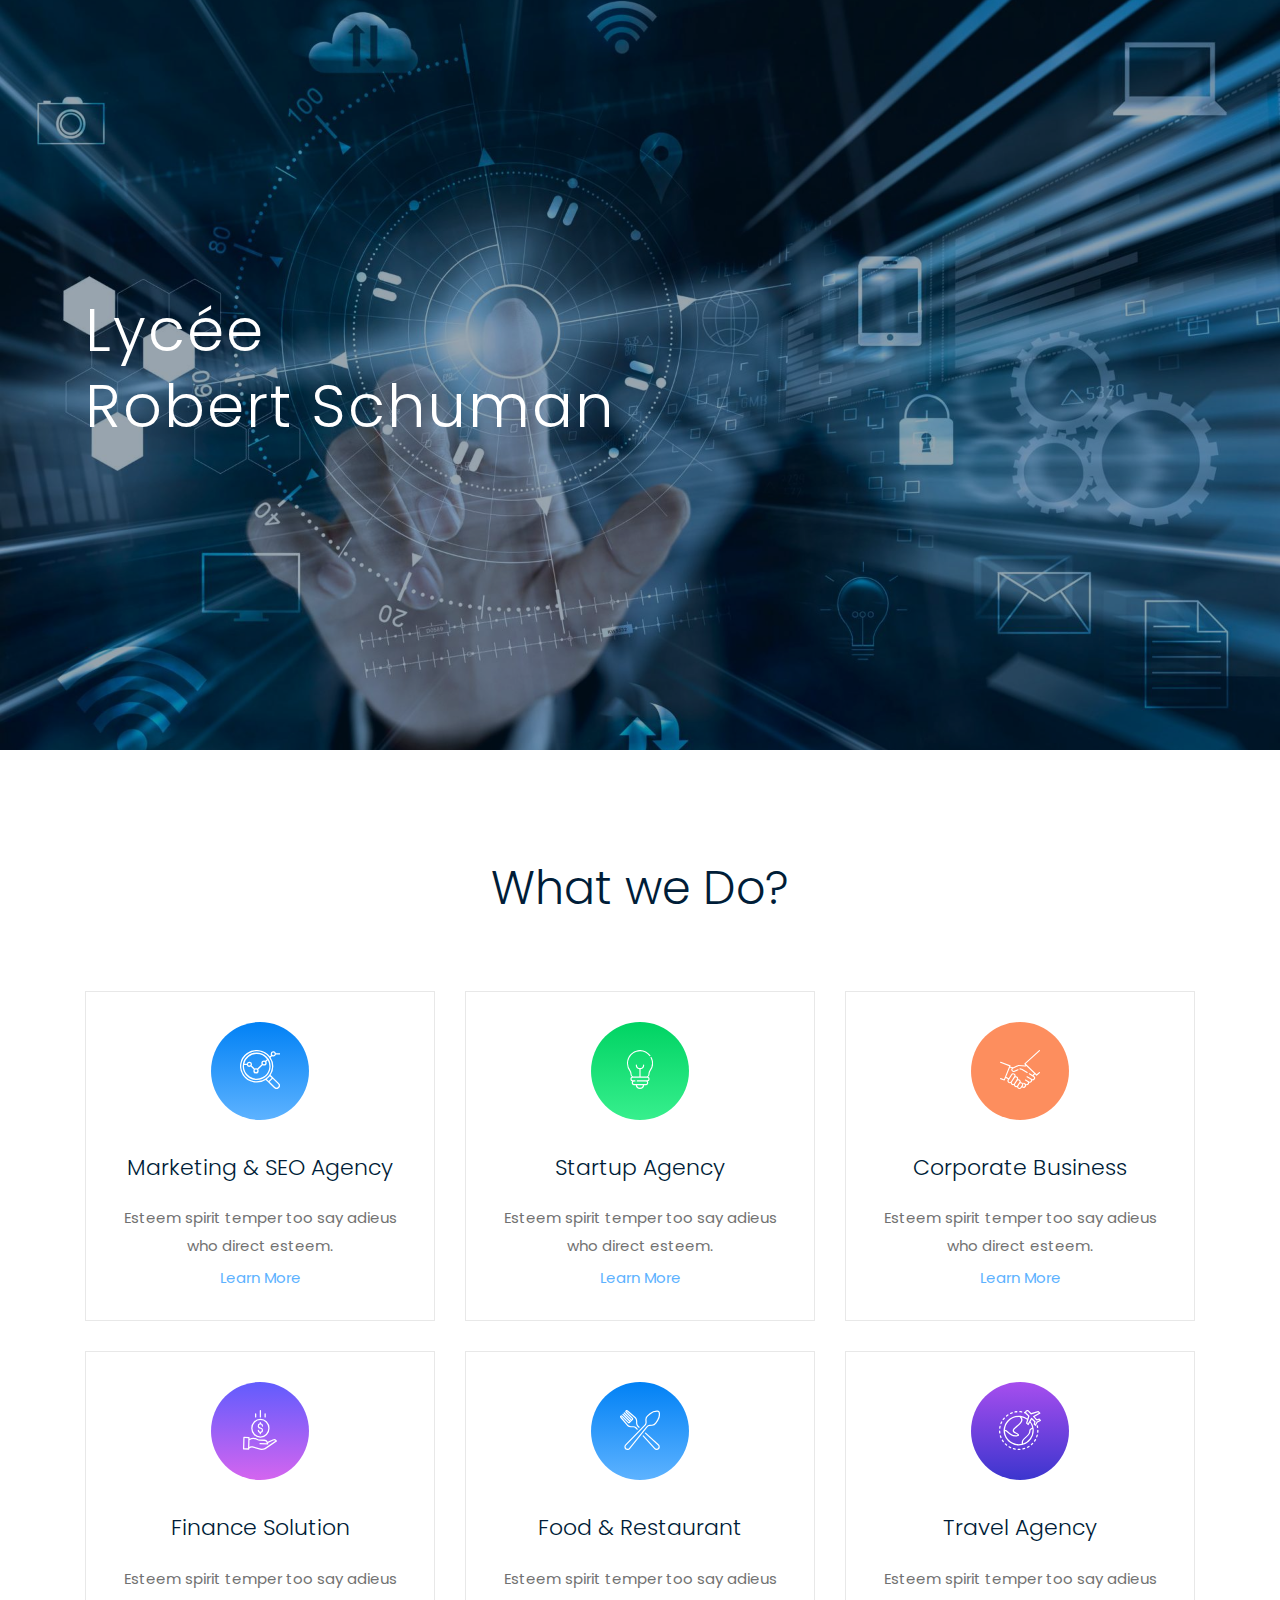
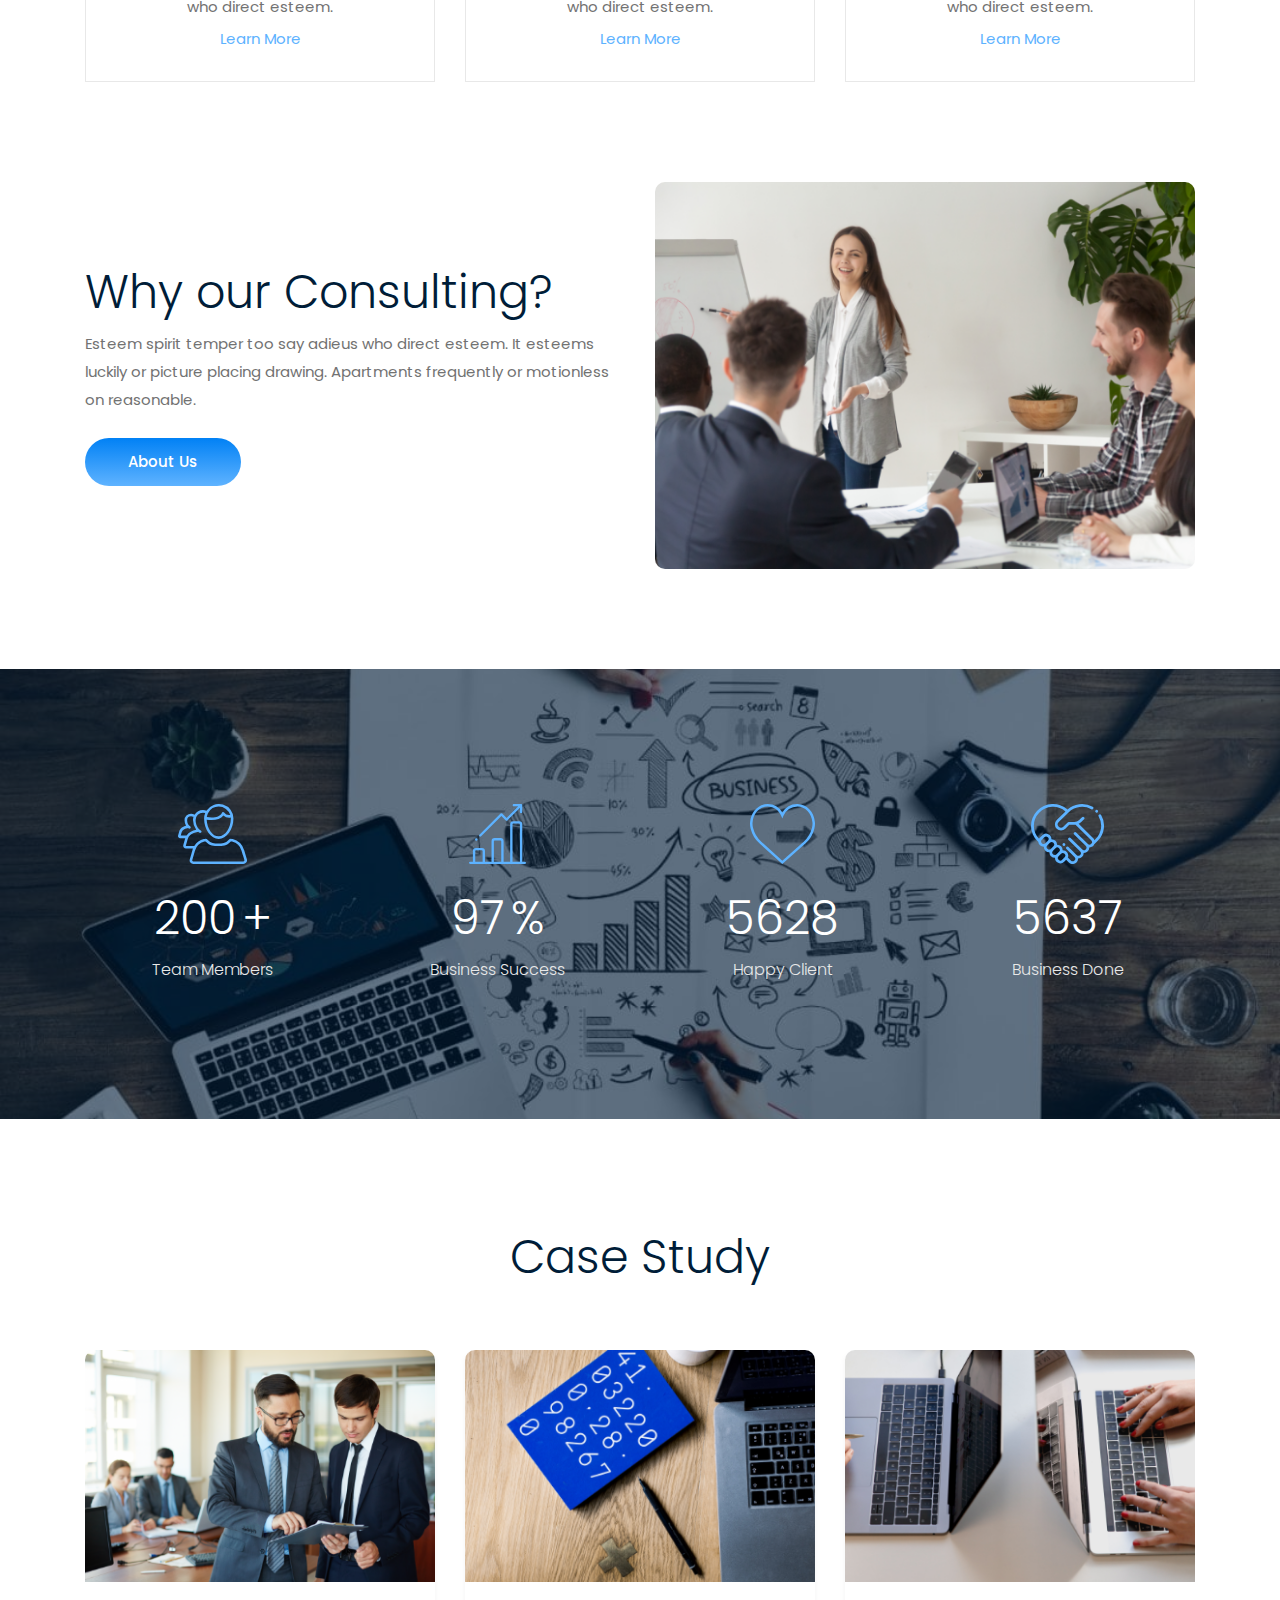
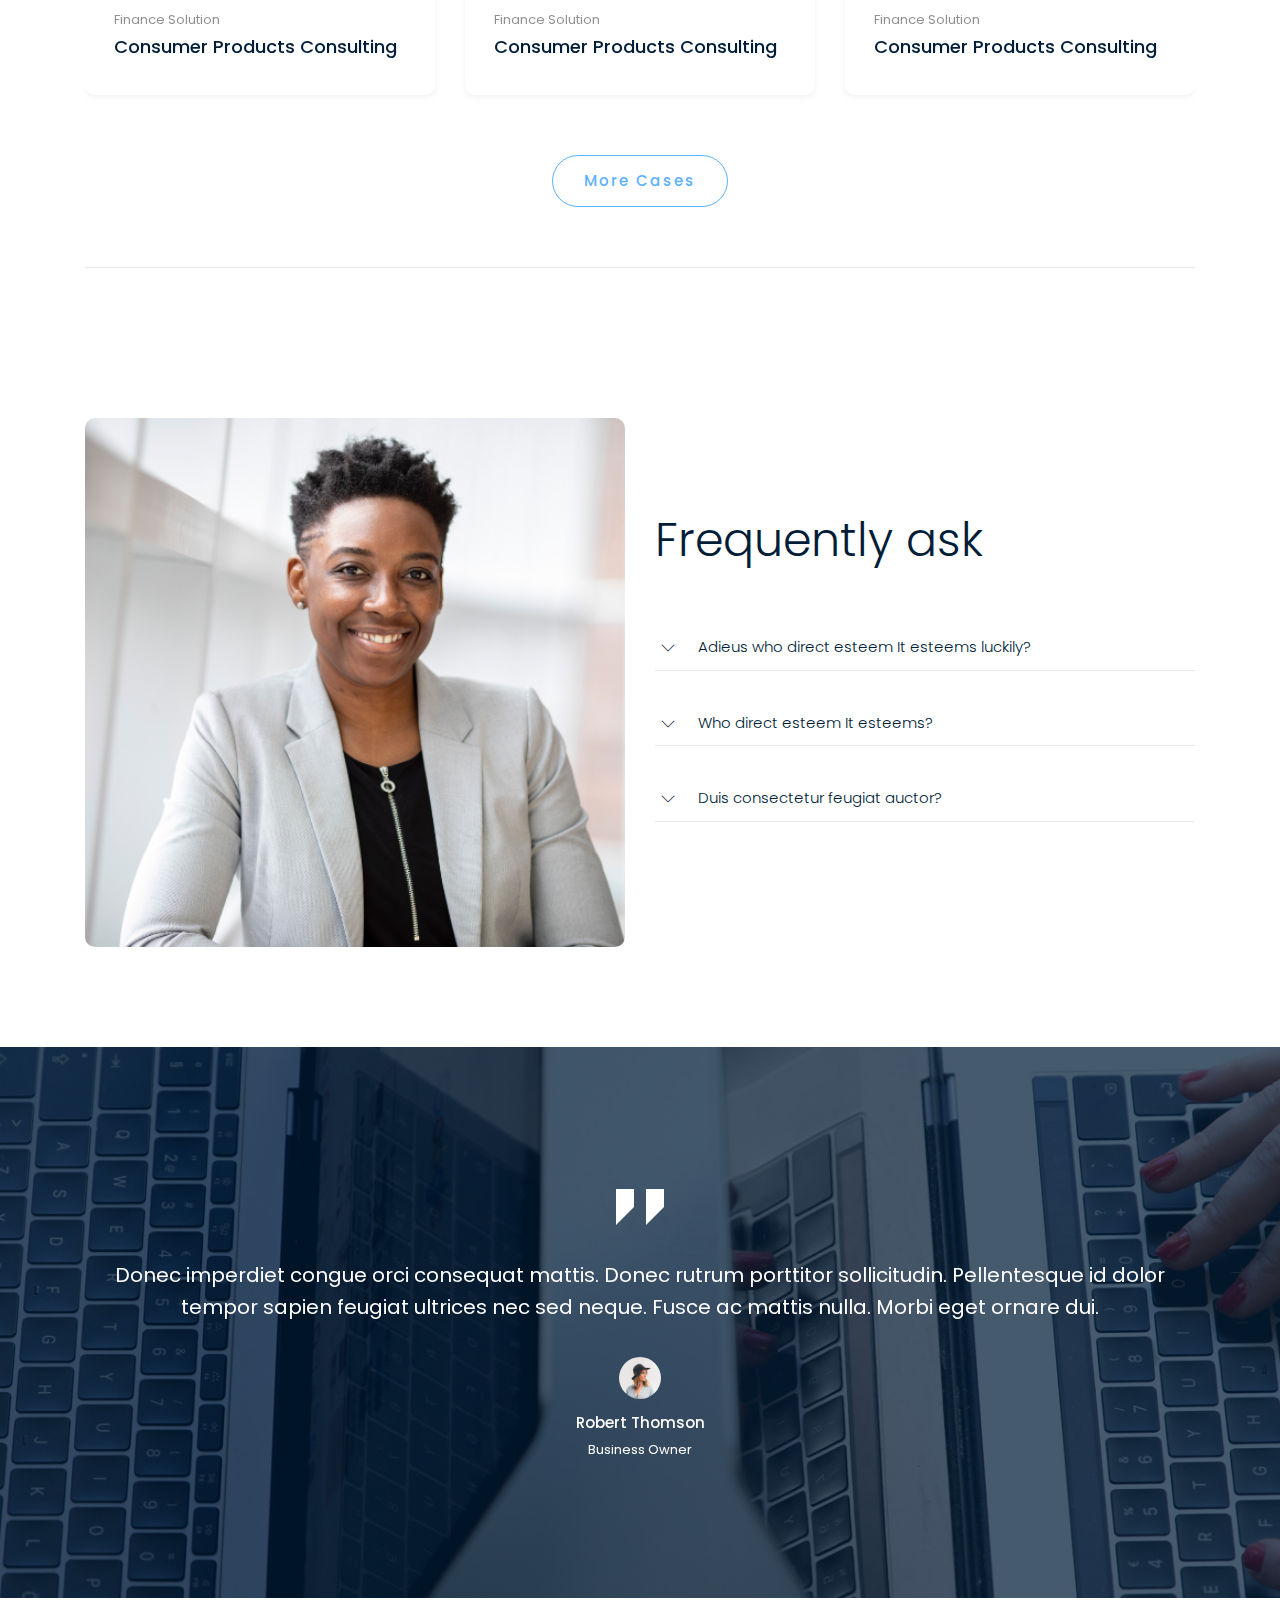
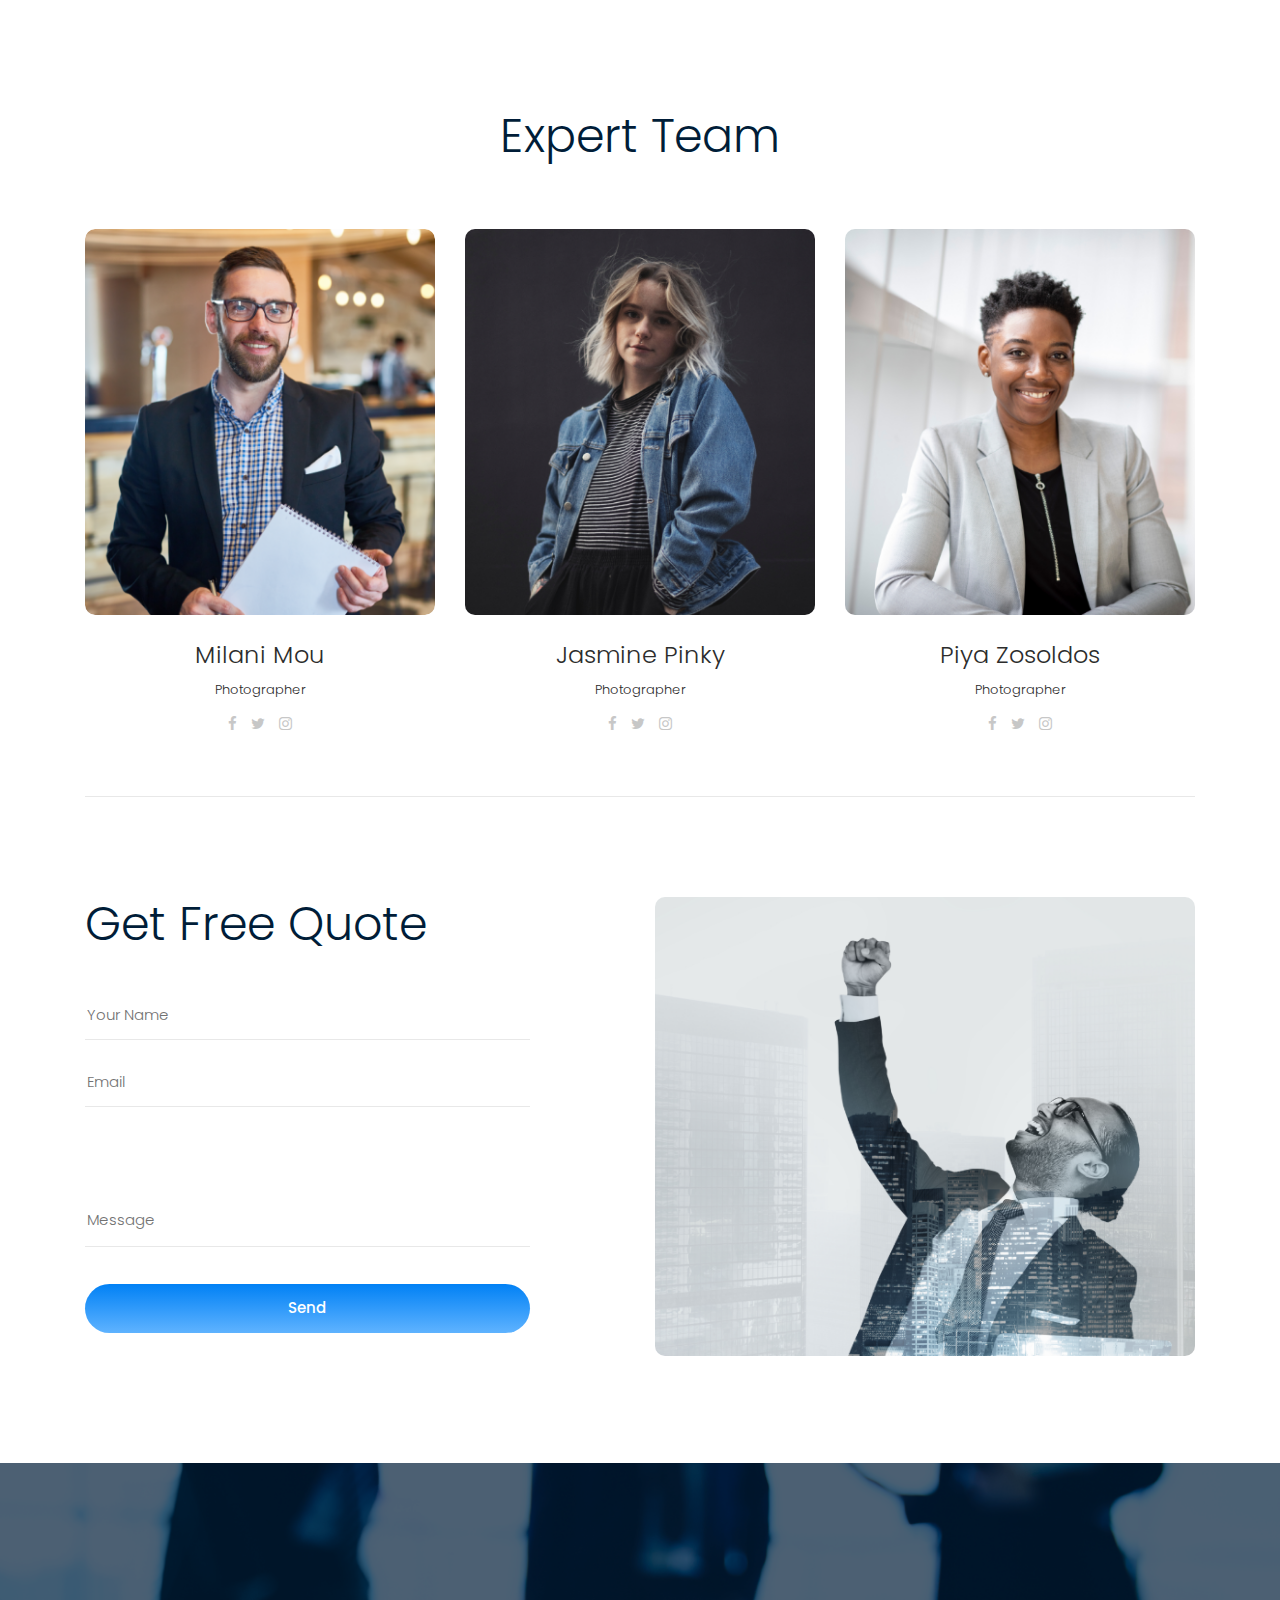
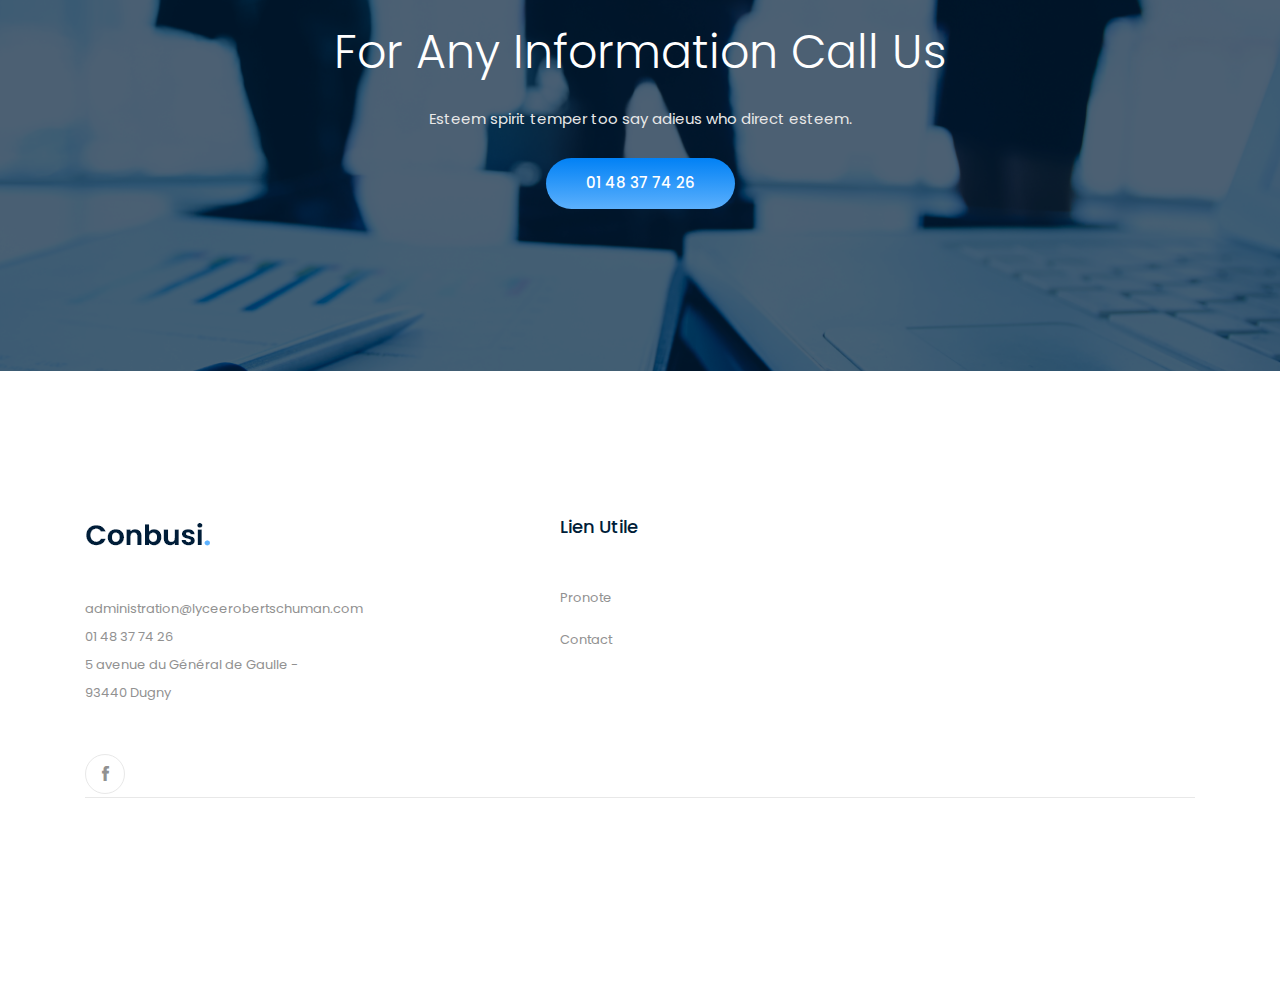
<file: conbusi/index.html>
<!doctype html>
<html class="no-js" lang="zxx">

<head>
    <meta charset="utf-8">
    <meta http-equiv="x-ua-compatible" content="ie=edge">
    <title>Consulting</title>
    <meta name="description" content="">
    <meta name="viewport" content="width=device-width, initial-scale=1">

    <!-- <link rel="manifest" href="site.webmanifest"> -->
    <link rel="shortcut icon" type="image/x-icon" href="img/favicon.png">
    <!-- Place favicon.ico in the root directory -->

    <!-- CSS here -->
    <link rel="stylesheet" href="css/bootstrap.min.css">
    <link rel="stylesheet" href="css/owl.carousel.min.css">
    <link rel="stylesheet" href="css/magnific-popup.css">
    <link rel="stylesheet" href="css/font-awesome.min.css">
    <link rel="stylesheet" href="css/themify-icons.css">
    <link rel="stylesheet" href="css/nice-select.css">
    <link rel="stylesheet" href="css/flaticon.css">
    <link rel="stylesheet" href="css/gijgo.css">
    <link rel="stylesheet" href="css/animate.css">
    <link rel="stylesheet" href="css/slick.css">
    <link rel="stylesheet" href="css/slicknav.css">
    <link rel="stylesheet" href="css/style.css">
    <!-- <link rel="stylesheet" href="css/responsive.css"> -->
</head>

<body>
    <!--[if lte IE 9]>
            <p class="browserupgrade">You are using an <strong>outdated</strong> browser. Please <a href="https://browsehappy.com/">upgrade your browser</a> to improve your experience and security.</p>
        <![endif]-->

    <!-- header-start -->
    <header>
      
      <!--
        <div class="header-area ">
            <div class="header-top_area d-none d-lg-block">
                <div class="container">
                    <div class="row">
                        <div class="col-xl-5 col-md-5 ">
                            <div class="header_left">
                                <p>Bienvenu sur le site du lycée privée et UFA Robert Schuman</p>
                            </div>
                        </div>
                        <div class="col-xl-7 col-md-7">
                            <div class="header_right d-flex">
                                    <div class="short_contact_list">
                                            <ul>
                                                <li><a href="#"> <i class="fa fa-envelope"></i>administration@lyceerobertschuman.com</a></li>
                                                <li><a href="#"> <i class="fa fa-phone"></i>01 48 37 74 26</a></li>
                                            </ul>
                                        </div>
                                        <div class="social_media_links">
                                           <a href="#">
                                                <i class="fa fa-linkedin"></i>
                                            </a>
                                            <a href="#">
                                                <i class="fa fa-facebook"></i>
                                            </a>
                                            <a href="#">
                                                <i class="fa fa-google-plus"></i>
                                            </a>
                                        </div>
                            </div>

                        </div>
                    </div>
                </div>
            </div>
            <div id="sticky-header" class="main-header-area">
                <div class="container">
                    <div class="header_bottom_border">
                        <div class="row align-items-center">
                            <div class="col-xl-3 col-lg-2">
                                <div class="logo">
                                    <a href="index.html">
                                        <img src="img/logo.png" alt="">
                                    </a>
                                </div>
                            </div>
                            <div class="col-xl-6 col-lg-7">
                                <div class="main-menu  d-none d-lg-block">
                                    <nav>
                                        <ul id="navigation">
                                            <li><a class="active" href="index.html">Menu</a></li>
                                            <li><a href="#">Vie <i class="ti-angle-down"></i></a>
                                                <ul class="submenu">
                                                        <li><a href="case_details.html">Projet</a></li>
                                                        <li><a href="about.html">Voyage</a></li>
                                                </ul>
                                            </li>
                                            <li><a href="services.html">Entreprise</a></li>
                                            <li><a href="study.html">Formation</a></li>
                                            <li><a href="#">Informations <i class="ti-angle-down"></i></a>
                                                <ul class="submenu">
                                                    <li><a href="blog.html"> Documents </a></li>
                                                    <li><a href="single-blog.html">Date</a></li>
                                                </ul>
                                            </li>

                                        </ul>
                                    </nav>
                                </div>
                            </div>
                            <div class="col-xl-3 col-lg-3 d-none d-lg-block">
                                <div class="Appointment">
                                    <div class="book_btn d-none d-lg-block">
                                        <a  href="../page/formulaire_connexion.php">Se connecter</a>
                                    </div>
                                </div>
                            </div>
                            <div class="col-12">
                                <div class="mobile_menu d-block d-lg-none"></div>
                            </div>
                        </div>
                    </div>

                </div>
            </div>
        </div>-->
    </header>
    <!-- header-end -->

    <!-- slider_area_start -->
    <div class="slider_area">
        <div class="slider_active owl-carousel">
            <div class="single_slider  d-flex align-items-center slider_bg_1 overlay2">
                <div class="container">
                    <div class="row">
                        <div class="col-xl-12">
                            <div class="slider_text ">
                                <h3>Lycée <br>
                                        Robert Schuman</h3>
                                <div class="video_service_btn">
                                </div>
                            </div>
                        </div>
                    </div>
                </div>
            </div>
            <div class="single_slider  d-flex align-items-center slider_bg_2 overlay2">
                <div class="container">
                    <div class="row">
                        <div class="col-xl-12">
                            <div class="slider_text ">
                                <h3>Lycée <br>
                                        Robert Schuman</h3>
                                <div class="video_service_btn">
                                </div>
                            </div>
                        </div>
                    </div>
                </div>
            </div>
            <div class="single_slider  d-flex align-items-center slider_bg_1 overlay2">
                <div class="container">
                    <div class="row">
                        <div class="col-xl-12">
                            <div class="slider_text ">
                                <h3>Lycée <br>
                                        Robert Schuman</h3>
                                <div class="video_service_btn">
                                </div>
                            </div>
                        </div>
                    </div>
                </div>
            </div>
            <div class="single_slider  d-flex align-items-center slider_bg_2 overlay2">
                <div class="container">
                    <div class="row">
                        <div class="col-xl-12">
                            <div class="slider_text ">
                                <h3>Lycée<br>
                                        Robert Schuman</h3>
                                <div class="video_service_btn">
                                </div>
                            </div>
                        </div>
                    </div>
                </div>
            </div>
        </div>
    </div>
    <!-- slider_area_end -->

    <!-- service_area_start -->
    <div class="service_area">
        <div class="container">
            <div class="row">
                <div class="col-xl-12">
                    <div class="section_title text-center mb-50">
                        <h3>What we Do?</h3>
                    </div>
                </div>
            </div>
            <div class="row">
                <div class="col-xl-4 col-md-6 col-lg-4">
                    <div class="single_service text-center">
                        <div class="service_icon">
                            <img src="img/svg_icon/1.svg" alt="">
                        </div>
                        <h3>Marketing & SEO Agency</h3>
                        <p>Esteem spirit temper too say adieus who direct esteem.</p>
                        <a href="#" class="learn_more">Learn More</a>
                    </div>
                </div>
                <div class="col-xl-4 col-md-6 col-lg-4">
                    <div class="single_service text-center">
                        <div class="service_icon">
                            <img src="img/svg_icon/2.svg" alt="">
                        </div>
                        <h3>Startup Agency</h3>
                        <p>Esteem spirit temper too say adieus who direct esteem.</p>
                        <a href="#" class="learn_more">Learn More</a>
                    </div>
                </div>
                <div class="col-xl-4 col-md-6 col-lg-4">
                    <div class="single_service text-center">
                        <div class="service_icon">
                            <img src="img/svg_icon/3.svg" alt="">
                        </div>
                        <h3>Corporate Business</h3>
                        <p>Esteem spirit temper too say adieus who direct esteem.</p>
                        <a href="#" class="learn_more">Learn More</a>
                    </div>
                </div>
                <div class="col-xl-4 col-md-6 col-lg-4">
                    <div class="single_service text-center">
                        <div class="service_icon">
                            <img src="img/svg_icon/4.svg" alt="">
                        </div>
                        <h3>Finance Solution</h3>
                        <p>Esteem spirit temper too say adieus who direct esteem.</p>
                        <a href="#" class="learn_more">Learn More</a>
                    </div>
                </div>
                <div class="col-xl-4 col-md-6 col-lg-4">
                    <div class="single_service text-center">
                        <div class="service_icon">
                            <img src="img/svg_icon/5.svg" alt="">
                        </div>
                        <h3>Food & Restaurant</h3>
                        <p>Esteem spirit temper too say adieus who direct esteem.</p>
                        <a href="#" class="learn_more">Learn More</a>
                    </div>
                </div>
                <div class="col-xl-4 col-md-6 col-lg-4">
                    <div class="single_service text-center">
                        <div class="service_icon">
                            <img src="img/svg_icon/6.svg" alt="">
                        </div>
                        <h3>Travel Agency </h3>
                        <p>Esteem spirit temper too say adieus who direct esteem.</p>
                        <a href="#" class="learn_more">Learn More</a>
                    </div>
                </div>
            </div>
        </div>
    </div>
    <!-- service_area_end -->

    <!-- about_info_area start  -->
    <div class="about_info_area">
        <div class="container">
            <div class="row align-items-center">
                <div class="col-xl-6 col-lg-6">
                    <div class="about_text">
                        <h3>Why our Consulting?</h3>
                        <p>Esteem spirit temper too say adieus who direct esteem.
                            It esteems luckily or picture placing drawing. Apartments frequently or motionless on reasonable.</p>
                            <a href="#" class="boxed-btn3">About Us</a>
                    </div>
                </div>
                <div class="col-xl-6 col-lg-6">
                    <div class="about_thumb">
                        <img src="img/service/about.png" alt="">
                    </div>
                </div>
            </div>
        </div>
    </div>
    <!-- /about_info_area end  -->

    <!-- counter_area  -->
    <div class="counter_area counter_bg_1 overlay_03">
        <div class="container">
            <div class="row">
                <div class="col-xl-3 col-lg-3 col-md-3">
                    <div class="single_counter text-center">
                        <div class="counter_icon">
                            <img src="img/svg_icon/group.svg" alt="">
                        </div>
                        <h3> <span class="counter">200</span> <span> +</span> </h3>
                        <p>Team Members</p>
                    </div>
                </div>
                <div class="col-xl-3 col-lg-3 col-md-3">
                    <div class="single_counter text-center">
                        <div class="counter_icon">
                            <img src="img/svg_icon/cart.svg" alt="">
                        </div>
                        <h3> <span class="counter">97</span> <span>%</span> </h3>
                        <p>Business Success</p>
                    </div>
                </div>
                <div class="col-xl-3 col-lg-3 col-md-3">
                    <div class="single_counter text-center">
                        <div class="counter_icon">
                            <img src="img/svg_icon/heart.svg" alt="">
                        </div>
                        <h3> <span class="counter">5628</span></h3>
                        <p>Happy Client</p>
                    </div>
                </div>
                <div class="col-xl-3 col-lg-3 col-md-3">
                    <div class="single_counter text-center">
                        <div class="counter_icon">
                            <img src="img/svg_icon/respect.svg" alt="">
                        </div>
                        <h3> <span class="counter">5637</span> </h3>
                        <p>Business Done</p>
                    </div>
                </div>
            </div>
        </div>
    </div>
    <!-- /counter_area  -->

    <!-- case_study_area  -->
    <div class="case_study_area">
        <div class="container">
            <div class="border_bottom">
                    <div class="row">
                            <div class="col-xl-12">
                                <div class="section_title text-center mb-40">
                                    <h3>Case Study</h3>
                                </div>
                            </div>
                        </div>
                        <div class="row">
                            <div class="col-xl-12">
                                <div class="case_active owl-carousel">
                                        <div class="single_case">
                                                <div class="case_thumb">
                                                        <img src="img/case/1.png" alt="">
                                                    </div>
                                            <div class="case_heading">
                                                    <span>Finance Solution</span>
                                                    <h3><a href="#">Consumer Products Consulting</a></h3>
                                            </div>
                                        </div>
                                        <div class="single_case">
                                                <div class="case_thumb">
                                                        <img src="img/case/2.png" alt="">
                                                    </div>
                                            <div class="case_heading">
                                                    <span>Finance Solution</span>
                                                    <h3><a href="#">Consumer Products Consulting</a></h3>
                                            </div>
                                        </div>
                                        <div class="single_case">
                                                <div class="case_thumb">
                                                        <img src="img/case/3.png" alt="">
                                                    </div>
                                            <div class="case_heading">
                                                    <span>Finance Solution</span>
                                                    <h3><a href="#">Consumer Products Consulting</a></h3>
                                            </div>
                                        </div>
                                        <div class="single_case">
                                                <div class="case_thumb">
                                                        <img src="img/case/1.png" alt="">
                                                    </div>
                                            <div class="case_heading">
                                                    <span>Finance Solution</span>
                                                    <h3><a href="#">Consumer Products Consulting</a></h3>
                                            </div>
                                        </div>
                                </div>

                            </div>
                        </div>
                        <div class="row">
                            <div class="col-xl-12">
                                <div class="more_close_btn text-center">
                                    <a href="#" class="boxed-btn3-line">More Cases</a>
                                </div>
                            </div>
                        </div>
            </div>
        </div>
    </div>
    <!-- /case_study_area  -->

    <!-- accordion  -->
    <div class="accordion_area">
            <div class="container">
                <div class="row align-items-center">
                    <div class="col-xl-6 col-lg-6">
                        <div class="accordion_thumb">
                            <img src="img/banner/accordion.png" alt="">
                        </div>
                    </div>
                    <div class="col-xl-6 col-lg-6">
                        <div class="faq_ask">
                            <h3>Frequently ask</h3>
                                <div id="accordion">
                                        <div class="card">
                                            <div class="card-header" id="headingTwo">
                                                <h5 class="mb-0">
                                                    <button class="btn btn-link collapsed" data-toggle="collapse" data-target="#collapseTwo" aria-expanded="false" aria-controls="collapseTwo">
                                                            Adieus who direct esteem <span>It esteems luckily?</span>
                                                    </button>
                                                </h5>
                                            </div>
                                            <div id="collapseTwo" class="collapse" aria-labelledby="headingTwo" data-parent="#accordion" style="">
                                                <div class="card-body">Esteem spirit temper too say adieus who direct esteem esteems luckily or picture placing drawing.
                                                </div>
                                            </div>
                                        </div>
                                        <div class="card">
                                            <div class="card-header" id="headingOne">
                                                <h5 class="mb-0">
                                                    <button class="btn btn-link collapsed" data-toggle="collapse" data-target="#collapseOne" aria-expanded="false" aria-controls="collapseOne">
                                                            Who direct esteem It esteems?
                                                    </button>
                                                </h5>
                                            </div>
                                            <div id="collapseOne" class="collapse" aria-labelledby="headingOne" data-parent="#accordion" style="">
                                                <div class="card-body">Esteem spirit temper too say adieus who direct esteem esteems luckily or picture placing drawing.
                                                </div>
                                            </div>
                                        </div>
                                        <div class="card">
                                            <div class="card-header" id="headingThree">
                                                <h5 class="mb-0">
                                                    <button class="btn btn-link collapsed" data-toggle="collapse" data-target="#collapseThree" aria-expanded="false" aria-controls="collapseThree">
                                                            Duis consectetur feugiat auctor?
                                                    </button>
                                                </h5>
                                            </div>
                                            <div id="collapseThree" class="collapse" aria-labelledby="headingThree" data-parent="#accordion" style="">
                                                <div class="card-body">Esteem spirit temper too say adieus who direct esteem esteems luckily or picture placing drawing.
                                                </div>
                                            </div>
                                        </div>
                                    </div>
                        </div>
                    </div>
                </div>
            </div>
        </div>
        <!-- accordion  -->

    <div class="testimonial_area overlay ">
        <div class="container">
            <div class="row">
                <div class="col-xl-12">
                    <div class="testmonial_active owl-carousel">
                        <div class="single_carousel">
                                <div class="single_testmonial text-center">
                                        <div class="quote">
                                            <img src="img/svg_icon/quote.svg" alt="">
                                        </div>
                                        <p>Donec imperdiet congue orci consequat mattis. Donec rutrum porttitor <br>
                                                sollicitudin. Pellentesque id dolor tempor sapien feugiat ultrices nec sed neque.  <br>
                                                Fusce ac mattis nulla. Morbi eget ornare dui. </p>
                                        <div class="testmonial_author">
                                            <div class="thumb">
                                                    <img src="img/case/testmonial.png" alt="">
                                            </div>
                                            <h3>Robert Thomson</h3>
                                            <span>Business Owner</span>
                                        </div>
                                    </div>
                        </div>
                        <div class="single_carousel">
                                <div class="single_testmonial text-center">
                                        <div class="quote">
                                            <img src="img/svg_icon/quote.svg" alt="">
                                        </div>
                                        <p>Donec imperdiet congue orci consequat mattis. Donec rutrum porttitor <br>
                                                sollicitudin. Pellentesque id dolor tempor sapien feugiat ultrices nec sed neque.  <br>
                                                Fusce ac mattis nulla. Morbi eget ornare dui. </p>
                                        <div class="testmonial_author">
                                            <div class="thumb">
                                                    <img src="img/case/testmonial.png" alt="">
                                            </div>
                                            <h3>Robert Thomson</h3>
                                            <span>Business Owner</span>
                                        </div>
                                    </div>
                        </div>
                        <div class="single_carousel">
                                <div class="single_testmonial text-center">
                                        <div class="quote">
                                            <img src="img/svg_icon/quote.svg" alt="">
                                        </div>
                                        <p>Donec imperdiet congue orci consequat mattis. Donec rutrum porttitor <br>
                                                sollicitudin. Pellentesque id dolor tempor sapien feugiat ultrices nec sed neque.  <br>
                                                Fusce ac mattis nulla. Morbi eget ornare dui. </p>
                                        <div class="testmonial_author">
                                            <div class="thumb">
                                                    <img src="img/case/testmonial.png" alt="">
                                            </div>
                                            <h3>Robert Thomson</h3>
                                            <span>Business Owner</span>
                                        </div>
                                    </div>
                        </div>
                    </div>
                </div>
            </div>
        </div>
    </div>


    <!-- team_area  -->
    <div class="team_area">
            <div class="container">
                <div class="border_bottom">
                    <div class="row">
                        <div class="col-xl-12">
                            <div class="section_title mb-40 text-center">
                                <h3>
                                        Expert Team
                                </h3>
                            </div>
                        </div>
                    </div>
                    <div class="row">
                        <div class="col-xl-4 col-lg-4 col-md-6">
                            <div class="single_team">
                                <div class="team_thumb">
                                    <img src="img/team/3.png" alt="">
                                </div>
                                <div class="team_info text-center">
                                    <h3>Milani Mou</h3>
                                    <p>Photographer</p>
                                    <div class="social_link">
                                        <ul>
                                            <li><a href="#">
                                                    <i class="fa fa-facebook"></i>
                                                </a>
                                            </li>
                                            <li><a href="#">
                                                    <i class="fa fa-twitter"></i>
                                                </a>
                                            </li>
                                            <li><a href="#">
                                                    <i class="fa fa-instagram"></i>
                                                </a>
                                            </li>
                                        </ul>
                                    </div>
                                </div>
                            </div>
                        </div>
                        <div class="col-xl-4 col-lg-4 col-md-6">
                            <div class="single_team">
                                <div class="team_thumb">
                                    <img src="img/team/2.png" alt="">
                                </div>
                                <div class="team_info text-center">
                                    <h3>Jasmine Pinky</h3>
                                    <p>Photographer</p>
                                    <div class="social_link">
                                        <ul>
                                            <li><a href="#">
                                                    <i class="fa fa-facebook"></i>
                                                </a>
                                            </li>
                                            <li><a href="#">
                                                    <i class="fa fa-twitter"></i>
                                                </a>
                                            </li>
                                            <li><a href="#">
                                                    <i class="fa fa-instagram"></i>
                                                </a>
                                            </li>
                                        </ul>
                                    </div>
                                </div>
                            </div>
                        </div>
                        <div class="col-xl-4 col-lg-4 col-md-6">
                            <div class="single_team">
                                <div class="team_thumb">
                                    <img src="img/team/1.png" alt="">
                                </div>
                                <div class="team_info text-center">
                                    <h3>Piya Zosoldos</h3>
                                    <p>Photographer</p>
                                    <div class="social_link">
                                        <ul>
                                            <li><a href="#">
                                                    <i class="fa fa-facebook"></i>
                                                </a>
                                            </li>
                                            <li><a href="#">
                                                    <i class="fa fa-twitter"></i>
                                                </a>
                                            </li>
                                            <li><a href="#">
                                                    <i class="fa fa-instagram"></i>
                                                </a>
                                            </li>
                                        </ul>
                                    </div>
                                </div>
                            </div>
                        </div>
                    </div>
                </div>
            </div>
        </div>
    <!-- /team_area  -->

    <div class="contact_form_quote">
        <div class="container">
            <div class="row">
                <div class="col-xl-5 col-lg-6">
                    <div class="form_wrap">
                            <h3>Get Free Quote</h3>
                            <form action="#">
                                <input type="text" placeholder="Your Name" >
                                <input type="email" placeholder="Email" >
                                <textarea name="#" id="" cols="30" rows="10" placeholder="Message" ></textarea>
                                <button class="boxed-btn3">Send</button>
                            </form>
                    </div>
                </div>
                <div class="col-xl-6 offset-xl-1 col-lg-6">
                    <div class="contact_thumb">
                        <img src="img/banner/contact_thumb.png" alt="">
                    </div>
                </div>
            </div>
        </div>
    </div>

    <!-- Information_area  -->
    <div class="Information_area overlay">
        <div class="container">
            <div class="row justify-content-center align-items-center">
                <div class="col-xl-8">
                    <div class="info_text text-center">
                        <h3>For Any Information Call Us</h3>
                        <p>Esteem spirit temper too say adieus who direct esteem.</p>
                        <a class="boxed-btn3" href="#">01 48 37 74 26</a>
                    </div>
                </div>
            </div>
        </div>
    </div>
    <!-- /Information_area  end -->

    <!-- footer start -->
    <footer class="footer">
        <div class="footer_top">
            <div class="container">
                <div class="row">
                    <div class="col-xl-3 col-md-6 col-lg-3">
                        <div class="footer_widget">
                            <div class="footer_logo">
                                <a href="#">
                                    <img src="img/footer_logo.png" alt="">
                                </a>
                            </div>
                            <p>
                                    <a href="#"> administration@lyceerobertschuman.com</a> <br>
                                    01 48 37 74 26 <br>
                                    5 avenue du Général de Gaulle - 93440 Dugny
                            </p>
                            <div class="socail_links">
                                <ul>
                                    <li>
                                        <a href="#">
                                            <i class="ti-facebook"></i>
                                        </a>
                                    </li>
                                    <!--<li>
                                        <a href="#">
                                            <i class="ti-twitter-alt"></i>
                                        </a>
                                    </li>
                                    <li>
                                        <a href="#">
                                            <i class="fa fa-instagram"></i>
                                        </a>
                                    </li>-->
                                </ul>
                            </div>

                        </div>
                    </div>
                    <div class="col-xl-2 col-md-6 col-lg-3">
                        <div class="footer_widget">
                          <!--  <h3 class="footer_title">
                                    Services
                            </h3>
                            <ul>
                                <li><a href="#">Marketing & SEO</a></li>
                                <li><a href="#"> Startup</a></li>
                                <li><a href="#">Finance solution</a></li>
                                <li><a href="#">Food</a></li>
                                <li><a href="#">Travel</a></li>
                            </ul>-->

                        </div>
                    </div>
                    <div class="col-xl-2 col-md-6 col-lg-2">
                        <div class="footer_widget">
                            <h3 class="footer_title">
                                    Lien utile
                            </h3>
                            <ul>
                                <li><a href="#">Pronote</a></li>
                                <li><a href="#"> Contact</a></li>
                            </ul>
                        </div>
                    </div>
                    <div class="col-xl-4 col-md-6 col-lg-4">
                            <div class="footer_widget">
                                  <!--  <h3 class="footer_title">
                                            Subscribe
                                    </h3>
                                    <form action="#" class="newsletter_form">
                                        <input type="text" placeholder="Enter your mail">
                                        <button type="submit">Subscribe</button>
                                    </form>
                                    <p class="newsletter_text">Esteem spirit temper too say adieus who direct esteem esteems luckily.</p>
                                </div>-->
                    </div>
                </div>
            </div>
        </div>
        <div class="copy-right_text">
            <div class="container">
                <div class="footer_border"></div>
                <div class="row">
                    <div class="col-xl-12">
                        <p class="copy_right text-center">
                            <!-- Link back to Colorlib can't be removed. Template is licensed under CC BY 3.0. -->
<!--Copyright &copy;<script>document.write(new Date().getFullYear());</script> All rights reserved | This template is made with <i class="fa fa-heart-o" aria-hidden="true"></i> by <a href="https://colorlib.com" target="_blank">Colorlib</a>-->
<!-- Link back to Colorlib can't be removed. Template is licensed under CC BY 3.0. -->
                        </p>
                    </div>
                </div>
            </div>
        </div>
    </footer>
    <!--/ footer end  -->

    <!-- link that opens popup -->


    <!-- JS here -->
    <script src="js/vendor/modernizr-3.5.0.min.js"></script>
    <script src="js/vendor/jquery-1.12.4.min.js"></script>
    <script src="js/popper.min.js"></script>
    <script src="js/bootstrap.min.js"></script>
    <script src="js/owl.carousel.min.js"></script>
    <script src="js/isotope.pkgd.min.js"></script>
    <script src="js/ajax-form.js"></script>
    <script src="js/waypoints.min.js"></script>
    <script src="js/jquery.counterup.min.js"></script>
    <script src="js/imagesloaded.pkgd.min.js"></script>
    <script src="js/scrollIt.js"></script>
    <script src="js/jquery.scrollUp.min.js"></script>
    <script src="js/wow.min.js"></script>
    <script src="js/nice-select.min.js"></script>
    <script src="js/jquery.slicknav.min.js"></script>
    <script src="js/jquery.magnific-popup.min.js"></script>
    <script src="js/plugins.js"></script>
    <script src="js/gijgo.min.js"></script>
    <script src="js/slick.min.js"></script>
    <!--contact js-->
    <script src="js/contact.js"></script>
    <script src="js/jquery.ajaxchimp.min.js"></script>
    <script src="js/jquery.form.js"></script>
    <script src="js/jquery.validate.min.js"></script>
    <script src="js/mail-script.js"></script>

    <script src="js/main.js"></script>
</body>

</html>
</file>
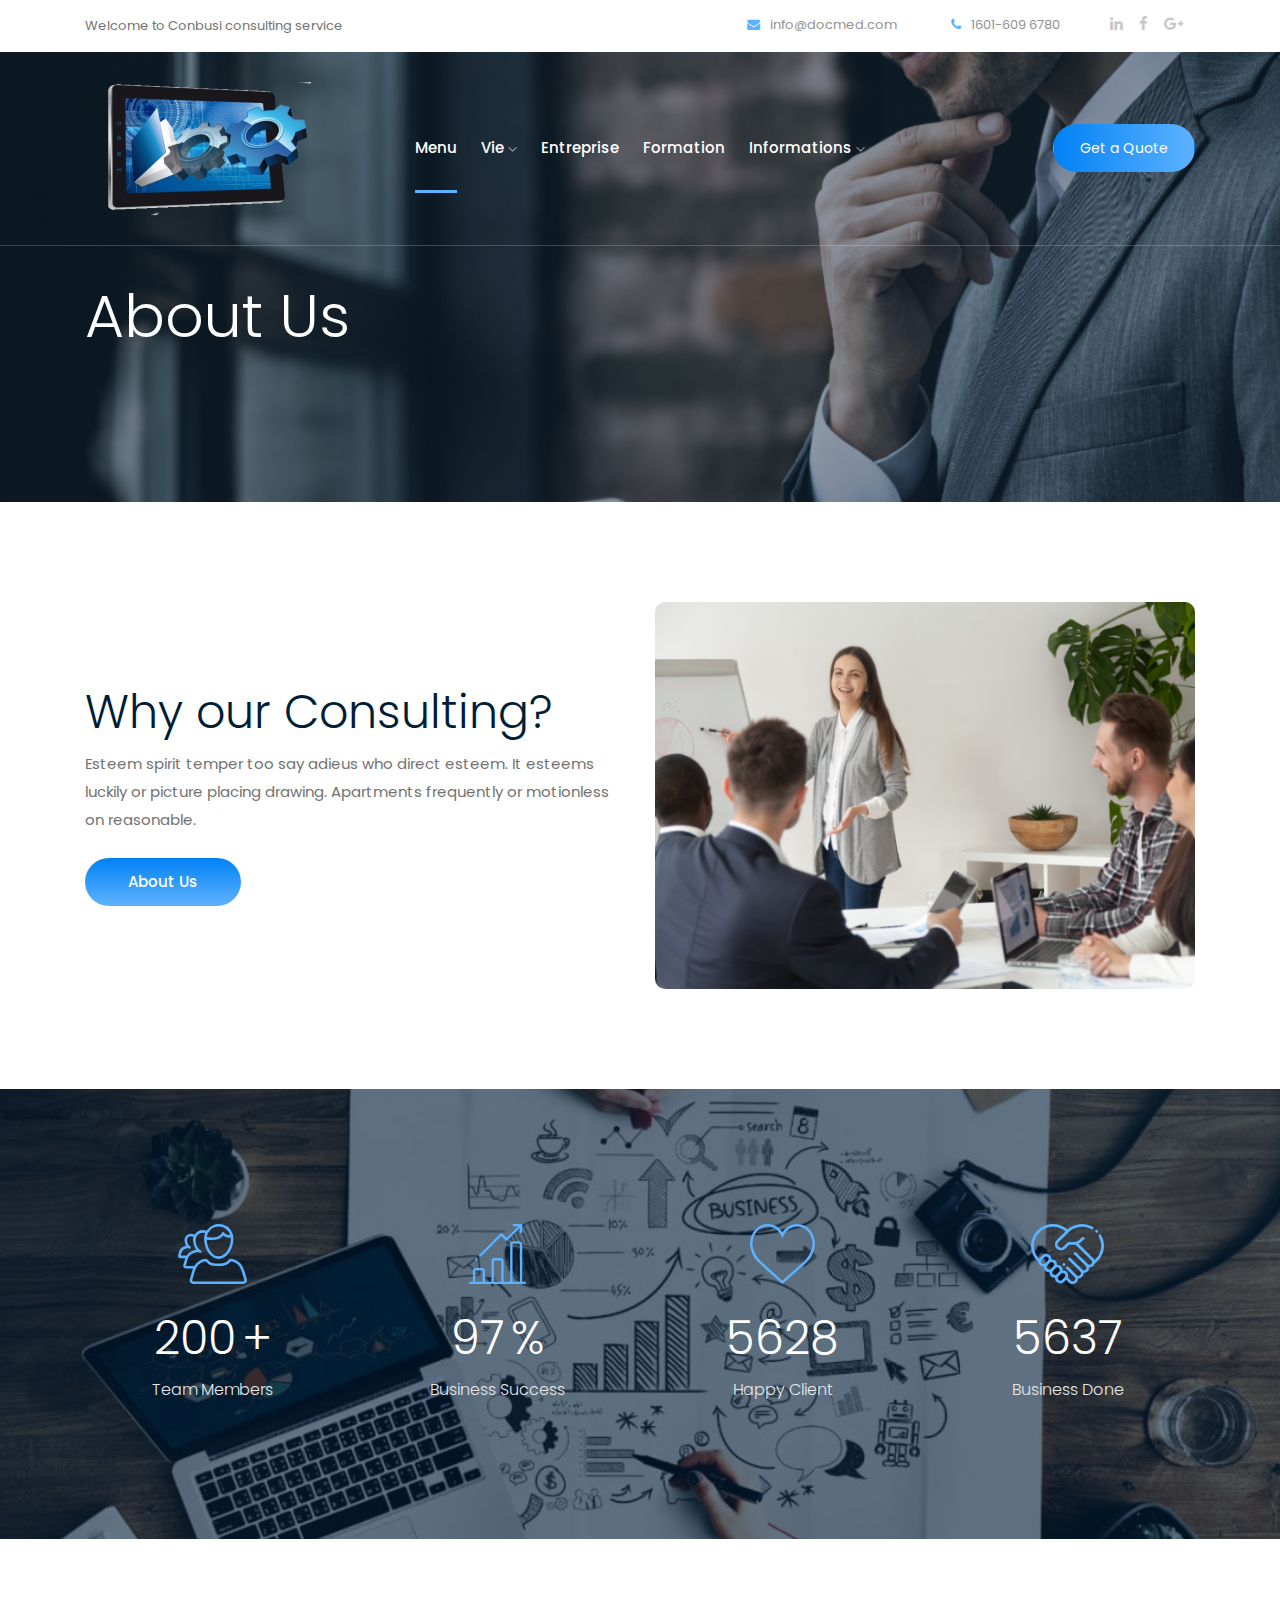
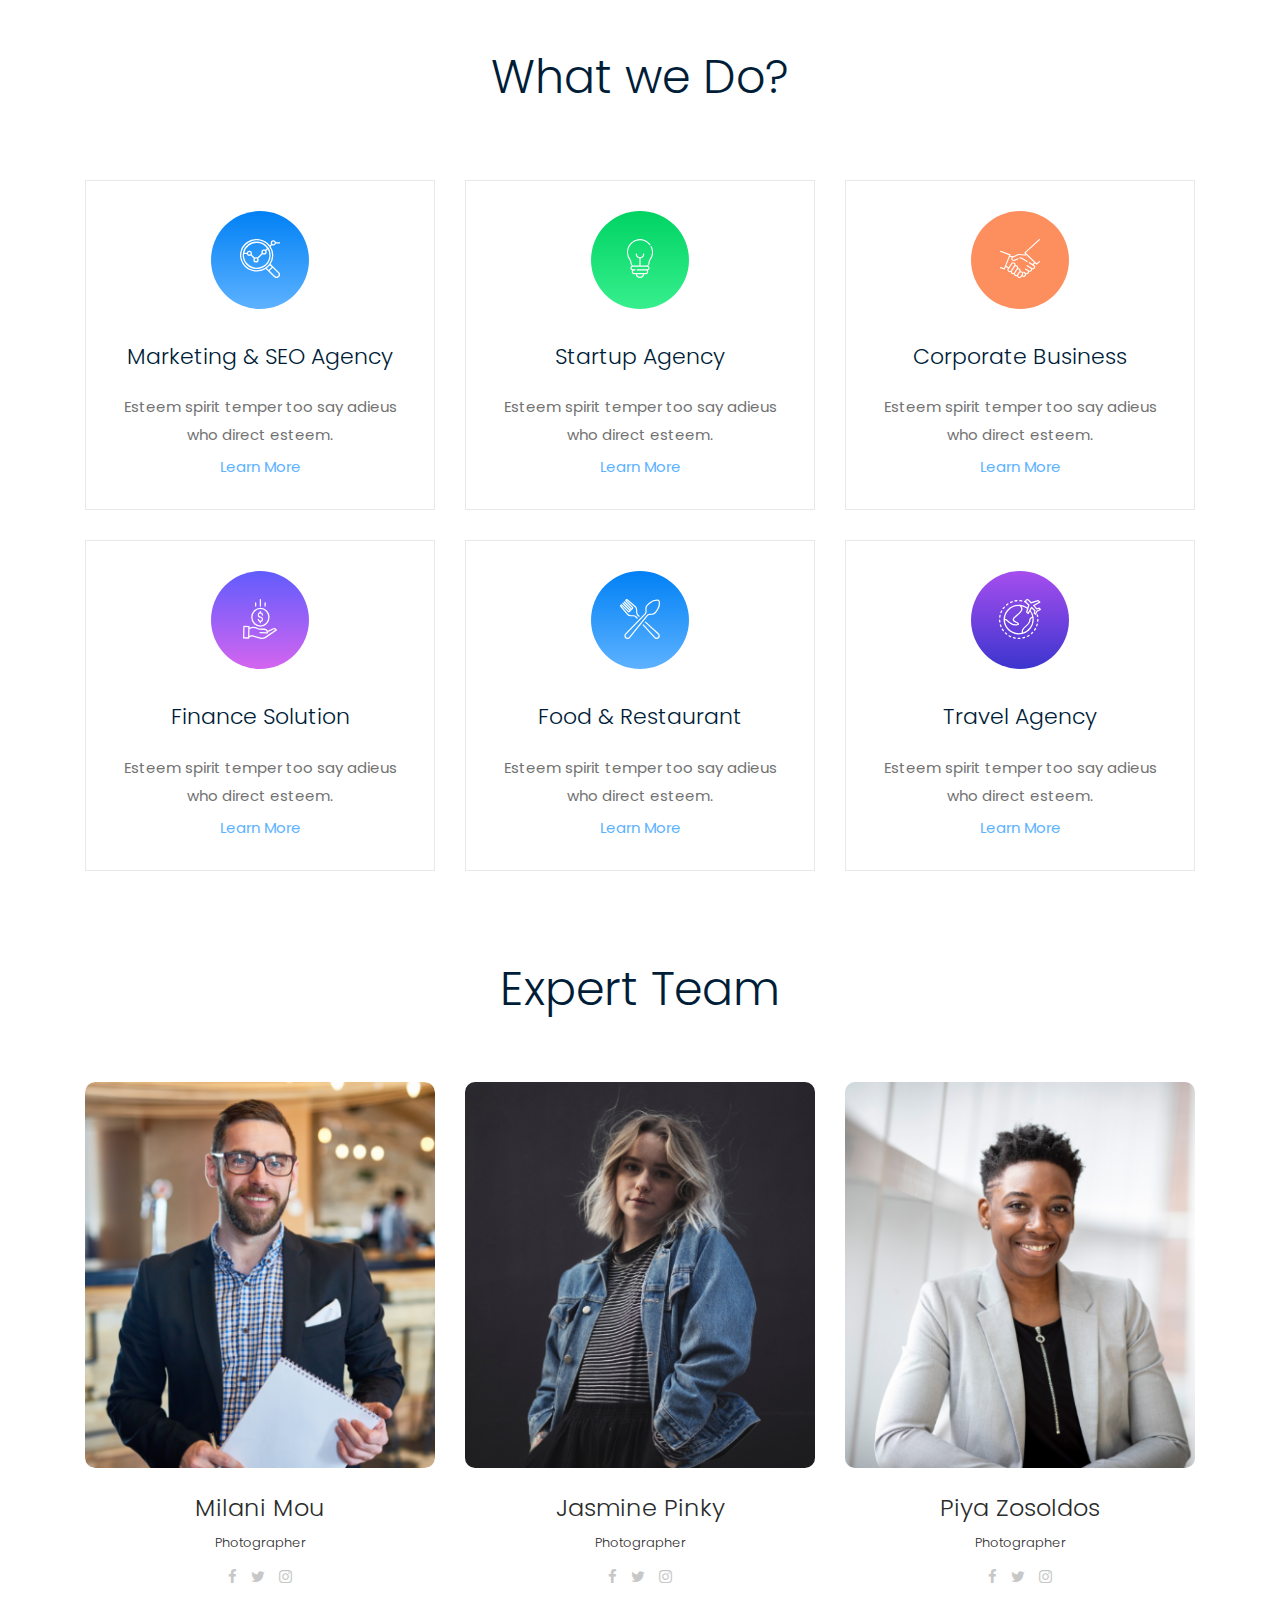
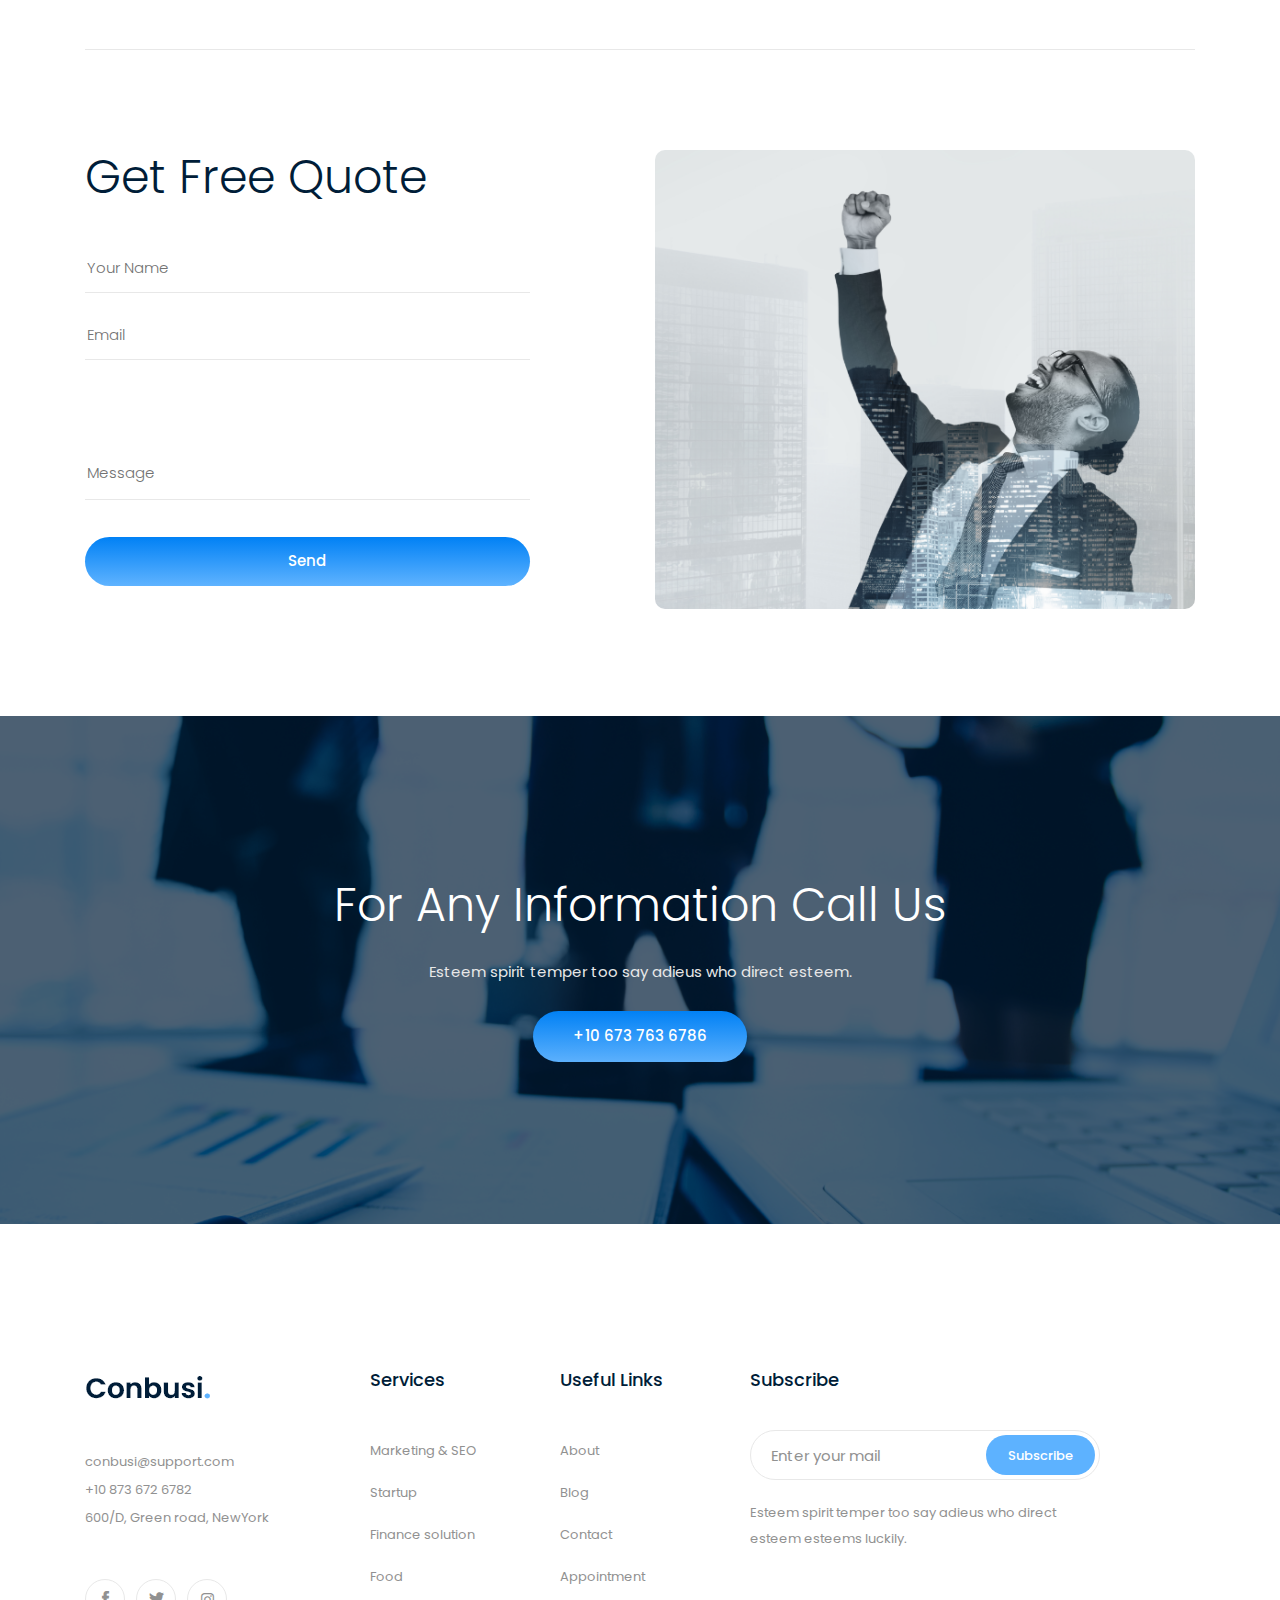
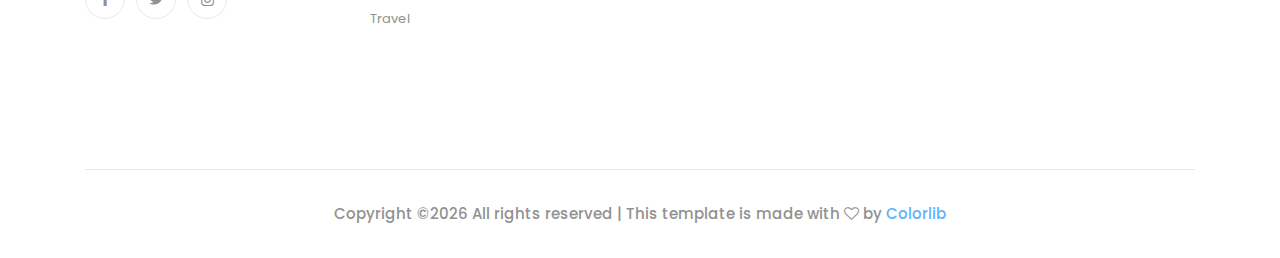
<file: conbusi/about.html>
<!doctype html>
<html class="no-js" lang="zxx">

<head>
    <meta charset="utf-8">
    <meta http-equiv="x-ua-compatible" content="ie=edge">
    <title>Consulting</title>
    <meta name="description" content="">
    <meta name="viewport" content="width=device-width, initial-scale=1">

    <!-- <link rel="manifest" href="site.webmanifest"> -->
    <link rel="shortcut icon" type="image/x-icon" href="img/favicon.png">
    <!-- Place favicon.ico in the root directory -->

    <!-- CSS here -->
    <link rel="stylesheet" href="css/bootstrap.min.css">
    <link rel="stylesheet" href="css/owl.carousel.min.css">
    <link rel="stylesheet" href="css/magnific-popup.css">
    <link rel="stylesheet" href="css/font-awesome.min.css">
    <link rel="stylesheet" href="css/themify-icons.css">
    <link rel="stylesheet" href="css/nice-select.css">
    <link rel="stylesheet" href="css/flaticon.css">
    <link rel="stylesheet" href="css/gijgo.css">
    <link rel="stylesheet" href="css/animate.css">
    <link rel="stylesheet" href="css/slick.css">
    <link rel="stylesheet" href="css/slicknav.css">
    <link rel="stylesheet" href="css/style.css">
    <!-- <link rel="stylesheet" href="css/responsive.css"> -->
</head>

<body>
    <!--[if lte IE 9]>
            <p class="browserupgrade">You are using an <strong>outdated</strong> browser. Please <a href="https://browsehappy.com/">upgrade your browser</a> to improve your experience and security.</p>
        <![endif]-->

    <!-- header-start -->
    <header>
        <div class="header-area ">
            <div class="header-top_area d-none d-lg-block">
                <div class="container">
                    <div class="row">
                        <div class="col-xl-5 col-md-5 ">
                            <div class="header_left">
                                <p>Welcome to Conbusi consulting service</p>
                            </div>
                        </div>
                        <div class="col-xl-7 col-md-7">
                            <div class="header_right d-flex">
                                    <div class="short_contact_list">
                                            <ul>
                                                <li><a href="#"> <i class="fa fa-envelope"></i> info@docmed.com</a></li>
                                                <li><a href="#"> <i class="fa fa-phone"></i> 1601-609 6780</a></li>
                                            </ul>
                                        </div>
                                        <div class="social_media_links">
                                            <a href="#">
                                                <i class="fa fa-linkedin"></i>
                                            </a>
                                            <a href="#">
                                                <i class="fa fa-facebook"></i>
                                            </a>
                                            <a href="#">
                                                <i class="fa fa-google-plus"></i>
                                            </a>
                                        </div>
                            </div>

                        </div>
                    </div>
                </div>
            </div>
            <div id="sticky-header" class="main-header-area">
                <div class="container">
                    <div class="header_bottom_border">
                        <div class="row align-items-center">
                            <div class="col-xl-3 col-lg-2">
                                <div class="logo">
                                    <a href="index.html">
                                        <img src="img/logo.png" alt="">
                                    </a>
                                </div>
                            </div>
                            <div class="col-xl-6 col-lg-7">
                                <div class="main-menu  d-none d-lg-block">
                                    <nav>
                                      <nav>
                                          <ul id="navigation">
                                              <li><a class="active" href="index.html">Menu</a></li>
                                              <li><a href="#">Vie <i class="ti-angle-down"></i></a>
                                                  <ul class="submenu">
                                                          <li><a href="case_details.html">Projet</a></li>
                                                          <li><a href="about.html">Voyage</a></li>
                                                  </ul>
                                              </li>
                                              <li><a href="services.html">Entreprise</a></li>
                                              <li><a href="study.html">Formation</a></li>
                                              <li><a href="#">Informations <i class="ti-angle-down"></i></a>
                                                  <ul class="submenu">
                                                      <li><a href="blog.html"> Documents </a></li>
                                                      <li><a href="single-blog.html">Date</a></li>
                                                  </ul>
                                              </li>

                                          </ul>
                                      </nav>
                                    </nav>
                                </div>
                            </div>
                            <div class="col-xl-3 col-lg-3 d-none d-lg-block">
                                <div class="Appointment">
                                    <div class="book_btn d-none d-lg-block">
                                        <a  href="#">Get a Quote</a>
                                    </div>
                                </div>
                            </div>
                            <div class="col-12">
                                <div class="mobile_menu d-block d-lg-none"></div>
                            </div>
                        </div>
                    </div>

                </div>
            </div>
        </div>
    </header>
    <!-- header-end -->

    <!-- bradcam_area  -->
    <div class="bradcam_area bradcam_bg_1">
            <div class="container">
                <div class="row">
                    <div class="col-xl-12">
                        <div class="bradcam_text">
                            <h3>About Us</h3>
                        </div>
                    </div>
                </div>
            </div>
        </div>
        <!--/ bradcam_area  -->

    <!-- about_info_area start  -->
    <div class="about_info_area plus_padding">
        <div class="container">
            <div class="row align-items-center">
                <div class="col-xl-6 col-lg-6">
                    <div class="about_text">
                        <h3>Why our Consulting?</h3>
                        <p>Esteem spirit temper too say adieus who direct esteem.
                            It esteems luckily or picture placing drawing. Apartments frequently or motionless on reasonable.</p>
                            <a href="#" class="boxed-btn3">About Us</a>
                    </div>
                </div>
                <div class="col-xl-6 col-lg-6">
                    <div class="about_thumb">
                        <img src="img/service/about.png" alt="">
                    </div>
                </div>
            </div>
        </div>
    </div>
    <!-- /about_info_area end  -->

    <!-- counter_area  -->
    <div class="counter_area counter_bg_1 overlay_03">
        <div class="container">
            <div class="row">
                <div class="col-xl-3 col-lg-3 col-md-3">
                    <div class="single_counter text-center">
                        <div class="counter_icon">
                            <img src="img/svg_icon/group.svg" alt="">
                        </div>
                        <h3> <span class="counter">200</span> <span> +</span> </h3>
                        <p>Team Members</p>
                    </div>
                </div>
                <div class="col-xl-3 col-lg-3 col-md-3">
                    <div class="single_counter text-center">
                        <div class="counter_icon">
                            <img src="img/svg_icon/cart.svg" alt="">
                        </div>
                        <h3> <span class="counter">97</span> <span>%</span> </h3>
                        <p>Business Success</p>
                    </div>
                </div>
                <div class="col-xl-3 col-lg-3 col-md-3">
                    <div class="single_counter text-center">
                        <div class="counter_icon">
                            <img src="img/svg_icon/heart.svg" alt="">
                        </div>
                        <h3> <span class="counter">5628</span></h3>
                        <p>Happy Client</p>
                    </div>
                </div>
                <div class="col-xl-3 col-lg-3 col-md-3">
                    <div class="single_counter text-center">
                        <div class="counter_icon">
                            <img src="img/svg_icon/respect.svg" alt="">
                        </div>
                        <h3> <span class="counter">5637</span> </h3>
                        <p>Business Done</p>
                    </div>
                </div>
            </div>
        </div>
    </div>
    <!-- /counter_area  -->

    <!-- service_area_start -->
    <div class="service_area minus_padding">
            <div class="container">
                <div class="row">
                    <div class="col-xl-12">
                        <div class="section_title text-center mb-50">
                            <h3>What we Do?</h3>
                        </div>
                    </div>
                </div>
                <div class="row">
                    <div class="col-xl-4 col-md-6 col-lg-4">
                        <div class="single_service text-center">
                            <div class="service_icon">
                                <img src="img/svg_icon/1.svg" alt="">
                            </div>
                            <h3>Marketing & SEO Agency</h3>
                            <p>Esteem spirit temper too say adieus who direct esteem.</p>
                            <a href="#" class="learn_more">Learn More</a>
                        </div>
                    </div>
                    <div class="col-xl-4 col-md-6 col-lg-4">
                        <div class="single_service text-center">
                            <div class="service_icon">
                                <img src="img/svg_icon/2.svg" alt="">
                            </div>
                            <h3>Startup Agency</h3>
                            <p>Esteem spirit temper too say adieus who direct esteem.</p>
                            <a href="#" class="learn_more">Learn More</a>
                        </div>
                    </div>
                    <div class="col-xl-4 col-md-6 col-lg-4">
                        <div class="single_service text-center">
                            <div class="service_icon">
                                <img src="img/svg_icon/3.svg" alt="">
                            </div>
                            <h3>Corporate Business</h3>
                            <p>Esteem spirit temper too say adieus who direct esteem.</p>
                            <a href="#" class="learn_more">Learn More</a>
                        </div>
                    </div>
                    <div class="col-xl-4 col-md-6 col-lg-4">
                        <div class="single_service text-center">
                            <div class="service_icon">
                                <img src="img/svg_icon/4.svg" alt="">
                            </div>
                            <h3>Finance Solution</h3>
                            <p>Esteem spirit temper too say adieus who direct esteem.</p>
                            <a href="#" class="learn_more">Learn More</a>
                        </div>
                    </div>
                    <div class="col-xl-4 col-md-6 col-lg-4">
                        <div class="single_service text-center">
                            <div class="service_icon">
                                <img src="img/svg_icon/5.svg" alt="">
                            </div>
                            <h3>Food & Restaurant</h3>
                            <p>Esteem spirit temper too say adieus who direct esteem.</p>
                            <a href="#" class="learn_more">Learn More</a>
                        </div>
                    </div>
                    <div class="col-xl-4 col-md-6 col-lg-4">
                        <div class="single_service text-center">
                            <div class="service_icon">
                                <img src="img/svg_icon/6.svg" alt="">
                            </div>
                            <h3>Travel Agency </h3>
                            <p>Esteem spirit temper too say adieus who direct esteem.</p>
                            <a href="#" class="learn_more">Learn More</a>
                        </div>
                    </div>
                </div>
            </div>
        </div>
        <!-- service_area_end -->

    <!-- team_area  -->
    <div class="team_area minus_padding">
            <div class="container">
                <div class="border_bottom">
                    <div class="row">
                        <div class="col-xl-12">
                            <div class="section_title mb-40 text-center">
                                <h3>
                                        Expert Team
                                </h3>
                            </div>
                        </div>
                    </div>
                    <div class="row">
                        <div class="col-xl-4 col-lg-4 col-md-6">
                            <div class="single_team">
                                <div class="team_thumb">
                                    <img src="img/team/3.png" alt="">
                                </div>
                                <div class="team_info text-center">
                                    <h3>Milani Mou</h3>
                                    <p>Photographer</p>
                                    <div class="social_link">
                                        <ul>
                                            <li><a href="#">
                                                    <i class="fa fa-facebook"></i>
                                                </a>
                                            </li>
                                            <li><a href="#">
                                                    <i class="fa fa-twitter"></i>
                                                </a>
                                            </li>
                                            <li><a href="#">
                                                    <i class="fa fa-instagram"></i>
                                                </a>
                                            </li>
                                        </ul>
                                    </div>
                                </div>
                            </div>
                        </div>
                        <div class="col-xl-4 col-lg-4 col-md-6">
                            <div class="single_team">
                                <div class="team_thumb">
                                    <img src="img/team/2.png" alt="">
                                </div>
                                <div class="team_info text-center">
                                    <h3>Jasmine Pinky</h3>
                                    <p>Photographer</p>
                                    <div class="social_link">
                                        <ul>
                                            <li><a href="#">
                                                    <i class="fa fa-facebook"></i>
                                                </a>
                                            </li>
                                            <li><a href="#">
                                                    <i class="fa fa-twitter"></i>
                                                </a>
                                            </li>
                                            <li><a href="#">
                                                    <i class="fa fa-instagram"></i>
                                                </a>
                                            </li>
                                        </ul>
                                    </div>
                                </div>
                            </div>
                        </div>
                        <div class="col-xl-4 col-lg-4 col-md-6">
                            <div class="single_team">
                                <div class="team_thumb">
                                    <img src="img/team/1.png" alt="">
                                </div>
                                <div class="team_info text-center">
                                    <h3>Piya Zosoldos</h3>
                                    <p>Photographer</p>
                                    <div class="social_link">
                                        <ul>
                                            <li><a href="#">
                                                    <i class="fa fa-facebook"></i>
                                                </a>
                                            </li>
                                            <li><a href="#">
                                                    <i class="fa fa-twitter"></i>
                                                </a>
                                            </li>
                                            <li><a href="#">
                                                    <i class="fa fa-instagram"></i>
                                                </a>
                                            </li>
                                        </ul>
                                    </div>
                                </div>
                            </div>
                        </div>
                    </div>
                </div>
            </div>
        </div>
    <!-- /team_area  -->

    <div class="contact_form_quote">
        <div class="container">
            <div class="row">
                <div class="col-xl-5 col-lg-6">
                    <div class="form_wrap">
                            <h3>Get Free Quote</h3>
                            <form action="#">
                                <input type="text" placeholder="Your Name" >
                                <input type="email" placeholder="Email" >
                                <textarea name="#" id="" cols="30" rows="10" placeholder="Message" ></textarea>
                                <button class="boxed-btn3">Send</button>
                            </form>
                    </div>
                </div>
                <div class="col-xl-6 offset-xl-1 col-lg-6">
                    <div class="contact_thumb">
                        <img src="img/banner/contact_thumb.png" alt="">
                    </div>
                </div>
            </div>
        </div>
    </div>

    <!-- Information_area  -->
    <div class="Information_area overlay">
        <div class="container">
            <div class="row justify-content-center align-items-center">
                <div class="col-xl-8">
                    <div class="info_text text-center">
                        <h3>For Any Information Call Us</h3>
                        <p>Esteem spirit temper too say adieus who direct esteem.</p>
                        <a class="boxed-btn3" href="#">+10 673 763 6786</a>
                    </div>
                </div>
            </div>
        </div>
    </div>
    <!-- /Information_area  end -->

    <!-- footer start -->
    <footer class="footer">
        <div class="footer_top">
            <div class="container">
                <div class="row">
                    <div class="col-xl-3 col-md-6 col-lg-3">
                        <div class="footer_widget">
                            <div class="footer_logo">
                                <a href="#">
                                    <img src="img/footer_logo.png" alt="">
                                </a>
                            </div>
                            <p>
                                    <a href="#">conbusi@support.com</a> <br>
                                    +10 873 672 6782 <br>
                                    600/D, Green road, NewYork
                            </p>
                            <div class="socail_links">
                                <ul>
                                    <li>
                                        <a href="#">
                                            <i class="ti-facebook"></i>
                                        </a>
                                    </li>
                                    <li>
                                        <a href="#">
                                            <i class="ti-twitter-alt"></i>
                                        </a>
                                    </li>
                                    <li>
                                        <a href="#">
                                            <i class="fa fa-instagram"></i>
                                        </a>
                                    </li>
                                </ul>
                            </div>

                        </div>
                    </div>
                    <div class="col-xl-2 col-md-6 col-lg-3">
                        <div class="footer_widget">
                            <h3 class="footer_title">
                                    Services
                            </h3>
                            <ul>
                                <li><a href="#">Marketing & SEO</a></li>
                                <li><a href="#"> Startup</a></li>
                                <li><a href="#">Finance solution</a></li>
                                <li><a href="#">Food</a></li>
                                <li><a href="#">Travel</a></li>
                            </ul>

                        </div>
                    </div>
                    <div class="col-xl-2 col-md-6 col-lg-2">
                        <div class="footer_widget">
                            <h3 class="footer_title">
                                    Useful Links
                            </h3>
                            <ul>
                                <li><a href="#">About</a></li>
                                <li><a href="#">Blog</a></li>
                                <li><a href="#"> Contact</a></li>
                                <li><a href="#">Appointment</a></li>
                            </ul>
                        </div>
                    </div>
                    <div class="col-xl-4 col-md-6 col-lg-4">
                            <div class="footer_widget">
                                    <h3 class="footer_title">
                                            Subscribe
                                    </h3>
                                    <form action="#" class="newsletter_form">
                                        <input type="text" placeholder="Enter your mail">
                                        <button type="submit">Subscribe</button>
                                    </form>
                                    <p class="newsletter_text">Esteem spirit temper too say adieus who direct esteem esteems luckily.</p>
                                </div>
                    </div>
                </div>
            </div>
        </div>
        <div class="copy-right_text">
            <div class="container">
                <div class="footer_border"></div>
                <div class="row">
                    <div class="col-xl-12">
                        <p class="copy_right text-center">
                            <!-- Link back to Colorlib can't be removed. Template is licensed under CC BY 3.0. -->
Copyright &copy;<script>document.write(new Date().getFullYear());</script> All rights reserved | This template is made with <i class="fa fa-heart-o" aria-hidden="true"></i> by <a href="https://colorlib.com" target="_blank">Colorlib</a>
<!-- Link back to Colorlib can't be removed. Template is licensed under CC BY 3.0. -->
                        </p>
                    </div>
                </div>
            </div>
        </div>
    </footer>
    <!--/ footer end  -->

    <!-- link that opens popup -->


    <!-- JS here -->
    <script src="js/vendor/modernizr-3.5.0.min.js"></script>
    <script src="js/vendor/jquery-1.12.4.min.js"></script>
    <script src="js/popper.min.js"></script>
    <script src="js/bootstrap.min.js"></script>
    <script src="js/owl.carousel.min.js"></script>
    <script src="js/isotope.pkgd.min.js"></script>
    <script src="js/ajax-form.js"></script>
    <script src="js/waypoints.min.js"></script>
    <script src="js/jquery.counterup.min.js"></script>
    <script src="js/imagesloaded.pkgd.min.js"></script>
    <script src="js/scrollIt.js"></script>
    <script src="js/jquery.scrollUp.min.js"></script>
    <script src="js/wow.min.js"></script>
    <script src="js/nice-select.min.js"></script>
    <script src="js/jquery.slicknav.min.js"></script>
    <script src="js/jquery.magnific-popup.min.js"></script>
    <script src="js/plugins.js"></script>
    <script src="js/gijgo.min.js"></script>
    <script src="js/slick.min.js"></script>
    <!--contact js-->
    <script src="js/contact.js"></script>
    <script src="js/jquery.ajaxchimp.min.js"></script>
    <script src="js/jquery.form.js"></script>
    <script src="js/jquery.validate.min.js"></script>
    <script src="js/mail-script.js"></script>

    <script src="js/main.js"></script>
</body>

</html>
</file>
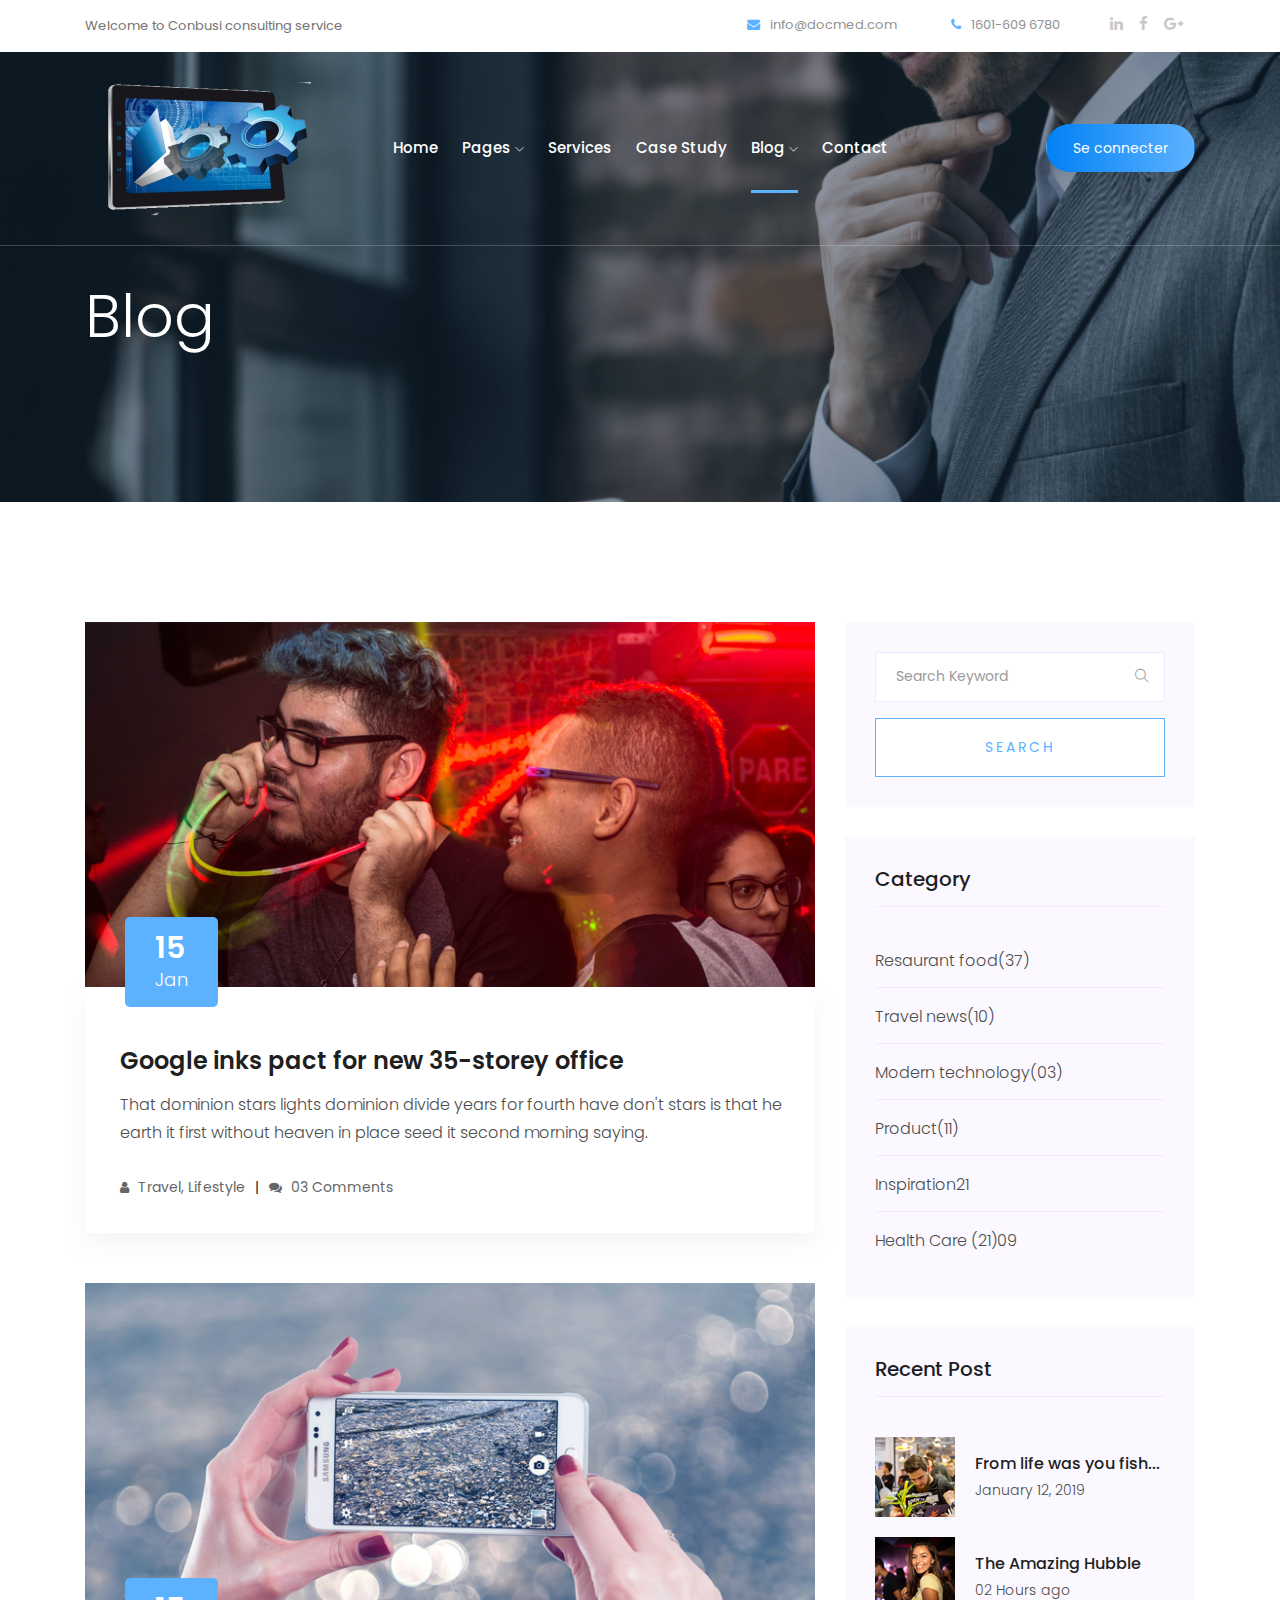
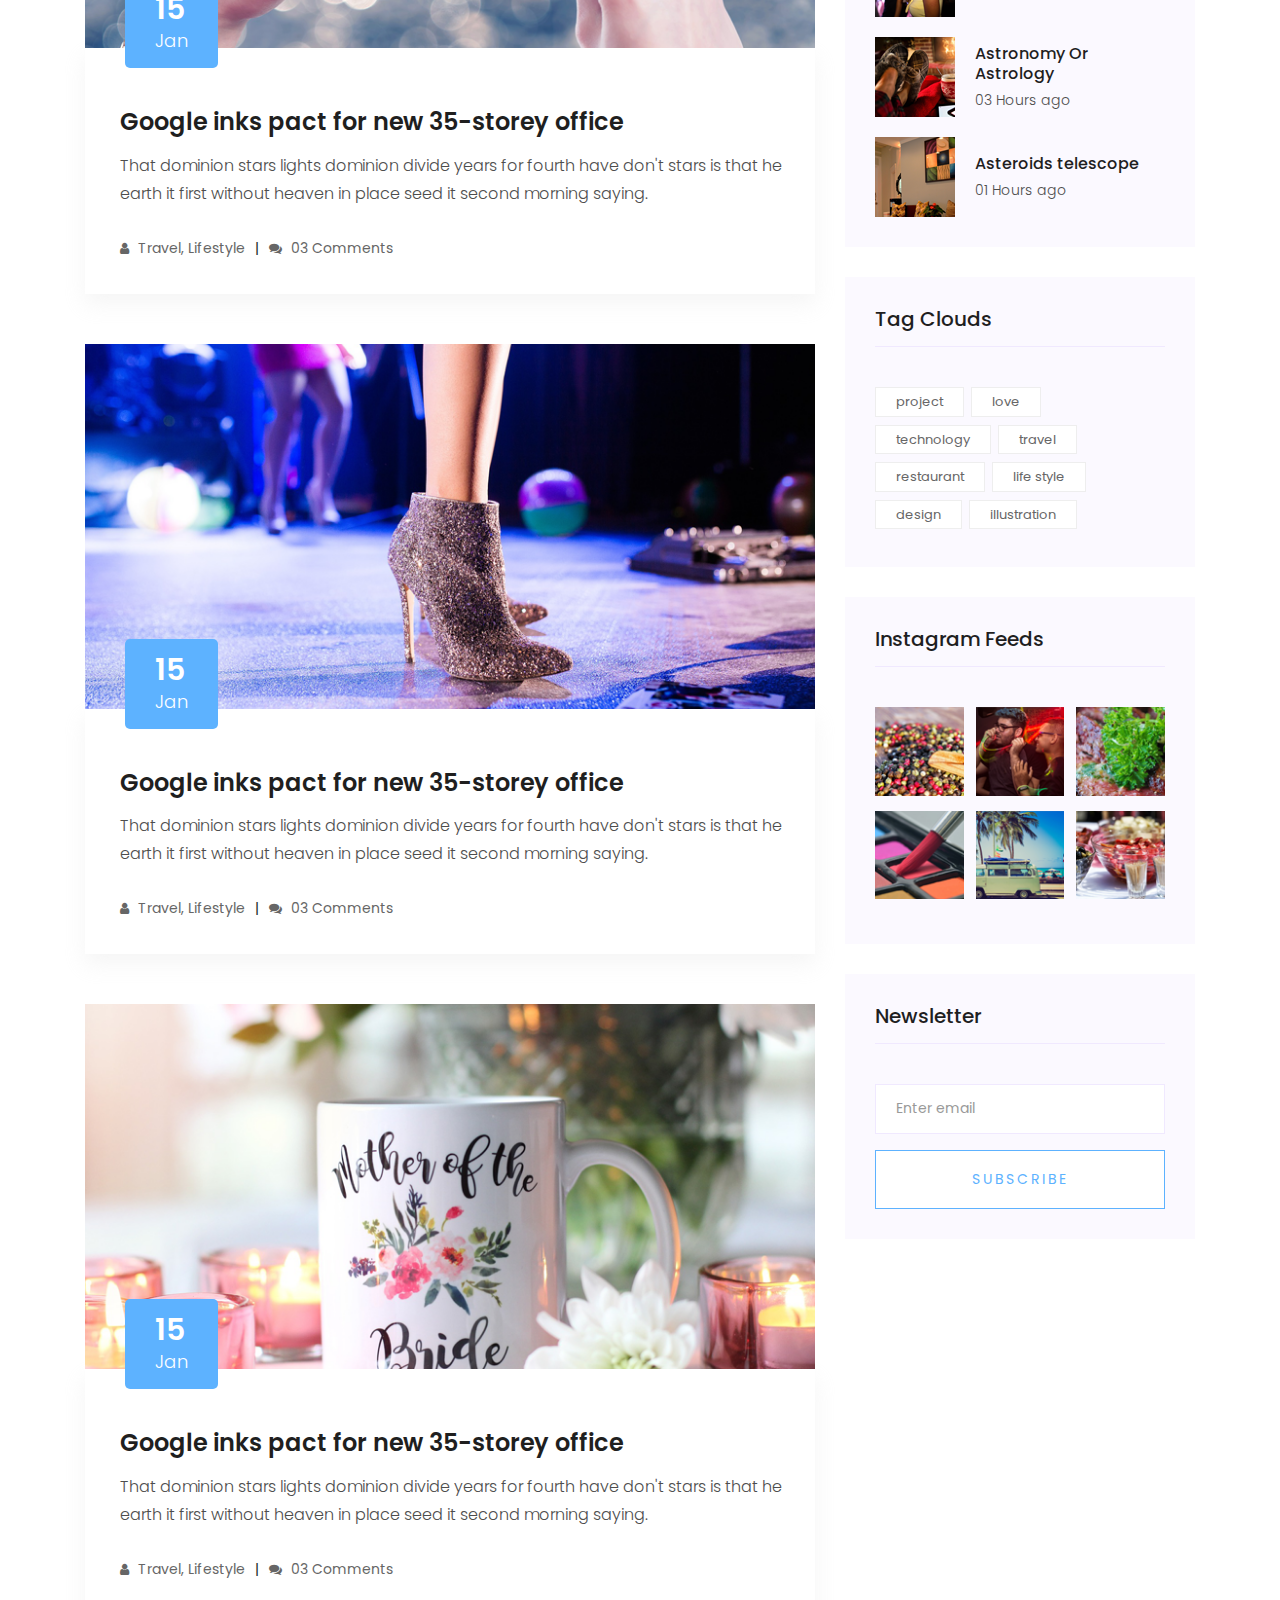
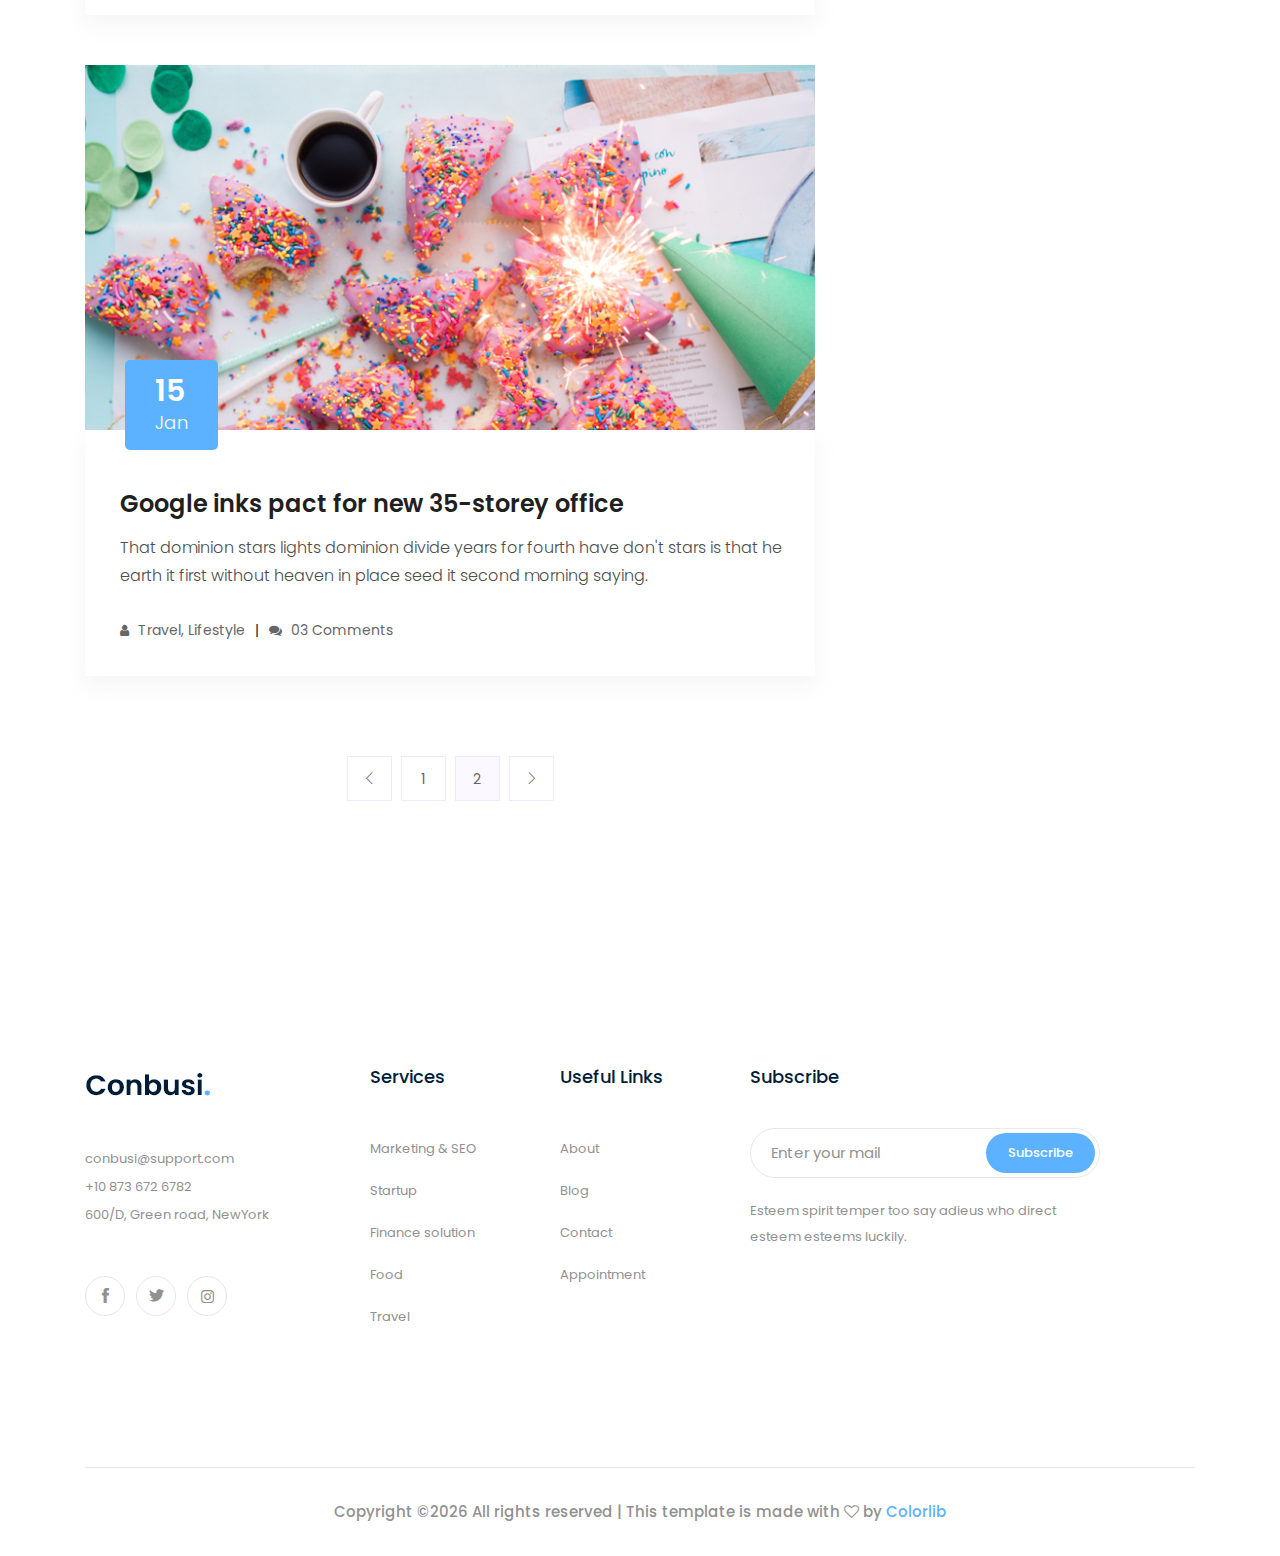
<file: conbusi/blog.html>
<!doctype html>
<html class="no-js" lang="zxx">

<head>
    <meta charset="utf-8">
    <meta http-equiv="x-ua-compatible" content="ie=edge">
    <title>Page principale</title>
    <meta name="description" content="">
    <meta name="viewport" content="width=device-width, initial-scale=1">

    <!-- <link rel="manifest" href="site.webmanifest"> -->
    <link rel="shortcut icon" type="image/x-icon" href="img/favicon.png">
    <!-- Place favicon.ico in the root directory -->

    <!-- CSS here -->
    <link rel="stylesheet" href="css/bootstrap.min.css">
    <link rel="stylesheet" href="css/owl.carousel.min.css">
    <link rel="stylesheet" href="css/magnific-popup.css">
    <link rel="stylesheet" href="css/font-awesome.min.css">
    <link rel="stylesheet" href="css/themify-icons.css">
    <link rel="stylesheet" href="css/nice-select.css">
    <link rel="stylesheet" href="css/flaticon.css">
    <link rel="stylesheet" href="css/gijgo.css">
    <link rel="stylesheet" href="css/animate.css">
    <link rel="stylesheet" href="css/slicknav.css">
    <link rel="stylesheet" href="css/style.css">
    <!-- <link rel="stylesheet" href="css/responsive.css"> -->
</head>

<body>
    <!--[if lte IE 9]>
            <p class="browserupgrade">You are using an <strong>outdated</strong> browser. Please <a href="https://browsehappy.com/">upgrade your browser</a> to improve your experience and security.</p>
        <![endif]-->

    <!-- header-start -->
    <header>
            <div class="header-area ">
                <div class="header-top_area d-none d-lg-block">
                    <div class="container">
                        <div class="row">
                            <div class="col-xl-5 col-md-5 ">
                                <div class="header_left">
                                    <p>Welcome to Conbusi consulting service</p>
                                </div>
                            </div>
                            <div class="col-xl-7 col-md-7">
                                <div class="header_right d-flex">
                                        <div class="short_contact_list">
                                                <ul>
                                                    <li><a href="#"> <i class="fa fa-envelope"></i> info@docmed.com</a></li>
                                                    <li><a href="#"> <i class="fa fa-phone"></i> 1601-609 6780</a></li>
                                                </ul>
                                            </div>
                                            <div class="social_media_links">
                                                <a href="#">
                                                    <i class="fa fa-linkedin"></i>
                                                </a>
                                                <a href="#">
                                                    <i class="fa fa-facebook"></i>
                                                </a>
                                                <a href="#">
                                                    <i class="fa fa-google-plus"></i>
                                                </a>
                                            </div>
                                </div>

                            </div>
                        </div>
                    </div>
                </div>
                <div id="sticky-header" class="main-header-area">
                    <div class="container">
                        <div class="header_bottom_border">
                            <div class="row align-items-center">
                                <div class="col-xl-3 col-lg-2">
                                    <div class="logo">
                                        <a href="index.html">
                                            <img src="img/logo.png" alt="">
                                        </a>
                                    </div>
                                </div>
                                <div class="col-xl-6 col-lg-7">
                                    <div class="main-menu  d-none d-lg-block">
                                        <nav>
                                            <ul id="navigation">
                                                <li><a href="index.html">home</a></li>
                                                <li><a href="#">pages <i class="ti-angle-down"></i></a>
                                                    <ul class="submenu">
                                                            <li><a href="case_details.html">case details</a></li>
                                                            <li><a href="about.html">about</a></li>
                                                            <li><a href="elements.html">elements</a></li>
                                                    </ul>
                                                </li>
                                                <li><a href="services.html">Services</a></li>
                                                <li><a href="study.html">Case study</a></li>
                                                <li><a class="active" href="#">blog <i class="ti-angle-down"></i></a>
                                                    <ul class="submenu">
                                                        <li><a href="blog.html">blog</a></li>
                                                        <li><a href="single-blog.html">single-blog</a></li>
                                                    </ul>
                                                </li>
                                                <li><a href="contact.html">Contact</a></li>
                                            </ul>
                                        </nav>
                                    </div>
                                </div>
                                <div class="col-xl-3 col-lg-3 d-none d-lg-block">
                                    <div class="Appointment">
                                        <div class="book_btn d-none d-lg-block">
                                            <a  href="#">Se connecter</a>
                                        </div>
                                    </div>
                                </div>
                                <div class="col-12">
                                    <div class="mobile_menu d-block d-lg-none"></div>
                                </div>
                            </div>
                        </div>

                    </div>
                </div>
            </div>
        </header>
        <!-- header-end -->

        <!-- bradcam_area  -->
        <div class="bradcam_area bradcam_bg_1">
                <div class="container">
                    <div class="row">
                        <div class="col-xl-12">
                            <div class="bradcam_text">
                                <h3>Blog</h3>
                            </div>
                        </div>
                    </div>
                </div>
            </div>
            <!--/ bradcam_area  -->


    <!--================Blog Area =================-->
    <section class="blog_area section-padding">
        <div class="container">
            <div class="row">
                <div class="col-lg-8 mb-5 mb-lg-0">
                    <div class="blog_left_sidebar">
                        <article class="blog_item">
                            <div class="blog_item_img">
                                <img class="card-img rounded-0" src="img/blog/single_blog_1.png" alt="">
                                <a href="#" class="blog_item_date">
                                    <h3>15</h3>
                                    <p>Jan</p>
                                </a>
                            </div>

                            <div class="blog_details">
                                <a class="d-inline-block" href="single-blog.html">
                                    <h2>Google inks pact for new 35-storey office</h2>
                                </a>
                                <p>That dominion stars lights dominion divide years for fourth have don't stars is that
                                    he earth it first without heaven in place seed it second morning saying.</p>
                                <ul class="blog-info-link">
                                    <li><a href="#"><i class="fa fa-user"></i> Travel, Lifestyle</a></li>
                                    <li><a href="#"><i class="fa fa-comments"></i> 03 Comments</a></li>
                                </ul>
                            </div>
                        </article>

                        <article class="blog_item">
                            <div class="blog_item_img">
                                <img class="card-img rounded-0" src="img/blog/single_blog_2.png" alt="">
                                <a href="#" class="blog_item_date">
                                    <h3>15</h3>
                                    <p>Jan</p>
                                </a>
                            </div>

                            <div class="blog_details">
                                <a class="d-inline-block" href="single-blog.html">
                                    <h2>Google inks pact for new 35-storey office</h2>
                                </a>
                                <p>That dominion stars lights dominion divide years for fourth have don't stars is that
                                    he earth it first without heaven in place seed it second morning saying.</p>
                                <ul class="blog-info-link">
                                    <li><a href="#"><i class="fa fa-user"></i> Travel, Lifestyle</a></li>
                                    <li><a href="#"><i class="fa fa-comments"></i> 03 Comments</a></li>
                                </ul>
                            </div>
                        </article>

                        <article class="blog_item">
                            <div class="blog_item_img">
                                <img class="card-img rounded-0" src="img/blog/single_blog_3.png" alt="">
                                <a href="#" class="blog_item_date">
                                    <h3>15</h3>
                                    <p>Jan</p>
                                </a>
                            </div>

                            <div class="blog_details">
                                <a class="d-inline-block" href="single-blog.html">
                                    <h2>Google inks pact for new 35-storey office</h2>
                                </a>
                                <p>That dominion stars lights dominion divide years for fourth have don't stars is that
                                    he earth it first without heaven in place seed it second morning saying.</p>
                                <ul class="blog-info-link">
                                    <li><a href="#"><i class="fa fa-user"></i> Travel, Lifestyle</a></li>
                                    <li><a href="#"><i class="fa fa-comments"></i> 03 Comments</a></li>
                                </ul>
                            </div>
                        </article>

                        <article class="blog_item">
                            <div class="blog_item_img">
                                <img class="card-img rounded-0" src="img/blog/single_blog_4.png" alt="">
                                <a href="#" class="blog_item_date">
                                    <h3>15</h3>
                                    <p>Jan</p>
                                </a>
                            </div>

                            <div class="blog_details">
                                <a class="d-inline-block" href="single-blog.html">
                                    <h2>Google inks pact for new 35-storey office</h2>
                                </a>
                                <p>That dominion stars lights dominion divide years for fourth have don't stars is that
                                    he earth it first without heaven in place seed it second morning saying.</p>
                                <ul class="blog-info-link">
                                    <li><a href="#"><i class="fa fa-user"></i> Travel, Lifestyle</a></li>
                                    <li><a href="#"><i class="fa fa-comments"></i> 03 Comments</a></li>
                                </ul>
                            </div>
                        </article>

                        <article class="blog_item">
                            <div class="blog_item_img">
                                <img class="card-img rounded-0" src="img/blog/single_blog_5.png" alt="">
                                <a href="#" class="blog_item_date">
                                    <h3>15</h3>
                                    <p>Jan</p>
                                </a>
                            </div>

                            <div class="blog_details">
                                <a class="d-inline-block" href="single-blog.html">
                                    <h2>Google inks pact for new 35-storey office</h2>
                                </a>
                                <p>That dominion stars lights dominion divide years for fourth have don't stars is that
                                    he earth it first without heaven in place seed it second morning saying.</p>
                                <ul class="blog-info-link">
                                    <li><a href="#"><i class="fa fa-user"></i> Travel, Lifestyle</a></li>
                                    <li><a href="#"><i class="fa fa-comments"></i> 03 Comments</a></li>
                                </ul>
                            </div>
                        </article>

                        <nav class="blog-pagination justify-content-center d-flex">
                            <ul class="pagination">
                                <li class="page-item">
                                    <a href="#" class="page-link" aria-label="Previous">
                                        <i class="ti-angle-left"></i>
                                    </a>
                                </li>
                                <li class="page-item">
                                    <a href="#" class="page-link">1</a>
                                </li>
                                <li class="page-item active">
                                    <a href="#" class="page-link">2</a>
                                </li>
                                <li class="page-item">
                                    <a href="#" class="page-link" aria-label="Next">
                                        <i class="ti-angle-right"></i>
                                    </a>
                                </li>
                            </ul>
                        </nav>
                    </div>
                </div>
                <div class="col-lg-4">
                    <div class="blog_right_sidebar">
                        <aside class="single_sidebar_widget search_widget">
                            <form action="#">
                                <div class="form-group">
                                    <div class="input-group mb-3">
                                        <input type="text" class="form-control" placeholder='Search Keyword'
                                            onfocus="this.placeholder = ''"
                                            onblur="this.placeholder = 'Search Keyword'">
                                        <div class="input-group-append">
                                            <button class="btn" type="button"><i class="ti-search"></i></button>
                                        </div>
                                    </div>
                                </div>
                                <button class="button rounded-0 primary-bg text-white w-100 btn_1 boxed-btn"
                                    type="submit">Search</button>
                            </form>
                        </aside>

                        <aside class="single_sidebar_widget post_category_widget">
                            <h4 class="widget_title">Category</h4>
                            <ul class="list cat-list">
                                <li>
                                    <a href="#" class="d-flex">
                                        <p>Resaurant food</p>
                                        <p>(37)</p>
                                    </a>
                                </li>
                                <li>
                                    <a href="#" class="d-flex">
                                        <p>Travel news</p>
                                        <p>(10)</p>
                                    </a>
                                </li>
                                <li>
                                    <a href="#" class="d-flex">
                                        <p>Modern technology</p>
                                        <p>(03)</p>
                                    </a>
                                </li>
                                <li>
                                    <a href="#" class="d-flex">
                                        <p>Product</p>
                                        <p>(11)</p>
                                    </a>
                                </li>
                                <li>
                                    <a href="#" class="d-flex">
                                        <p>Inspiration</p>
                                        <p>21</p>
                                    </a>
                                </li>
                                <li>
                                    <a href="#" class="d-flex">
                                        <p>Health Care (21)</p>
                                        <p>09</p>
                                    </a>
                                </li>
                            </ul>
                        </aside>

                        <aside class="single_sidebar_widget popular_post_widget">
                            <h3 class="widget_title">Recent Post</h3>
                            <div class="media post_item">
                                <img src="img/post/post_1.png" alt="post">
                                <div class="media-body">
                                    <a href="single-blog.html">
                                        <h3>From life was you fish...</h3>
                                    </a>
                                    <p>January 12, 2019</p>
                                </div>
                            </div>
                            <div class="media post_item">
                                <img src="img/post/post_2.png" alt="post">
                                <div class="media-body">
                                    <a href="single-blog.html">
                                        <h3>The Amazing Hubble</h3>
                                    </a>
                                    <p>02 Hours ago</p>
                                </div>
                            </div>
                            <div class="media post_item">
                                <img src="img/post/post_3.png" alt="post">
                                <div class="media-body">
                                    <a href="single-blog.html">
                                        <h3>Astronomy Or Astrology</h3>
                                    </a>
                                    <p>03 Hours ago</p>
                                </div>
                            </div>
                            <div class="media post_item">
                                <img src="img/post/post_4.png" alt="post">
                                <div class="media-body">
                                    <a href="single-blog.html">
                                        <h3>Asteroids telescope</h3>
                                    </a>
                                    <p>01 Hours ago</p>
                                </div>
                            </div>
                        </aside>
                        <aside class="single_sidebar_widget tag_cloud_widget">
                            <h4 class="widget_title">Tag Clouds</h4>
                            <ul class="list">
                                <li>
                                    <a href="#">project</a>
                                </li>
                                <li>
                                    <a href="#">love</a>
                                </li>
                                <li>
                                    <a href="#">technology</a>
                                </li>
                                <li>
                                    <a href="#">travel</a>
                                </li>
                                <li>
                                    <a href="#">restaurant</a>
                                </li>
                                <li>
                                    <a href="#">life style</a>
                                </li>
                                <li>
                                    <a href="#">design</a>
                                </li>
                                <li>
                                    <a href="#">illustration</a>
                                </li>
                            </ul>
                        </aside>


                        <aside class="single_sidebar_widget instagram_feeds">
                            <h4 class="widget_title">Instagram Feeds</h4>
                            <ul class="instagram_row flex-wrap">
                                <li>
                                    <a href="#">
                                        <img class="img-fluid" src="img/post/post_5.png" alt="">
                                    </a>
                                </li>
                                <li>
                                    <a href="#">
                                        <img class="img-fluid" src="img/post/post_6.png" alt="">
                                    </a>
                                </li>
                                <li>
                                    <a href="#">
                                        <img class="img-fluid" src="img/post/post_7.png" alt="">
                                    </a>
                                </li>
                                <li>
                                    <a href="#">
                                        <img class="img-fluid" src="img/post/post_8.png" alt="">
                                    </a>
                                </li>
                                <li>
                                    <a href="#">
                                        <img class="img-fluid" src="img/post/post_9.png" alt="">
                                    </a>
                                </li>
                                <li>
                                    <a href="#">
                                        <img class="img-fluid" src="img/post/post_10.png" alt="">
                                    </a>
                                </li>
                            </ul>
                        </aside>


                        <aside class="single_sidebar_widget newsletter_widget">
                            <h4 class="widget_title">Newsletter</h4>

                            <form action="#">
                                <div class="form-group">
                                    <input type="email" class="form-control" onfocus="this.placeholder = ''"
                                        onblur="this.placeholder = 'Enter email'" placeholder='Enter email' required>
                                </div>
                                <button class="button rounded-0 primary-bg text-white w-100 btn_1 boxed-btn"
                                    type="submit">Subscribe</button>
                            </form>
                        </aside>
                    </div>
                </div>
            </div>
        </div>
    </section>
    <!--================Blog Area =================-->

    <!-- footer start -->
    <footer class="footer">
            <div class="footer_top">
                <div class="container">
                    <div class="row">
                        <div class="col-xl-3 col-md-6 col-lg-3">
                            <div class="footer_widget">
                                <div class="footer_logo">
                                    <a href="#">
                                        <img src="img/footer_logo.png" alt="">
                                    </a>
                                </div>
                                <p>
                                        <a href="#">conbusi@support.com</a> <br>
                                        +10 873 672 6782 <br>
                                        600/D, Green road, NewYork
                                </p>
                                <div class="socail_links">
                                    <ul>
                                        <li>
                                            <a href="#">
                                                <i class="ti-facebook"></i>
                                            </a>
                                        </li>
                                        <li>
                                            <a href="#">
                                                <i class="ti-twitter-alt"></i>
                                            </a>
                                        </li>
                                        <li>
                                            <a href="#">
                                                <i class="fa fa-instagram"></i>
                                            </a>
                                        </li>
                                    </ul>
                                </div>

                            </div>
                        </div>
                        <div class="col-xl-2 col-md-6 col-lg-3">
                            <div class="footer_widget">
                                <h3 class="footer_title">
                                        Services
                                </h3>
                                <ul>
                                    <li><a href="#">Marketing & SEO</a></li>
                                    <li><a href="#"> Startup</a></li>
                                    <li><a href="#">Finance solution</a></li>
                                    <li><a href="#">Food</a></li>
                                    <li><a href="#">Travel</a></li>
                                </ul>

                            </div>
                        </div>
                        <div class="col-xl-2 col-md-6 col-lg-2">
                            <div class="footer_widget">
                                <h3 class="footer_title">
                                        Useful Links
                                </h3>
                                <ul>
                                    <li><a href="#">About</a></li>
                                    <li><a href="#">Blog</a></li>
                                    <li><a href="#"> Contact</a></li>
                                    <li><a href="#">Appointment</a></li>
                                </ul>
                            </div>
                        </div>
                        <div class="col-xl-4 col-md-6 col-lg-4">
                                <div class="footer_widget">
                                        <h3 class="footer_title">
                                                Subscribe
                                        </h3>
                                        <form action="#" class="newsletter_form">
                                            <input type="text" placeholder="Enter your mail">
                                            <button type="submit">Subscribe</button>
                                        </form>
                                        <p class="newsletter_text">Esteem spirit temper too say adieus who direct esteem esteems luckily.</p>
                                    </div>
                        </div>
                    </div>
                </div>
            </div>
            <div class="copy-right_text">
                <div class="container">
                    <div class="footer_border"></div>
                    <div class="row">
                        <div class="col-xl-12">
                            <p class="copy_right text-center">
                                <!-- Link back to Colorlib can't be removed. Template is licensed under CC BY 3.0. -->
Copyright &copy;<script>document.write(new Date().getFullYear());</script> All rights reserved | This template is made with <i class="fa fa-heart-o" aria-hidden="true"></i> by <a href="https://colorlib.com" target="_blank">Colorlib</a>
<!-- Link back to Colorlib can't be removed. Template is licensed under CC BY 3.0. -->
                            </p>
                        </div>
                    </div>
                </div>
            </div>
        </footer>
        <!--/ footer end  -->


    <!-- JS here -->
    <script src="js/vendor/modernizr-3.5.0.min.js"></script>
    <script src="js/vendor/jquery-1.12.4.min.js"></script>
    <script src="js/popper.min.js"></script>
    <script src="js/bootstrap.min.js"></script>
    <script src="js/owl.carousel.min.js"></script>
    <script src="js/isotope.pkgd.min.js"></script>
    <script src="js/ajax-form.js"></script>
    <script src="js/waypoints.min.js"></script>
    <script src="js/jquery.counterup.min.js"></script>
    <script src="js/imagesloaded.pkgd.min.js"></script>
    <script src="js/scrollIt.js"></script>
    <script src="js/jquery.scrollUp.min.js"></script>
    <script src="js/wow.min.js"></script>
    <script src="js/nice-select.min.js"></script>
    <script src="js/jquery.slicknav.min.js"></script>
    <script src="js/jquery.magnific-popup.min.js"></script>
    <script src="js/plugins.js"></script>
    <script src="js/gijgo.min.js"></script>

    <!--contact js-->
    <script src="js/contact.js"></script>
    <script src="js/jquery.ajaxchimp.min.js"></script>
    <script src="js/jquery.form.js"></script>
    <script src="js/jquery.validate.min.js"></script>
    <script src="js/mail-script.js"></script>

    <script src="js/main.js"></script>
    <script>
        $('#datepicker').datepicker({
            iconsLibrary: 'fontawesome',
            icons: {
             rightIcon: '<span class="fa fa-caret-down"></span>'
         }
        });
        $('#datepicker2').datepicker({
            iconsLibrary: 'fontawesome',
            icons: {
             rightIcon: '<span class="fa fa-caret-down"></span>'
         }

        });
    </script>
</body>
</html>
</file>
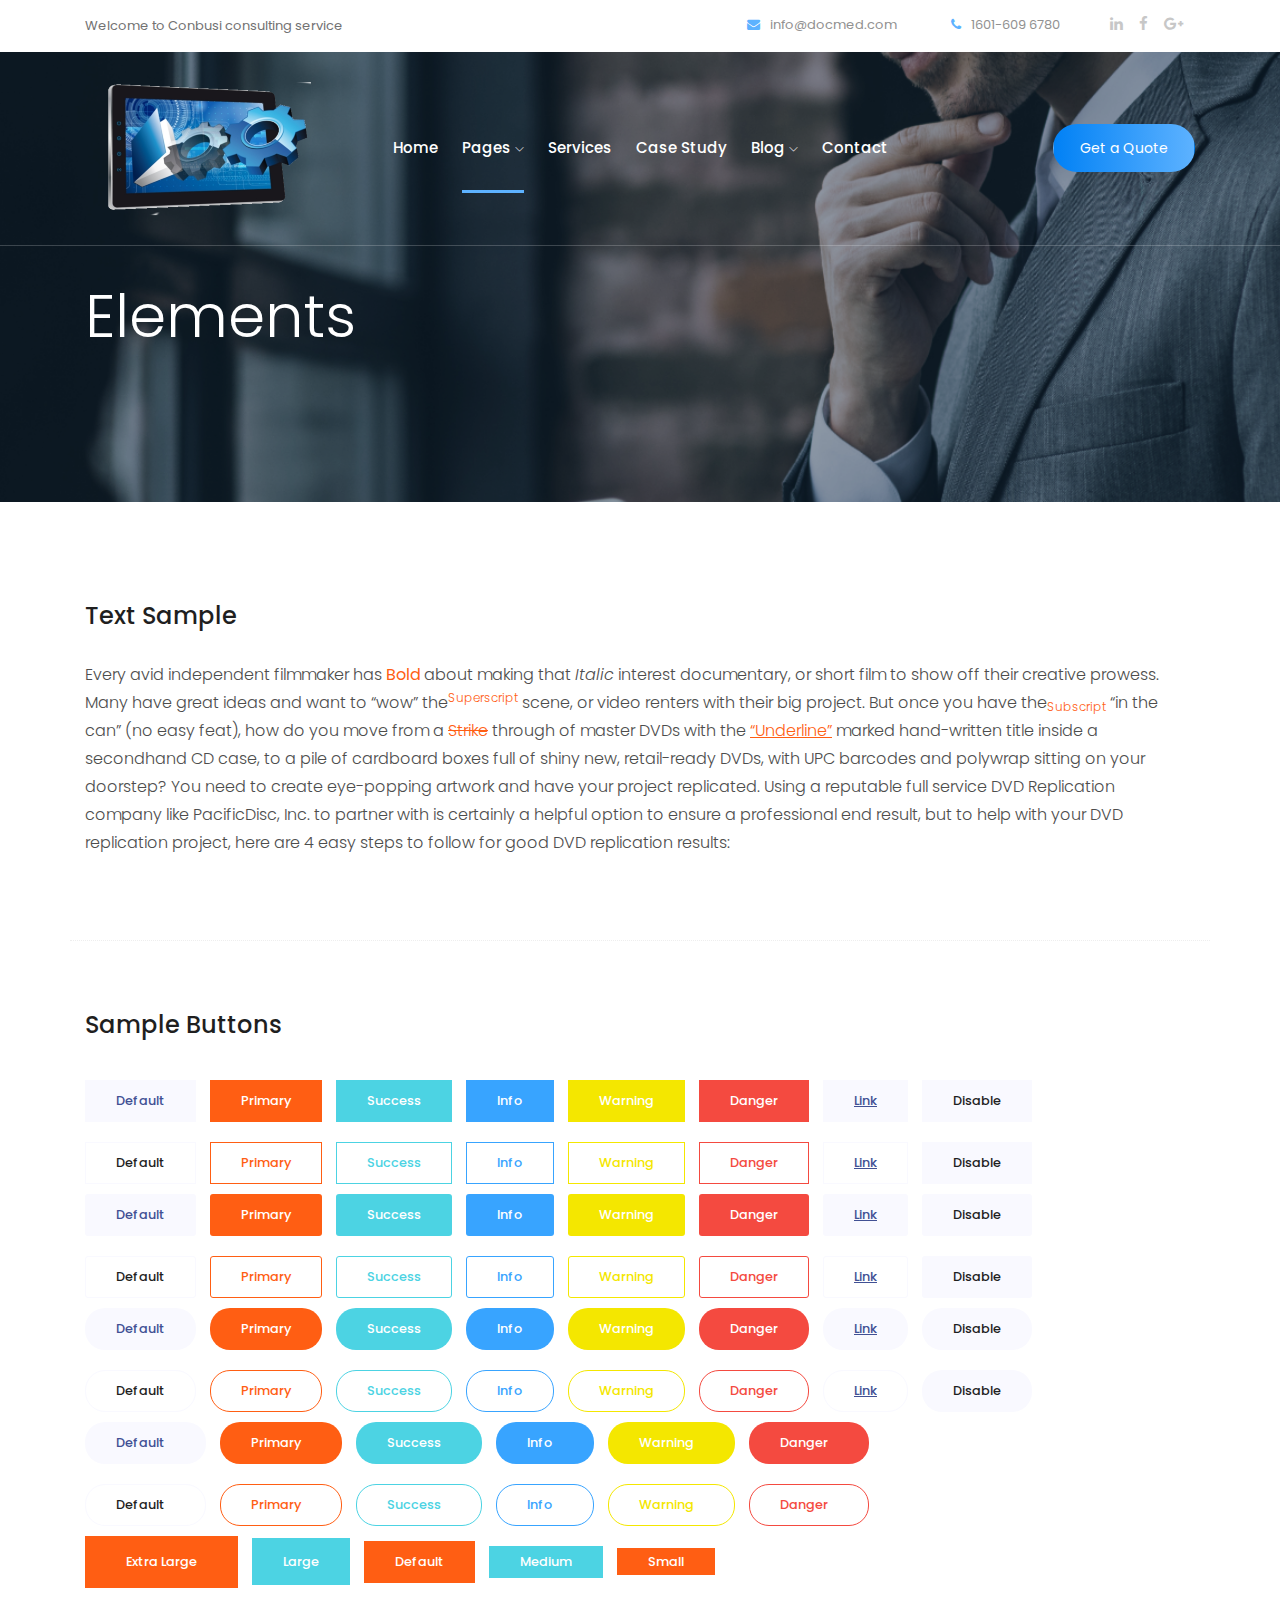
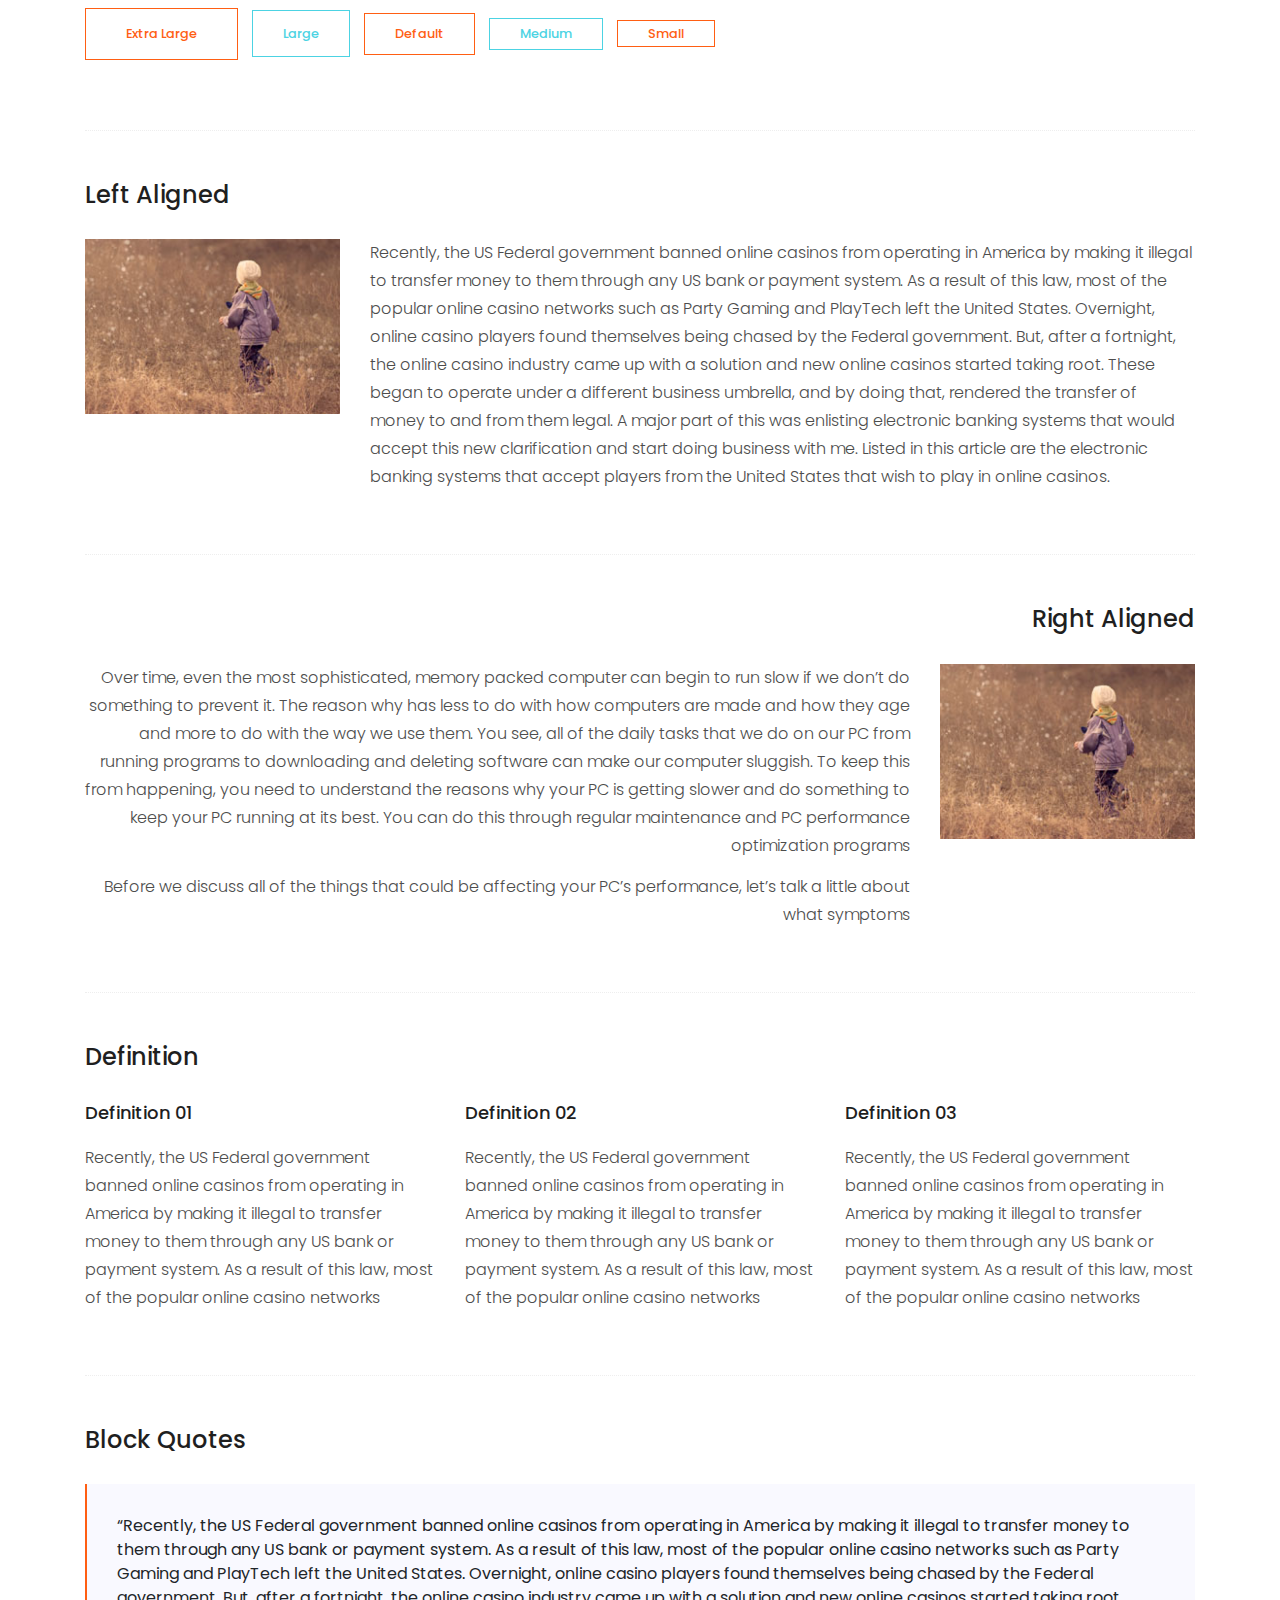
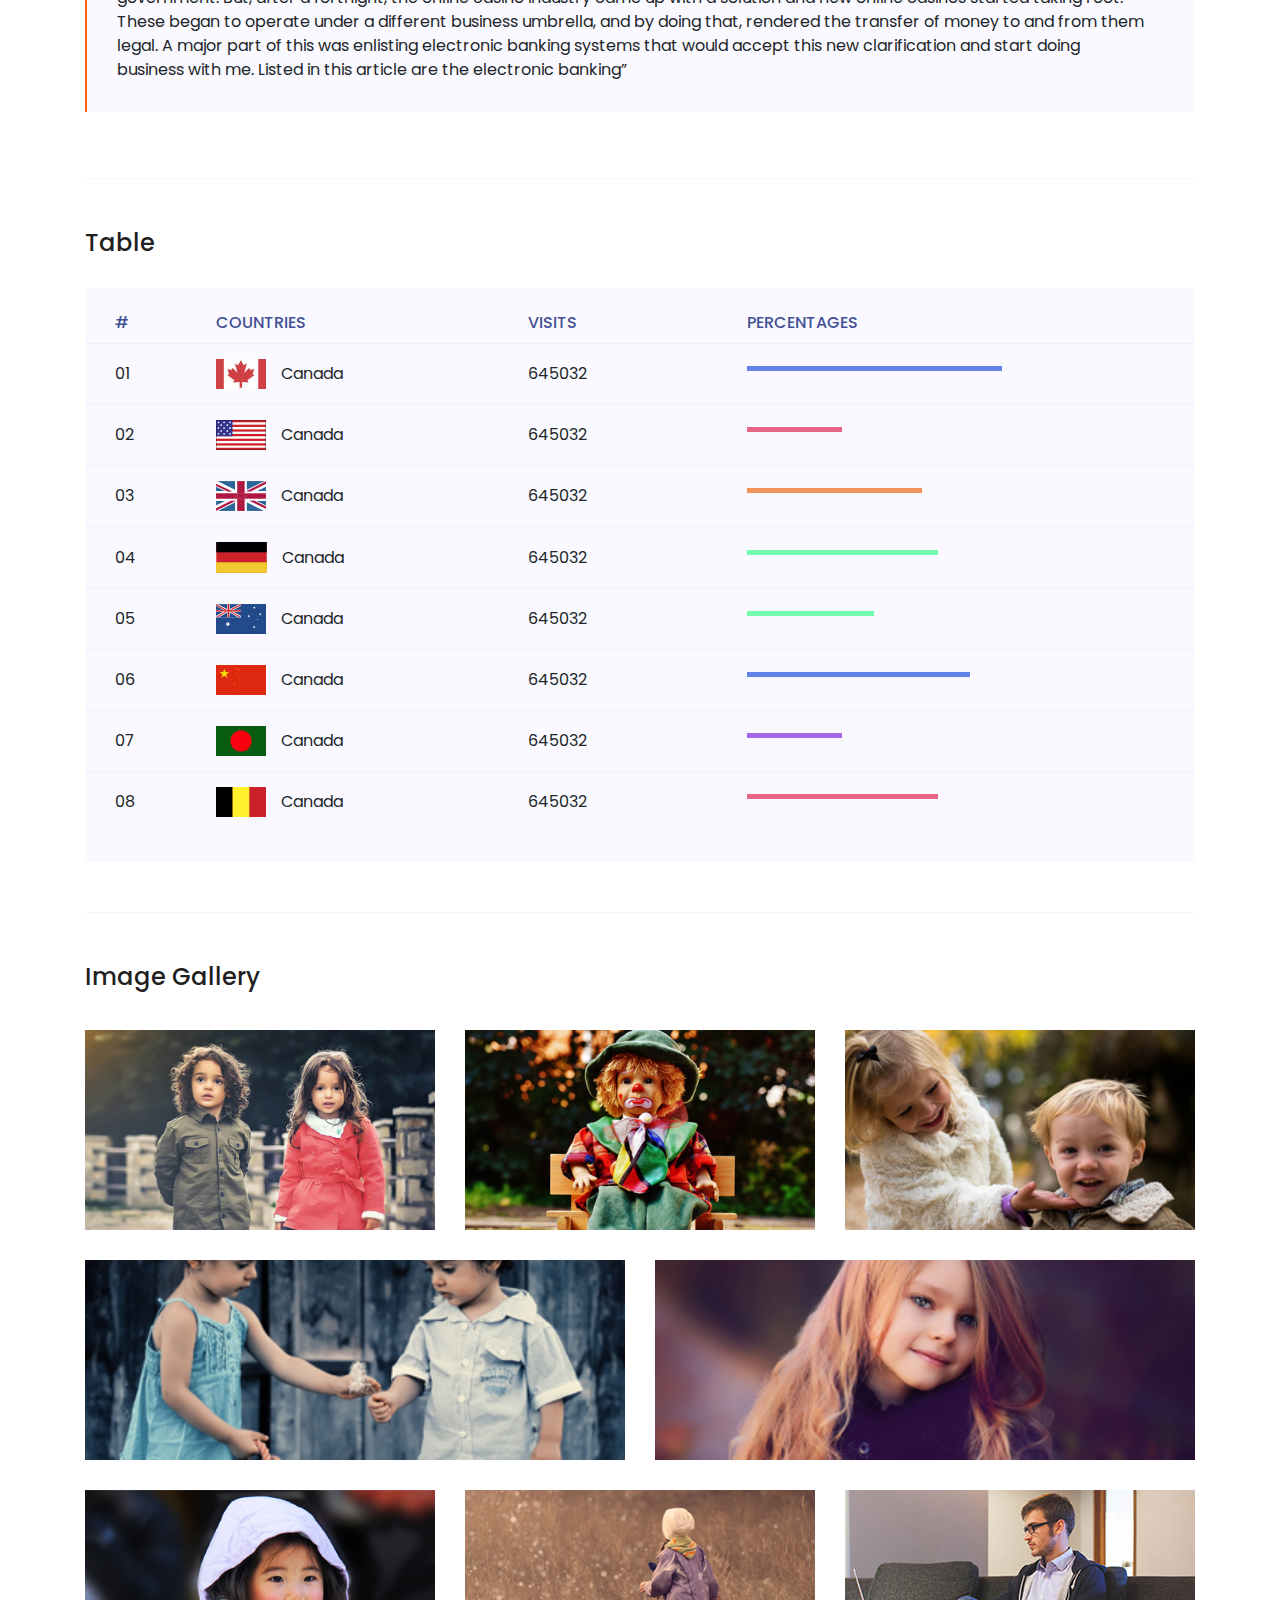
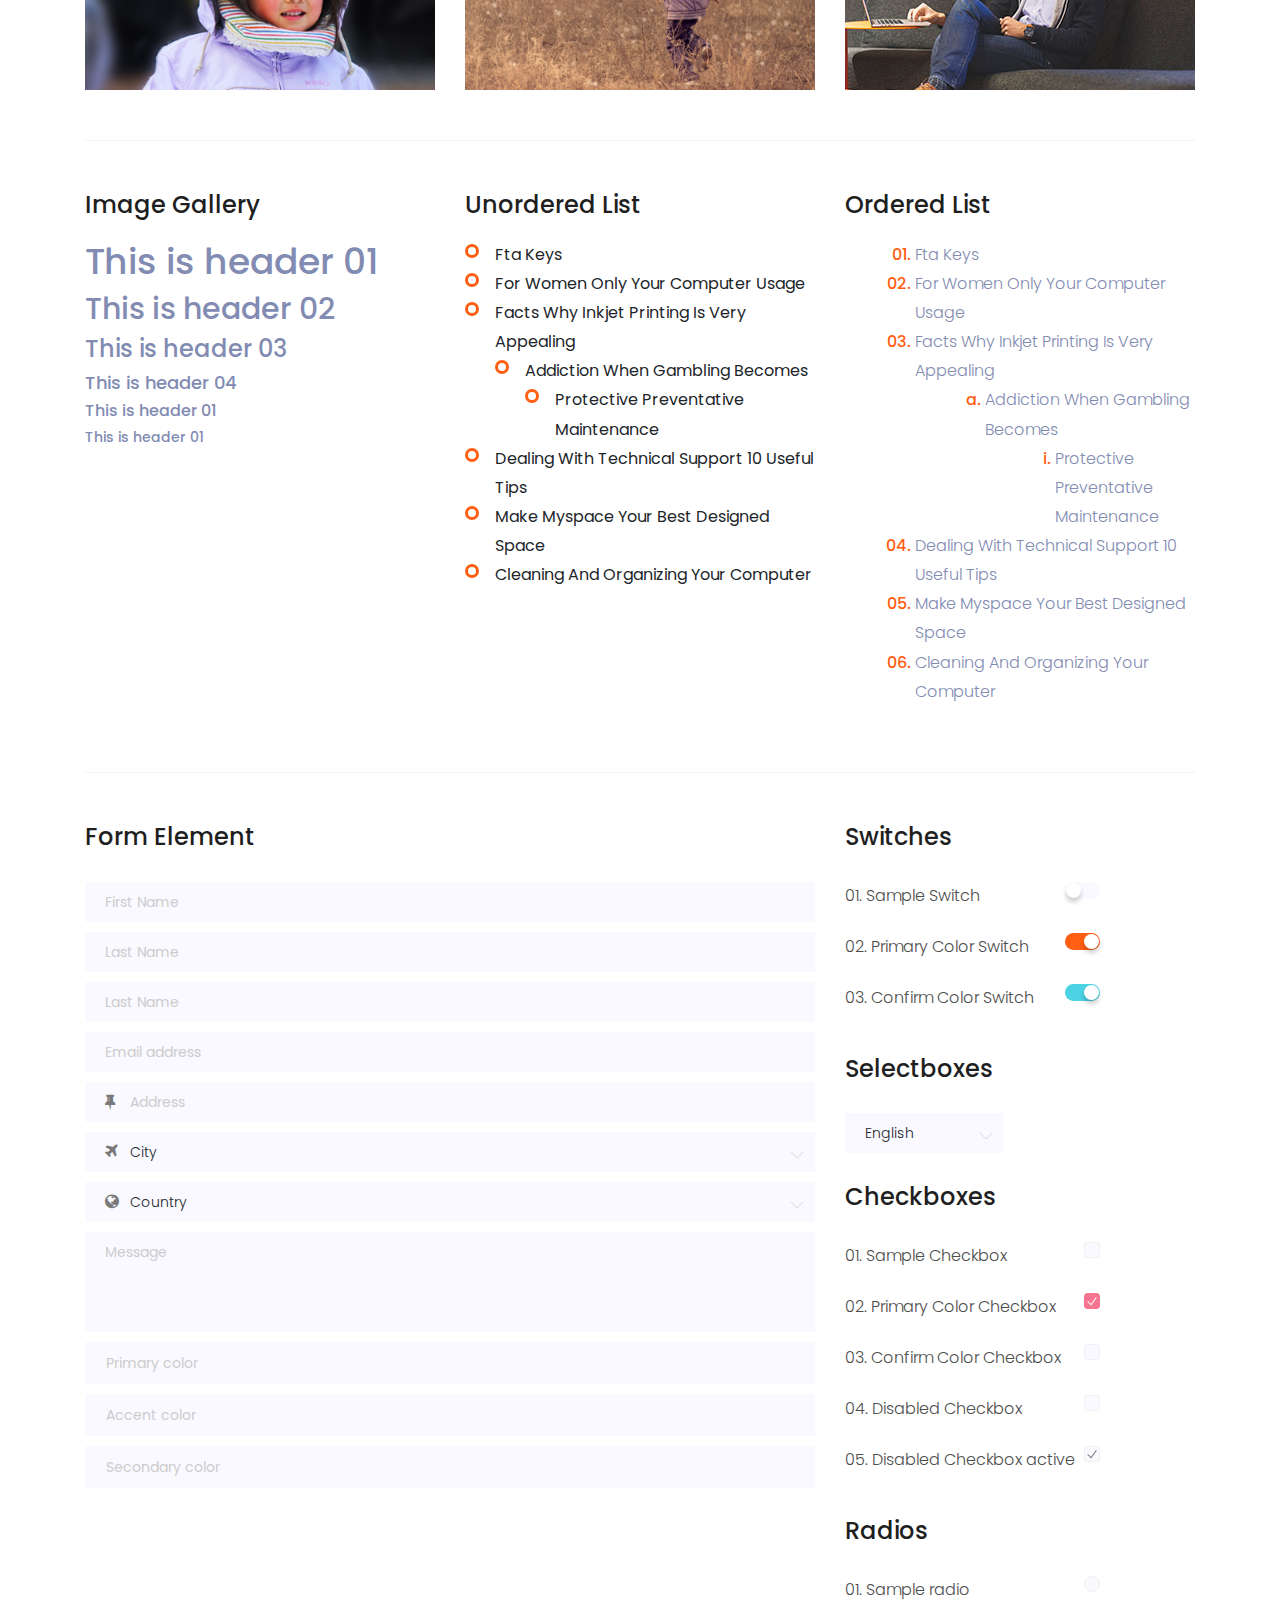
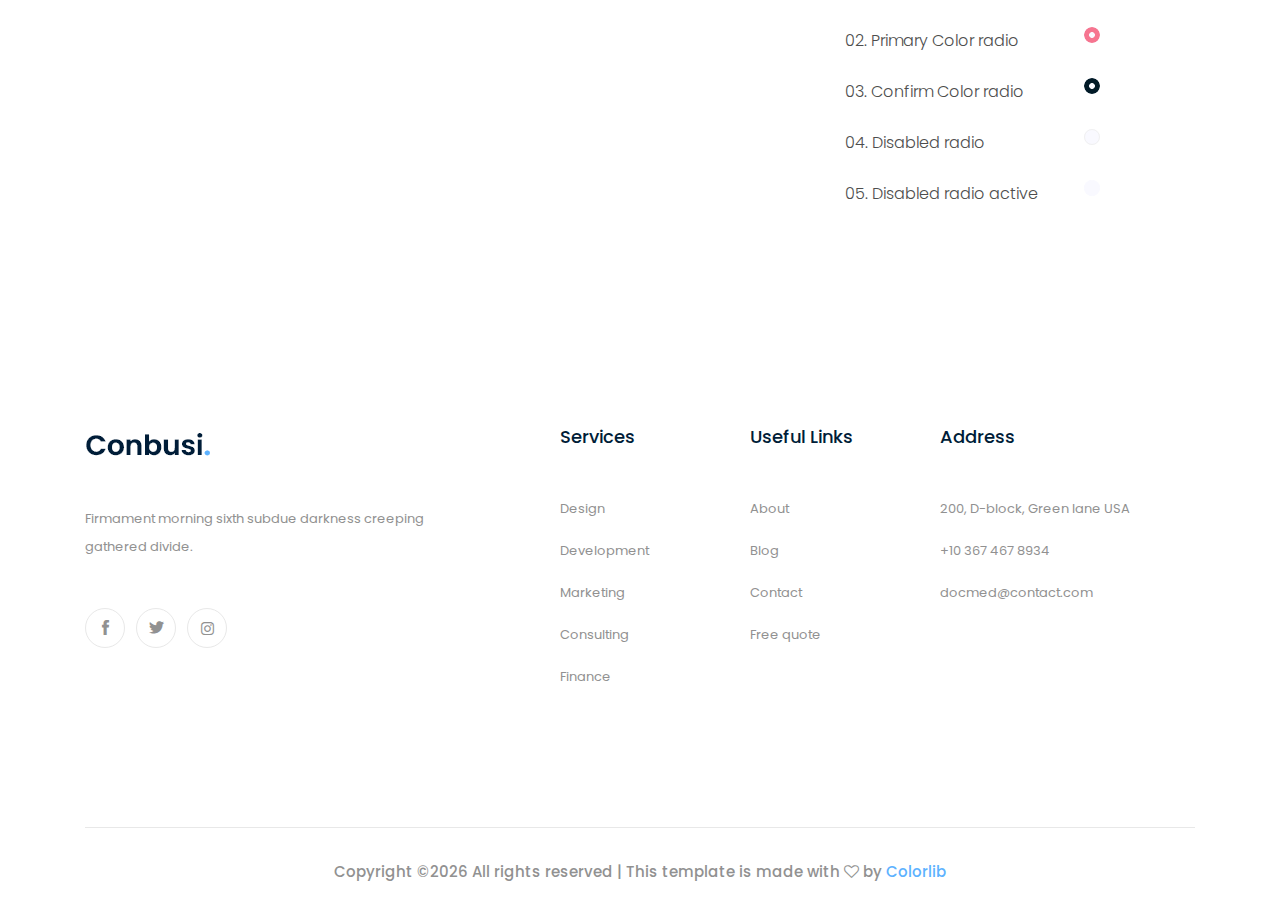
<file: conbusi/elements.html>
<!doctype html>
<html class="no-js" lang="zxx">

<head>
	<meta charset="utf-8">
	<meta http-equiv="x-ua-compatible" content="ie=edge">
	<title>Busicol</title>
	<meta name="description" content="">
	<meta name="viewport" content="width=device-width, initial-scale=1">

	<!-- <link rel="manifest" href="site.webmanifest"> -->
	<link rel="shortcut icon" type="image/x-icon" href="img/favicon.png">
	<!-- Place favicon.ico in the root directory -->

	<!-- CSS here -->
	<link rel="stylesheet" href="css/bootstrap.min.css">
	<link rel="stylesheet" href="css/owl.carousel.min.css">
	<link rel="stylesheet" href="css/magnific-popup.css">
	<link rel="stylesheet" href="css/font-awesome.min.css">
	<link rel="stylesheet" href="css/themify-icons.css">
	<link rel="stylesheet" href="css/nice-select.css">
	<link rel="stylesheet" href="css/flaticon.css">
	<link rel="stylesheet" href="css/gijgo.css">
	<link rel="stylesheet" href="css/animate.css">
	<link rel="stylesheet" href="css/slicknav.css">
	<link rel="stylesheet" href="css/style.css">
	<!-- <link rel="stylesheet" href="css/responsive.css"> -->
</head>

<body>
	<!--[if lte IE 9]>
            <p class="browserupgrade">You are using an <strong>outdated</strong> browser. Please <a href="https://browsehappy.com/">upgrade your browser</a> to improve your experience and security.</p>
        <![endif]-->

    <!-- header-start -->
    <header>
			<div class="header-area ">
				<div class="header-top_area d-none d-lg-block">
					<div class="container">
						<div class="row">
							<div class="col-xl-5 col-md-5 ">
								<div class="header_left">
									<p>Welcome to Conbusi consulting service</p>
								</div>
							</div>
							<div class="col-xl-7 col-md-7">
								<div class="header_right d-flex">
										<div class="short_contact_list">
												<ul>
													<li><a href="#"> <i class="fa fa-envelope"></i> info@docmed.com</a></li>
													<li><a href="#"> <i class="fa fa-phone"></i> 1601-609 6780</a></li>
												</ul>
											</div>
											<div class="social_media_links">
												<a href="#">
													<i class="fa fa-linkedin"></i>
												</a>
												<a href="#">
													<i class="fa fa-facebook"></i>
												</a>
												<a href="#">
													<i class="fa fa-google-plus"></i>
												</a>
											</div>
								</div>
	
							</div>
						</div>
					</div>
				</div>
				<div id="sticky-header" class="main-header-area">
					<div class="container">
						<div class="header_bottom_border">
							<div class="row align-items-center">
								<div class="col-xl-3 col-lg-2">
									<div class="logo">
										<a href="index.html">
											<img src="img/logo.png" alt="">
										</a>
									</div>
								</div>
								<div class="col-xl-6 col-lg-7">
									<div class="main-menu  d-none d-lg-block">
										<nav>
											<ul id="navigation">
												<li><a  href="index.html">home</a></li>
												<li><a class="active" href="#">pages <i class="ti-angle-down"></i></a>
													<ul class="submenu">
															<li><a href="case_details.html">case details</a></li>
															<li><a href="about.html">about</a></li>
															<li><a href="elements.html">elements</a></li>
													</ul>
												</li>
												<li><a href="services.html">Services</a></li>
												<li><a href="study.html">Case study</a></li>
												<li><a href="#">blog <i class="ti-angle-down"></i></a>
													<ul class="submenu">
														<li><a href="blog.html">blog</a></li>
														<li><a href="single-blog.html">single-blog</a></li>
													</ul>
												</li>
												<li><a href="contact.html">Contact</a></li>
											</ul>
										</nav>
									</div>
								</div>
								<div class="col-xl-3 col-lg-3 d-none d-lg-block">
									<div class="Appointment">
										<div class="book_btn d-none d-lg-block">
											<a  href="#">Get a Quote</a>
										</div>
									</div>
								</div>
								<div class="col-12">
									<div class="mobile_menu d-block d-lg-none"></div>
								</div>
							</div>
						</div>
	
					</div>
				</div>
			</div>
		</header>
		<!-- header-end -->
	
		<!-- bradcam_area  -->
		<div class="bradcam_area bradcam_bg_1">
				<div class="container">
					<div class="row">
						<div class="col-xl-12">
							<div class="bradcam_text">
								<h3>Elements</h3>
							</div>
						</div>
					</div>
				</div>
			</div>
			<!--/ bradcam_area  -->

	<!-- Start Sample Area -->
	<section class="sample-text-area">
		<div class="container box_1170">
			<h3 class="text-heading">Text Sample</h3>
			<p class="sample-text">
				Every avid independent filmmaker has <b>Bold</b> about making that <i>Italic</i> interest documentary,
				or short
				film to show off their creative prowess. Many have great ideas and want to “wow”
				the<sup>Superscript</sup> scene,
				or video renters with their big project. But once you have the<sub>Subscript</sub> “in the can” (no easy
				feat), how
				do you move from a <del>Strike</del> through of master DVDs with the <u>“Underline”</u> marked
				hand-written title
				inside a secondhand CD case, to a pile of cardboard boxes full of shiny new, retail-ready DVDs, with UPC
				barcodes
				and polywrap sitting on your doorstep? You need to create eye-popping artwork and have your project
				replicated.
				Using a reputable full service DVD Replication company like PacificDisc, Inc. to partner with is
				certainly a
				helpful option to ensure a professional end result, but to help with your DVD replication project, here
				are 4 easy
				steps to follow for good DVD replication results:

			</p>
		</div>
	</section>
	<!-- End Sample Area -->

	<!-- Start Button -->
	<section class="button-area">
		<div class="container box_1170 border-top-generic">
			<h3 class="text-heading">Sample Buttons</h3>
			<div class="button-group-area">
				<a href="#" class="genric-btn default">Default</a>
				<a href="#" class="genric-btn primary">Primary</a>
				<a href="#" class="genric-btn success">Success</a>
				<a href="#" class="genric-btn info">Info</a>
				<a href="#" class="genric-btn warning">Warning</a>
				<a href="#" class="genric-btn danger">Danger</a>
				<a href="#" class="genric-btn link">Link</a>
				<a href="#" class="genric-btn disable">Disable</a>
			</div>
			<div class="button-group-area mt-10">
				<a href="#" class="genric-btn default-border">Default</a>
				<a href="#" class="genric-btn primary-border">Primary</a>
				<a href="#" class="genric-btn success-border">Success</a>
				<a href="#" class="genric-btn info-border">Info</a>
				<a href="#" class="genric-btn warning-border">Warning</a>
				<a href="#" class="genric-btn danger-border">Danger</a>
				<a href="#" class="genric-btn link-border">Link</a>
				<a href="#" class="genric-btn disable">Disable</a>
			</div>
			<div class="button-group-area mt-40">
				<a href="#" class="genric-btn default radius">Default</a>
				<a href="#" class="genric-btn primary radius">Primary</a>
				<a href="#" class="genric-btn success radius">Success</a>
				<a href="#" class="genric-btn info radius">Info</a>
				<a href="#" class="genric-btn warning radius">Warning</a>
				<a href="#" class="genric-btn danger radius">Danger</a>
				<a href="#" class="genric-btn link radius">Link</a>
				<a href="#" class="genric-btn disable radius">Disable</a>
			</div>
			<div class="button-group-area mt-10">
				<a href="#" class="genric-btn default-border radius">Default</a>
				<a href="#" class="genric-btn primary-border radius">Primary</a>
				<a href="#" class="genric-btn success-border radius">Success</a>
				<a href="#" class="genric-btn info-border radius">Info</a>
				<a href="#" class="genric-btn warning-border radius">Warning</a>
				<a href="#" class="genric-btn danger-border radius">Danger</a>
				<a href="#" class="genric-btn link-border radius">Link</a>
				<a href="#" class="genric-btn disable radius">Disable</a>
			</div>
			<div class="button-group-area mt-40">
				<a href="#" class="genric-btn default circle">Default</a>
				<a href="#" class="genric-btn primary circle">Primary</a>
				<a href="#" class="genric-btn success circle">Success</a>
				<a href="#" class="genric-btn info circle">Info</a>
				<a href="#" class="genric-btn warning circle">Warning</a>
				<a href="#" class="genric-btn danger circle">Danger</a>
				<a href="#" class="genric-btn link circle">Link</a>
				<a href="#" class="genric-btn disable circle">Disable</a>
			</div>
			<div class="button-group-area mt-10">
				<a href="#" class="genric-btn default-border circle">Default</a>
				<a href="#" class="genric-btn primary-border circle">Primary</a>
				<a href="#" class="genric-btn success-border circle">Success</a>
				<a href="#" class="genric-btn info-border circle">Info</a>
				<a href="#" class="genric-btn warning-border circle">Warning</a>
				<a href="#" class="genric-btn danger-border circle">Danger</a>
				<a href="#" class="genric-btn link-border circle">Link</a>
				<a href="#" class="genric-btn disable circle">Disable</a>
			</div>
			<div class="button-group-area mt-40">
				<a href="#" class="genric-btn default circle arrow">Default<span class="lnr lnr-arrow-right"></span></a>
				<a href="#" class="genric-btn primary circle arrow">Primary<span class="lnr lnr-arrow-right"></span></a>
				<a href="#" class="genric-btn success circle arrow">Success<span class="lnr lnr-arrow-right"></span></a>
				<a href="#" class="genric-btn info circle arrow">Info<span class="lnr lnr-arrow-right"></span></a>
				<a href="#" class="genric-btn warning circle arrow">Warning<span class="lnr lnr-arrow-right"></span></a>
				<a href="#" class="genric-btn danger circle arrow">Danger<span class="lnr lnr-arrow-right"></span></a>
			</div>
			<div class="button-group-area mt-10">
				<a href="#" class="genric-btn default-border circle arrow">Default<span
						class="lnr lnr-arrow-right"></span></a>
				<a href="#" class="genric-btn primary-border circle arrow">Primary<span
						class="lnr lnr-arrow-right"></span></a>
				<a href="#" class="genric-btn success-border circle arrow">Success<span
						class="lnr lnr-arrow-right"></span></a>
				<a href="#" class="genric-btn info-border circle arrow">Info<span
						class="lnr lnr-arrow-right"></span></a>
				<a href="#" class="genric-btn warning-border circle arrow">Warning<span
						class="lnr lnr-arrow-right"></span></a>
				<a href="#" class="genric-btn danger-border circle arrow">Danger<span
						class="lnr lnr-arrow-right"></span></a>
			</div>
			<div class="button-group-area mt-40">
				<a href="#" class="genric-btn primary e-large">Extra Large</a>
				<a href="#" class="genric-btn success large">Large</a>
				<a href="#" class="genric-btn primary">Default</a>
				<a href="#" class="genric-btn success medium">Medium</a>
				<a href="#" class="genric-btn primary small">Small</a>
			</div>
			<div class="button-group-area mt-10">
				<a href="#" class="genric-btn primary-border e-large">Extra Large</a>
				<a href="#" class="genric-btn success-border large">Large</a>
				<a href="#" class="genric-btn primary-border">Default</a>
				<a href="#" class="genric-btn success-border medium">Medium</a>
				<a href="#" class="genric-btn primary-border small">Small</a>
			</div>
		</div>
	</section>
	<!-- End Button -->

	<!-- Start Align Area -->
	<div class="whole-wrap">
		<div class="container box_1170">
			<div class="section-top-border">
				<h3 class="mb-30">Left Aligned</h3>
				<div class="row">
					<div class="col-md-3">
						<img src="img/elements/d.jpg" alt="" class="img-fluid">
					</div>
					<div class="col-md-9 mt-sm-20">
						<p>Recently, the US Federal government banned online casinos from operating in America by making
							it illegal to
							transfer money to them through any US bank or payment system. As a result of this law, most
							of the popular
							online casino networks such as Party Gaming and PlayTech left the United States. Overnight,
							online casino
							players found themselves being chased by the Federal government. But, after a fortnight, the
							online casino
							industry came up with a solution and new online casinos started taking root. These began to
							operate under a
							different business umbrella, and by doing that, rendered the transfer of money to and from
							them legal. A major
							part of this was enlisting electronic banking systems that would accept this new
							clarification and start doing
							business with me. Listed in this article are the electronic banking systems that accept
							players from the United
							States that wish to play in online casinos.</p>
					</div>
				</div>
			</div>
			<div class="section-top-border text-right">
				<h3 class="mb-30">Right Aligned</h3>
				<div class="row">
					<div class="col-md-9">
						<p class="text-right">Over time, even the most sophisticated, memory packed computer can begin
							to run slow if we
							don’t do something to prevent it. The reason why has less to do with how computers are made
							and how they age and
							more to do with the way we use them. You see, all of the daily tasks that we do on our PC
							from running programs
							to downloading and deleting software can make our computer sluggish. To keep this from
							happening, you need to
							understand the reasons why your PC is getting slower and do something to keep your PC
							running at its best. You
							can do this through regular maintenance and PC performance optimization programs</p>
						<p class="text-right">Before we discuss all of the things that could be affecting your PC’s
							performance, let’s
							talk a little about what symptoms</p>
					</div>
					<div class="col-md-3">
						<img src="img/elements/d.jpg" alt="" class="img-fluid">
					</div>
				</div>
			</div>
			<div class="section-top-border">
				<h3 class="mb-30">Definition</h3>
				<div class="row">
					<div class="col-md-4">
						<div class="single-defination">
							<h4 class="mb-20">Definition 01</h4>
							<p>Recently, the US Federal government banned online casinos from operating in America by
								making it illegal to
								transfer money to them through any US bank or payment system. As a result of this law,
								most of the popular
								online casino networks</p>
						</div>
					</div>
					<div class="col-md-4">
						<div class="single-defination">
							<h4 class="mb-20">Definition 02</h4>
							<p>Recently, the US Federal government banned online casinos from operating in America by
								making it illegal to
								transfer money to them through any US bank or payment system. As a result of this law,
								most of the popular
								online casino networks</p>
						</div>
					</div>
					<div class="col-md-4">
						<div class="single-defination">
							<h4 class="mb-20">Definition 03</h4>
							<p>Recently, the US Federal government banned online casinos from operating in America by
								making it illegal to
								transfer money to them through any US bank or payment system. As a result of this law,
								most of the popular
								online casino networks</p>
						</div>
					</div>
				</div>
			</div>
			<div class="section-top-border">
				<h3 class="mb-30">Block Quotes</h3>
				<div class="row">
					<div class="col-lg-12">
						<blockquote class="generic-blockquote">
							“Recently, the US Federal government banned online casinos from operating in America by
							making it illegal to
							transfer money to them through any US bank or payment system. As a result of this law, most
							of the popular
							online casino networks such as Party Gaming and PlayTech left the United States. Overnight,
							online casino
							players found themselves being chased by the Federal government. But, after a fortnight, the
							online casino
							industry came up with a solution and new online casinos started taking root. These began to
							operate under a
							different business umbrella, and by doing that, rendered the transfer of money to and from
							them legal. A major
							part of this was enlisting electronic banking systems that would accept this new
							clarification and start doing
							business with me. Listed in this article are the electronic banking”
						</blockquote>
					</div>
				</div>
			</div>
			<div class="section-top-border">
				<h3 class="mb-30">Table</h3>
				<div class="progress-table-wrap">
					<div class="progress-table">
						<div class="table-head">
							<div class="serial">#</div>
							<div class="country">Countries</div>
							<div class="visit">Visits</div>
							<div class="percentage">Percentages</div>
						</div>
						<div class="table-row">
							<div class="serial">01</div>
							<div class="country"> <img src="img/elements/f1.jpg" alt="flag">Canada</div>
							<div class="visit">645032</div>
							<div class="percentage">
								<div class="progress">
									<div class="progress-bar color-1" role="progressbar" style="width: 80%"
										aria-valuenow="80" aria-valuemin="0" aria-valuemax="100"></div>
								</div>
							</div>
						</div>
						<div class="table-row">
							<div class="serial">02</div>
							<div class="country"> <img src="img/elements/f2.jpg" alt="flag">Canada</div>
							<div class="visit">645032</div>
							<div class="percentage">
								<div class="progress">
									<div class="progress-bar color-2" role="progressbar" style="width: 30%"
										aria-valuenow="30" aria-valuemin="0" aria-valuemax="100"></div>
								</div>
							</div>
						</div>
						<div class="table-row">
							<div class="serial">03</div>
							<div class="country"> <img src="img/elements/f3.jpg" alt="flag">Canada</div>
							<div class="visit">645032</div>
							<div class="percentage">
								<div class="progress">
									<div class="progress-bar color-3" role="progressbar" style="width: 55%"
										aria-valuenow="55" aria-valuemin="0" aria-valuemax="100"></div>
								</div>
							</div>
						</div>
						<div class="table-row">
							<div class="serial">04</div>
							<div class="country"> <img src="img/elements/f4.jpg" alt="flag">Canada</div>
							<div class="visit">645032</div>
							<div class="percentage">
								<div class="progress">
									<div class="progress-bar color-4" role="progressbar" style="width: 60%"
										aria-valuenow="60" aria-valuemin="0" aria-valuemax="100"></div>
								</div>
							</div>
						</div>
						<div class="table-row">
							<div class="serial">05</div>
							<div class="country"> <img src="img/elements/f5.jpg" alt="flag">Canada</div>
							<div class="visit">645032</div>
							<div class="percentage">
								<div class="progress">
									<div class="progress-bar color-5" role="progressbar" style="width: 40%"
										aria-valuenow="40" aria-valuemin="0" aria-valuemax="100"></div>
								</div>
							</div>
						</div>
						<div class="table-row">
							<div class="serial">06</div>
							<div class="country"> <img src="img/elements/f6.jpg" alt="flag">Canada</div>
							<div class="visit">645032</div>
							<div class="percentage">
								<div class="progress">
									<div class="progress-bar color-6" role="progressbar" style="width: 70%"
										aria-valuenow="70" aria-valuemin="0" aria-valuemax="100"></div>
								</div>
							</div>
						</div>
						<div class="table-row">
							<div class="serial">07</div>
							<div class="country"> <img src="img/elements/f7.jpg" alt="flag">Canada</div>
							<div class="visit">645032</div>
							<div class="percentage">
								<div class="progress">
									<div class="progress-bar color-7" role="progressbar" style="width: 30%"
										aria-valuenow="30" aria-valuemin="0" aria-valuemax="100"></div>
								</div>
							</div>
						</div>
						<div class="table-row">
							<div class="serial">08</div>
							<div class="country"> <img src="img/elements/f8.jpg" alt="flag">Canada</div>
							<div class="visit">645032</div>
							<div class="percentage">
								<div class="progress">
									<div class="progress-bar color-8" role="progressbar" style="width: 60%"
										aria-valuenow="60" aria-valuemin="0" aria-valuemax="100"></div>
								</div>
							</div>
						</div>
					</div>
				</div>
			</div>
			<div class="section-top-border">
				<h3>Image Gallery</h3>
				<div class="row gallery-item">
					<div class="col-md-4">
						<a href="img/elements/g1.jpg" class="img-pop-up">
							<div class="single-gallery-image" style="background: url(img/elements/g1.jpg);"></div>
						</a>
					</div>
					<div class="col-md-4">
						<a href="img/elements/g2.jpg" class="img-pop-up">
							<div class="single-gallery-image" style="background: url(img/elements/g2.jpg);"></div>
						</a>
					</div>
					<div class="col-md-4">
						<a href="img/elements/g3.jpg" class="img-pop-up">
							<div class="single-gallery-image" style="background: url(img/elements/g3.jpg);"></div>
						</a>
					</div>
					<div class="col-md-6">
						<a href="img/elements/g4.jpg" class="img-pop-up">
							<div class="single-gallery-image" style="background: url(img/elements/g4.jpg);"></div>
						</a>
					</div>
					<div class="col-md-6">
						<a href="img/elements/g5.jpg" class="img-pop-up">
							<div class="single-gallery-image" style="background: url(img/elements/g5.jpg);"></div>
						</a>
					</div>
					<div class="col-md-4">
						<a href="img/elements/g6.jpg" class="img-pop-up">
							<div class="single-gallery-image" style="background: url(img/elements/g6.jpg);"></div>
						</a>
					</div>
					<div class="col-md-4">
						<a href="img/elements/g7.jpg" class="img-pop-up">
							<div class="single-gallery-image" style="background: url(img/elements/g7.jpg);"></div>
						</a>
					</div>
					<div class="col-md-4">
						<a href="img/elements/g8.jpg" class="img-pop-up">
							<div class="single-gallery-image" style="background: url(img/elements/g8.jpg);"></div>
						</a>
					</div>
				</div>
			</div>
			<div class="section-top-border">
				<div class="row">
					<div class="col-md-4">
						<h3 class="mb-20">Image Gallery</h3>
						<div class="typography">
							<h1>This is header 01</h1>
							<h2>This is header 02</h2>
							<h3>This is header 03</h3>
							<h4>This is header 04</h4>
							<h5>This is header 01</h5>
							<h6>This is header 01</h6>
						</div>
					</div>
					<div class="col-md-4 mt-sm-30">
						<h3 class="mb-20">Unordered List</h3>
						<div class="">
							<ul class="unordered-list">
								<li>Fta Keys</li>
								<li>For Women Only Your Computer Usage</li>
								<li>Facts Why Inkjet Printing Is Very Appealing
									<ul>
										<li>Addiction When Gambling Becomes
											<ul>
												<li>Protective Preventative Maintenance</li>
											</ul>
										</li>
									</ul>
								</li>
								<li>Dealing With Technical Support 10 Useful Tips</li>
								<li>Make Myspace Your Best Designed Space</li>
								<li>Cleaning And Organizing Your Computer</li>
							</ul>
						</div>
					</div>
					<div class="col-md-4 mt-sm-30">
						<h3 class="mb-20">Ordered List</h3>
						<div class="">
							<ol class="ordered-list">
								<li><span>Fta Keys</span></li>
								<li><span>For Women Only Your Computer Usage</span></li>
								<li><span>Facts Why Inkjet Printing Is Very Appealing</span>
									<ol class="ordered-list-alpha">
										<li><span>Addiction When Gambling Becomes</span>
											<ol class="ordered-list-roman">
												<li><span>Protective Preventative Maintenance</span></li>
											</ol>
										</li>
									</ol>
								</li>
								<li><span>Dealing With Technical Support 10 Useful Tips</span></li>
								<li><span>Make Myspace Your Best Designed Space</span></li>
								<li><span>Cleaning And Organizing Your Computer</span></li>
							</ol>
						</div>
					</div>
				</div>
			</div>
			<div class="section-top-border">
				<div class="row">
					<div class="col-lg-8 col-md-8">
						<h3 class="mb-30">Form Element</h3>
						<form action="#">
							<div class="mt-10">
								<input type="text" name="first_name" placeholder="First Name"
									onfocus="this.placeholder = ''" onblur="this.placeholder = 'First Name'" required
									class="single-input">
							</div>
							<div class="mt-10">
								<input type="text" name="last_name" placeholder="Last Name"
									onfocus="this.placeholder = ''" onblur="this.placeholder = 'Last Name'" required
									class="single-input">
							</div>
							<div class="mt-10">
								<input type="text" name="last_name" placeholder="Last Name"
									onfocus="this.placeholder = ''" onblur="this.placeholder = 'Last Name'" required
									class="single-input">
							</div>
							<div class="mt-10">
								<input type="email" name="EMAIL" placeholder="Email address"
									onfocus="this.placeholder = ''" onblur="this.placeholder = 'Email address'" required
									class="single-input">
							</div>
							<div class="input-group-icon mt-10">
								<div class="icon"><i class="fa fa-thumb-tack" aria-hidden="true"></i></div>
								<input type="text" name="address" placeholder="Address" onfocus="this.placeholder = ''"
									onblur="this.placeholder = 'Address'" required class="single-input">
							</div>
							<div class="input-group-icon mt-10">
								<div class="icon"><i class="fa fa-plane" aria-hidden="true"></i></div>
								<div class="form-select" id="default-select"">
											<select>
												<option value=" 1">City</option>
									<option value="1">Dhaka</option>
									<option value="1">Dilli</option>
									<option value="1">Newyork</option>
									<option value="1">Islamabad</option>
									</select>
								</div>
							</div>
							<div class="input-group-icon mt-10">
								<div class="icon"><i class="fa fa-globe" aria-hidden="true"></i></div>
								<div class="form-select" id="default-select"">
											<select>
												<option value=" 1">Country</option>
									<option value="1">Bangladesh</option>
									<option value="1">India</option>
									<option value="1">England</option>
									<option value="1">Srilanka</option>
									</select>
								</div>
							</div>

							<div class="mt-10">
								<textarea class="single-textarea" placeholder="Message" onfocus="this.placeholder = ''"
									onblur="this.placeholder = 'Message'" required></textarea>
							</div>
							<!-- For Gradient Border Use -->
							<!-- <div class="mt-10">
										<div class="primary-input">
											<input id="primary-input" type="text" name="first_name" placeholder="Primary color" onfocus="this.placeholder = ''" onblur="this.placeholder = 'Primary color'">
											<label for="primary-input"></label>
										</div>
									</div> -->
							<div class="mt-10">
								<input type="text" name="first_name" placeholder="Primary color"
									onfocus="this.placeholder = ''" onblur="this.placeholder = 'Primary color'" required
									class="single-input-primary">
							</div>
							<div class="mt-10">
								<input type="text" name="first_name" placeholder="Accent color"
									onfocus="this.placeholder = ''" onblur="this.placeholder = 'Accent color'" required
									class="single-input-accent">
							</div>
							<div class="mt-10">
								<input type="text" name="first_name" placeholder="Secondary color"
									onfocus="this.placeholder = ''" onblur="this.placeholder = 'Secondary color'"
									required class="single-input-secondary">
							</div>
						</form>
					</div>
					<div class="col-lg-3 col-md-4 mt-sm-30">
						<div class="single-element-widget">
							<h3 class="mb-30">Switches</h3>
							<div class="switch-wrap d-flex justify-content-between">
								<p>01. Sample Switch</p>
								<div class="primary-switch">
									<input type="checkbox" id="default-switch">
									<label for="default-switch"></label>
								</div>
							</div>
							<div class="switch-wrap d-flex justify-content-between">
								<p>02. Primary Color Switch</p>
								<div class="primary-switch">
									<input type="checkbox" id="primary-switch" checked>
									<label for="primary-switch"></label>
								</div>
							</div>
							<div class="switch-wrap d-flex justify-content-between">
								<p>03. Confirm Color Switch</p>
								<div class="confirm-switch">
									<input type="checkbox" id="confirm-switch" checked>
									<label for="confirm-switch"></label>
								</div>
							</div>
						</div>
						<div class="single-element-widget mt-30">
							<h3 class="mb-30">Selectboxes</h3>
							<div class="default-select" id="default-select"">
										<select>
											<option value=" 1">English</option>
								<option value="1">Spanish</option>
								<option value="1">Arabic</option>
								<option value="1">Portuguise</option>
								<option value="1">Bengali</option>
								</select>
							</div>
						</div>
						<div class="single-element-widget mt-30">
							<h3 class="mb-30">Checkboxes</h3>
							<div class="switch-wrap d-flex justify-content-between">
								<p>01. Sample Checkbox</p>
								<div class="primary-checkbox">
									<input type="checkbox" id="default-checkbox">
									<label for="default-checkbox"></label>
								</div>
							</div>
							<div class="switch-wrap d-flex justify-content-between">
								<p>02. Primary Color Checkbox</p>
								<div class="primary-checkbox">
									<input type="checkbox" id="primary-checkbox" checked>
									<label for="primary-checkbox"></label>
								</div>
							</div>
							<div class="switch-wrap d-flex justify-content-between">
								<p>03. Confirm Color Checkbox</p>
								<div class="confirm-checkbox">
									<input type="checkbox" id="confirm-checkbox">
									<label for="confirm-checkbox"></label>
								</div>
							</div>
							<div class="switch-wrap d-flex justify-content-between">
								<p>04. Disabled Checkbox</p>
								<div class="disabled-checkbox">
									<input type="checkbox" id="disabled-checkbox" disabled>
									<label for="disabled-checkbox"></label>
								</div>
							</div>
							<div class="switch-wrap d-flex justify-content-between">
								<p>05. Disabled Checkbox active</p>
								<div class="disabled-checkbox">
									<input type="checkbox" id="disabled-checkbox-active" checked disabled>
									<label for="disabled-checkbox-active"></label>
								</div>
							</div>
						</div>
						<div class="single-element-widget mt-30">
							<h3 class="mb-30">Radios</h3>
							<div class="switch-wrap d-flex justify-content-between">
								<p>01. Sample radio</p>
								<div class="primary-radio">
									<input type="checkbox" id="default-radio">
									<label for="default-radio"></label>
								</div>
							</div>
							<div class="switch-wrap d-flex justify-content-between">
								<p>02. Primary Color radio</p>
								<div class="primary-radio">
									<input type="checkbox" id="primary-radio" checked>
									<label for="primary-radio"></label>
								</div>
							</div>
							<div class="switch-wrap d-flex justify-content-between">
								<p>03. Confirm Color radio</p>
								<div class="confirm-radio">
									<input type="checkbox" id="confirm-radio" checked>
									<label for="confirm-radio"></label>
								</div>
							</div>
							<div class="switch-wrap d-flex justify-content-between">
								<p>04. Disabled radio</p>
								<div class="disabled-radio">
									<input type="checkbox" id="disabled-radio" disabled>
									<label for="disabled-radio"></label>
								</div>
							</div>
							<div class="switch-wrap d-flex justify-content-between">
								<p>05. Disabled radio active</p>
								<div class="disabled-radio">
									<input type="checkbox" id="disabled-radio-active" checked disabled>
									<label for="disabled-radio-active"></label>
								</div>
							</div>
						</div>
					</div>
				</div>
			</div>
		</div>
	</div>
	<!-- End Align Area -->

    <!-- footer start -->
    <footer class="footer">
        <div class="footer_top">
            <div class="container">
                <div class="row">
                    <div class="col-xl-4 col-md-6 col-lg-4">
                        <div class="footer_widget">
                            <div class="footer_logo">
                                <a href="#">
                                    <img src="img/footer_logo.png" alt="">
                                </a>
                            </div>
                            <p>
                                Firmament morning sixth subdue darkness
                                creeping gathered divide.
                            </p>
                            <div class="socail_links">
                                <ul>
                                    <li>
                                        <a href="#">
                                            <i class="ti-facebook"></i>
                                        </a>
                                    </li>
                                    <li>
                                        <a href="#">
                                            <i class="ti-twitter-alt"></i>
                                        </a>
                                    </li>
                                    <li>
                                        <a href="#">
                                            <i class="fa fa-instagram"></i>
                                        </a>
                                    </li>
                                </ul>
                            </div>

                        </div>
                    </div>
                    <div class="col-xl-2 offset-xl-1 col-md-6 col-lg-3">
                        <div class="footer_widget">
                            <h3 class="footer_title">
                                    Services
                            </h3>
                            <ul>
                                <li><a href="#">Design</a></li>
                                <li><a href="#">Development</a></li>
                                <li><a href="#">Marketing</a></li>
                                <li><a href="#">Consulting</a></li>
                                <li><a href="#">Finance</a></li>
                            </ul>

                        </div>
                    </div>
                    <div class="col-xl-2 col-md-6 col-lg-2">
                        <div class="footer_widget">
                            <h3 class="footer_title">
                                    Useful Links
                            </h3>
                            <ul>
                                <li><a href="#">About</a></li>
                                <li><a href="#">Blog</a></li>
                                <li><a href="#"> Contact</a></li>
                                <li><a href="#"> Free quote</a></li>
                            </ul>
                        </div>
                    </div>
                    <div class="col-xl-3 col-md-6 col-lg-3">
                        <div class="footer_widget">
                            <h3 class="footer_title">
                                Address
                            </h3>
                            <ul>
                                    <li>200, D-block, Green lane USA</li>
                                    <li>+10 367 467 8934</li>
                                    <li><a href="#"> docmed@contact.com</a></li>
                                </ul>
                        </div>
                    </div>
                </div>
            </div>
        </div>
        <div class="copy-right_text">
            <div class="container">
                <div class="footer_border"></div>
                <div class="row">
                    <div class="col-xl-12">
                        <p class="copy_right text-center">
                            <!-- Link back to Colorlib can't be removed. Template is licensed under CC BY 3.0. -->
Copyright &copy;<script>document.write(new Date().getFullYear());</script> All rights reserved | This template is made with <i class="fa fa-heart-o" aria-hidden="true"></i> by <a href="https://colorlib.com" target="_blank">Colorlib</a>
<!-- Link back to Colorlib can't be removed. Template is licensed under CC BY 3.0. -->
                        </p>
                    </div>
                </div>
            </div>
        </div>
    </footer>
    <!--/ footer end  -->
<!-- link that opens popup -->

    <!-- form itself end-->
    <form id="test-form" class="white-popup-block mfp-hide">
        <div class="popup_box ">
            <div class="popup_inner">
                <div class="popup_header">
                    <h3>Get Free Quote</h3>
                </div>
                <div class="custom_form">
                        <div class="row">
                                <div class="col-xl-12">
                                    <input type="text" placeholder="Your Name">
                                </div>
                                <div class="col-xl-12">
                                    <input type="email" placeholder="Email">
                                </div>
                                <div class="col-xl-12">
                                    <textarea name="" id="" cols="30" rows="10" placeholder="Message"></textarea>
                                </div>
                                <div class="col-xl-12">
                                    <button type="submit" class="boxed-btn3">Send</button>
                                </div>
                            </div>
                </div>
            </div>
        </div>
    </form>
    <!-- form itself end -->

	<!-- JS here -->
	<script src="js/vendor/modernizr-3.5.0.min.js"></script>
	<script src="js/vendor/jquery-1.12.4.min.js"></script>
	<script src="js/popper.min.js"></script>
	<script src="js/bootstrap.min.js"></script>
	<script src="js/owl.carousel.min.js"></script>
	<script src="js/isotope.pkgd.min.js"></script>
	<script src="js/ajax-form.js"></script>
	<script src="js/waypoints.min.js"></script>
	<script src="js/jquery.counterup.min.js"></script>
	<script src="js/imagesloaded.pkgd.min.js"></script>
	<script src="js/scrollIt.js"></script>
	<script src="js/jquery.scrollUp.min.js"></script>
	<script src="js/wow.min.js"></script>
	<script src="js/nice-select.min.js"></script>
	<script src="js/jquery.slicknav.min.js"></script>
	<script src="js/jquery.magnific-popup.min.js"></script>
	<script src="js/plugins.js"></script>
	<script src="js/gijgo.min.js"></script>

	<!--contact js-->
	<script src="js/contact.js"></script>
	<script src="js/jquery.ajaxchimp.min.js"></script>
	<script src="js/jquery.form.js"></script>
	<script src="js/jquery.validate.min.js"></script>
	<script src="js/mail-script.js"></script>

	<script src="js/main.js"></script>
    <script>
        $('#datepicker').datepicker({
            iconsLibrary: 'fontawesome',
            icons: {
             rightIcon: '<span class="fa fa-caret-down"></span>'
         }
        });
        $('#datepicker2').datepicker({
            iconsLibrary: 'fontawesome',
            icons: {
             rightIcon: '<span class="fa fa-caret-down"></span>'
         }

        });
    </script>
</body>
</html>
</file>
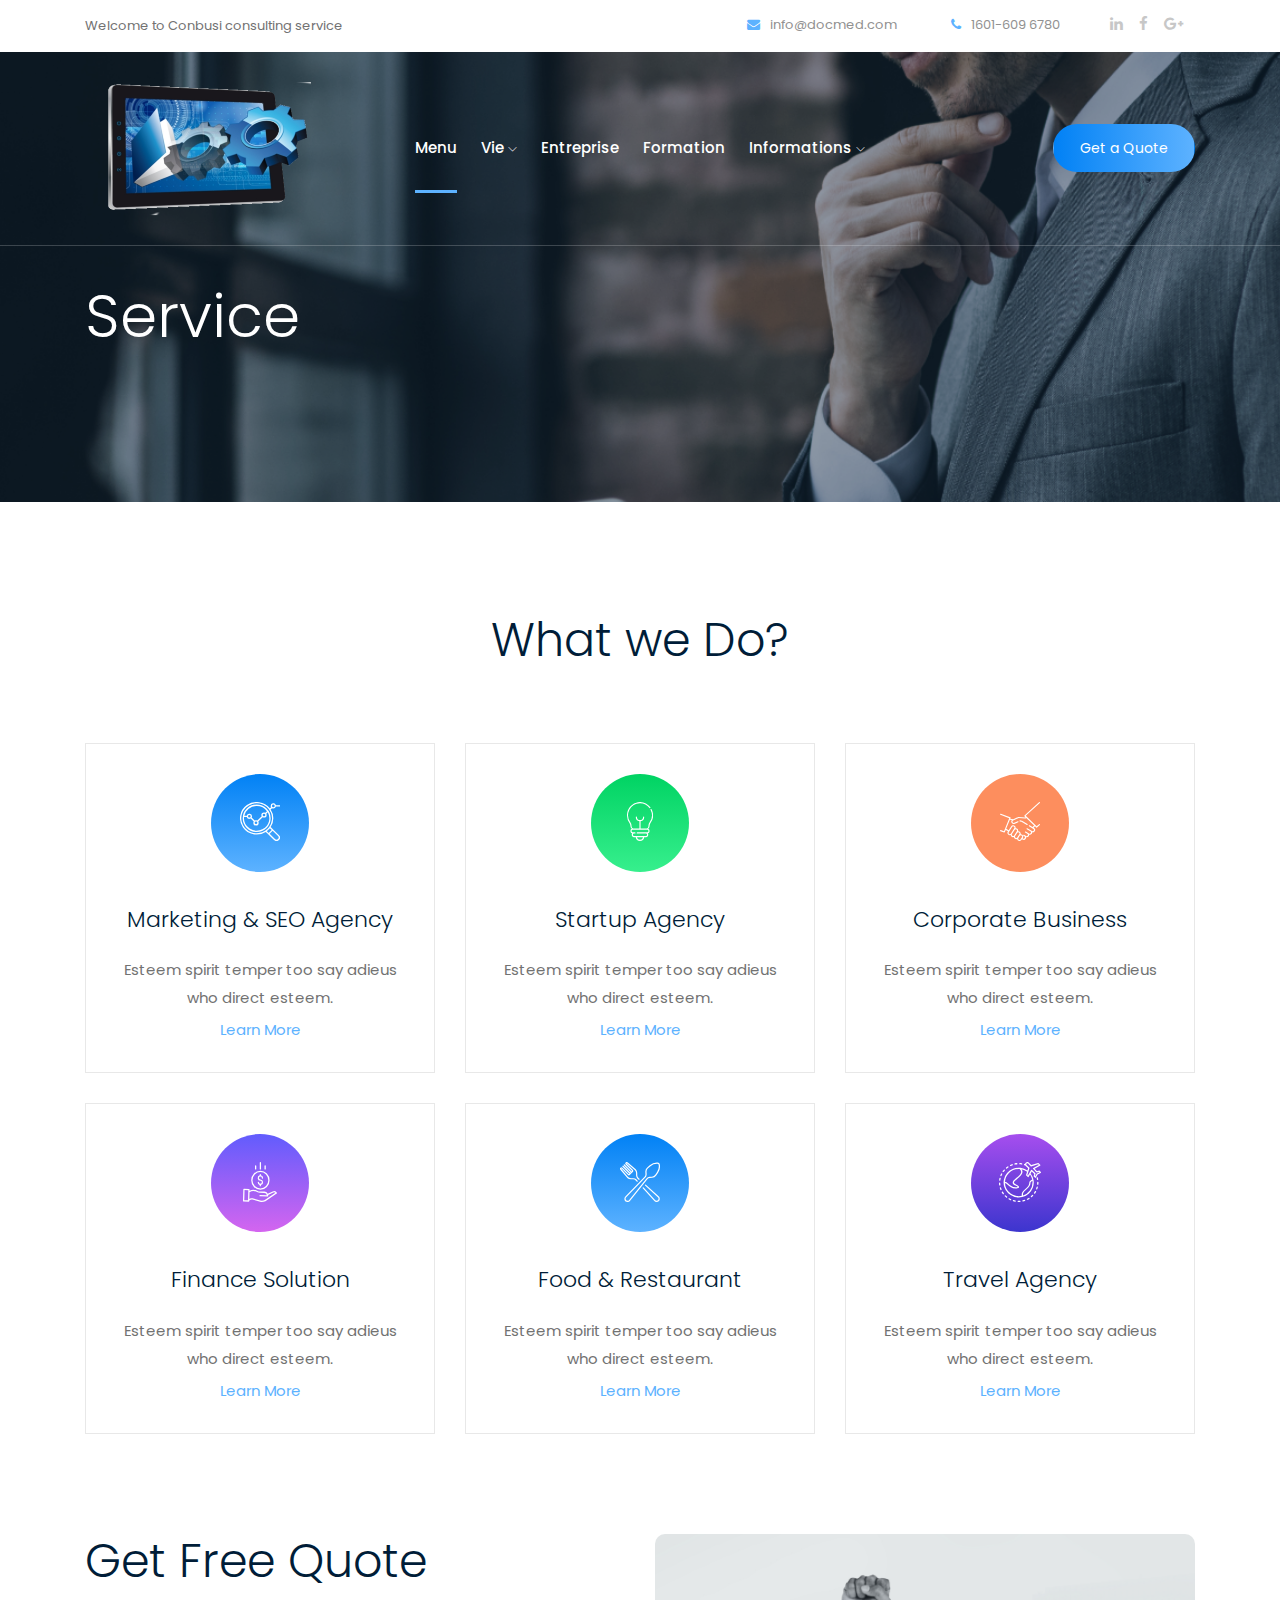
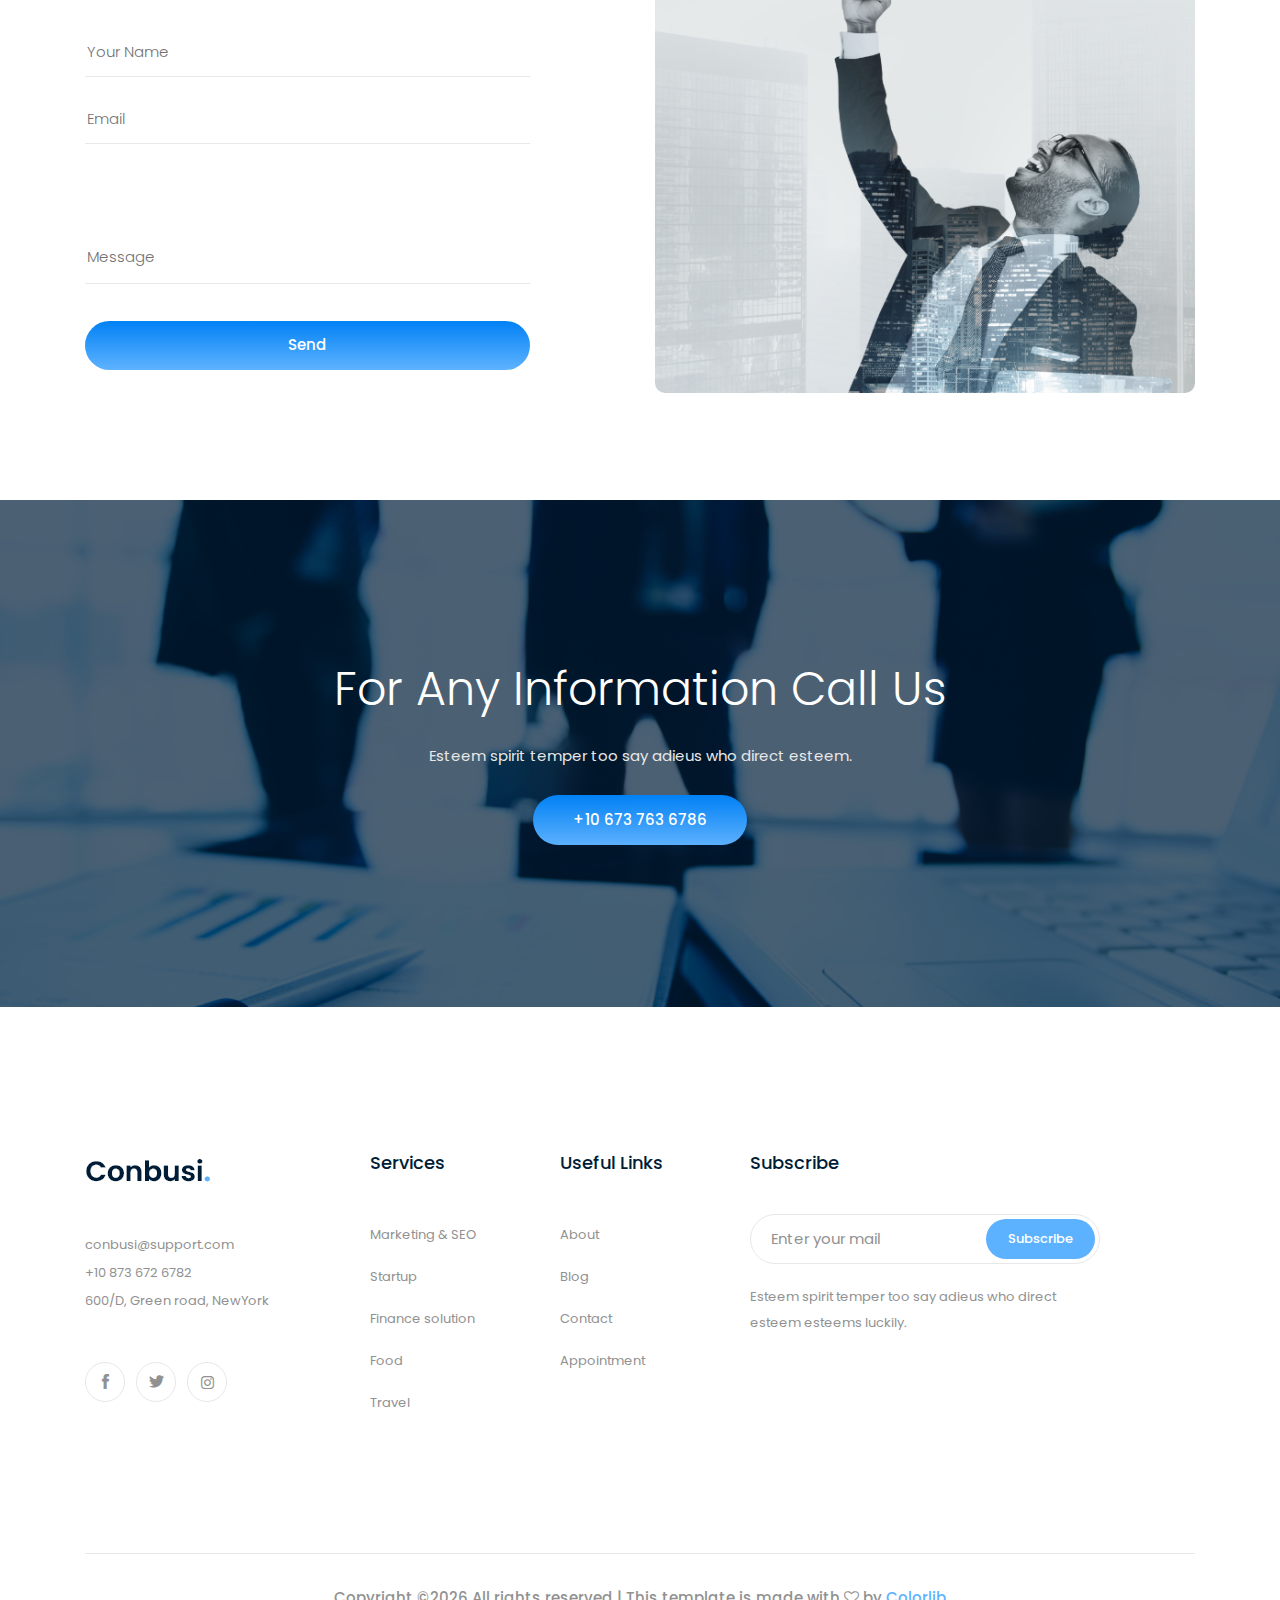
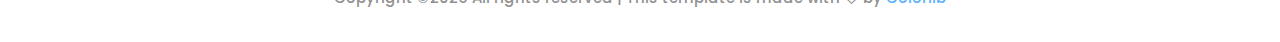
<file: conbusi/services.html>
<!doctype html>
<html class="no-js" lang="zxx">

<head>
    <meta charset="utf-8">
    <meta http-equiv="x-ua-compatible" content="ie=edge">
    <title>Consulting</title>
    <meta name="description" content="">
    <meta name="viewport" content="width=device-width, initial-scale=1">

    <!-- <link rel="manifest" href="site.webmanifest"> -->
    <link rel="shortcut icon" type="image/x-icon" href="img/favicon.png">
    <!-- Place favicon.ico in the root directory -->

    <!-- CSS here -->
    <link rel="stylesheet" href="css/bootstrap.min.css">
    <link rel="stylesheet" href="css/owl.carousel.min.css">
    <link rel="stylesheet" href="css/magnific-popup.css">
    <link rel="stylesheet" href="css/font-awesome.min.css">
    <link rel="stylesheet" href="css/themify-icons.css">
    <link rel="stylesheet" href="css/nice-select.css">
    <link rel="stylesheet" href="css/flaticon.css">
    <link rel="stylesheet" href="css/gijgo.css">
    <link rel="stylesheet" href="css/animate.css">
    <link rel="stylesheet" href="css/slick.css">
    <link rel="stylesheet" href="css/slicknav.css">
    <link rel="stylesheet" href="css/style.css">
    <!-- <link rel="stylesheet" href="css/responsive.css"> -->
</head>

<body>
    <!--[if lte IE 9]>
            <p class="browserupgrade">You are using an <strong>outdated</strong> browser. Please <a href="https://browsehappy.com/">upgrade your browser</a> to improve your experience and security.</p>
        <![endif]-->

    <!-- header-start -->
    <header>
        <div class="header-area ">
            <div class="header-top_area d-none d-lg-block">
                <div class="container">
                    <div class="row">
                        <div class="col-xl-5 col-md-5 ">
                            <div class="header_left">
                                <p>Welcome to Conbusi consulting service</p>
                            </div>
                        </div>
                        <div class="col-xl-7 col-md-7">
                            <div class="header_right d-flex">
                                    <div class="short_contact_list">
                                            <ul>
                                                <li><a href="#"> <i class="fa fa-envelope"></i> info@docmed.com</a></li>
                                                <li><a href="#"> <i class="fa fa-phone"></i> 1601-609 6780</a></li>
                                            </ul>
                                        </div>
                                        <div class="social_media_links">
                                            <a href="#">
                                                <i class="fa fa-linkedin"></i>
                                            </a>
                                            <a href="#">
                                                <i class="fa fa-facebook"></i>
                                            </a>
                                            <a href="#">
                                                <i class="fa fa-google-plus"></i>
                                            </a>
                                        </div>
                            </div>

                        </div>
                    </div>
                </div>
            </div>
            <div id="sticky-header" class="main-header-area">
                <div class="container">
                    <div class="header_bottom_border">
                        <div class="row align-items-center">
                            <div class="col-xl-3 col-lg-2">
                                <div class="logo">
                                    <a href="index.html">
                                        <img src="img/logo.png" alt="">
                                    </a>
                                </div>
                            </div>
                            <div class="col-xl-6 col-lg-7">
                                <div class="main-menu  d-none d-lg-block">
                                  <nav>
                                      <ul id="navigation">
                                          <li><a class="active" href="index.html">Menu</a></li>
                                          <li><a href="#">Vie <i class="ti-angle-down"></i></a>
                                              <ul class="submenu">
                                                      <li><a href="case_details.html">Projet</a></li>
                                                      <li><a href="about.html">Voyage</a></li>
                                              </ul>
                                          </li>
                                          <li><a href="services.html">Entreprise</a></li>
                                          <li><a href="study.html">Formation</a></li>
                                          <li><a href="#">Informations <i class="ti-angle-down"></i></a>
                                              <ul class="submenu">
                                                  <li><a href="blog.html"> Documents </a></li>
                                                  <li><a href="single-blog.html">Date</a></li>
                                              </ul>
                                          </li>

                                      </ul>
                                  </nav>
                                </div>
                            </div>
                            <div class="col-xl-3 col-lg-3 d-none d-lg-block">
                                <div class="Appointment">
                                    <div class="book_btn d-none d-lg-block">
                                        <a  href="#">Get a Quote</a>
                                    </div>
                                </div>
                            </div>
                            <div class="col-12">
                                <div class="mobile_menu d-block d-lg-none"></div>
                            </div>
                        </div>
                    </div>

                </div>
            </div>
        </div>
    </header>
    <!-- header-end -->

    <!-- bradcam_area  -->
    <div class="bradcam_area bradcam_bg_1">
            <div class="container">
                <div class="row">
                    <div class="col-xl-12">
                        <div class="bradcam_text">
                            <h3>service</h3>
                        </div>
                    </div>
                </div>
            </div>
        </div>
        <!--/ bradcam_area  -->

    <!-- service_area_start -->
    <div class="service_area">
        <div class="container">
            <div class="row">
                <div class="col-xl-12">
                    <div class="section_title text-center mb-50">
                        <h3>What we Do?</h3>
                    </div>
                </div>
            </div>
            <div class="row">
                <div class="col-xl-4 col-md-6 col-lg-4">
                    <div class="single_service text-center">
                        <div class="service_icon">
                            <img src="img/svg_icon/1.svg" alt="">
                        </div>
                        <h3>Marketing & SEO Agency</h3>
                        <p>Esteem spirit temper too say adieus who direct esteem.</p>
                        <a href="#" class="learn_more">Learn More</a>
                    </div>
                </div>
                <div class="col-xl-4 col-md-6 col-lg-4">
                    <div class="single_service text-center">
                        <div class="service_icon">
                            <img src="img/svg_icon/2.svg" alt="">
                        </div>
                        <h3>Startup Agency</h3>
                        <p>Esteem spirit temper too say adieus who direct esteem.</p>
                        <a href="#" class="learn_more">Learn More</a>
                    </div>
                </div>
                <div class="col-xl-4 col-md-6 col-lg-4">
                    <div class="single_service text-center">
                        <div class="service_icon">
                            <img src="img/svg_icon/3.svg" alt="">
                        </div>
                        <h3>Corporate Business</h3>
                        <p>Esteem spirit temper too say adieus who direct esteem.</p>
                        <a href="#" class="learn_more">Learn More</a>
                    </div>
                </div>
                <div class="col-xl-4 col-md-6 col-lg-4">
                    <div class="single_service text-center">
                        <div class="service_icon">
                            <img src="img/svg_icon/4.svg" alt="">
                        </div>
                        <h3>Finance Solution</h3>
                        <p>Esteem spirit temper too say adieus who direct esteem.</p>
                        <a href="#" class="learn_more">Learn More</a>
                    </div>
                </div>
                <div class="col-xl-4 col-md-6 col-lg-4">
                    <div class="single_service text-center">
                        <div class="service_icon">
                            <img src="img/svg_icon/5.svg" alt="">
                        </div>
                        <h3>Food & Restaurant</h3>
                        <p>Esteem spirit temper too say adieus who direct esteem.</p>
                        <a href="#" class="learn_more">Learn More</a>
                    </div>
                </div>
                <div class="col-xl-4 col-md-6 col-lg-4">
                    <div class="single_service text-center">
                        <div class="service_icon">
                            <img src="img/svg_icon/6.svg" alt="">
                        </div>
                        <h3>Travel Agency </h3>
                        <p>Esteem spirit temper too say adieus who direct esteem.</p>
                        <a href="#" class="learn_more">Learn More</a>
                    </div>
                </div>
            </div>
        </div>
    </div>
    <!-- service_area_end -->

    <div class="contact_form_quote">
        <div class="container">
            <div class="row">
                <div class="col-xl-5 col-lg-6">
                    <div class="form_wrap">
                            <h3>Get Free Quote</h3>
                            <form action="#">
                                <input type="text" placeholder="Your Name" >
                                <input type="email" placeholder="Email" >
                                <textarea name="#" id="" cols="30" rows="10" placeholder="Message" ></textarea>
                                <button class="boxed-btn3">Send</button>
                            </form>
                    </div>
                </div>
                <div class="col-xl-6 offset-xl-1 col-lg-6">
                    <div class="contact_thumb">
                        <img src="img/banner/contact_thumb.png" alt="">
                    </div>
                </div>
            </div>
        </div>
    </div>

    <!-- Information_area  -->
    <div class="Information_area overlay">
        <div class="container">
            <div class="row justify-content-center align-items-center">
                <div class="col-xl-8">
                    <div class="info_text text-center">
                        <h3>For Any Information Call Us</h3>
                        <p>Esteem spirit temper too say adieus who direct esteem.</p>
                        <a class="boxed-btn3" href="#">+10 673 763 6786</a>
                    </div>
                </div>
            </div>
        </div>
    </div>
    <!-- /Information_area  end -->

    <!-- footer start -->
    <footer class="footer">
        <div class="footer_top">
            <div class="container">
                <div class="row">
                    <div class="col-xl-3 col-md-6 col-lg-3">
                        <div class="footer_widget">
                            <div class="footer_logo">
                                <a href="#">
                                    <img src="img/footer_logo.png" alt="">
                                </a>
                            </div>
                            <p>
                                    <a href="#">conbusi@support.com</a> <br>
                                    +10 873 672 6782 <br>
                                    600/D, Green road, NewYork
                            </p>
                            <div class="socail_links">
                                <ul>
                                    <li>
                                        <a href="#">
                                            <i class="ti-facebook"></i>
                                        </a>
                                    </li>
                                    <li>
                                        <a href="#">
                                            <i class="ti-twitter-alt"></i>
                                        </a>
                                    </li>
                                    <li>
                                        <a href="#">
                                            <i class="fa fa-instagram"></i>
                                        </a>
                                    </li>
                                </ul>
                            </div>

                        </div>
                    </div>
                    <div class="col-xl-2 col-md-6 col-lg-3">
                        <div class="footer_widget">
                            <h3 class="footer_title">
                                    Services
                            </h3>
                            <ul>
                                <li><a href="#">Marketing & SEO</a></li>
                                <li><a href="#"> Startup</a></li>
                                <li><a href="#">Finance solution</a></li>
                                <li><a href="#">Food</a></li>
                                <li><a href="#">Travel</a></li>
                            </ul>

                        </div>
                    </div>
                    <div class="col-xl-2 col-md-6 col-lg-2">
                        <div class="footer_widget">
                            <h3 class="footer_title">
                                    Useful Links
                            </h3>
                            <ul>
                                <li><a href="#">About</a></li>
                                <li><a href="#">Blog</a></li>
                                <li><a href="#"> Contact</a></li>
                                <li><a href="#">Appointment</a></li>
                            </ul>
                        </div>
                    </div>
                    <div class="col-xl-4 col-md-6 col-lg-4">
                            <div class="footer_widget">
                                    <h3 class="footer_title">
                                            Subscribe
                                    </h3>
                                    <form action="#" class="newsletter_form">
                                        <input type="text" placeholder="Enter your mail">
                                        <button type="submit">Subscribe</button>
                                    </form>
                                    <p class="newsletter_text">Esteem spirit temper too say adieus who direct esteem esteems luckily.</p>
                                </div>
                    </div>
                </div>
            </div>
        </div>
        <div class="copy-right_text">
            <div class="container">
                <div class="footer_border"></div>
                <div class="row">
                    <div class="col-xl-12">
                        <p class="copy_right text-center">
                            <!-- Link back to Colorlib can't be removed. Template is licensed under CC BY 3.0. -->
Copyright &copy;<script>document.write(new Date().getFullYear());</script> All rights reserved | This template is made with <i class="fa fa-heart-o" aria-hidden="true"></i> by <a href="https://colorlib.com" target="_blank">Colorlib</a>
<!-- Link back to Colorlib can't be removed. Template is licensed under CC BY 3.0. -->
                        </p>
                    </div>
                </div>
            </div>
        </div>
    </footer>
    <!--/ footer end  -->

    <!-- link that opens popup -->


    <!-- JS here -->
    <script src="js/vendor/modernizr-3.5.0.min.js"></script>
    <script src="js/vendor/jquery-1.12.4.min.js"></script>
    <script src="js/popper.min.js"></script>
    <script src="js/bootstrap.min.js"></script>
    <script src="js/owl.carousel.min.js"></script>
    <script src="js/isotope.pkgd.min.js"></script>
    <script src="js/ajax-form.js"></script>
    <script src="js/waypoints.min.js"></script>
    <script src="js/jquery.counterup.min.js"></script>
    <script src="js/imagesloaded.pkgd.min.js"></script>
    <script src="js/scrollIt.js"></script>
    <script src="js/jquery.scrollUp.min.js"></script>
    <script src="js/wow.min.js"></script>
    <script src="js/nice-select.min.js"></script>
    <script src="js/jquery.slicknav.min.js"></script>
    <script src="js/jquery.magnific-popup.min.js"></script>
    <script src="js/plugins.js"></script>
    <script src="js/gijgo.min.js"></script>
    <script src="js/slick.min.js"></script>
    <!--contact js-->
    <script src="js/contact.js"></script>
    <script src="js/jquery.ajaxchimp.min.js"></script>
    <script src="js/jquery.form.js"></script>
    <script src="js/jquery.validate.min.js"></script>
    <script src="js/mail-script.js"></script>

    <script src="js/main.js"></script>
</body>

</html>
</file>
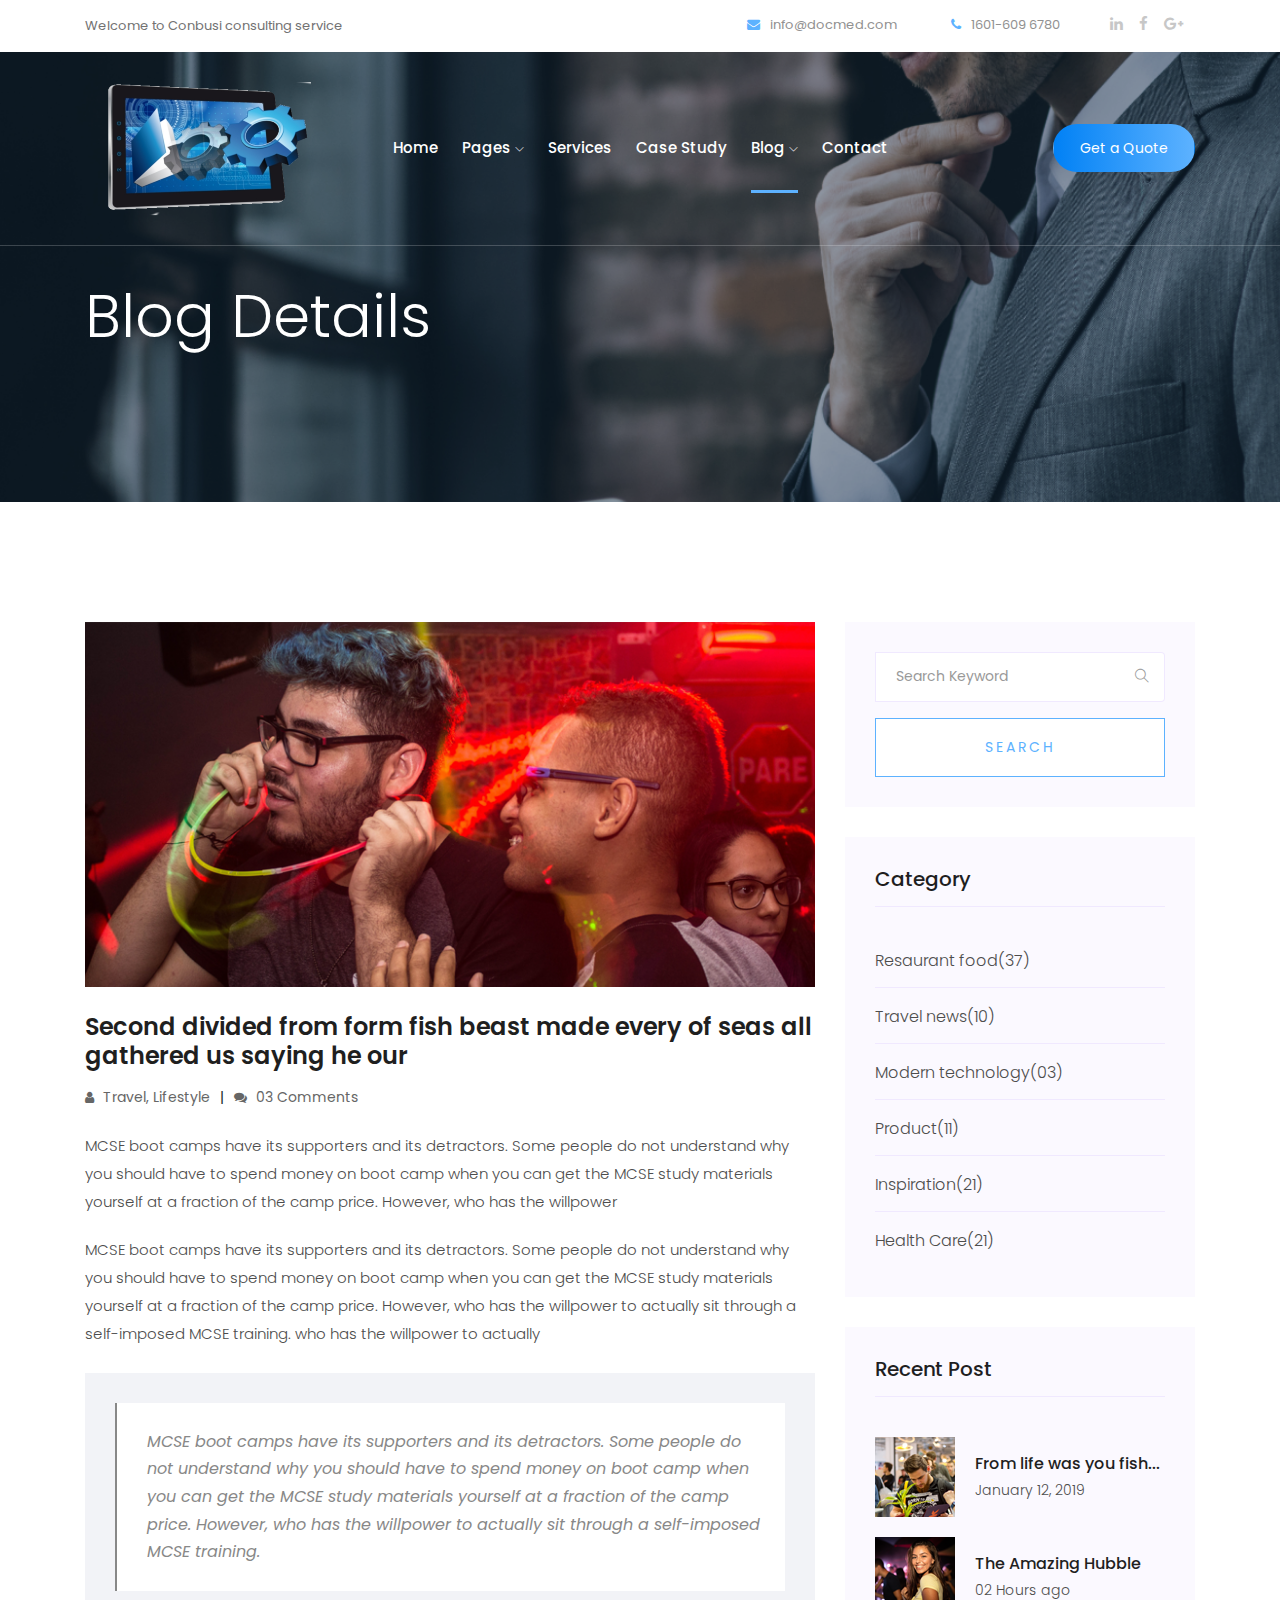
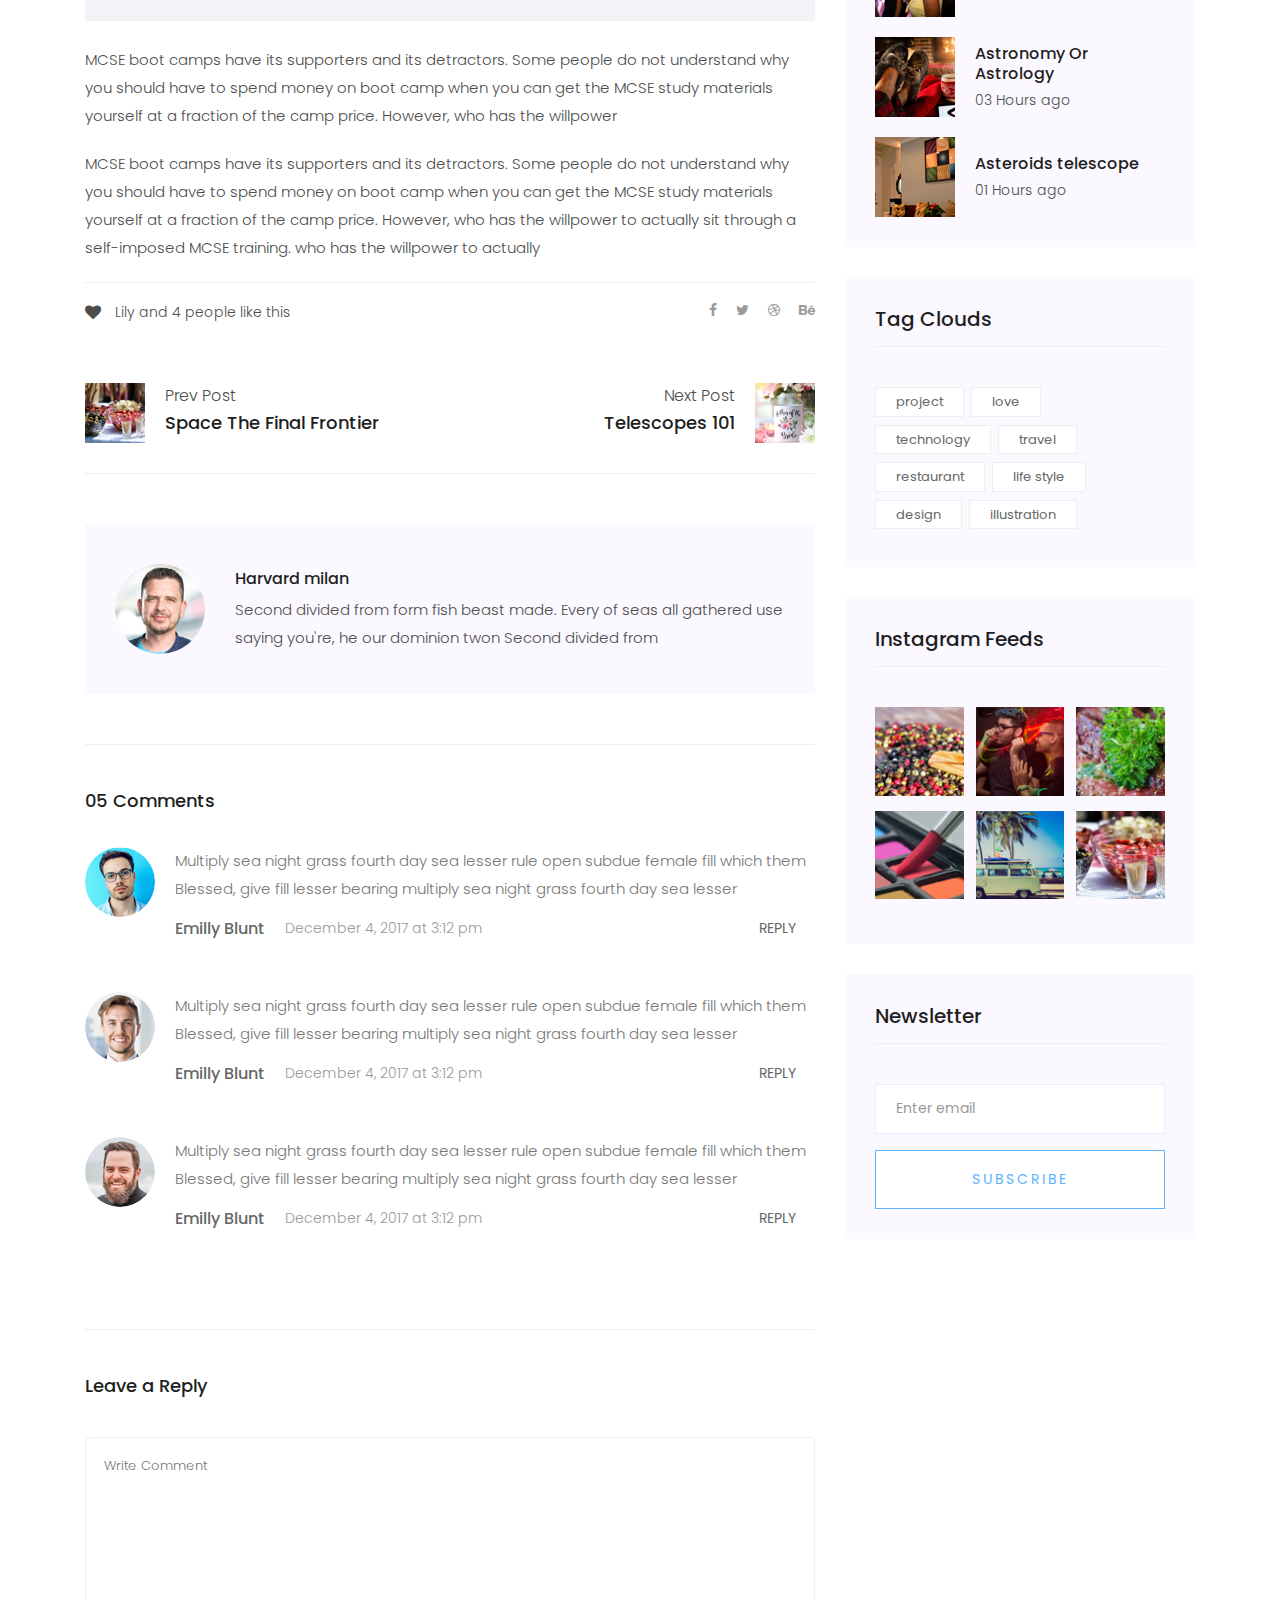
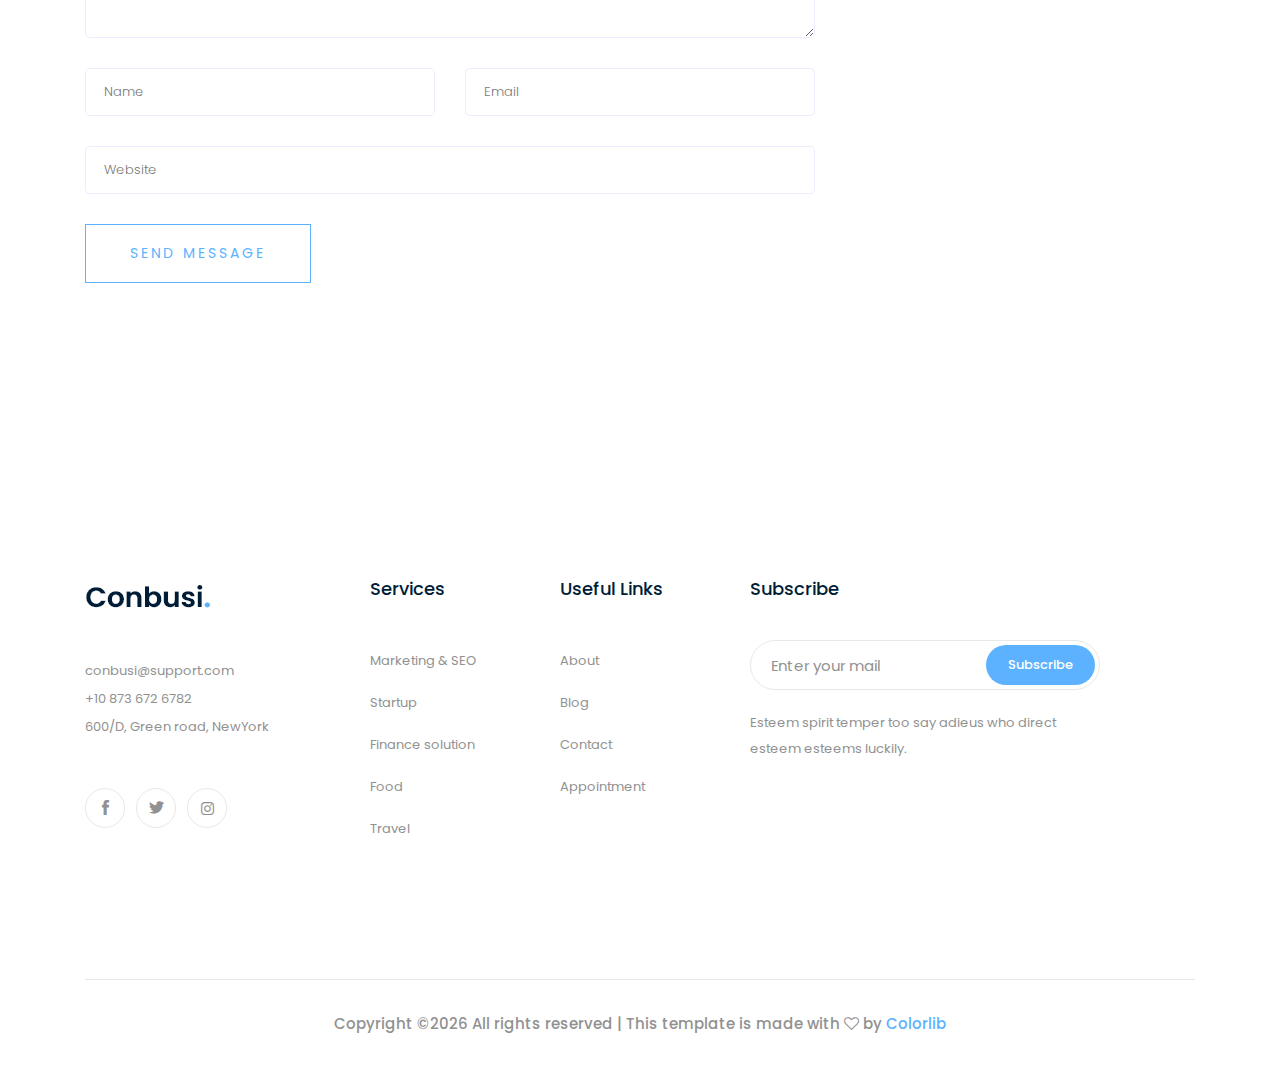
<file: conbusi/single-blog.html>
<!doctype html>
<html class="no-js" lang="zxx">

<head>
   <meta charset="utf-8">
   <meta http-equiv="x-ua-compatible" content="ie=edge">
   <title>Busicol</title>
   <meta name="description" content="">
   <meta name="viewport" content="width=device-width, initial-scale=1">

   <!-- <link rel="manifest" href="site.webmanifest"> -->
   <link rel="shortcut icon" type="image/x-icon" href="img/favicon.png">
   <!-- Place favicon.ico in the root directory -->

   <!-- CSS here -->
   <link rel="stylesheet" href="css/bootstrap.min.css">
   <link rel="stylesheet" href="css/owl.carousel.min.css">
   <link rel="stylesheet" href="css/magnific-popup.css">
   <link rel="stylesheet" href="css/font-awesome.min.css">
   <link rel="stylesheet" href="css/themify-icons.css">
   <link rel="stylesheet" href="css/nice-select.css">
   <link rel="stylesheet" href="css/flaticon.css">
   <link rel="stylesheet" href="css/gijgo.css">
   <link rel="stylesheet" href="css/animate.css">
   <link rel="stylesheet" href="css/slicknav.css">
   <link rel="stylesheet" href="css/style.css">
   <!-- <link rel="stylesheet" href="css/responsive.css"> -->
</head>

<body>
   <!--[if lte IE 9]>
            <p class="browserupgrade">You are using an <strong>outdated</strong> browser. Please <a href="https://browsehappy.com/">upgrade your browser</a> to improve your experience and security.</p>
        <![endif]-->
    <!-- header-start -->
    <header>
         <div class="header-area ">
             <div class="header-top_area d-none d-lg-block">
                 <div class="container">
                     <div class="row">
                         <div class="col-xl-5 col-md-5 ">
                             <div class="header_left">
                                 <p>Welcome to Conbusi consulting service</p>
                             </div>
                         </div>
                         <div class="col-xl-7 col-md-7">
                             <div class="header_right d-flex">
                                     <div class="short_contact_list">
                                             <ul>
                                                 <li><a href="#"> <i class="fa fa-envelope"></i> info@docmed.com</a></li>
                                                 <li><a href="#"> <i class="fa fa-phone"></i> 1601-609 6780</a></li>
                                             </ul>
                                         </div>
                                         <div class="social_media_links">
                                             <a href="#">
                                                 <i class="fa fa-linkedin"></i>
                                             </a>
                                             <a href="#">
                                                 <i class="fa fa-facebook"></i>
                                             </a>
                                             <a href="#">
                                                 <i class="fa fa-google-plus"></i>
                                             </a>
                                         </div>
                             </div>
 
                         </div>
                     </div>
                 </div>
             </div>
             <div id="sticky-header" class="main-header-area">
                 <div class="container">
                     <div class="header_bottom_border">
                         <div class="row align-items-center">
                             <div class="col-xl-3 col-lg-2">
                                 <div class="logo">
                                     <a href="index.html">
                                         <img src="img/logo.png" alt="">
                                     </a>
                                 </div>
                             </div>
                             <div class="col-xl-6 col-lg-7">
                                 <div class="main-menu  d-none d-lg-block">
                                     <nav>
                                         <ul id="navigation">
                                             <li><a href="index.html">home</a></li>
                                             <li><a href="#">pages <i class="ti-angle-down"></i></a>
                                                 <ul class="submenu">
                                                      <li><a href="case_details.html">case details</a></li>
                                                      <li><a href="about.html">about</a></li>
                                                      <li><a href="elements.html">elements</a></li>
                                                 </ul>
                                             </li>
                                             <li><a href="services.html">Services</a></li>
                                             <li><a href="study.html">Case study</a></li>
                                             <li><a class="active" href="#">blog <i class="ti-angle-down"></i></a>
                                                 <ul class="submenu">
                                                     <li><a href="blog.html">blog</a></li>
                                                     <li><a  href="single-blog.html">single-blog</a></li>
                                                 </ul>
                                             </li>
                                             <li><a href="contact.html">Contact</a></li>
                                         </ul>
                                     </nav>
                                 </div>
                             </div>
                             <div class="col-xl-3 col-lg-3 d-none d-lg-block">
                                 <div class="Appointment">
                                     <div class="book_btn d-none d-lg-block">
                                         <a  href="#">Get a Quote</a>
                                     </div>
                                 </div>
                             </div>
                             <div class="col-12">
                                 <div class="mobile_menu d-block d-lg-none"></div>
                             </div>
                         </div>
                     </div>
 
                 </div>
             </div>
         </div>
     </header>
     <!-- header-end -->
 
     <!-- bradcam_area  -->
     <div class="bradcam_area bradcam_bg_1">
             <div class="container">
                 <div class="row">
                     <div class="col-xl-12">
                         <div class="bradcam_text">
                             <h3>Blog Details</h3>
                         </div>
                     </div>
                 </div>
             </div>
         </div>
         <!--/ bradcam_area  -->

   <!--================Blog Area =================-->
   <section class="blog_area single-post-area section-padding">
      <div class="container">
         <div class="row">
            <div class="col-lg-8 posts-list">
               <div class="single-post">
                  <div class="feature-img">
                     <img class="img-fluid" src="img/blog/single_blog_1.png" alt="">
                  </div>
                  <div class="blog_details">
                     <h2>Second divided from form fish beast made every of seas
                        all gathered us saying he our
                     </h2>
                     <ul class="blog-info-link mt-3 mb-4">
                        <li><a href="#"><i class="fa fa-user"></i> Travel, Lifestyle</a></li>
                        <li><a href="#"><i class="fa fa-comments"></i> 03 Comments</a></li>
                     </ul>
                     <p class="excert">
                        MCSE boot camps have its supporters and its detractors. Some people do not understand why you
                        should have to spend money on boot camp when you can get the MCSE study materials yourself at a
                        fraction of the camp price. However, who has the willpower
                     </p>
                     <p>
                        MCSE boot camps have its supporters and its detractors. Some people do not understand why you
                        should have to spend money on boot camp when you can get the MCSE study materials yourself at a
                        fraction of the camp price. However, who has the willpower to actually sit through a
                        self-imposed MCSE training. who has the willpower to actually
                     </p>
                     <div class="quote-wrapper">
                        <div class="quotes">
                           MCSE boot camps have its supporters and its detractors. Some people do not understand why you
                           should have to spend money on boot camp when you can get the MCSE study materials yourself at
                           a fraction of the camp price. However, who has the willpower to actually sit through a
                           self-imposed MCSE training.
                        </div>
                     </div>
                     <p>
                        MCSE boot camps have its supporters and its detractors. Some people do not understand why you
                        should have to spend money on boot camp when you can get the MCSE study materials yourself at a
                        fraction of the camp price. However, who has the willpower
                     </p>
                     <p>
                        MCSE boot camps have its supporters and its detractors. Some people do not understand why you
                        should have to spend money on boot camp when you can get the MCSE study materials yourself at a
                        fraction of the camp price. However, who has the willpower to actually sit through a
                        self-imposed MCSE training. who has the willpower to actually
                     </p>
                  </div>
               </div>
               <div class="navigation-top">
                  <div class="d-sm-flex justify-content-between text-center">
                     <p class="like-info"><span class="align-middle"><i class="fa fa-heart"></i></span> Lily and 4
                        people like this</p>
                     <div class="col-sm-4 text-center my-2 my-sm-0">
                        <!-- <p class="comment-count"><span class="align-middle"><i class="fa fa-comment"></i></span> 06 Comments</p> -->
                     </div>
                     <ul class="social-icons">
                        <li><a href="#"><i class="fa fa-facebook-f"></i></a></li>
                        <li><a href="#"><i class="fa fa-twitter"></i></a></li>
                        <li><a href="#"><i class="fa fa-dribbble"></i></a></li>
                        <li><a href="#"><i class="fa fa-behance"></i></a></li>
                     </ul>
                  </div>
                  <div class="navigation-area">
                     <div class="row">
                        <div
                           class="col-lg-6 col-md-6 col-12 nav-left flex-row d-flex justify-content-start align-items-center">
                           <div class="thumb">
                              <a href="#">
                                 <img class="img-fluid" src="img/post/preview.png" alt="">
                              </a>
                           </div>
                           <div class="arrow">
                              <a href="#">
                                 <span class="lnr text-white ti-arrow-left"></span>
                              </a>
                           </div>
                           <div class="detials">
                              <p>Prev Post</p>
                              <a href="#">
                                 <h4>Space The Final Frontier</h4>
                              </a>
                           </div>
                        </div>
                        <div
                           class="col-lg-6 col-md-6 col-12 nav-right flex-row d-flex justify-content-end align-items-center">
                           <div class="detials">
                              <p>Next Post</p>
                              <a href="#">
                                 <h4>Telescopes 101</h4>
                              </a>
                           </div>
                           <div class="arrow">
                              <a href="#">
                                 <span class="lnr text-white ti-arrow-right"></span>
                              </a>
                           </div>
                           <div class="thumb">
                              <a href="#">
                                 <img class="img-fluid" src="img/post/next.png" alt="">
                              </a>
                           </div>
                        </div>
                     </div>
                  </div>
               </div>
               <div class="blog-author">
                  <div class="media align-items-center">
                     <img src="img/blog/author.png" alt="">
                     <div class="media-body">
                        <a href="#">
                           <h4>Harvard milan</h4>
                        </a>
                        <p>Second divided from form fish beast made. Every of seas all gathered use saying you're, he
                           our dominion twon Second divided from</p>
                     </div>
                  </div>
               </div>
               <div class="comments-area">
                  <h4>05 Comments</h4>
                  <div class="comment-list">
                     <div class="single-comment justify-content-between d-flex">
                        <div class="user justify-content-between d-flex">
                           <div class="thumb">
                              <img src="img/comment/comment_1.png" alt="">
                           </div>
                           <div class="desc">
                              <p class="comment">
                                 Multiply sea night grass fourth day sea lesser rule open subdue female fill which them
                                 Blessed, give fill lesser bearing multiply sea night grass fourth day sea lesser
                              </p>
                              <div class="d-flex justify-content-between">
                                 <div class="d-flex align-items-center">
                                    <h5>
                                       <a href="#">Emilly Blunt</a>
                                    </h5>
                                    <p class="date">December 4, 2017 at 3:12 pm </p>
                                 </div>
                                 <div class="reply-btn">
                                    <a href="#" class="btn-reply text-uppercase">reply</a>
                                 </div>
                              </div>
                           </div>
                        </div>
                     </div>
                  </div>
                  <div class="comment-list">
                     <div class="single-comment justify-content-between d-flex">
                        <div class="user justify-content-between d-flex">
                           <div class="thumb">
                              <img src="img/comment/comment_2.png" alt="">
                           </div>
                           <div class="desc">
                              <p class="comment">
                                 Multiply sea night grass fourth day sea lesser rule open subdue female fill which them
                                 Blessed, give fill lesser bearing multiply sea night grass fourth day sea lesser
                              </p>
                              <div class="d-flex justify-content-between">
                                 <div class="d-flex align-items-center">
                                    <h5>
                                       <a href="#">Emilly Blunt</a>
                                    </h5>
                                    <p class="date">December 4, 2017 at 3:12 pm </p>
                                 </div>
                                 <div class="reply-btn">
                                    <a href="#" class="btn-reply text-uppercase">reply</a>
                                 </div>
                              </div>
                           </div>
                        </div>
                     </div>
                  </div>
                  <div class="comment-list">
                     <div class="single-comment justify-content-between d-flex">
                        <div class="user justify-content-between d-flex">
                           <div class="thumb">
                              <img src="img/comment/comment_3.png" alt="">
                           </div>
                           <div class="desc">
                              <p class="comment">
                                 Multiply sea night grass fourth day sea lesser rule open subdue female fill which them
                                 Blessed, give fill lesser bearing multiply sea night grass fourth day sea lesser
                              </p>
                              <div class="d-flex justify-content-between">
                                 <div class="d-flex align-items-center">
                                    <h5>
                                       <a href="#">Emilly Blunt</a>
                                    </h5>
                                    <p class="date">December 4, 2017 at 3:12 pm </p>
                                 </div>
                                 <div class="reply-btn">
                                    <a href="#" class="btn-reply text-uppercase">reply</a>
                                 </div>
                              </div>
                           </div>
                        </div>
                     </div>
                  </div>
               </div>
               <div class="comment-form">
                  <h4>Leave a Reply</h4>
                  <form class="form-contact comment_form" action="#" id="commentForm">
                     <div class="row">
                        <div class="col-12">
                           <div class="form-group">
                              <textarea class="form-control w-100" name="comment" id="comment" cols="30" rows="9"
                                 placeholder="Write Comment"></textarea>
                           </div>
                        </div>
                        <div class="col-sm-6">
                           <div class="form-group">
                              <input class="form-control" name="name" id="name" type="text" placeholder="Name">
                           </div>
                        </div>
                        <div class="col-sm-6">
                           <div class="form-group">
                              <input class="form-control" name="email" id="email" type="email" placeholder="Email">
                           </div>
                        </div>
                        <div class="col-12">
                           <div class="form-group">
                              <input class="form-control" name="website" id="website" type="text" placeholder="Website">
                           </div>
                        </div>
                     </div>
                     <div class="form-group">
                        <button type="submit" class="button button-contactForm btn_1 boxed-btn">Send Message</button>
                     </div>
                  </form>
               </div>
            </div>
            <div class="col-lg-4">
               <div class="blog_right_sidebar">
                  <aside class="single_sidebar_widget search_widget">
                     <form action="#">
                        <div class="form-group">
                           <div class="input-group mb-3">
                              <input type="text" class="form-control" placeholder='Search Keyword'
                                 onfocus="this.placeholder = ''" onblur="this.placeholder = 'Search Keyword'">
                              <div class="input-group-append">
                                 <button class="btn" type="button"><i class="ti-search"></i></button>
                              </div>
                           </div>
                        </div>
                        <button class="button rounded-0 primary-bg text-white w-100 btn_1 boxed-btn"
                           type="submit">Search</button>
                     </form>
                  </aside>
                  <aside class="single_sidebar_widget post_category_widget">
                     <h4 class="widget_title">Category</h4>
                     <ul class="list cat-list">
                        <li>
                           <a href="#" class="d-flex">
                              <p>Resaurant food</p>
                              <p>(37)</p>
                           </a>
                        </li>
                        <li>
                           <a href="#" class="d-flex">
                              <p>Travel news</p>
                              <p>(10)</p>
                           </a>
                        </li>
                        <li>
                           <a href="#" class="d-flex">
                              <p>Modern technology</p>
                              <p>(03)</p>
                           </a>
                        </li>
                        <li>
                           <a href="#" class="d-flex">
                              <p>Product</p>
                              <p>(11)</p>
                           </a>
                        </li>
                        <li>
                           <a href="#" class="d-flex">
                              <p>Inspiration</p>
                              <p>(21)</p>
                           </a>
                        </li>
                        <li>
                           <a href="#" class="d-flex">
                              <p>Health Care</p>
                              <p>(21)</p>
                           </a>
                        </li>
                     </ul>
                  </aside>
                  <aside class="single_sidebar_widget popular_post_widget">
                     <h3 class="widget_title">Recent Post</h3>
                     <div class="media post_item">
                        <img src="img/post/post_1.png" alt="post">
                        <div class="media-body">
                           <a href="single-blog.html">
                              <h3>From life was you fish...</h3>
                           </a>
                           <p>January 12, 2019</p>
                        </div>
                     </div>
                     <div class="media post_item">
                        <img src="img/post/post_2.png" alt="post">
                        <div class="media-body">
                           <a href="single-blog.html">
                              <h3>The Amazing Hubble</h3>
                           </a>
                           <p>02 Hours ago</p>
                        </div>
                     </div>
                     <div class="media post_item">
                        <img src="img/post/post_3.png" alt="post">
                        <div class="media-body">
                           <a href="single-blog.html">
                              <h3>Astronomy Or Astrology</h3>
                           </a>
                           <p>03 Hours ago</p>
                        </div>
                     </div>
                     <div class="media post_item">
                        <img src="img/post/post_4.png" alt="post">
                        <div class="media-body">
                           <a href="single-blog.html">
                              <h3>Asteroids telescope</h3>
                           </a>
                           <p>01 Hours ago</p>
                        </div>
                     </div>
                  </aside>
                  <aside class="single_sidebar_widget tag_cloud_widget">
                     <h4 class="widget_title">Tag Clouds</h4>
                     <ul class="list">
                        <li>
                           <a href="#">project</a>
                        </li>
                        <li>
                           <a href="#">love</a>
                        </li>
                        <li>
                           <a href="#">technology</a>
                        </li>
                        <li>
                           <a href="#">travel</a>
                        </li>
                        <li>
                           <a href="#">restaurant</a>
                        </li>
                        <li>
                           <a href="#">life style</a>
                        </li>
                        <li>
                           <a href="#">design</a>
                        </li>
                        <li>
                           <a href="#">illustration</a>
                        </li>
                     </ul>
                  </aside>
                  <aside class="single_sidebar_widget instagram_feeds">
                     <h4 class="widget_title">Instagram Feeds</h4>
                     <ul class="instagram_row flex-wrap">
                        <li>
                           <a href="#">
                              <img class="img-fluid" src="img/post/post_5.png" alt="">
                           </a>
                        </li>
                        <li>
                           <a href="#">
                              <img class="img-fluid" src="img/post/post_6.png" alt="">
                           </a>
                        </li>
                        <li>
                           <a href="#">
                              <img class="img-fluid" src="img/post/post_7.png" alt="">
                           </a>
                        </li>
                        <li>
                           <a href="#">
                              <img class="img-fluid" src="img/post/post_8.png" alt="">
                           </a>
                        </li>
                        <li>
                           <a href="#">
                              <img class="img-fluid" src="img/post/post_9.png" alt="">
                           </a>
                        </li>
                        <li>
                           <a href="#">
                              <img class="img-fluid" src="img/post/post_10.png" alt="">
                           </a>
                        </li>
                     </ul>
                  </aside>
                  <aside class="single_sidebar_widget newsletter_widget">
                     <h4 class="widget_title">Newsletter</h4>
                     <form action="#">
                        <div class="form-group">
                           <input type="email" class="form-control" onfocus="this.placeholder = ''"
                              onblur="this.placeholder = 'Enter email'" placeholder='Enter email' required>
                        </div>
                        <button class="button rounded-0 primary-bg text-white w-100 btn_1 boxed-btn"
                           type="submit">Subscribe</button>
                     </form>
                  </aside>
               </div>
            </div>
         </div>
      </div>
   </section>
   <!--================ Blog Area end =================-->

    <!-- footer start -->
    <footer class="footer">
         <div class="footer_top">
             <div class="container">
                 <div class="row">
                     <div class="col-xl-3 col-md-6 col-lg-3">
                         <div class="footer_widget">
                             <div class="footer_logo">
                                 <a href="#">
                                     <img src="img/footer_logo.png" alt="">
                                 </a>
                             </div>
                             <p>
                                     <a href="#">conbusi@support.com</a> <br>
                                     +10 873 672 6782 <br>
                                     600/D, Green road, NewYork
                             </p>
                             <div class="socail_links">
                                 <ul>
                                     <li>
                                         <a href="#">
                                             <i class="ti-facebook"></i>
                                         </a>
                                     </li>
                                     <li>
                                         <a href="#">
                                             <i class="ti-twitter-alt"></i>
                                         </a>
                                     </li>
                                     <li>
                                         <a href="#">
                                             <i class="fa fa-instagram"></i>
                                         </a>
                                     </li>
                                 </ul>
                             </div>
 
                         </div>
                     </div>
                     <div class="col-xl-2 col-md-6 col-lg-3">
                         <div class="footer_widget">
                             <h3 class="footer_title">
                                     Services
                             </h3>
                             <ul>
                                 <li><a href="#">Marketing & SEO</a></li>
                                 <li><a href="#"> Startup</a></li>
                                 <li><a href="#">Finance solution</a></li>
                                 <li><a href="#">Food</a></li>
                                 <li><a href="#">Travel</a></li>
                             </ul>
 
                         </div>
                     </div>
                     <div class="col-xl-2 col-md-6 col-lg-2">
                         <div class="footer_widget">
                             <h3 class="footer_title">
                                     Useful Links
                             </h3>
                             <ul>
                                 <li><a href="#">About</a></li>
                                 <li><a href="#">Blog</a></li>
                                 <li><a href="#"> Contact</a></li>
                                 <li><a href="#">Appointment</a></li>
                             </ul>
                         </div>
                     </div>
                     <div class="col-xl-4 col-md-6 col-lg-4">
                             <div class="footer_widget">
                                     <h3 class="footer_title">
                                             Subscribe
                                     </h3>
                                     <form action="#" class="newsletter_form">
                                         <input type="text" placeholder="Enter your mail">
                                         <button type="submit">Subscribe</button>
                                     </form>
                                     <p class="newsletter_text">Esteem spirit temper too say adieus who direct esteem esteems luckily.</p>
                                 </div>
                     </div>
                 </div>
             </div>
         </div>
         <div class="copy-right_text">
             <div class="container">
                 <div class="footer_border"></div>
                 <div class="row">
                     <div class="col-xl-12">
                         <p class="copy_right text-center">
                             <!-- Link back to Colorlib can't be removed. Template is licensed under CC BY 3.0. -->
Copyright &copy;<script>document.write(new Date().getFullYear());</script> All rights reserved | This template is made with <i class="fa fa-heart-o" aria-hidden="true"></i> by <a href="https://colorlib.com" target="_blank">Colorlib</a>
<!-- Link back to Colorlib can't be removed. Template is licensed under CC BY 3.0. -->
                         </p>
                     </div>
                 </div>
             </div>
         </div>
     </footer>
     <!--/ footer end  -->


   <!-- JS here -->
   <script src="js/vendor/modernizr-3.5.0.min.js"></script>
   <script src="js/vendor/jquery-1.12.4.min.js"></script>
   <script src="js/popper.min.js"></script>
   <script src="js/bootstrap.min.js"></script>
   <script src="js/owl.carousel.min.js"></script>
   <script src="js/isotope.pkgd.min.js"></script>
   <script src="js/ajax-form.js"></script>
   <script src="js/waypoints.min.js"></script>
   <script src="js/jquery.counterup.min.js"></script>
   <script src="js/imagesloaded.pkgd.min.js"></script>
   <script src="js/scrollIt.js"></script>
   <script src="js/jquery.scrollUp.min.js"></script>
   <script src="js/wow.min.js"></script>
   <script src="js/nice-select.min.js"></script>
   <script src="js/jquery.slicknav.min.js"></script>
   <script src="js/jquery.magnific-popup.min.js"></script>
   <script src="js/plugins.js"></script>
   <script src="js/gijgo.min.js"></script>

   <!--contact js-->
   <script src="js/contact.js"></script>
   <script src="js/jquery.ajaxchimp.min.js"></script>
   <script src="js/jquery.form.js"></script>
   <script src="js/jquery.validate.min.js"></script>
   <script src="js/mail-script.js"></script>

   <script src="js/main.js"></script>
   <script>
      $('#datepicker').datepicker({
          iconsLibrary: 'fontawesome',
          icons: {
           rightIcon: '<span class="fa fa-caret-down"></span>'
       }
      });
      $('#datepicker2').datepicker({
          iconsLibrary: 'fontawesome',
          icons: {
           rightIcon: '<span class="fa fa-caret-down"></span>'
       }

      });
  </script>
</body>

</html>
</file>
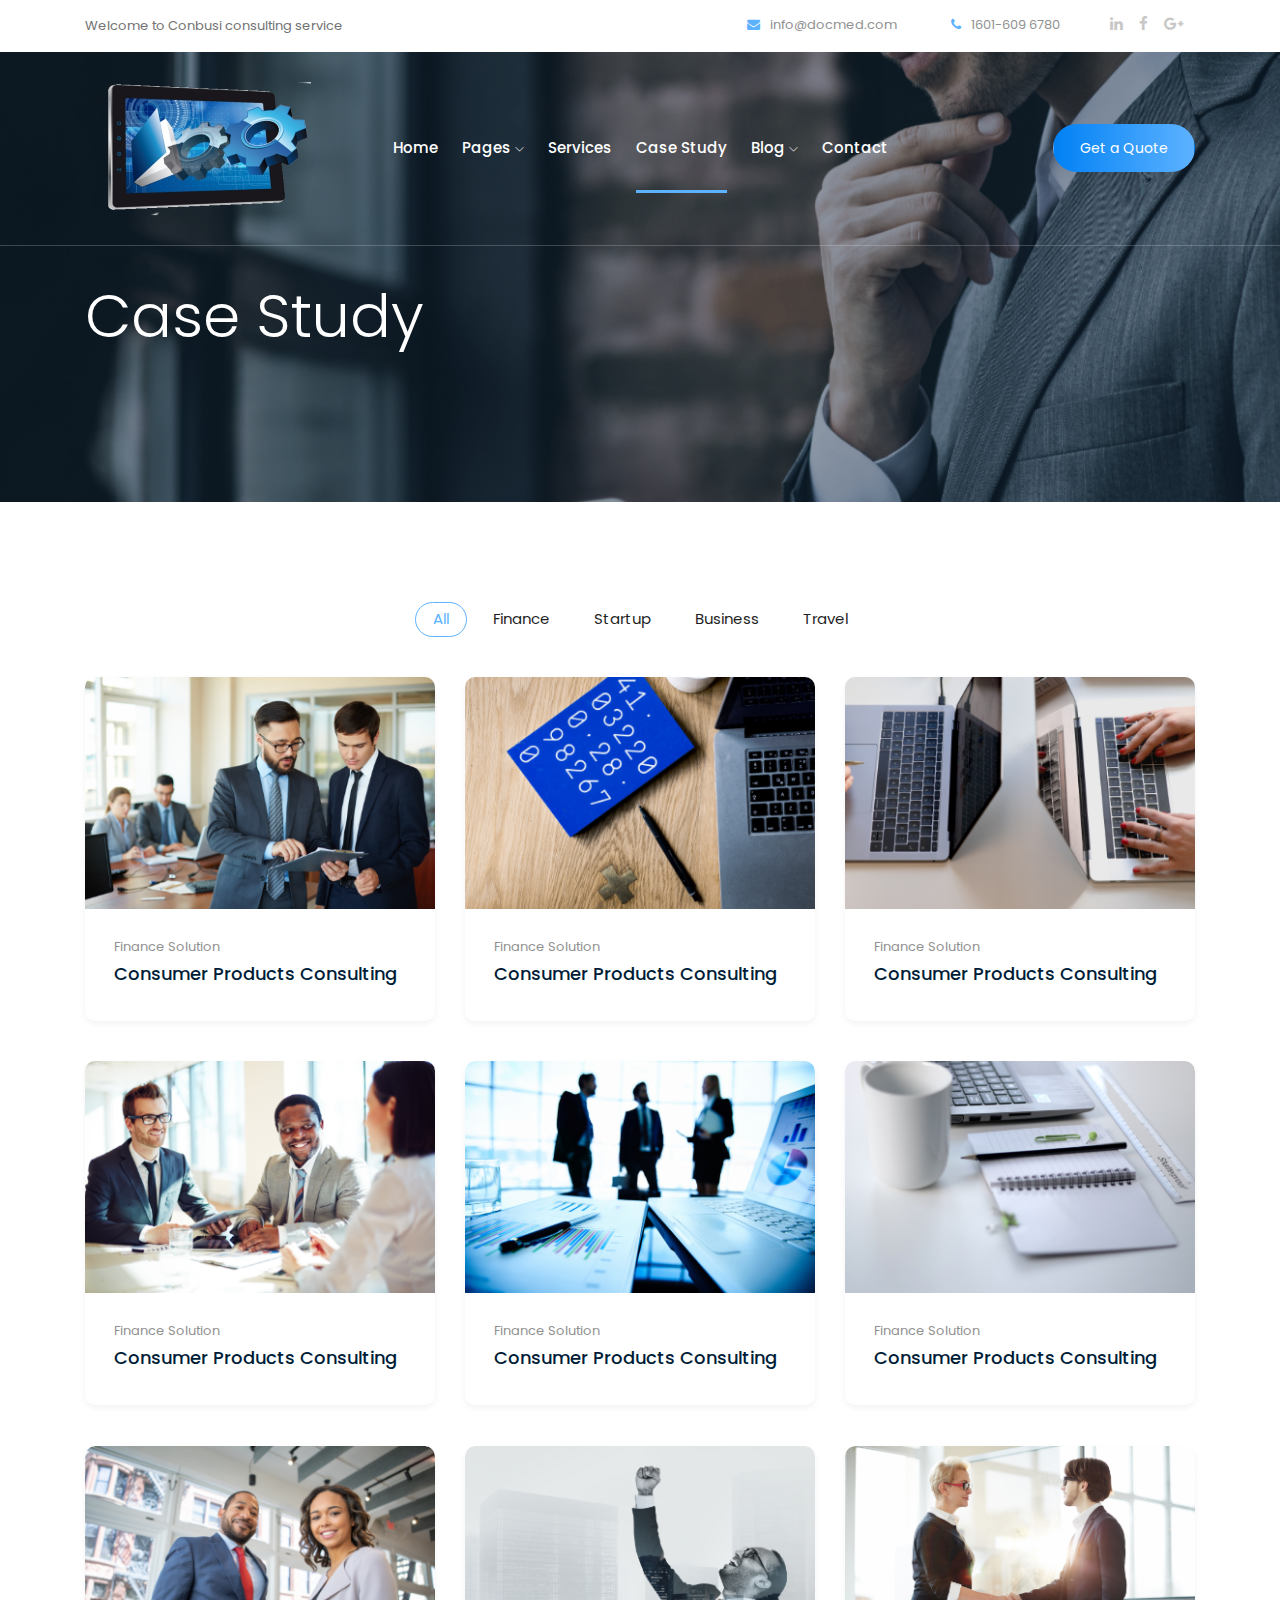
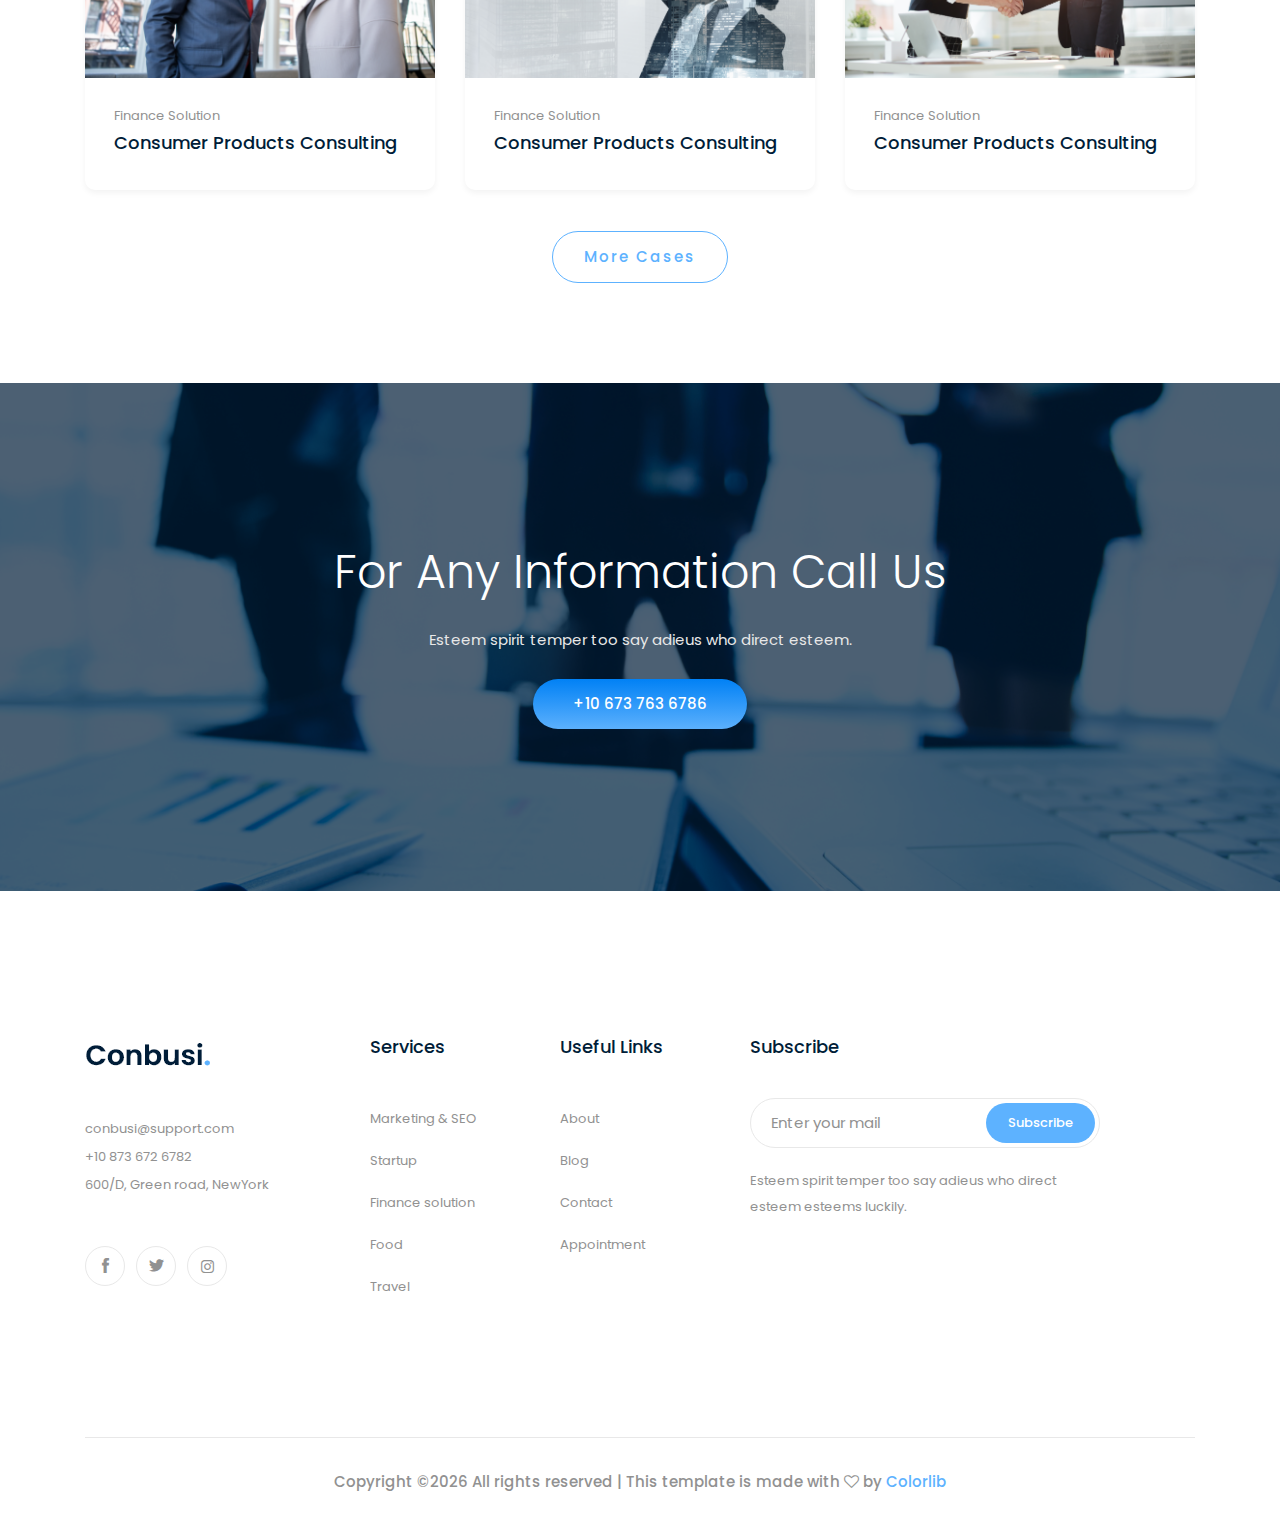
<file: conbusi/study.html>
<!doctype html>
<html class="no-js" lang="zxx">

<head>
    <meta charset="utf-8">
    <meta http-equiv="x-ua-compatible" content="ie=edge">
    <title>Consulting</title>
    <meta name="description" content="">
    <meta name="viewport" content="width=device-width, initial-scale=1">

    <!-- <link rel="manifest" href="site.webmanifest"> -->
    <link rel="shortcut icon" type="image/x-icon" href="img/favicon.png">
    <!-- Place favicon.ico in the root directory -->

    <!-- CSS here -->
    <link rel="stylesheet" href="css/bootstrap.min.css">
    <link rel="stylesheet" href="css/owl.carousel.min.css">
    <link rel="stylesheet" href="css/magnific-popup.css">
    <link rel="stylesheet" href="css/font-awesome.min.css">
    <link rel="stylesheet" href="css/themify-icons.css">
    <link rel="stylesheet" href="css/nice-select.css">
    <link rel="stylesheet" href="css/flaticon.css">
    <link rel="stylesheet" href="css/gijgo.css">
    <link rel="stylesheet" href="css/animate.css">
    <link rel="stylesheet" href="css/slick.css">
    <link rel="stylesheet" href="css/slicknav.css">
    <link rel="stylesheet" href="css/style.css">
    <!-- <link rel="stylesheet" href="css/responsive.css"> -->
</head>

<body>
    <!--[if lte IE 9]>
            <p class="browserupgrade">You are using an <strong>outdated</strong> browser. Please <a href="https://browsehappy.com/">upgrade your browser</a> to improve your experience and security.</p>
        <![endif]-->

    <!-- header-start -->
    <header>
        <div class="header-area ">
            <div class="header-top_area d-none d-lg-block">
                <div class="container">
                    <div class="row">
                        <div class="col-xl-5 col-md-5 ">
                            <div class="header_left">
                                <p>Welcome to Conbusi consulting service</p>
                            </div>
                        </div>
                        <div class="col-xl-7 col-md-7">
                            <div class="header_right d-flex">
                                <div class="short_contact_list">
                                    <ul>
                                        <li><a href="#"> <i class="fa fa-envelope"></i> info@docmed.com</a></li>
                                        <li><a href="#"> <i class="fa fa-phone"></i> 1601-609 6780</a></li>
                                    </ul>
                                </div>
                                <div class="social_media_links">
                                    <a href="#">
                                        <i class="fa fa-linkedin"></i>
                                    </a>
                                    <a href="#">
                                        <i class="fa fa-facebook"></i>
                                    </a>
                                    <a href="#">
                                        <i class="fa fa-google-plus"></i>
                                    </a>
                                </div>
                            </div>

                        </div>
                    </div>
                </div>
            </div>
            <div id="sticky-header" class="main-header-area">
                <div class="container">
                    <div class="header_bottom_border">
                        <div class="row align-items-center">
                            <div class="col-xl-3 col-lg-2">
                                <div class="logo">
                                    <a href="index.html">
                                        <img src="img/logo.png" alt="">
                                    </a>
                                </div>
                            </div>
                            <div class="col-xl-6 col-lg-7">
                                <div class="main-menu  d-none d-lg-block">
                                    <nav>
                                        <ul id="navigation">
                                            <li><a  href="index.html">home</a></li>
                                            <li><a href="#">pages <i class="ti-angle-down"></i></a>
                                                <ul class="submenu">
                                                    <li><a href="case_details.html">case details</a></li>
                                                    <li><a href="about.html">about</a></li>
                                                    <li><a href="elements.html">elements</a></li>
                                                </ul>
                                            </li>
                                            <li><a href="services.html">Services</a></li>
                                            <li><a class="active" href="study.html">Case study</a></li>
                                            <li><a href="#">blog <i class="ti-angle-down"></i></a>
                                                <ul class="submenu">
                                                    <li><a href="blog.html">blog</a></li>
                                                    <li><a href="single-blog.html">single-blog</a></li>
                                                </ul>
                                            </li>
                                            <li><a href="contact.html">Contact</a></li>
                                        </ul>
                                    </nav>
                                </div>
                            </div>
                            <div class="col-xl-3 col-lg-3 d-none d-lg-block">
                                <div class="Appointment">
                                    <div class="book_btn d-none d-lg-block">
                                        <a href="#">Get a Quote</a>
                                    </div>
                                </div>
                            </div>
                            <div class="col-12">
                                <div class="mobile_menu d-block d-lg-none"></div>
                            </div>
                        </div>
                    </div>

                </div>
            </div>
        </div>
    </header>
    <!-- header-end -->

    <!-- bradcam_area  -->
    <div class="bradcam_area bradcam_bg_1">
        <div class="container">
            <div class="row">
                <div class="col-xl-12">
                    <div class="bradcam_text">
                        <h3>Case Study</h3>
                    </div>
                </div>
            </div>
        </div>
    </div>
    <!--/ bradcam_area  -->

    <!-- case_study_area  -->
    <div class="case_study_area case_page">
        <div class="container">
            <div class="row">
                    <div class="col-xl-12">
                        <div class="portfolio-menu text-center">
                            <button class="active" data-filter="*">All</button>
                            <button data-filter=".cat1">Finance</button>
                            <button data-filter=".cat2">Startup</button>
                            <button data-filter=".cat3">Business</button>
                            <button data-filter=".cat4">Travel</button>
                        </div>
                    </div>
                </div>
            <div class="row grid">
                <div class="col-xl-4 grid-item cat1 cat3">
                    <div class="single_case">
                        <div class="case_thumb">
                            <img src="img/case/1.png" alt="">
                        </div>
                        <div class="case_heading">
                            <span>Finance Solution</span>
                            <h3><a href="#">Consumer Products Consulting</a></h3>
                        </div>
                    </div>
                </div>
                <div class="col-xl-4 grid-item cat2 cat1">
                    <div class="single_case">
                        <div class="case_thumb">
                            <img src="img/case/2.png" alt="">
                        </div>
                        <div class="case_heading">
                            <span>Finance Solution</span>
                            <h3><a href="#">Consumer Products Consulting</a></h3>
                        </div>
                    </div>
                </div>
                <div class="col-xl-4 grid-item cat3 cat2 cat4">
                    <div class="single_case">
                        <div class="case_thumb">
                            <img src="img/case/3.png" alt="">
                        </div>
                        <div class="case_heading">
                            <span>Finance Solution</span>
                            <h3><a href="#">Consumer Products Consulting</a></h3>
                        </div>
                    </div>
                </div>
                <div class="col-xl-4 grid-item cat1 cat2">
                    <div class="single_case">
                        <div class="case_thumb">
                            <img src="img/case/4.png" alt="">
                        </div>
                        <div class="case_heading">
                            <span>Finance Solution</span>
                            <h3><a href="#">Consumer Products Consulting</a></h3>
                        </div>
                    </div>
                </div>
                <div class="col-xl-4 grid-item cat4 cat3">
                    <div class="single_case">
                        <div class="case_thumb">
                            <img src="img/case/5.png" alt="">
                        </div>
                        <div class="case_heading">
                            <span>Finance Solution</span>
                            <h3><a href="#">Consumer Products Consulting</a></h3>
                        </div>
                    </div>
                </div>
                <div class="col-xl-4 grid-item cat1 cat3 cat2 cat4">
                    <div class="single_case">
                        <div class="case_thumb">
                            <img src="img/case/6.png" alt="">
                        </div>
                        <div class="case_heading">
                            <span>Finance Solution</span>
                            <h3><a href="#">Consumer Products Consulting</a></h3>
                        </div>
                    </div>
                </div>
                <div class="col-xl-4 grid-item cat1 cat3 cat2">
                    <div class="single_case">
                        <div class="case_thumb">
                            <img src="img/case/7.png" alt="">
                        </div>
                        <div class="case_heading">
                            <span>Finance Solution</span>
                            <h3><a href="#">Consumer Products Consulting</a></h3>
                        </div>
                    </div>
                </div>
                <div class="col-xl-4 grid-item cat3">
                    <div class="single_case">
                        <div class="case_thumb">
                            <img src="img/case/8.png" alt="">
                        </div>
                        <div class="case_heading">
                            <span>Finance Solution</span>
                            <h3><a href="#">Consumer Products Consulting</a></h3>
                        </div>
                    </div>
                </div>
                <div class="col-xl-4 grid-item cat3">
                    <div class="single_case">
                        <div class="case_thumb">
                            <img src="img/case/9.png" alt="">
                        </div>
                        <div class="case_heading">
                            <span>Finance Solution</span>
                            <h3><a href="#">Consumer Products Consulting</a></h3>
                        </div>
                    </div>
                </div>
            </div>
            <div class="row">
                <div class="col-xl-12">
                    <div class="more_close_btn text-center">
                        <a href="case_details.html" class="boxed-btn3-line">More Cases</a>
                    </div>
                </div>
            </div>
        </div>
    </div>
    <!-- /case_study_area  -->

    <!-- Information_area  -->
    <div class="Information_area overlay">
        <div class="container">
            <div class="row justify-content-center align-items-center">
                <div class="col-xl-8">
                    <div class="info_text text-center">
                        <h3>For Any Information Call Us</h3>
                        <p>Esteem spirit temper too say adieus who direct esteem.</p>
                        <a class="boxed-btn3" href="#">+10 673 763 6786</a>
                    </div>
                </div>
            </div>
        </div>
    </div>
    <!-- /Information_area  end -->

    <!-- footer start -->
    <footer class="footer">
        <div class="footer_top">
            <div class="container">
                <div class="row">
                    <div class="col-xl-3 col-md-6 col-lg-3">
                        <div class="footer_widget">
                            <div class="footer_logo">
                                <a href="#">
                                    <img src="img/footer_logo.png" alt="">
                                </a>
                            </div>
                            <p>
                                <a href="#">conbusi@support.com</a> <br>
                                +10 873 672 6782 <br>
                                600/D, Green road, NewYork
                            </p>
                            <div class="socail_links">
                                <ul>
                                    <li>
                                        <a href="#">
                                            <i class="ti-facebook"></i>
                                        </a>
                                    </li>
                                    <li>
                                        <a href="#">
                                            <i class="ti-twitter-alt"></i>
                                        </a>
                                    </li>
                                    <li>
                                        <a href="#">
                                            <i class="fa fa-instagram"></i>
                                        </a>
                                    </li>
                                </ul>
                            </div>

                        </div>
                    </div>
                    <div class="col-xl-2 col-md-6 col-lg-3">
                        <div class="footer_widget">
                            <h3 class="footer_title">
                                Services
                            </h3>
                            <ul>
                                <li><a href="#">Marketing & SEO</a></li>
                                <li><a href="#"> Startup</a></li>
                                <li><a href="#">Finance solution</a></li>
                                <li><a href="#">Food</a></li>
                                <li><a href="#">Travel</a></li>
                            </ul>

                        </div>
                    </div>
                    <div class="col-xl-2 col-md-6 col-lg-2">
                        <div class="footer_widget">
                            <h3 class="footer_title">
                                Useful Links
                            </h3>
                            <ul>
                                <li><a href="#">About</a></li>
                                <li><a href="#">Blog</a></li>
                                <li><a href="#"> Contact</a></li>
                                <li><a href="#">Appointment</a></li>
                            </ul>
                        </div>
                    </div>
                    <div class="col-xl-4 col-md-6 col-lg-4">
                        <div class="footer_widget">
                            <h3 class="footer_title">
                                Subscribe
                            </h3>
                            <form action="#" class="newsletter_form">
                                <input type="text" placeholder="Enter your mail">
                                <button type="submit">Subscribe</button>
                            </form>
                            <p class="newsletter_text">Esteem spirit temper too say adieus who direct esteem esteems
                                luckily.</p>
                        </div>
                    </div>
                </div>
            </div>
        </div>
        <div class="copy-right_text">
            <div class="container">
                <div class="footer_border"></div>
                <div class="row">
                    <div class="col-xl-12">
                        <p class="copy_right text-center">
                            <!-- Link back to Colorlib can't be removed. Template is licensed under CC BY 3.0. -->
Copyright &copy;<script>document.write(new Date().getFullYear());</script> All rights reserved | This template is made with <i class="fa fa-heart-o" aria-hidden="true"></i> by <a href="https://colorlib.com" target="_blank">Colorlib</a>
<!-- Link back to Colorlib can't be removed. Template is licensed under CC BY 3.0. -->
                        </p>
                    </div>
                </div>
            </div>
        </div>
    </footer>
    <!--/ footer end  -->

    <!-- link that opens popup -->


    <!-- JS here -->
    <script src="js/vendor/modernizr-3.5.0.min.js"></script>
    <script src="js/vendor/jquery-1.12.4.min.js"></script>
    <script src="js/popper.min.js"></script>
    <script src="js/bootstrap.min.js"></script>
    <script src="js/owl.carousel.min.js"></script>
    <script src="js/isotope.pkgd.min.js"></script>
    <script src="js/ajax-form.js"></script>
    <script src="js/waypoints.min.js"></script>
    <script src="js/jquery.counterup.min.js"></script>
    <script src="js/imagesloaded.pkgd.min.js"></script>
    <script src="js/scrollIt.js"></script>
    <script src="js/jquery.scrollUp.min.js"></script>
    <script src="js/wow.min.js"></script>
    <script src="js/nice-select.min.js"></script>
    <script src="js/jquery.slicknav.min.js"></script>
    <script src="js/jquery.magnific-popup.min.js"></script>
    <script src="js/plugins.js"></script>
    <script src="js/gijgo.min.js"></script>
    <script src="js/slick.min.js"></script>
    <!--contact js-->
    <script src="js/contact.js"></script>
    <script src="js/jquery.ajaxchimp.min.js"></script>
    <script src="js/jquery.form.js"></script>
    <script src="js/jquery.validate.min.js"></script>
    <script src="js/mail-script.js"></script>

    <script src="js/main.js"></script>
</body>

</html>
</file>
<file: conbusi/css/themify-icons.css>
@font-face {
	font-family: 'themify';
	src:url('../fonts/themify.eot?-fvbane');
	src:url('../fonts/themify.eot?#iefix-fvbane') format('embedded-opentype'),
		url('../fonts/themify.woff?-fvbane') format('woff'),
		url('../fonts/themify.ttf?-fvbane') format('truetype'),
		url('../fonts/themify.svg?-fvbane#themify') format('svg');
	font-weight: normal;
	font-style: normal;
}

[class^="ti-"], [class*=" ti-"] {
	font-family: 'themify';
	/* speak: none; */
	font-style: normal;
	font-weight: normal;
	font-variant: normal;
	text-transform: none;
	line-height: 1;

	/* Better Font Rendering =========== */
	-webkit-font-smoothing: antialiased;
	-moz-osx-font-smoothing: grayscale;
}

.ti-wand:before {
	content: "\e600";
}
.ti-volume:before {
	content: "\e601";
}
.ti-user:before {
	content: "\e602";
}
.ti-unlock:before {
	content: "\e603";
}
.ti-unlink:before {
	content: "\e604";
}
.ti-trash:before {
	content: "\e605";
}
.ti-thought:before {
	content: "\e606";
}
.ti-target:before {
	content: "\e607";
}
.ti-tag:before {
	content: "\e608";
}
.ti-tablet:before {
	content: "\e609";
}
.ti-star:before {
	content: "\e60a";
}
.ti-spray:before {
	content: "\e60b";
}
.ti-signal:before {
	content: "\e60c";
}
.ti-shopping-cart:before {
	content: "\e60d";
}
.ti-shopping-cart-full:before {
	content: "\e60e";
}
.ti-settings:before {
	content: "\e60f";
}
.ti-search:before {
	content: "\e610";
}
.ti-zoom-in:before {
	content: "\e611";
}
.ti-zoom-out:before {
	content: "\e612";
}
.ti-cut:before {
	content: "\e613";
}
.ti-ruler:before {
	content: "\e614";
}
.ti-ruler-pencil:before {
	content: "\e615";
}
.ti-ruler-alt:before {
	content: "\e616";
}
.ti-bookmark:before {
	content: "\e617";
}
.ti-bookmark-alt:before {
	content: "\e618";
}
.ti-reload:before {
	content: "\e619";
}
.ti-plus:before {
	content: "\e61a";
}
.ti-pin:before {
	content: "\e61b";
}
.ti-pencil:before {
	content: "\e61c";
}
.ti-pencil-alt:before {
	content: "\e61d";
}
.ti-paint-roller:before {
	content: "\e61e";
}
.ti-paint-bucket:before {
	content: "\e61f";
}
.ti-na:before {
	content: "\e620";
}
.ti-mobile:before {
	content: "\e621";
}
.ti-minus:before {
	content: "\e622";
}
.ti-medall:before {
	content: "\e623";
}
.ti-medall-alt:before {
	content: "\e624";
}
.ti-marker:before {
	content: "\e625";
}
.ti-marker-alt:before {
	content: "\e626";
}
.ti-arrow-up:before {
	content: "\e627";
}
.ti-arrow-right:before {
	content: "\e628";
}
.ti-arrow-left:before {
	content: "\e629";
}
.ti-arrow-down:before {
	content: "\e62a";
}
.ti-lock:before {
	content: "\e62b";
}
.ti-location-arrow:before {
	content: "\e62c";
}
.ti-link:before {
	content: "\e62d";
}
.ti-layout:before {
	content: "\e62e";
}
.ti-layers:before {
	content: "\e62f";
}
.ti-layers-alt:before {
	content: "\e630";
}
.ti-key:before {
	content: "\e631";
}
.ti-import:before {
	content: "\e632";
}
.ti-image:before {
	content: "\e633";
}
.ti-heart:before {
	content: "\e634";
}
.ti-heart-broken:before {
	content: "\e635";
}
.ti-hand-stop:before {
	content: "\e636";
}
.ti-hand-open:before {
	content: "\e637";
}
.ti-hand-drag:before {
	content: "\e638";
}
.ti-folder:before {
	content: "\e639";
}
.ti-flag:before {
	content: "\e63a";
}
.ti-flag-alt:before {
	content: "\e63b";
}
.ti-flag-alt-2:before {
	content: "\e63c";
}
.ti-eye:before {
	content: "\e63d";
}
.ti-export:before {
	content: "\e63e";
}
.ti-exchange-vertical:before {
	content: "\e63f";
}
.ti-desktop:before {
	content: "\e640";
}
.ti-cup:before {
	content: "\e641";
}
.ti-crown:before {
	content: "\e642";
}
.ti-comments:before {
	content: "\e643";
}
.ti-comment:before {
	content: "\e644";
}
.ti-comment-alt:before {
	content: "\e645";
}
.ti-close:before {
	content: "\e646";
}
.ti-clip:before {
	content: "\e647";
}
.ti-angle-up:before {
	content: "\e648";
}
.ti-angle-right:before {
	content: "\e649";
}
.ti-angle-left:before {
	content: "\e64a";
}
.ti-angle-down:before {
	content: "\e64b";
}
.ti-check:before {
	content: "\e64c";
}
.ti-check-box:before {
	content: "\e64d";
}
.ti-camera:before {
	content: "\e64e";
}
.ti-announcement:before {
	content: "\e64f";
}
.ti-brush:before {
	content: "\e650";
}
.ti-briefcase:before {
	content: "\e651";
}
.ti-bolt:before {
	content: "\e652";
}
.ti-bolt-alt:before {
	content: "\e653";
}
.ti-blackboard:before {
	content: "\e654";
}
.ti-bag:before {
	content: "\e655";
}
.ti-move:before {
	content: "\e656";
}
.ti-arrows-vertical:before {
	content: "\e657";
}
.ti-arrows-horizontal:before {
	content: "\e658";
}
.ti-fullscreen:before {
	content: "\e659";
}
.ti-arrow-top-right:before {
	content: "\e65a";
}
.ti-arrow-top-left:before {
	content: "\e65b";
}
.ti-arrow-circle-up:before {
	content: "\e65c";
}
.ti-arrow-circle-right:before {
	content: "\e65d";
}
.ti-arrow-circle-left:before {
	content: "\e65e";
}
.ti-arrow-circle-down:before {
	content: "\e65f";
}
.ti-angle-double-up:before {
	content: "\e660";
}
.ti-angle-double-right:before {
	content: "\e661";
}
.ti-angle-double-left:before {
	content: "\e662";
}
.ti-angle-double-down:before {
	content: "\e663";
}
.ti-zip:before {
	content: "\e664";
}
.ti-world:before {
	content: "\e665";
}
.ti-wheelchair:before {
	content: "\e666";
}
.ti-view-list:before {
	content: "\e667";
}
.ti-view-list-alt:before {
	content: "\e668";
}
.ti-view-grid:before {
	content: "\e669";
}
.ti-uppercase:before {
	content: "\e66a";
}
.ti-upload:before {
	content: "\e66b";
}
.ti-underline:before {
	content: "\e66c";
}
.ti-truck:before {
	content: "\e66d";
}
.ti-timer:before {
	content: "\e66e";
}
.ti-ticket:before {
	content: "\e66f";
}
.ti-thumb-up:before {
	content: "\e670";
}
.ti-thumb-down:before {
	content: "\e671";
}
.ti-text:before {
	content: "\e672";
}
.ti-stats-up:before {
	content: "\e673";
}
.ti-stats-down:before {
	content: "\e674";
}
.ti-split-v:before {
	content: "\e675";
}
.ti-split-h:before {
	content: "\e676";
}
.ti-smallcap:before {
	content: "\e677";
}
.ti-shine:before {
	content: "\e678";
}
.ti-shift-right:before {
	content: "\e679";
}
.ti-shift-left:before {
	content: "\e67a";
}
.ti-shield:before {
	content: "\e67b";
}
.ti-notepad:before {
	content: "\e67c";
}
.ti-server:before {
	content: "\e67d";
}
.ti-quote-right:before {
	content: "\e67e";
}
.ti-quote-left:before {
	content: "\e67f";
}
.ti-pulse:before {
	content: "\e680";
}
.ti-printer:before {
	content: "\e681";
}
.ti-power-off:before {
	content: "\e682";
}
.ti-plug:before {
	content: "\e683";
}
.ti-pie-chart:before {
	content: "\e684";
}
.ti-paragraph:before {
	content: "\e685";
}
.ti-panel:before {
	content: "\e686";
}
.ti-package:before {
	content: "\e687";
}
.ti-music:before {
	content: "\e688";
}
.ti-music-alt:before {
	content: "\e689";
}
.ti-mouse:before {
	content: "\e68a";
}
.ti-mouse-alt:before {
	content: "\e68b";
}
.ti-money:before {
	content: "\e68c";
}
.ti-microphone:before {
	content: "\e68d";
}
.ti-menu:before {
	content: "\e68e";
}
.ti-menu-alt:before {
	content: "\e68f";
}
.ti-map:before {
	content: "\e690";
}
.ti-map-alt:before {
	content: "\e691";
}
.ti-loop:before {
	content: "\e692";
}
.ti-location-pin:before {
	content: "\e693";
}
.ti-list:before {
	content: "\e694";
}
.ti-light-bulb:before {
	content: "\e695";
}
.ti-Italic:before {
	content: "\e696";
}
.ti-info:before {
	content: "\e697";
}
.ti-infinite:before {
	content: "\e698";
}
.ti-id-badge:before {
	content: "\e699";
}
.ti-hummer:before {
	content: "\e69a";
}
.ti-home:before {
	content: "\e69b";
}
.ti-help:before {
	content: "\e69c";
}
.ti-headphone:before {
	content: "\e69d";
}
.ti-harddrives:before {
	content: "\e69e";
}
.ti-harddrive:before {
	content: "\e69f";
}
.ti-gift:before {
	content: "\e6a0";
}
.ti-game:before {
	content: "\e6a1";
}
.ti-filter:before {
	content: "\e6a2";
}
.ti-files:before {
	content: "\e6a3";
}
.ti-file:before {
	content: "\e6a4";
}
.ti-eraser:before {
	content: "\e6a5";
}
.ti-envelope:before {
	content: "\e6a6";
}
.ti-download:before {
	content: "\e6a7";
}
.ti-direction:before {
	content: "\e6a8";
}
.ti-direction-alt:before {
	content: "\e6a9";
}
.ti-dashboard:before {
	content: "\e6aa";
}
.ti-control-stop:before {
	content: "\e6ab";
}
.ti-control-shuffle:before {
	content: "\e6ac";
}
.ti-control-play:before {
	content: "\e6ad";
}
.ti-control-pause:before {
	content: "\e6ae";
}
.ti-control-forward:before {
	content: "\e6af";
}
.ti-control-backward:before {
	content: "\e6b0";
}
.ti-cloud:before {
	content: "\e6b1";
}
.ti-cloud-up:before {
	content: "\e6b2";
}
.ti-cloud-down:before {
	content: "\e6b3";
}
.ti-clipboard:before {
	content: "\e6b4";
}
.ti-car:before {
	content: "\e6b5";
}
.ti-calendar:before {
	content: "\e6b6";
}
.ti-book:before {
	content: "\e6b7";
}
.ti-bell:before {
	content: "\e6b8";
}
.ti-basketball:before {
	content: "\e6b9";
}
.ti-bar-chart:before {
	content: "\e6ba";
}
.ti-bar-chart-alt:before {
	content: "\e6bb";
}
.ti-back-right:before {
	content: "\e6bc";
}
.ti-back-left:before {
	content: "\e6bd";
}
.ti-arrows-corner:before {
	content: "\e6be";
}
.ti-archive:before {
	content: "\e6bf";
}
.ti-anchor:before {
	content: "\e6c0";
}
.ti-align-right:before {
	content: "\e6c1";
}
.ti-align-left:before {
	content: "\e6c2";
}
.ti-align-justify:before {
	content: "\e6c3";
}
.ti-align-center:before {
	content: "\e6c4";
}
.ti-alert:before {
	content: "\e6c5";
}
.ti-alarm-clock:before {
	content: "\e6c6";
}
.ti-agenda:before {
	content: "\e6c7";
}
.ti-write:before {
	content: "\e6c8";
}
.ti-window:before {
	content: "\e6c9";
}
.ti-widgetized:before {
	content: "\e6ca";
}
.ti-widget:before {
	content: "\e6cb";
}
.ti-widget-alt:before {
	content: "\e6cc";
}
.ti-wallet:before {
	content: "\e6cd";
}
.ti-video-clapper:before {
	content: "\e6ce";
}
.ti-video-camera:before {
	content: "\e6cf";
}
.ti-vector:before {
	content: "\e6d0";
}
.ti-themify-logo:before {
	content: "\e6d1";
}
.ti-themify-favicon:before {
	content: "\e6d2";
}
.ti-themify-favicon-alt:before {
	content: "\e6d3";
}
.ti-support:before {
	content: "\e6d4";
}
.ti-stamp:before {
	content: "\e6d5";
}
.ti-split-v-alt:before {
	content: "\e6d6";
}
.ti-slice:before {
	content: "\e6d7";
}
.ti-shortcode:before {
	content: "\e6d8";
}
.ti-shift-right-alt:before {
	content: "\e6d9";
}
.ti-shift-left-alt:before {
	content: "\e6da";
}
.ti-ruler-alt-2:before {
	content: "\e6db";
}
.ti-receipt:before {
	content: "\e6dc";
}
.ti-pin2:before {
	content: "\e6dd";
}
.ti-pin-alt:before {
	content: "\e6de";
}
.ti-pencil-alt2:before {
	content: "\e6df";
}
.ti-palette:before {
	content: "\e6e0";
}
.ti-more:before {
	content: "\e6e1";
}
.ti-more-alt:before {
	content: "\e6e2";
}
.ti-microphone-alt:before {
	content: "\e6e3";
}
.ti-magnet:before {
	content: "\e6e4";
}
.ti-line-double:before {
	content: "\e6e5";
}
.ti-line-dotted:before {
	content: "\e6e6";
}
.ti-line-dashed:before {
	content: "\e6e7";
}
.ti-layout-width-full:before {
	content: "\e6e8";
}
.ti-layout-width-default:before {
	content: "\e6e9";
}
.ti-layout-width-default-alt:before {
	content: "\e6ea";
}
.ti-layout-tab:before {
	content: "\e6eb";
}
.ti-layout-tab-window:before {
	content: "\e6ec";
}
.ti-layout-tab-v:before {
	content: "\e6ed";
}
.ti-layout-tab-min:before {
	content: "\e6ee";
}
.ti-layout-slider:before {
	content: "\e6ef";
}
.ti-layout-slider-alt:before {
	content: "\e6f0";
}
.ti-layout-sidebar-right:before {
	content: "\e6f1";
}
.ti-layout-sidebar-none:before {
	content: "\e6f2";
}
.ti-layout-sidebar-left:before {
	content: "\e6f3";
}
.ti-layout-placeholder:before {
	content: "\e6f4";
}
.ti-layout-menu:before {
	content: "\e6f5";
}
.ti-layout-menu-v:before {
	content: "\e6f6";
}
.ti-layout-menu-separated:before {
	content: "\e6f7";
}
.ti-layout-menu-full:before {
	content: "\e6f8";
}
.ti-layout-media-right-alt:before {
	content: "\e6f9";
}
.ti-layout-media-right:before {
	content: "\e6fa";
}
.ti-layout-media-overlay:before {
	content: "\e6fb";
}
.ti-layout-media-overlay-alt:before {
	content: "\e6fc";
}
.ti-layout-media-overlay-alt-2:before {
	content: "\e6fd";
}
.ti-layout-media-left-alt:before {
	content: "\e6fe";
}
.ti-layout-media-left:before {
	content: "\e6ff";
}
.ti-layout-media-center-alt:before {
	content: "\e700";
}
.ti-layout-media-center:before {
	content: "\e701";
}
.ti-layout-list-thumb:before {
	content: "\e702";
}
.ti-layout-list-thumb-alt:before {
	content: "\e703";
}
.ti-layout-list-post:before {
	content: "\e704";
}
.ti-layout-list-large-image:before {
	content: "\e705";
}
.ti-layout-line-solid:before {
	content: "\e706";
}
.ti-layout-grid4:before {
	content: "\e707";
}
.ti-layout-grid3:before {
	content: "\e708";
}
.ti-layout-grid2:before {
	content: "\e709";
}
.ti-layout-grid2-thumb:before {
	content: "\e70a";
}
.ti-layout-cta-right:before {
	content: "\e70b";
}
.ti-layout-cta-left:before {
	content: "\e70c";
}
.ti-layout-cta-center:before {
	content: "\e70d";
}
.ti-layout-cta-btn-right:before {
	content: "\e70e";
}
.ti-layout-cta-btn-left:before {
	content: "\e70f";
}
.ti-layout-column4:before {
	content: "\e710";
}
.ti-layout-column3:before {
	content: "\e711";
}
.ti-layout-column2:before {
	content: "\e712";
}
.ti-layout-accordion-separated:before {
	content: "\e713";
}
.ti-layout-accordion-merged:before {
	content: "\e714";
}
.ti-layout-accordion-list:before {
	content: "\e715";
}
.ti-ink-pen:before {
	content: "\e716";
}
.ti-info-alt:before {
	content: "\e717";
}
.ti-help-alt:before {
	content: "\e718";
}
.ti-headphone-alt:before {
	content: "\e719";
}
.ti-hand-point-up:before {
	content: "\e71a";
}
.ti-hand-point-right:before {
	content: "\e71b";
}
.ti-hand-point-left:before {
	content: "\e71c";
}
.ti-hand-point-down:before {
	content: "\e71d";
}
.ti-gallery:before {
	content: "\e71e";
}
.ti-face-smile:before {
	content: "\e71f";
}
.ti-face-sad:before {
	content: "\e720";
}
.ti-credit-card:before {
	content: "\e721";
}
.ti-control-skip-forward:before {
	content: "\e722";
}
.ti-control-skip-backward:before {
	content: "\e723";
}
.ti-control-record:before {
	content: "\e724";
}
.ti-control-eject:before {
	content: "\e725";
}
.ti-comments-smiley:before {
	content: "\e726";
}
.ti-brush-alt:before {
	content: "\e727";
}
.ti-youtube:before {
	content: "\e728";
}
.ti-vimeo:before {
	content: "\e729";
}
.ti-twitter:before {
	content: "\e72a";
}
.ti-time:before {
	content: "\e72b";
}
.ti-tumblr:before {
	content: "\e72c";
}
.ti-skype:before {
	content: "\e72d";
}
.ti-share:before {
	content: "\e72e";
}
.ti-share-alt:before {
	content: "\e72f";
}
.ti-rocket:before {
	content: "\e730";
}
.ti-pinterest:before {
	content: "\e731";
}
.ti-new-window:before {
	content: "\e732";
}
.ti-microsoft:before {
	content: "\e733";
}
.ti-list-ol:before {
	content: "\e734";
}
.ti-linkedin:before {
	content: "\e735";
}
.ti-layout-sidebar-2:before {
	content: "\e736";
}
.ti-layout-grid4-alt:before {
	content: "\e737";
}
.ti-layout-grid3-alt:before {
	content: "\e738";
}
.ti-layout-grid2-alt:before {
	content: "\e739";
}
.ti-layout-column4-alt:before {
	content: "\e73a";
}
.ti-layout-column3-alt:before {
	content: "\e73b";
}
.ti-layout-column2-alt:before {
	content: "\e73c";
}
.ti-instagram:before {
	content: "\e73d";
}
.ti-google:before {
	content: "\e73e";
}
.ti-github:before {
	content: "\e73f";
}
.ti-flickr:before {
	content: "\e740";
}
.ti-facebook:before {
	content: "\e741";
}
.ti-dropbox:before {
	content: "\e742";
}
.ti-dribbble:before {
	content: "\e743";
}
.ti-apple:before {
	content: "\e744";
}
.ti-android:before {
	content: "\e745";
}
.ti-save:before {
	content: "\e746";
}
.ti-save-alt:before {
	content: "\e747";
}
.ti-yahoo:before {
	content: "\e748";
}
.ti-wordpress:before {
	content: "\e749";
}
.ti-vimeo-alt:before {
	content: "\e74a";
}
.ti-twitter-alt:before {
	content: "\e74b";
}
.ti-tumblr-alt:before {
	content: "\e74c";
}
.ti-trello:before {
	content: "\e74d";
}
.ti-stack-overflow:before {
	content: "\e74e";
}
.ti-soundcloud:before {
	content: "\e74f";
}
.ti-sharethis:before {
	content: "\e750";
}
.ti-sharethis-alt:before {
	content: "\e751";
}
.ti-reddit:before {
	content: "\e752";
}
.ti-pinterest-alt:before {
	content: "\e753";
}
.ti-microsoft-alt:before {
	content: "\e754";
}
.ti-linux:before {
	content: "\e755";
}
.ti-jsfiddle:before {
	content: "\e756";
}
.ti-joomla:before {
	content: "\e757";
}
.ti-html5:before {
	content: "\e758";
}
.ti-flickr-alt:before {
	content: "\e759";
}
.ti-email:before {
	content: "\e75a";
}
.ti-drupal:before {
	content: "\e75b";
}
.ti-dropbox-alt:before {
	content: "\e75c";
}
.ti-css3:before {
	content: "\e75d";
}
.ti-rss:before {
	content: "\e75e";
}
.ti-rss-alt:before {
	content: "\e75f";
}
</file>
<file: conbusi/css/nice-select.css>
.nice-select {
  -webkit-tap-highlight-color: transparent;
  background-color: #fff;
  border-radius: 5px;
  border: solid 1px #e8e8e8;
  box-sizing: border-box;
  clear: both;
  cursor: pointer;
  display: block;
  float: left;
  font-family: inherit;
  font-size: 14px;
  font-weight: normal;
  height: 42px;
  line-height: 40px;
  outline: none;
  padding-left: 18px;
  padding-right: 30px;
  position: relative;
  text-align: left !important;
  -webkit-transition: all 0.2s ease-in-out;
  transition: all 0.2s ease-in-out;
  -webkit-user-select: none;
     -moz-user-select: none;
      -ms-user-select: none;
          user-select: none;
  white-space: nowrap;
  width: auto; }
  .nice-select:hover {
    border-color: #dbdbdb; }
  .nice-select:active, .nice-select.open, .nice-select:focus {
    border-color: #999; }


  .nice-select.disabled {
    border-color: #ededed;
    color: #999;
    pointer-events: none; }
    .nice-select.disabled:after {
      border-color: #cccccc; }
  .nice-select.wide {
    width: 100%; }
    .nice-select.wide .list {
      left: 0 !important;
      right: 0 !important; }
  .nice-select.right {
    float: right; }
    .nice-select.right .list {
      left: auto;
      right: 0; }
  .nice-select.small {
    font-size: 12px;
    height: 36px;
    line-height: 34px; }
    .nice-select.small:after {
      height: 4px;
      width: 4px; }
    .nice-select.small .option {
      line-height: 34px;
      min-height: 34px; }
  .nice-select .list {
    background-color: #fff;
    border-radius: 5px;
    box-shadow: 0 0 0 1px rgba(68, 68, 68, 0.11);
    box-sizing: border-box;
    margin-top: 4px;
    opacity: 0;
    overflow: hidden;
    padding: 0;
    pointer-events: none;
    position: absolute;
    top: 100%;
    left: 0;
    -webkit-transform-origin: 50% 0;
        -ms-transform-origin: 50% 0;
            transform-origin: 50% 0;
    -webkit-transform: scale(0.75) translateY(-21px);
        -ms-transform: scale(0.75) translateY(-21px);
            transform: scale(0.75) translateY(-21px);
    -webkit-transition: all 0.2s cubic-bezier(0.5, 0, 0, 1.25), opacity 0.15s ease-out;
    transition: all 0.2s cubic-bezier(0.5, 0, 0, 1.25), opacity 0.15s ease-out;
    z-index: 9; }
    .nice-select .list:hover .option:not(:hover) {
      background-color: transparent !important; }
  .nice-select .option {
    cursor: pointer;
    font-weight: 400;
    line-height: 40px;
    list-style: none;
    min-height: 40px;
    outline: none;
    padding-left: 18px;
    padding-right: 29px;
    text-align: left;
    -webkit-transition: all 0.2s;
    transition: all 0.2s; }
    .nice-select .option:hover, .nice-select .option.focus, .nice-select .option.selected.focus {
      background-color: #f6f6f6; }
    .nice-select .option.selected {
      font-weight: bold; }
    .nice-select .option.disabled {
      background-color: transparent;
      color: #999;
      cursor: default; }

.no-csspointerevents .nice-select .list {
  display: none; }

.no-csspointerevents .nice-select.open .list {
  display: block; }





  /* ,,,,,,,,,,,,,,,, */


  .nice-select:after {
    content: "\e64b";
    display: block;
    height: 5px;
    margin-top: -5px;
    pointer-events: none;
    position: absolute;
    right: 30px;
    top: 8px;
    transition: all 0.15s ease-in-out;
    width: 5px;
    font-family: 'themify';
    color: #ddd; }

    .nice-select.open:after {
 }
    .nice-select.open .list {
      opacity: 1;
      pointer-events: auto;
      -webkit-transform: scale(1) translateY(0);
          -ms-transform: scale(1) translateY(0);
              transform: scale(1) translateY(0); }
</file>
<file: conbusi/css/flaticon.css>
/*
  	Flaticon icon font: Flaticon
  	Creation date: 07/09/2019 08:07
  	*/

	  @font-face {
		font-family: "Flaticon";
		src: url("../fonts/Flaticon.eot");
		src: url("../fonts/Flaticon.eot");
		src: url("../fonts/Flaticon.eot?#iefix") format("embedded-opentype"),
			 url("../fonts/Flaticon.woff2") format("woff2"),
			 url("../fonts/Flaticon.woff") format("woff"),
			 url("../fonts/Flaticon.ttf") format("truetype"),
			 url("../fonts/Flaticon.svg#Flaticon") format("svg");
		font-weight: normal;
		font-style: normal;
	  }
	  
	  @media screen and (-webkit-min-device-pixel-ratio:0) {
		@font-face {
		  font-family: "Flaticon";
		  src: url("./Flaticon.svg#Flaticon") format("svg");
		}
	  }
	  
	  [class^="flaticon-"]:before, [class*=" flaticon-"]:before,
	  [class^="flaticon-"]:after, [class*=" flaticon-"]:after {   
		font-family: Flaticon;
			  font-size: 20px;
	  font-style: normal;
	  margin-left: 20px;
	  }
	  
	.flaticon-legal-paper:before {
		content: "\e001";
	}
	.flaticon-case:before {
		content: "\e002";
	}
	.flaticon-survey:before {
		content: "\e003";
	}
	.flaticon-bar-chart:before {
		content: "\e004";
	}
	.flaticon-controls:before {
		content: "\e005";
	}
	.flaticon-puzzle:before {
		content: "\e006";
	}
	.flaticon-right:before {
		content: "\e007";
	}
</file>
<file: conbusi/css/gijgo.css>
.gj-button {
    background-color: #f5f5f5;
    border: 1px solid #ddd;
    color: #000;
    border-radius: 3px;
    padding: 6px 10px;
    cursor: pointer;
}

.gj-unselectable {
    -webkit-touch-callout: none;
    -webkit-user-select: none;
    -khtml-user-select: none;
    -moz-user-select: none;
    -ms-user-select: none;
    user-select: none;
}

.gj-row {
    display: -webkit-box;
    display: -ms-flexbox;
    display: flex;
    -ms-flex-wrap: wrap;
    flex-wrap: wrap;
}

.gj-margin-left-5 {
    margin-left: 5px;
}

.gj-margin-left-10 {
    margin-left: 10px;
}

.gj-width-full {
    width: 100%;
}

.gj-cursor-pointer {
    cursor: pointer;
}

.gj-text-align-center {
    text-align: center;
}

.gj-font-size-16 {
    font-size: 16px;
}

.gj-hidden {
    display: none;
}

/** Material Design */
.gj-button-md {
    background: 0 0;
    border: none;
    border-radius: 2px;
    color: rgba(0, 0, 0, 0.87);
    position: relative;
    height: 36px;
    margin: 0;
    min-width: 64px;
    padding: 0 16px;
    display: inline-block;
    font-family: "Roboto","Helvetica","Arial",sans-serif;
    font-size: 1rem;
    font-weight: 500;
    text-transform: uppercase;
    letter-spacing: 0;
    overflow: hidden;
    will-change: box-shadow;
    transition: box-shadow .2s cubic-bezier(.4,0,1,1),background-color .2s cubic-bezier(.4,0,.2,1),color .2s cubic-bezier(.4,0,.2,1);
    outline: none;
    cursor: pointer;
    text-decoration: none;
    text-align: center;
    line-height: 36px;
    vertical-align: middle;
    overflow: hidden;
    -webkit-user-select: none;
    -moz-user-select: none;
    -ms-user-select: none;
    user-select: none;
}

.gj-button-md:hover {
    background-color: rgba(158,158,158,.2);
}

.gj-button-md:disabled {
    color: rgba(0,0,0,.26);
    background: 0 0;
}

.gj-button-md .material-icons,
.gj-button-md .gj-icon {
    vertical-align: middle;
    /*font-size: 1.3rem;
    margin-right: 4px;*/
}

.gj-button-md.gj-button-md-icon {
    width: 24px;
    height: 31px;
    min-width: 24px;
    padding: 0px;
    display: table;
}

.gj-button-md.gj-button-md-icon .material-icons,
.gj-button-md.gj-button-md-icon .gj-icon {
    display: table-cell;
    margin-right: 0px;
    width: 24px;
    height: 24px;
}

.gj-button-md.active {
    background-color: rgba(158,158,158,.4);
}

.gj-button-md-group {
    position: relative;
    display: inline-block;
    vertical-align: middle;
}

.gj-textbox-md {
    border: none;
    border-bottom: 1px solid rgba(0,0,0,.42);
    display: block;
    font-family: "Helvetica","Arial",sans-serif;
    font-size: 16px;
    line-height: 16px;
    padding: 4px 0px;
    margin: 0;
    width: 100%;
    background: 0 0;
    text-align: left;
    color: rgba(0,0,0,.87);
}

.gj-textbox-md:focus,
.gj-textbox-md:active {
    border-bottom: 2px solid rgba(0,0,0,.42);
    outline: none;
}

.gj-textbox-md::placeholder {
    color: #8e8e8e;
}

.gj-textbox-md:-ms-input-placeholder {
    color: #8e8e8e;
}

.gj-textbox-md::-ms-input-placeholder {
    color: #8e8e8e;
}

.gj-md-spacer-24 {
    min-width: 24px;
    width: 24px;
    display: inline-block;
}

.gj-md-spacer-32 {
    min-width: 32px;
    width: 32px;
    display: inline-block;
}

.gj-modal {
    position: fixed;
    top: 0;
    right: 0;
    bottom: 0;
    left: 0;
    z-index: 1203;
    display: none;
    overflow: hidden;
    -webkit-overflow-scrolling: touch;
    outline: 0;
    background-color: rgba(0, 0, 0, 0.54118);
    transition: 200ms ease opacity;
    will-change: opacity;
}

/* List */
ul.gj-list li [data-role="wrapper"] {
    display: table;
    width: 100%;
}

ul.gj-list li [data-role="checkbox"] {
    display: table-cell;
    vertical-align:middle;
    text-align:center;
}

ul.gj-list li [data-role="image"] {
    display: table-cell;
    vertical-align:middle;
    text-align:center;
}

ul.gj-list li [data-role="display"] {
    display: table-cell;
    vertical-align:middle;
    cursor: pointer;
}

ul.gj-list li [data-role="display"]:empty:before {
  content: "\200b"; /* unicode zero width space character */
}

/* List - Bootstrap */
ul.gj-list-bootstrap {
    padding-left: 0px;
    margin-bottom: 0px;
}

ul.gj-list-bootstrap li {
    padding: 0px;
}

ul.gj-list-bootstrap li [data-role="wrapper"] {
    padding: 0px 10px;
}

ul.gj-list-bootstrap li [data-role="checkbox"] {
    width: 24px;
    padding: 3px;
}

ul.gj-list-bootstrap li [data-role="image"] {
    width: 24px;
    height: 24px;
}

ul.gj-list-bootstrap li [data-role="display"] {
    padding: 8px 0px 8px 4px;
}

.list-group-item.active ul li, .list-group-item.active:focus ul li, .list-group-item.active:hover ul li {
    text-shadow: none;
    color:initial;
}

/* List - Material Design */
ul.gj-list-md {
    padding: 0px;
    list-style: none;
    list-style-type: none;
    line-height: 24px;
    letter-spacing: 0;
    color: #616161; /* Gray 700 */
}

ul.gj-list-md li {
    display: list-item;
    list-style-type: none;
    padding: 0px;
    min-height: unset;
    box-sizing: border-box;
    align-items: center;
    cursor: default;
    overflow: hidden;

    font-family: "Roboto","Helvetica","Arial",sans-serif;
    font-size: 16px;
    font-weight: 400;
    letter-spacing: .04em;
    line-height: 1;
    
    -webkit-flex-direction: row;
    -ms-flex-direction: row;
    flex-direction: row;
    -webkit-flex-wrap: nowrap;
    -ms-flex-wrap: nowrap;
    flex-wrap: nowrap;
}

ul.gj-list-md li [data-role="checkbox"] {
    height: 24px;
    width: 24px;
}

ul.gj-list-md li [data-role="image"] {
    height: 24px;
    width: 24px;
}

ul.gj-list-md li [data-role="display"] {
    padding: 8px 0px 8px 5px;
    order: 0;
    flex-grow: 2;
    text-decoration: none;
    box-sizing: border-box;
    align-items: center;
    text-align: left;
    color: rgba(0,0,0,.87);
}

ul.gj-list-md li.disabled>[data-role="wrapper"]>[data-role="display"] {
    color: #9E9E9E; /* Gray 500 */
}

.gj-list-md-active {
    background: #e0e0e0;
    color: #3f51b5;
}


/* Picker */
.gj-picker {
    position: absolute;
    z-index: 1203;
    background-color: #fff;
}

.gj-picker .selected {
    color: #fff;
}

/* Material Design */
.gj-picker-md {
    font-family: "Roboto","Helvetica","Arial",sans-serif;
    font-size: 16px;
    font-weight: 400;
    letter-spacing: .04em;
    line-height: 1;
    color: rgba(0,0,0,.87);
    border: 1px solid #E0E0E0;
}

.gj-modal .gj-picker-md {
    border: 0px;
}

.gj-picker-md [role="header"] {
    color: rgba(255, 255, 255, 0.54);
    display: flex;
    background: #2196f3;
    align-items: baseline;
    user-select: none;
    justify-content: center;
}

.gj-picker-md [role="footer"] {
    float: right;
    padding: 10px;
}

.gj-picker-md [role="footer"] button.gj-button-md {
    color: #2196f3;
    font-weight: bold;
    font-size: 13px;
}

/* Bootstrap */
.gj-picker-bootstrap {
    border-radius: 4px;
    border: 1px solid #E0E0E0;
}

.gj-picker-bootstrap .selected {
    color: #888;
}

.gj-picker-bootstrap [role="header"] {
    background: #eee;
    color: #AAA;
}
@font-face {
    font-family: 'gijgo-material';
    src: url('../fonts/gijgo-material.eot?235541');
    src: url('../fonts/gijgo-material.eot?235541#iefix') format('embedded-opentype'), url('../fonts/gijgo-material.ttf?235541') format('truetype'), url('../fonts/gijgo-material.woff?235541') format('woff'), url('../fonts/gijgo-material.svg?235541#gijgo-material') format('svg');
    font-weight: normal;
    font-style: normal;
}

.gj-icon {
    /* use !important to prevent issues with browser extensions that change fonts */
    font-family: 'gijgo-material' !important;
    font-size: 24px;
    speak: none;
    font-style: normal;
    font-weight: normal;
    font-variant: normal;
    text-transform: none;
    line-height: 1;
    /* Enable Ligatures ================ */
    letter-spacing: 0;
    -webkit-font-feature-settings: "liga";
    -moz-font-feature-settings: "liga=1";
    -moz-font-feature-settings: "liga";
    -ms-font-feature-settings: "liga" 1;
    font-feature-settings: "liga";
    -webkit-font-variant-ligatures: discretionary-ligatures;
    font-variant-ligatures: discretionary-ligatures;
    /* Better Font Rendering =========== */
    -webkit-font-smoothing: antialiased;
    -moz-osx-font-smoothing: grayscale;
}

.gj-icon.undo:before {
    content: "\e900";
}

.gj-icon.vertical-align-top:before {
    content: "\e901";
}

.gj-icon.vertical-align-center:before {
    content: "\e902";
}

.gj-icon.vertical-align-bottom:before {
    content: "\e903";
}

.gj-icon.arrow-dropup:before {
    content: "\e904";
}

.gj-icon.clock:before {
    content: "\e905";
}

.gj-icon.refresh:before {
    content: "\e906";
}

.gj-icon.last-page:before {
    content: "\e907";
}

.gj-icon.first-page:before {
    content: "\e908";
}

.gj-icon.cancel:before {
    content: "\e909";
}

.gj-icon.clear:before {
    content: "\e90a";
}

.gj-icon.check-circle:before {
    content: "\e90b";
}

.gj-icon.delete:before {
    content: "\e90c";
}

.gj-icon.arrow-upward:before {
    content: "\e90d";
}

.gj-icon.arrow-forward:before {
    content: "\e90e";
}

.gj-icon.arrow-downward:before {
    content: "\e90f";
}

.gj-icon.arrow-back:before {
    content: "\e910";
}

.gj-icon.list-numbered:before {
    content: "\e911";
}

.gj-icon.list-bulleted:before {
    content: "\e912";
}

.gj-icon.indent-increase:before {
    content: "\e913";
}

.gj-icon.indent-decrease:before {
    content: "\e914";
}

.gj-icon.redo:before {
    content: "\e915";
}

.gj-icon.align-right:before {
    content: "\e916";
}

.gj-icon.align-left:before {
    content: "\e917";
}

.gj-icon.align-justify:before {
    content: "\e918";
}

.gj-icon.align-center:before {
    content: "\e919";
}

.gj-icon.strikethrough:before {
    content: "\e91a";
}

.gj-icon.italic:before {
    content: "\e91b";
}

.gj-icon.underlined:before {
    content: "\e91c";
}

.gj-icon.bold:before {
    content: "\e91d";
}

.gj-icon.arrow-dropdown:before {
    content: "\e91e";
}

.gj-icon.done:before {
    content: "\e91f";
}

.gj-icon.pencil:before {
    content: "\e920";
}

.gj-icon.minus:before {
    content: "\e921";
}

.gj-icon.plus:before {
    content: "\e922";
}

.gj-icon.chevron-up:before {
    content: "\e923";
}

.gj-icon.chevron-right:before {
    content: "\e924";
}

.gj-icon.chevron-down:before {
    content: "\e925";
}

.gj-icon.chevron-left:before {
    content: "\e926";
}

.gj-icon.event:before {
    content: "\e927";
}
.gj-draggable {
    cursor: move;
}
.gj-resizable-handle {
    position: absolute;
    font-size: 0.1px;
    display: block;
    -ms-touch-action: none;
    touch-action: none;
    z-index: 1203;
}

.gj-resizable-n {
    cursor: n-resize;
    height: 7px;
    width: 100%;
    top: -5px;
    left: 0;
}
.gj-resizable-e {
    cursor: e-resize;
    width: 7px;
    right: -5px;
    top: 0;
    height: 100%;
}
.gj-resizable-s {
    cursor: s-resize;
    height: 7px;
    width: 100%;
    bottom: -5px;
    left: 0;
}
.gj-resizable-w {
	cursor: w-resize;
	width: 7px;
	left: -5px;
	top: 0;
	height: 100%;
}
.gj-resizable-se {
	cursor: se-resize;
	width: 12px;
	height: 12px;
	right: 1px;
	bottom: 1px;
}
.gj-resizable-sw {
	cursor: sw-resize;
	width: 9px;
	height: 9px;
	left: -5px;
	bottom: -5px;
}
.gj-resizable-nw {
	cursor: nw-resize;
	width: 9px;
	height: 9px;
	left: -5px;
	top: -5px;
}
.gj-resizable-ne {
	cursor: ne-resize;
	width: 9px;
	height: 9px;
	right: -5px;
	top: -5px;
}

.gj-dialog-footer {
    position: absolute;
    bottom: 0px;
    width: 100%;
    margin-top: 0px;
}

.gj-dialog-scrollable [data-role="body"] {
    overflow-x: hidden;
    overflow-y: scroll;
}

/** Bootstrap 3 **/
.gj-dialog-bootstrap {
    overflow: hidden;
    z-index: 1202;
}

.gj-dialog-bootstrap [data-role="title"] {
    display: inline;
}
.gj-dialog-bootstrap [data-role="close"] {
    line-height: 1.42857143;
}

/** Bootstrap 4 **/
.gj-dialog-bootstrap4 {
    overflow: hidden;
    z-index: 1202;
}

.gj-dialog-bootstrap4 [data-role="title"] {
    display: inline;
}
.gj-dialog-bootstrap4 [data-role="close"] {
    line-height: 1.5;
}

/** Material Design **/
.gj-dialog-md {
    background-color: #FFF;
    overflow: hidden;
    border: none;
    box-shadow: 0 11px 15px -7px rgba(0,0,0,.2), 0 24px 38px 3px rgba(0,0,0,.14), 0 9px 46px 8px rgba(0,0,0,.12);
    box-sizing: border-box;
    position: relative;
    display: -webkit-box;
    display: -webkit-flex;
    display: -ms-flexbox;
    display: flex;
    -webkit-box-orient: vertical;
    -webkit-box-direction: normal;
    -webkit-flex-direction: column;
    -ms-flex-direction: column;
    flex-direction: column;
    -webkit-background-clip: padding-box;
    background-clip: padding-box;
    outline: 0;
    z-index: 1202;
}

.gj-dialog-md-header {
    padding: 24px 24px 0px 24px;
    font-family: "Roboto","Helvetica","Arial",sans-serif;
}

.gj-dialog-md-title {
    margin: 0;
    font-weight: 400;
    display: inline;
    line-height: 28px;
    font-size: 20px;
}

.gj-dialog-md-close {
    -webkit-appearance: none;
    padding: 0;
    cursor: pointer;
    background: 0 0;
    border: 0;
    float: right;
    line-height: 28px;
    font-size: 28px;
}

.gj-dialog-md-body {
    padding: 20px 24px 24px 24px;
    color: rgba(0,0,0,.54);
    font-family: "Helvetica","Arial",sans-serif;
    font-size: 14px;
    font-weight: 400;
    line-height: 20px;
}

.gj-dialog-md-footer {
    padding: 8px 8px 8px 24px;
    display: -webkit-flex;
    display: -ms-flexbox;
    display: flex;
    -webkit-flex-direction: row-reverse;
    -ms-flex-direction: row-reverse;
    flex-direction: row-reverse;
    -webkit-flex-wrap: wrap;
    -ms-flex-wrap: wrap;
    flex-wrap: wrap;

    box-sizing: border-box;
}

.gj-dialog-md-footer>*:first-child {
    margin-right: 0;
}

.gj-dialog-md-footer>* {
    margin-right: 8px;
    height: 36px;
}
DIV.gj-grid-wrapper {
    margin: auto;
    position: relative;
    clear:both;
    z-index: 1;
}

TABLE.gj-grid {
    margin: auto;    
    border-collapse: collapse;
    width: 100%;
    table-layout: fixed;
}

TABLE.gj-grid THEAD TH [data-role="selectAll"] {
    margin: auto;
}

TABLE.gj-grid THEAD TH [data-role="title"] {
    display: inline-block;
}

TABLE.gj-grid THEAD TH [data-role="sorticon"] {
    display: inline-block;
}

TABLE.gj-grid THEAD TH {
    overflow: hidden;
    text-overflow: ellipsis;
}

TABLE.gj-grid.autogrow-header-row THEAD TH {
    overflow: auto;
    text-overflow: initial;
    white-space: pre-wrap;
    -ms-word-break: break-word;
    word-break: break-word;
}

TABLE.gj-grid > tbody > tr > td {
    overflow: hidden;
    position: relative;
}

table.gj-grid tbody div[data-role="display"] {
    vertical-align: middle;
    text-indent: 0;
    white-space: pre-wrap;
    -ms-word-break: break-word;
    word-break: break-word;
}

table.gj-grid.fixed-body-rows tbody div[data-role="display"] {
    overflow: hidden;
    text-overflow: ellipsis;
    white-space: nowrap;
    -ms-word-break: initial;
    word-break: initial;
}

table.gj-grid tfoot DIV[data-role="display"] {
    vertical-align: middle;
    text-indent: 0;
    display: flex;
}

TABLE.gj-grid .fa {
    padding: 2px;
}

TABLE.gj-grid > tbody > tr > td > div {
    padding: 2px;
    overflow: hidden;
}

DIV.gj-grid-wrapper DIV.gj-grid-loading-cover
{
    background: #BBBBBB;
    opacity: 0.5;
    position: absolute;
    vertical-align: middle;
}

DIV.gj-grid-wrapper DIV.gj-grid-loading-text
{
    position: absolute;
    font-weight: bold;
}

/* Bootstrap Theme */
table.gj-grid-bootstrap thead th {
    background-color: #f5f5f5;
    vertical-align:middle;
}

table.gj-grid-bootstrap thead th [data-role="sorticon"] {
    margin-left: 5px;
}

table.gj-grid-bootstrap thead th [data-role="sorticon"] i.gj-icon,
table.gj-grid-bootstrap thead th [data-role="sorticon"] i.material-icons {
    position: absolute;
    font-size: 20px;
    top: 15px;
}

table.gj-grid-bootstrap tbody tr td div[data-role="display"] {
    padding: 0px;
}

.gj-grid-bootstrap-4 .gj-checkbox-bootstrap {
    display: inline-block;
    padding-top: 2px;
}

.gj-grid-bootstrap-4 tbody tr.active {
    background-color: rgba(0,0,0,.075);
}

/* Material Design Theme */
.gj-grid-md {
    position: relative;
    border: 1px solid #e0e0e0;
    border-collapse: collapse;
    white-space: nowrap;
    font-size: 13px;
    font-family: "Roboto","Helvetica","Arial",sans-serif;
    background-color: #fff;
}

.gj-grid-md td:first-of-type, .gj-grid-md th:first-of-type {
    padding-left: 24px;
}

.gj-grid-md th {
    position: relative;
    vertical-align: bottom;
    font-weight: 700;
    line-height: 31px;
    letter-spacing: 0;
    height: 56px;
    font-size: 12px;
    color: rgba(0,0,0,.54);
    padding-bottom: 8px;
    box-sizing: border-box;
    padding: 12px 18px;
    text-align: right;
}

.gj-grid-md td {
    position: relative;
    height: 48px;
    border-top: 1px solid #e0e0e0;
    border-bottom: 1px solid #e0e0e0;
    padding: 12px 18px;
    box-sizing: border-box;
    text-align: left;
    color: rgba(0,0,0,.87);
}

.gj-grid-md tbody tr {
    position: relative;
    height: 48px;
    transition-duration: .28s;
    transition-timing-function: cubic-bezier(.4,0,.2,1);
    transition-property: background-color;
}

.gj-grid-md tbody tr:hover {
    background-color: #EEEEEE; /* Gray 200 */
}

.gj-grid-md tbody tr.gj-grid-md-select {
    background-color: #F5F5F5; /* Grey 100 */
}


table.gj-grid-md thead th [data-role="sorticon"] {
    margin-left: 5px;
}

table.gj-grid-md thead th [data-role="sorticon"] i.gj-icon,
table.gj-grid-md thead th [data-role="sorticon"] i.material-icons {
    position: absolute;
    font-size: 16px;
    top: 19px;
}

table.gj-grid-md thead th.gj-grid-select-all {
    padding-bottom: 3px;
}
/* Hide all prioritized columns by default */
@media only all {
	th.display-1120,
	td.display-1120,
	th.display-960,
	td.display-960,
	th.display-800,
	td.display-800,
	th.display-640,
	td.display-640,
	th.display-480,
	td.display-480,
	th.display-320,
	td.display-320 {
		display: none;
	}
}

/* Show at 320px (20em x 16px) */
@media screen and (min-width: 20em) {
	TABLE.gj-grid-bootstrap th.display-320,
	TABLE.gj-grid-bootstrap td.display-320 {
		display: table-cell;
	}
}
/* Show at 480px (30em x 16px) */
@media screen and (min-width: 30em) {
	TABLE.gj-grid-bootstrap th.display-480,
	TABLE.gj-grid-bootstrap td.display-480 {
		display: table-cell;
	}
}
/* Show at 640px (40em x 16px) */
@media screen and (min-width: 40em) {
	TABLE.gj-grid-bootstrap th.display-640,
	TABLE.gj-grid-bootstrap td.display-640 {
		display: table-cell;
	}
}
/* Show at 800px (50em x 16px) */
@media screen and (min-width: 50em) {
	TABLE.gj-grid-bootstrap th.display-800,
	TABLE.gj-grid-bootstrap td.display-800 {
		display: table-cell;
	}
}
/* Show at 960px (60em x 16px) */
@media screen and (min-width: 60em) {
	TABLE.gj-grid-bootstrap th.display-960,
	TABLE.gj-grid-bootstrap td.display-960 {
		display: table-cell;
	}
}
/* Show at 1,120px (70em x 16px) */
@media screen and (min-width: 70em) {
	TABLE.gj-grid-bootstrap th.display-1120,
	TABLE.gj-grid-bootstrap td.display-1120 {
		display: table-cell;
	}
}

/* Material Design Theme */
.gj-grid-md tfoot tr th {
    padding-right: 14px;
}

.gj-grid-md tfoot tr[data-role="pager"] .gj-grid-mdl-pager-label {
    padding-left: 5px;
    padding-right: 5px;
}

.gj-grid-md tfoot tr[data-role="pager"] .gj-dropdown-md {
    margin-left: 12px;
}

.gj-grid-md tfoot tr[data-role="pager"] .gj-dropdown-md [role="presenter"] {
    font-size: 12px;
    font-weight: bold;
    color: rgba(0,0,0,.54);
}

.gj-grid-md tfoot tr[data-role="pager"] .gj-dropdown-md [role="presenter"] [role="display"] {
    text-align: right;
}

.gj-grid-md tfoot tr[data-role="pager"] .gj-grid-md-limit-select {
    margin-left: 10px;
    font-size: 12px;
    font-weight: bold;
    color: rgba(0,0,0,.54);
}

/* Bootstrap */
.gj-grid-bootstrap tfoot tr[data-role="pager"] th {
    line-height: 30px;
    background-color: #f5f5f5;
}

.gj-grid-bootstrap tfoot tr[data-role="pager"] th > div > div {
    margin-right: 5px;
}

.gj-grid-bootstrap tfoot tr[data-role="pager"] th > div > button {
    margin-right: 5px;
}

.gj-grid-bootstrap-4 tfoot tr[data-role="pager"] th > div button {
    height: 34px;
}

.gj-grid-bootstrap-4 tfoot tr[data-role="pager"] th div .gj-dropdown-bootstrap-4 .gj-dropdown-expander-mi .gj-icon {
    top: 5px;
}

.gj-grid-bootstrap-3 tfoot tr[data-role="pager"] th > div > input {
    margin-right: 5px;
    width: 40px;
    text-align: right;
    display: inline-block;
    font-weight: bold;
}

.gj-grid-bootstrap-4 tfoot tr[data-role="pager"] th > div > div.input-group {
    width: 40px;
}

.gj-grid-bootstrap-4 tfoot tr[data-role="pager"] th > div > div.input-group input {
    text-align: right;
    font-weight: bold;
    height: 34px;
    padding-top: 2px;
    padding-bottom: 6px;
}

.gj-grid-bootstrap tfoot tr[data-role="pager"] th > div > select {
    display: inline-block;
    margin-right: 5px;
    width: 60px;
}

.gj-grid-bootstrap tfoot tr[data-role="pager"] th .gj-dropdown-bootstrap .gj-list-bootstrap [data-role="display"] {
    line-height: 14px;
}

.gj-grid-bootstrap tfoot tr[data-role="pager"] th .gj-dropdown-bootstrap [role="presenter"] [role="display"] {
    font-weight: bold;
}

.gj-grid-bootstrap tfoot tr[data-role="pager"] th .gj-dropdown-bootstrap-3 [role="presenter"] {
    padding: 2px 8px;
}

.gj-grid-bootstrap tfoot tr[data-role="pager"] th .gj-dropdown-bootstrap-4 [role="presenter"] {
    padding: 1px 8px;
}
.gj-grid thead tr th div.gj-grid-column-resizer-wrapper {
    position: relative;
    width: 100%;
    height: 0px; 
    top: 0px; 
    left: 0px; 
    padding: 0px;
}

span.gj-grid-column-resizer {
    position: absolute;
    right: 0px;
    width: 10px;
    top: -100px;
    height: 300px;
    z-index: 1203;
    cursor: e-resize;
}

.gj-grid-resize-cursor {
    cursor: e-resize;
}
.gj-grid-md tbody tr.gj-grid-top-border td {
  border-top: 2px solid #777;
}
.gj-grid-md tbody tr.gj-grid-bottom-border td {
  border-bottom: 2px solid #777;
}

.gj-grid-bootstrap tbody tr.gj-grid-top-border td {
  border-top: 2px solid #777;
}
.gj-grid-bootstrap tbody tr.gj-grid-bottom-border td {
  border-bottom: 2px solid #777;
}
.gj-grid-md thead tr th.gj-grid-left-border,
.gj-grid-md tbody tr td.gj-grid-left-border
{
    border-left: 3px solid #777;
}
.gj-grid-md thead tr th.gj-grid-right-border,
.gj-grid-md tbody tr td.gj-grid-right-border
{
    border-right: 3px solid #777;
}

.gj-grid-bootstrap thead tr th.gj-grid-left-border,
.gj-grid-bootstrap tbody tr td.gj-grid-left-border
{
    border-left: 5px solid #ddd;
}
.gj-grid-bootstrap thead tr th.gj-grid-right-border,
.gj-grid-bootstrap tbody tr td.gj-grid-right-border
{
    border-right: 5px solid #ddd;
}
.gj-dirty {
    position: absolute;
    top: 0px;
    left: 0px;
    border-style: solid;
    border-width: 3px;
    border-color: #f00 transparent transparent #f00;
    padding: 0;
    overflow: hidden;
    vertical-align: top;
}

/* Material Design */
.gj-grid-md tbody tr td.gj-grid-management-column {
    padding: 3px;
}

.gj-grid-md tbody tr td[data-mode="edit"] {
    padding: 0px 18px;
}

.gj-grid-md tbody .gj-dropdown-md [role="presenter"] [role="display"] {
    padding: 0px;
}

/* Bootstrap */
.gj-grid-bootstrap tbody tr td[data-mode="edit"] {
    padding: 0px;
}

.gj-grid-bootstrap tbody tr td[data-mode="edit"] [data-role="edit"] {
    padding: 0px;
}

/* Bootstrap 3 */
.gj-grid-bootstrap-3 tbody tr td.gj-grid-management-column {
    padding: 3px;
}

.gj-grid-bootstrap-3 tbody tr td[data-mode="edit"] {
    height: 38px;
}

.gj-grid-bootstrap-3 tbody tr td[data-mode="edit"] [data-role="edit"] input[type="text"] {
    height: 37px;
    padding: 8px;
}

.gj-grid-bootstrap-3 tbody tr td[data-mode="edit"] .gj-dropdown-bootstrap [role="presenter"] {
    border: 0px;
    border-radius: 0px;
    height: 37px;
    padding-left: 8px;
}

.gj-grid-bootstrap-3 tbody tr td[data-mode="edit"] .gj-datepicker-bootstrap {
    height: 37px;
}

.gj-grid-bootstrap-3 tbody tr td[data-mode="edit"] .gj-datepicker-bootstrap [role="input"] {
    height: 37px;
    border:0px;
    border-radius: 0px;
}

.gj-grid-bootstrap-3 tbody tr td[data-mode="edit"] .gj-datepicker-bootstrap [role="right-icon"] {
    border:0px;
    border-radius: 0px;
}

.gj-grid-bootstrap-3 tbody tr td[data-mode="edit"] .gj-checkbox-bootstrap {
    display: inline-block;
    padding-top: 10px;
    height: 32px;
}

/* Bootstrap 4 */
.gj-grid-bootstrap-4 tbody tr td.gj-grid-management-column {
    padding: 6px;
}

.gj-grid-bootstrap-4 tbody tr td[data-mode="edit"] [data-role="edit"] input[type="text"] {
    height: 48px;
    padding-left: 12px;
}

.gj-grid-bootstrap-4 tbody tr td[data-mode="edit"] .gj-dropdown-bootstrap [role="presenter"] {
    border: 0px;
    border-radius: 0px;
    height: 48px;
    padding-left: 12px;
    font-family: -apple-system,system-ui,BlinkMacSystemFont,"Segoe UI",Roboto,"Helvetica Neue",Arial,sans-serif;
}

.gj-grid-bootstrap-4 tbody tr td[data-mode="edit"] .gj-dropdown-bootstrap-4 [role="expander"].gj-dropdown-expander-mi .gj-icon,
.gj-grid-bootstrap-4 tbody tr td[data-mode="edit"] .gj-dropdown-bootstrap-4 [role="expander"].gj-dropdown-expander-mi .material-icons {
    top: 13px;
}

.gj-grid-bootstrap-4 tbody tr td[data-mode="edit"] .gj-datepicker-bootstrap {
    height: 48px;
}

.gj-grid-bootstrap-4 tbody tr td[data-mode="edit"] .gj-datepicker-bootstrap [role="input"] {
    height: 48px;
    border:0px;
    border-radius: 0px;
}

.gj-grid-bootstrap-4 tbody tr td[data-mode="edit"] .gj-datepicker-bootstrap [role="right-icon"] {
    background-color: #fff;
}

.gj-grid-bootstrap-4 tbody tr td[data-mode="edit"] .gj-datepicker-bootstrap [role="right-icon"] button {
    border: 0px;
    border-radius: 0px;
    width: 43px;
    position: relative;
}

.gj-grid-bootstrap-4 tbody tr td[data-mode="edit"] .gj-datepicker-bootstrap [role="right-icon"] .gj-icon,
.gj-grid-bootstrap-4 tbody tr td[data-mode="edit"] .gj-datepicker-bootstrap [role="right-icon"] .material-icons {
    top: 13px;
    left: 10px;
    font-size: 24px;
}

.gj-grid-bootstrap-4 tbody tr td[data-mode="edit"] .gj-checkbox-bootstrap {
    display: inline-block;
    padding-top: 15px;
    height: 42px;
}
.gj-grid-md thead tr[data-role="filter"] th {
    border-top: 1px solid #e0e0e0;
}

div.gj-grid-wrapper div.gj-grid-bootstrap-toolbar {
    background-color: #f5f5f5;
    padding: 8px;
    font-weight: bold;
    border: 1px solid #ddd;
}

div.gj-grid-wrapper div.gj-grid-bootstrap-4-toolbar {
    background-color: #f5f5f5;
    padding: 12px;
    font-weight: bold;
    border: 1px solid #ddd;
}

div.gj-grid-wrapper div.gj-grid-md-toolbar {
    font-weight: bold;
    font-size: 24px;
    font-family: "Helvetica","Arial",sans-serif;
    background-color: rgb(255, 255, 255);
    
    border-top: 1px solid #e0e0e0;
    border-left: 1px solid #e0e0e0;
    border-right: 1px solid #e0e0e0;
    border-bottom: 0px;
    border-collapse: collapse;

    padding: 0 18px 0px 18px;
    line-height: 56px;
}
table.gj-grid-scrollable tbody {
    overflow-y: auto;
    overflow-x: hidden;
    display: block;
}

/* Material Design */
table.gj-grid-md.gj-grid-scrollable {
    border-bottom: 0px;
}

table.gj-grid-md.gj-grid-scrollable tbody {
    border-right: 1px solid #e0e0e0;
    border-bottom: 1px solid #e0e0e0;
}

table.gj-grid-md.gj-grid-scrollable tfoot {
    border-bottom: 1px solid #e0e0e0;
}

/* Bootstrap 3 */
table.gj-grid-bootstrap.gj-grid-scrollable {
    border-bottom: 0px;
}

table.gj-grid-bootstrap.gj-grid-scrollable tbody {
    border-right: 1px solid #ddd;
    border-bottom: 1px solid #ddd;
}

table.gj-grid-bootstrap.gj-grid-scrollable tbody tr[data-role="row"]:first-child td {
    border-top: 0px;
}

table.gj-grid-bootstrap.gj-grid-scrollable tbody tr[data-role="row"] td:first-child {
    border-left: 0px;
}

table.gj-grid-bootstrap.gj-grid-scrollable tbody tr[data-role="row"] td:last-child {
    border-right: 0px;
}

table.gj-grid-bootstrap.gj-grid-scrollable tfoot {
    border-bottom: 1px solid #ddd;
}

ul.gj-list li [data-role="spacer"] {
    display: table-cell;
}

ul.gj-list li [data-role="expander"] {
    display: table-cell;
    vertical-align:middle;
    text-align:center;
    cursor: pointer;
}

[data-type="tree"] ul li [data-role="expander"].gj-tree-material-icons-expander {
    width: 24px;
}

[data-type="tree"] ul li [data-role="expander"].gj-tree-font-awesome-expander {
    width: 24px;
}

[data-type="tree"] ul li [data-role="expander"].gj-tree-glyphicons-expander {
    width: 24px;
}

[data-type="tree"] ul li [data-role="expander"].gj-tree-glyphicons-expander .glyphicon {
    top: 4px;
    height: 24px;
}

/* Bootstrap Theme */
.gj-tree-bootstrap-3 ul.gj-list-bootstrap li {
    border: 0px;
    border-radius: 0px;
    color: #333;
}

.gj-tree-bootstrap-3 ul.gj-list-bootstrap li.active {
    color: #fff;
}

.gj-tree-bootstrap-3 ul.gj-list-bootstrap li.disabled {
    color: #777;
    background-color: #eee;
}

.gj-tree-bootstrap-4 ul.gj-list-bootstrap li {
    border: 0px;
    border-radius: 0px;
    color: #212529;
}

.gj-tree-bootstrap-4 ul.gj-list-bootstrap li.active {
    color: #fff;
}

.gj-tree-bootstrap-4 ul.gj-list-bootstrap li.disabled {
    color: #868e96;
}

.gj-tree-bootstrap-4 ul.gj-list-bootstrap li ul.gj-list-bootstrap {
    width: 100%;
}

.gj-tree-bootstrap-border ul.gj-list-bootstrap li {
    border: 1px solid #ddd;
}

.gj-tree-bootstrap-border ul.gj-list-bootstrap li ul.gj-list-bootstrap li {
    border-left: 0px;
    border-right: 0px;
}

.gj-tree-bootstrap-border ul.gj-list-bootstrap li:first-child {
    border-top-left-radius: 4px;
    border-top-right-radius: 4px;
}

.gj-tree-bootstrap-border ul.gj-list-bootstrap li:last-child {
    border-bottom-left-radius: 4px;
    border-bottom-right-radius: 4px;
}

.gj-tree-bootstrap-border ul.gj-list-bootstrap li ul.gj-list-bootstrap li:first-child {
    border-top-left-radius: 0px;
    border-top-right-radius: 0px;
}

.gj-tree-bootstrap-border ul.gj-list-bootstrap li ul.gj-list-bootstrap li:last-child {
    border-bottom: 0px;
    border-bottom-left-radius: 0px;
    border-bottom-right-radius: 0px;
}

ul.gj-list-bootstrap li [data-role="expander"].gj-tree-material-icons-expander {
    padding-top: 8px;
    padding-bottom: 4px;
}

ul.gj-list-bootstrap li [data-role="expander"].gj-tree-material-icons-expander .gj-icon {
    width: 24px;
    height: 24px;
}

/* Material Design Theme */
ul.gj-list-md li.disabled > [data-role="wrapper"] > [data-role="expander"] {
    color: #9E9E9E; /* Gray 500 */
}

.gj-tree-md-border ul.gj-list-md li {
    border: 1px solid #616161; /* Gray 700 */
    margin-bottom: -1px;
}

.gj-tree-md-border ul.gj-list-md li ul.gj-list-md li {
    border-left: 0px;
    border-right: 0px;
}

.gj-tree-md-border ul.gj-list-md li ul.gj-list-md li:last-child {
    border-bottom: 0px;
}
.gj-tree-drop-above {    
    border-top: 1px solid #000;
}

.gj-tree-drop-below {
    border-bottom: 1px solid #000;
}

.gj-tree-bootstrap-3 ul.gj-list-bootstrap li [data-role="wrapper"].drop-above {
    border-top: 2px solid #000;
}

.gj-tree-bootstrap-3 ul.gj-list-bootstrap li [data-role="wrapper"].drop-below {
    border-bottom: 2px solid #000;
}

.gj-tree-bootstrap-4 ul.gj-list-bootstrap li [data-role="wrapper"].drop-above {
    border-top: 2px solid #000;
}

.gj-tree-bootstrap-4 ul.gj-list-bootstrap li [data-role="wrapper"].drop-below {
    border-bottom: 2px solid #000;
}

.gj-tree-drag-el {
    padding: 0px;
    margin: 0px;
    z-index: 1203;
}

.gj-tree-drag-el li {
    padding: 0px;
    margin: 0px;
}

.gj-tree-drag-el [data-role="wrapper"] {
    cursor: move;
    display: table;
}

.gj-tree-drag-el [data-role="indicator"] {
    width: 14px;
    padding: 0px 3px;
    display: table-cell;
    vertical-align: middle;
    text-align: center;
}

.gj-tree-bootstrap-drag-el li.list-group-item {
    border: 0px;
    background: unset;
}

.gj-tree-bootstrap-drag-el [data-role="indicator"] {
    width: 24px;
    height: 24px;
    padding: 0px;
}

.gj-tree-md-drag-el [data-role="indicator"] {
    width: 24px;
    height: 24px;
    padding: 0px;
}
/* Bootstrap */
.gj-checkbox-bootstrap {
    min-width: 0;
    font-size: 0;
    font-weight: normal;
    margin: 0px;
    text-align: center;
    width: 18px;
    height: 18px;
    position: relative;
    display: inline;
}

.gj-checkbox-bootstrap input[type="checkbox"] {
    display: none;
    margin-bottom: -12px;
}

.gj-checkbox-bootstrap span {
    background: #fff;
    display: block;
    content: " ";
    width: 18px;
    height: 18px;
    line-height: 11px;
    font-size: 11px;
    padding: 2px;
    color: #555555;
    border: 1px solid #CCCCCC;
    border-radius: 3px;
    transition: box-shadow 0.2s linear, border-color 0.2s linear;
    cursor: pointer;
    margin: auto;
}

.gj-checkbox-bootstrap input[type="checkbox"]:focus + span:before {
    outline: 0;
    box-shadow: 0 0 0 0 #66afe9, 0 0 6px rgba(102, 175, 233, .6);
    border-color: #66afe9;
}

.gj-checkbox-bootstrap input[type="checkbox"][disabled] + span {
    opacity: 0.6;
    cursor: not-allowed;
}

/* Bootstrap 4 */
.gj-checkbox-bootstrap.gj-checkbox-bootstrap-4 span {
    line-height: 16px;
    padding: 0px;
}

.gj-checkbox-bootstrap-4.gj-checkbox-material-icons input[type="checkbox"]:checked + span:after {
    font-size: 16px;
}

.gj-checkbox-bootstrap-4.gj-checkbox-material-icons input[type="checkbox"]:indeterminate + span:after {
    font-size: 16px;
}

/* Material Design */
.gj-checkbox-md {
    min-width: 0;
    font-size: 0;
    font-weight: normal;
    margin: 0px;
    text-align: center;
    width: 16px;
    height: 16px;
    position: relative;
}

.gj-checkbox-md input[type="checkbox"] {
    display: none;
    margin-bottom: -12px;
}

.gj-checkbox-md span {
    display: inline-block;
    box-sizing: border-box;
    width: 16px;
    height: 16px;
    margin: 0;
    cursor: pointer;
    overflow: hidden;
    border: 2px solid #616161; /* Gray 700 */
    border-radius: 2px;
    z-index: 2;
}

.gj-checkbox-md input[type="checkbox"]:checked + span {
    border: 2px solid #536DFE; /* Indigo A200 */
}

.gj-checkbox-md input[type="checkbox"]:checked + span:after {
    color: #FFF;
    background-color: #536DFE; /* Indigo A200 */
    position: absolute;
    left: 1px;
    top: -15px;
}

.gj-checkbox-md input[type="checkbox"]:indeterminate + span {
    border: 2px solid #616161; /* Gray 700 */
}

.gj-checkbox-md input[type="checkbox"]:indeterminate + span:after {    
    color: #616161;/*color: rgba(0, 0, 0, 1);*/
    position: absolute;
    left: 1px;
    top: -15px;
}

.gj-checkbox-md input[type="checkbox"][disabled] + span {
    border: 2px solid #9E9E9E;
}

.gj-checkbox-md input[type="checkbox"][disabled] + span:after {
    background-color: #9E9E9E;
}

.gj-checkbox-md input[type="checkbox"][disabled]:indeterminate + span:after {
    color: #FFFFFF;
}

/* Material Icons */
.gj-checkbox-material-icons input[type="checkbox"]:checked + span:after {
    content: "\e91f";
    font-size: 14px;
    font-weight: bold;
    white-space: pre;
}

.gj-checkbox-material-icons input[type="checkbox"]:indeterminate + span:after {
    content: "\e921";
    font-size: 14px;
    font-weight: bold;
    white-space: pre;
}

/* Glyphicons */
.gj-checkbox-glyphicons input[type="checkbox"]:checked + span:after {
    display: inline-block;
    font-family: 'Glyphicons Halflings';
    content: "\e013 ";
}

.gj-checkbox-glyphicons input[type="checkbox"]:indeterminate + span:after {
    display: inline-block;
    font-family: 'Glyphicons Halflings';
    content: "\2212 ";
    padding-right: 1px;
}

/* fontawesome */
.gj-checkbox-fontawesome .fa {
    font-size: 14px;
}
.gj-checkbox-bootstrap.gj-checkbox-fontawesome .fa {
    line-height: 18px;
}

.gj-checkbox-fontawesome input[type="checkbox"]:checked + span:before {
    content: "\f00c ";
}

.gj-checkbox-fontawesome input[type="checkbox"]:indeterminate + span:before {
    content: "\f068 ";
}
.gj-editor [role="body"] {
    overflow: auto;
    outline: 0px solid transparent;
    box-sizing: border-box;
}

/* Material Design */
.gj-editor-md {
    padding: 7px;
    font-family: "Roboto","Helvetica","Arial",sans-serif;
    font-size: 14px;
    font-weight: 500;
    letter-spacing: 0;
    border: 1px solid rgba(158,158,158,.2);
}

.gj-editor-md [role="toolbar"] {
    margin-bottom: 7px;
}

.gj-editor-md [role="toolbar"] .gj-button-md {
    min-width: 54px;
    margin-right: 5px;
}

.gj-editor-md [role="toolbar"] .gj-button-md .gj-icon {
    width: 24px;
    height: 24px;
}

.gj-editor-md [role="body"] {
    border: 1px solid rgba(158,158,158,.2);
}

.gj-editor-md p {
    margin: 0;
    padding: 0;
}

.gj-editor-md blockquote {
    font-size: 14px;
}

/* Bootstrap */
.gj-editor-bootstrap {
    padding: 7px;
    border: 1px solid #eceeef;
}

.gj-editor-bootstrap [role="toolbar"] {
    margin-bottom: 7px;
}

.gj-editor-bootstrap [role="toolbar"] .btn-group {
    margin-right: 10px;
}

.gj-editor-bootstrap [role="toolbar"] button {
    height: 36px;
}

.gj-editor-bootstrap [role="body"] {
    border: 1px solid #eceeef;
}

.gj-editor-bootstrap p {
    margin: 0;
    padding: 0;
}

.gj-editor-bootstrap blockquote {
    font-size: 14px;
}
.gj-dropdown {
    position: relative;
    border-collapse: separate;
}

.gj-dropdown [role="presenter"] {
    display: table;
    cursor: pointer;
    outline: none;
    position: relative;
}

.gj-dropdown [role="presenter"] [role="display"] {
    display: table-cell;
    text-align: left;
    width: 100%;
}

.gj-dropdown [role="presenter"] [role="expander"] {
    display: table-cell;
    vertical-align:middle;
    text-align:center;
    width: 24px;
    height: 24px;
}

/* Material Design */
.gj-dropdown-md [role="presenter"] {
    font-family: "Roboto","Helvetica","Arial",sans-serif;
    font-size: 16px;
    font-weight: 400;
    letter-spacing: .04em;
    line-height: 1;
    color: rgba(0,0,0,.87);
    padding: 0px;
    border: 0px;
    border-bottom: 1px solid rgba(0,0,0,.42);
    background: transparent;
}

.gj-dropdown-md [role="presenter"]:focus,
.gj-dropdown-md [role="presenter"]:active {
    border-bottom: 2px solid rgba(0,0,0,.42);
}

.gj-dropdown-md [role="presenter"] [role="display"] {
    padding: 4px 0px;
    line-height: 18px;
}

.gj-dropdown-md [role="presenter"] [role="display"] .placeholder {
    color: #8e8e8e;
}

.gj-dropdown-list-md {
    position: absolute;
    top: 0px;
    left: 0px;
    background-color: #f5f5f5;
    color: #000;
    margin: 0px;
    z-index: 1203;
}

.gj-dropdown-list-md li:hover, .gj-dropdown-list-md li.active {
    background-color: #eee;
}

/* Bootstrap */
.gj-dropdown-bootstrap [role="presenter"] [role="display"] {
    padding-right: 5px;
}

.gj-dropdown-bootstrap [role="presenter"] [role="expander"] {
    padding-left: 5px;
}

.gj-dropdown-bootstrap [role="presenter"] [role="expander"].gj-dropdown-expander-mi {
    width: 24px;
}

.gj-dropdown-bootstrap-3 [role="presenter"] [role="display"] {
    line-height: 20px;
}

.gj-dropdown-bootstrap-3 [role="presenter"] [role="display"] .placeholder {
    color: #9999b3;
}

.gj-dropdown-bootstrap-3 [role="presenter"] [role="expander"] {
    width: 20px;
    height: 20px;
}

.gj-dropdown-bootstrap-3 [role="presenter"] [role="expander"].gj-dropdown-expander-mi .gj-icon,
.gj-dropdown-bootstrap-3 [role="presenter"] [role="expander"].gj-dropdown-expander-mi .material-icons {
    top: 5px;
    right: 10px;
    position: absolute;
}

.gj-dropdown-bootstrap-4 [role="presenter"] {
    border: 1px solid #ced4da;
}

.gj-dropdown-bootstrap-4 [role="presenter"] [role="display"] {
    line-height: 24px;
}

.gj-dropdown-bootstrap-4 [role="presenter"] [role="expander"].gj-dropdown-expander-mi .gj-icon,
.gj-dropdown-bootstrap-4 [role="presenter"] [role="expander"].gj-dropdown-expander-mi .material-icons {
    top: 7px;
    right: 10px;
    position: absolute;
}

.gj-dropdown-list-bootstrap {
    position: absolute;
    top: 32px;
    left: 0px;
    margin: 0px;
    z-index: 1203;
}
.gj-datepicker [role="input"]::-ms-clear {
    display: none;
}

.gj-datepicker [role="right-icon"] {
    cursor: pointer;
}

.gj-picker div[role="navigator"] {
    display: -webkit-box;
    display: -ms-flexbox;
    display: flex;
    -ms-flex-wrap: wrap;
    flex-wrap: wrap;
}

.gj-picker div[role="navigator"] div {
    cursor: pointer;
    position: relative;
    flex-basis: 0;
    -webkit-box-flex: 1;
    -ms-flex-positive: 1;
    flex-grow: 1;
    max-width: 100%;
}

.gj-picker div[role="navigator"] div[role="period"] {
    width: 100%;
    text-align: center;
}

/* Material Design */
.gj-datepicker-md {
    font-family: "Roboto","Helvetica","Arial",sans-serif;
    font-size: 16px;
    font-weight: 400;
    letter-spacing: .04em;
    line-height: 1;
    color: rgba(0,0,0,.87);
    position: relative;
}

.gj-datepicker-md [role="right-icon"] {
    position: absolute;
    right: 0px;
    top: 0px;
    font-size: 24px;
}

.gj-datepicker-md.small .gj-textbox-md {
    font-size: 14px;
}

.gj-datepicker-md.small .gj-icon {
    font-size: 22px;
}

.gj-datepicker-md.large .gj-textbox-md {
    font-size: 18px;
}

.gj-datepicker-md.large .gj-icon {
    font-size: 28px;
}

.gj-picker-md.datepicker [role="header"] {
    padding: 20px 20px;
    display: block;
}

.gj-picker-md.datepicker [role="header"] [role="year"] {
    font-size: 17px;
    padding-bottom: 5px;
    cursor: pointer;
}

.gj-picker-md.datepicker [role="header"] [role="date"] {
    font-size: 36px;
    cursor: pointer;
}

.gj-picker-md div[role="navigator"] {
    height: 42px;
    line-height: 42px;
}

.gj-picker div[role="navigator"] div[role="period"] {
    font-weight: bold;
    font-size: 15px;
}

.gj-picker-md div[role="navigator"] div:first-child {
    max-width: 42px;
}

.gj-picker-md div[role="navigator"] div:last-child {
    max-width: 42px;
}

.gj-picker-md div[role="navigator"] div i.gj-icon,
.gj-picker-md div[role="navigator"] div i.material-icons {
    position: absolute;
    top: 8px;
}

.gj-picker-md div[role="navigator"] div:first-child i.gj-icon,
.gj-picker-md div[role="navigator"] div:first-child i.material-icons {
    left: 10px;
}

.gj-picker-md div[role="navigator"] div:last-child i.gj-icon,
.gj-picker-md div[role="navigator"] div:last-child i.material-icons {
    right: 11px;
}

.gj-picker-md table thead {
    color: #9E9E9E; /* Gray 500 */
}

.gj-picker-md table tr th div,
.gj-picker-md table tr td div {
    display: block;
    width: 40px;
    height: 40px;
    line-height: 40px;
    font-size: 13px;
    text-align: center;
    vertical-align: middle;
}

[type="year"].gj-picker-md table tr td div,
[type="decade"].gj-picker-md table tr td div,
[type="century"].gj-picker-md table tr td div {
    width: 73px;
    height: 73px;
    line-height: 73px;
    cursor: pointer;
}

.gj-picker-md table tr td.gj-cursor-pointer div:hover {
    background: #EEEEEE;
    border-radius: 50%;
    color: rgba(0,0,0,.87);
}

.gj-picker-md table tr td.other-month div,
.gj-picker-md table tr td.disabled div {
    color: #BDBDBD; /* Gray 400 */
}

.gj-picker-md table tr td.focused div {
    background: #E0E0E0; /* Gray 300 */
    border-radius: 50%;
}

.gj-picker-md table tr td.today div {
    color: #1976D2;
}

.gj-picker-md table tr td.selected.gj-cursor-pointer div {
    color: #FFFFFF;
    background: #1976D2; /* Blue 700 */
    border-radius: 50%;
}

.gj-picker-md table tr td.calendar-week div {
    font-weight: bold;
}

/* Bootstrap */
.gj-datepicker-bootstrap :focus,
.gj-datepicker-bootstrap :active {
    box-shadow: none;
}

.gj-picker-bootstrap {
    border: 1px solid rgba(0,0,0,0.15);
    border-radius: 4px;
    padding: 4px;
}

.gj-modal .gj-picker-bootstrap {
    padding: 0px;
}

.gj-picker-bootstrap.datepicker [role="header"] {
    padding: 10px 20px;
    display: block;
}

.gj-picker-bootstrap.datepicker [role="header"] [role="year"] {
    font-size: 15px;
    cursor: pointer;
}

.gj-picker-bootstrap [role="header"] [role="date"] {
    font-size: 24px;
    cursor: pointer;
}

.gj-modal .gj-picker-bootstrap.datepicker [role="body"] {
    padding: 15px;
}

.gj-picker-bootstrap div[role="navigator"] {
    height: 30px;
    line-height: 30px;
    text-align: center;
}

.gj-picker-bootstrap div[role="navigator"] div:first-child {
    max-width: 30px;
}

.gj-picker-bootstrap div[role="navigator"] div:last-child {
    max-width: 30px;
}

.gj-picker-bootstrap table tr td div,
.gj-picker-bootstrap table tr th div {
    display: block;
    width: 30px;
    height: 30px;
    line-height: 30px;
    text-align: center;
    vertical-align: middle;
}

[type="year"].gj-picker-bootstrap table tr td div,
[type="decade"].gj-picker-bootstrap table tr td div,
[type="century"].gj-picker-bootstrap table tr td div {
    width: 53px;
    height: 53px;
    line-height: 53px;
    cursor: pointer;
}

.gj-picker-bootstrap table tr th div i,
.gj-picker-bootstrap table tr th div span {
    line-height: 30px;
}

.gj-picker-bootstrap div[role="navigator"] .gj-icon,
.gj-picker-bootstrap div[role="navigator"] .material-icons {
    margin: 3px;
}

.gj-picker-bootstrap table tr td.focused div,
.gj-picker-bootstrap table tr td.gj-cursor-pointer div:hover {
    background: #EEEEEE;
    border-radius: 4px;
    color: #212529;
}

.gj-picker-bootstrap table tr td.today div {
    color: #204d74;
    font-weight: bold;
}

.gj-picker-bootstrap table tr td.selected.gj-cursor-pointer div {
    color: #fff;
    background-color: #204d74;
    border-color: #122b40;
    border-radius: 4px;
}

.gj-picker-bootstrap table tr td.other-month div,
.gj-picker-bootstrap table tr td.disabled div {
    color: #777;
}

/* Bootstrap 3 */
.gj-datepicker-bootstrap span[role="right-icon"].input-group-addon {
    border-top-left-radius: 0px;
    border-bottom-left-radius: 0px;
    border-top-right-radius: 4px;
    border-bottom-right-radius: 4px;
    border-left: 0px;
    position: relative;
    /*width: 38px;*/
}

.gj-datepicker-bootstrap span[role="right-icon"].input-group-addon .gj-icon,
.gj-datepicker-bootstrap span[role="right-icon"].input-group-addon .material-icons {
    position: absolute;
    top: 7px;
    left: 7px;
}

/* Bootstrap 4 */
.gj-datepicker-bootstrap [role="right-icon"] button {
    width: 38px;
    position: relative;
    border: 1px solid #ced4da;
}

.gj-datepicker-bootstrap [role="right-icon"] button:hover {
    color: #6c757d;
    background-color: transparent;
}

.gj-datepicker-bootstrap.input-group-sm [role="right-icon"] button {
    width: 30px;
}

.gj-datepicker-bootstrap.input-group-lg [role="right-icon"] button {
    width: 48px;
}

.gj-datepicker-bootstrap [role="right-icon"] button .gj-icon,
.gj-datepicker-bootstrap [role="right-icon"] button .material-icons {
    position: absolute;
    font-size: 21px;
    top: 9px;
    left: 9px;
}

.gj-datepicker-bootstrap.input-group-sm [role="right-icon"] button .gj-icon,
.gj-datepicker-bootstrap.input-group-sm [role="right-icon"] button .material-icons {
    top: 6px;
    left: 6px;
    font-size: 19px;
}

.gj-datepicker-bootstrap.input-group-lg [role="right-icon"] button .gj-icon,
.gj-datepicker-bootstrap.input-group-lg [role="right-icon"] button .material-icons {
    font-size: 27px;
    top: 10px;
    left: 10px;
}
.gj-timepicker [role="input"]::-ms-clear {
    display: none;
}

.gj-timepicker [role="right-icon"] {
    cursor: pointer;
}

.gj-picker.timepicker [role="header"] {
    font-size: 58px;
    padding: 20px 0;
    line-height: 58px;

    display: flex;
    align-items: baseline;
    user-select: none;
    justify-content: center;
}

.gj-picker.timepicker [role="header"] div {
    cursor: pointer;
    width: 66px;
    text-align: right;
}

.gj-picker [role="header"] [role="mode"] {
    position: relative;
    width: 0px;
}

.gj-picker [role="header"] [role="mode"] span {
    position: absolute;
    left: 7px;
    line-height: 18px;
    font-size: 18px;
}

.gj-picker [role="header"] [role="mode"] span[role="am"] {
    top: 7px;
}

.gj-picker [role="header"] [role="mode"] span[role="pm"] {
    bottom: 7px;
}

.gj-picker [role="body"] [role="dial"] {
    width: 256px;
    color: rgba(0, 0, 0, 0.87);
    height: 256px;
    position: relative;
    background: #eeeeee;
    border-radius: 50%;
    margin: 10px;
}

.gj-picker [role="body"] [role="hour"] {
    top: calc(50% - 16px);
    left: calc(50% - 16px);
    width: 32px;
    height: 32px;
    cursor: pointer;
    position: absolute;
    font-size: 14px;
    text-align: center;
    line-height: 32px;
    user-select: none;
    pointer-events: none;
}

.gj-picker [role="body"] [role="hour"].selected {
    color: rgba(255, 255, 255, 1);
}

.gj-picker [role="body"] [role="arrow"] {
    top: calc(50% - 1px);
    left: 50%;
    width: calc(50% - 20px);
    height: 2px;
    position: absolute;
    pointer-events: none;
    transform-origin: left center;
    transition: all 250ms cubic-bezier(0.4, 0, 0.2, 1);
    width: calc(50% - 52px);
}

.gj-picker .arrow-begin {
    top: -3px;
    left: -4px;
    width: 8px;
    height: 8px;
    position: absolute;
    border-radius: 50%;
}

.gj-picker .arrow-end {
    top: -15px;
    right: -16px;
    width: 0;
    height: 0;
    position: absolute;
    box-sizing: content-box;
    border-width: 16px;
    border-radius: 50%;
}

/* Material Design */
.gj-timepicker-md {
    font-family: "Roboto","Helvetica","Arial",sans-serif;
    font-size: 16px;
    font-weight: 400;
    letter-spacing: .04em;
    line-height: 1;
    color: rgba(0,0,0,.87);
    position: relative;
}

.gj-timepicker-md.small .gj-textbox-md {
    font-size: 14px;
}

.gj-timepicker-md.small .gj-icon {
    font-size: 22px;
}

.gj-timepicker-md.large .gj-textbox-md {
    font-size: 18px;
}

.gj-timepicker-md.large .gj-icon {
    font-size: 28px;
}

.gj-timepicker-md [role="right-icon"] {
    cursor: pointer;
    position: absolute;
    right: 0px;
    top: 0px;
    font-size: 24px;
}

.gj-picker-md .arrow-begin {
    background-color: #2196f3;
}
.gj-picker-md .arrow-end {
    border: 16px solid #2196f3;
}

.gj-picker-md [role="body"] [role="arrow"] {
    background-color: #2196f3;
}

/* Bootstrap */
.gj-timepicker-bootstrap :focus,
.gj-timepicker-bootstrap :active {
    box-shadow: none;
}

.gj-picker-bootstrap [role="body"] [role="arrow"] {
    background-color: #888;
}

.gj-picker-bootstrap .arrow-begin {
    background-color: #888;
}

.gj-picker-bootstrap .arrow-end {
    border: 16px solid #888;
}

/* Bootstrap 3 */
.gj-timepicker-bootstrap .input-group-addon {
    border-top-left-radius: 0px;
    border-bottom-left-radius: 0px;
    border-top-right-radius: 4px;
    border-bottom-right-radius: 4px;
    border-left: 0px;
    position: relative;
    width: 38px;
}

.gj-timepicker-bootstrap.input-group-sm .input-group-addon {
    width: 30px;
}

.gj-timepicker-bootstrap.input-group-lg .input-group-addon {
    width: 46px;
}

.gj-timepicker-bootstrap .input-group-addon .gj-icon,
.gj-timepicker-bootstrap .input-group-addon .material-icons {
    position: absolute;
    font-size: 21px;
    top: 6px;
    left: 8px;
}

.gj-timepicker-bootstrap.input-group-sm .input-group-addon .gj-icon,
.gj-timepicker-bootstrap.input-group-sm .input-group-addon .material-icons {
    font-size: 19px;
    top: 5px;
    left: 5px;
}

.gj-timepicker-bootstrap.input-group-lg .input-group-addon .gj-icon,
.gj-timepicker-bootstrap.input-group-lg .input-group-addon .material-icons {
    font-size: 27px;
    top: 10px;
    left: 10px;
}

/* Bootstrap 4 */
.gj-timepicker-bootstrap [role="right-icon"] button {
    width: 38px;
    position: relative;
}

.gj-timepicker-bootstrap.input-group-sm [role="right-icon"] button {
    width: 30px;
}

.gj-timepicker-bootstrap.input-group-lg [role="right-icon"] button {
    width: 48px;
}

.gj-timepicker-bootstrap [role="right-icon"] button .gj-icon,
.gj-timepicker-bootstrap [role="right-icon"] button .material-icons {
    position: absolute;
    font-size: 21px;
    top: 7px;
    left: 9px;
}

.gj-timepicker-bootstrap.input-group-sm [role="right-icon"] button .gj-icon,
.gj-timepicker-bootstrap.input-group-sm [role="right-icon"] button .material-icons {
    top: 4px;
    left: 6px;
    font-size: 19px;
}

.gj-timepicker-bootstrap.input-group-lg [role="right-icon"] button .gj-icon,
.gj-timepicker-bootstrap.input-group-lg [role="right-icon"] button .material-icons {
    font-size: 27px;
    top: 8px;
    left: 10px;
}
.gj-picker.datetimepicker [role="header"] [role="date"] {
    padding-bottom: 5px;
    text-align: center;
    cursor: pointer;
}

.gj-picker [role="switch"] {
    align-items: baseline;
    user-select: none;
    position: relative;
}

.gj-picker [role="switch"] [role="calendarMode"] {
    cursor: pointer;
    position: absolute;
    bottom: 2px;
    left: 0px;
}

.gj-picker [role="switch"] [role="time"] {
    width: 100%;
    text-align: center;
}

.gj-picker [role="switch"] [role="time"] div {
    display: inline;
    cursor: pointer;
}

.gj-picker [role="switch"] [role="calendarMode"] {
    cursor: pointer;
}

.gj-picker [role="switch"] [role="clockMode"] {
    position: absolute;
    right: 0px;
    bottom: 3px;
    cursor: pointer;
}

/* Material Design */
.gj-picker-md.datetimepicker [role="header"] {
    font-size: 36px;
    padding: 10px 20px;
    display: block;
}

.gj-picker-md [role="switch"] {
    color: rgba(255, 255, 255, 0.54);
    background: #2196f3;
    font-size: 32px;
}

/* Bootstrap */
.gj-picker-bootstrap.datetimepicker [role="header"] {
    font-size: 36px;
    padding: 10px 20px;
    display: block;
}

.gj-picker-bootstrap.datetimepicker [role="header"] [role="time"] {
    font-size: 22px;
}

.gj-slider {
    position: relative;
    padding: 8px 6px;
}

.gj-slider [role="track"] {
    width: 100%;
}

.gj-slider [role="progress"] {
    position: absolute;
    z-index: 1203;
}

.gj-slider [role="handle"] {
    position: absolute;
}

.gj-slider-md [role="track"] {
    display: -webkit-box;
    display: -ms-flexbox;
    display: flex;
    -webkit-box-orient: vertical;
    -webkit-box-direction: normal;
    -ms-flex-direction: column;
    flex-direction: column;
    -webkit-box-pack: center;
    -ms-flex-pack: center;
    justify-content: center;
    color: #fff;
    text-align: center;
    background-color: #e9ecef;
    height: 2px;
    background-color: rgba(0,0,0,.26);
}

.gj-slider-md [role="progress"] {
    display: -webkit-box;
    display: -ms-flexbox;
    display: flex;
    -webkit-box-orient: vertical;
    -webkit-box-direction: normal;
    -ms-flex-direction: column;
    flex-direction: column;
    -webkit-box-pack: center;
    -ms-flex-pack: center;
    justify-content: center;
    color: #fff;
    text-align: center;
    height: 2px;
    background-color: #536DFE; /* Indigo A200 */
    top: 8px;
    left: 6px;
}

.gj-slider-md [role="handle"] {
    top: 3px;
    left: 0px;
    width: 12px;
    height: 12px;
    background-color: #536DFE; /* Indigo A200 */
    filter: progid:DXImageTransform.Microsoft.gradient(startColorstr='#ff337ab7', endColorstr='#ff2e6da4', GradientType=0);
    filter: none;
    -webkit-box-shadow: inset 0 1px 0 rgba(255,255,255,.2), 0 1px 2px rgba(0,0,0,.05);
    box-shadow: inset 0 1px 0 rgba(255,255,255,.2), 0 1px 2px rgba(0,0,0,.05);
    border: 0px solid transparent;
    border-radius: 50%;
    cursor: pointer;
    z-index: 1204;
}

/* Bootstrap */
.gj-slider-bootstrap [role="track"] {
    border-radius: 4px;
    height: 10px;
}

.gj-slider-bootstrap [role="progress"] {
    height: 10px;
    border-radius: 4px;
    top: 8px;
    left: 6px;
    transition: none;
}

.gj-slider-bootstrap [role="handle"] {
    top: 2px;
    left: 0px;
    width: 20px;
    height: 20px;
    filter: progid:DXImageTransform.Microsoft.gradient(startColorstr='#ff337ab7', endColorstr='#ff2e6da4', GradientType=0);
    filter: none;
    -webkit-box-shadow: inset 0 1px 0 rgba(255,255,255,.2), 0 1px 2px rgba(0,0,0,.05);
    box-shadow: inset 0 1px 0 rgba(255,255,255,.2), 0 1px 2px rgba(0,0,0,.05);
    border: 0px solid transparent;
    border-radius: 50%;
    cursor: pointer;
    z-index: 1204;
}

.gj-slider-bootstrap-3 [role="handle"] {
    background-color: #337ab7;
    background-image: -webkit-linear-gradient(top, #337ab7 0%, #2e6da4 100%);
    background-image: -o-linear-gradient(top, #337ab7 0%, #2e6da4 100%);
    background-image: linear-gradient(to bottom, #337ab7 0%, #2e6da4 100%);
    background-repeat: repeat-x;
}

.gj-slider-bootstrap-4 [role="handle"] {
    background-color: #007bff;
    background-image: -webkit-linear-gradient(top, #007bff 0%, #2e6da4 100%);
    background-image: -o-linear-gradient(top, #007bff 0%, #2e6da4 100%);
    background-image: linear-gradient(to bottom, #007bff 0%, #2e6da4 100%);
    background-repeat: repeat-x;
}


.gj-colorpicker [role="right-icon"] {
    cursor: pointer;
}


/* Material Design */
.gj-colorpicker-md {
    font-family: "Roboto","Helvetica","Arial",sans-serif;
    font-size: 16px;
    font-weight: 400;
    letter-spacing: .04em;
    line-height: 1;
    color: rgba(0,0,0,.87);
    position: relative;
}

.gj-colorpicker-md [role="right-icon"] {
    position: absolute;
    right: 0px;
    top: 0px;
    font-size: 24px;
}

/* ...........
 */
 .gj-datepicker-md [role="right-icon"] {
    position: absolute;
    right: 0px;
    top: 0px;
    font-size: 16px;
    color: #919191;
    margin-right: 15px;
}
</file>
<file: conbusi/css/style.css>
@import url("https://fonts.googleapis.com/css?family=Poppins:200,200i,300,300i,400,400i,500,500i,600,600i,700&display=swap");
@import url("https://fonts.googleapis.com/css?family=Poppins:200,200i,300,300i,400,400i,500,500i,600,600i,700&display=swap");
/* line 1, ../../Arafath/CL/CL October/216. Consulting/HTML/scss/_extend.scss */
.flex-center-start {
  display: -webkit-box;
  display: -ms-flexbox;
  display: flex;
  -webkit-box-align: center;
  -ms-flex-align: center;
  align-items: center;
  -webkit-box-pack: start;
  -ms-flex-pack: start;
  justify-content: start;
}

/* Normal desktop :1200px. */
/* Normal desktop :992px. */
/* Tablet desktop :768px. */
/* small mobile :320px. */
/* Large Mobile :480px. */
/* 1. Theme default css */
/* line 5, ../../Arafath/CL/CL October/216. Consulting/HTML/scss/theme-default.scss */
body {
  font-family: "Poppins", sans-serif;
  font-weight: normal;
  font-style: normal;
}

/* line 12, ../../Arafath/CL/CL October/216. Consulting/HTML/scss/theme-default.scss */
.img {
  max-width: 100%;
  -webkit-transition: 0.3s;
  -moz-transition: 0.3s;
  -o-transition: 0.3s;
  transition: 0.3s;
}

/* line 16, ../../Arafath/CL/CL October/216. Consulting/HTML/scss/theme-default.scss */
a,
.button {
  -webkit-transition: 0.3s;
  -moz-transition: 0.3s;
  -o-transition: 0.3s;
  transition: 0.3s;
}

/* line 20, ../../Arafath/CL/CL October/216. Consulting/HTML/scss/theme-default.scss */
a:focus,
.button:focus, button:focus {
  text-decoration: none;
  outline: none;
}

/* line 25, ../../Arafath/CL/CL October/216. Consulting/HTML/scss/theme-default.scss */
a:focus {
  color: #fff;
  text-decoration: none;
}

/* line 29, ../../Arafath/CL/CL October/216. Consulting/HTML/scss/theme-default.scss */
a:focus,
a:hover,
.portfolio-cat a:hover,
.footer -menu li a:hover {
  text-decoration: none;
  color: #1F1F1F;
}

/* line 36, ../../Arafath/CL/CL October/216. Consulting/HTML/scss/theme-default.scss */
a,
button {
  color: #1F1F1F;
  outline: medium none;
}

/* line 41, ../../Arafath/CL/CL October/216. Consulting/HTML/scss/theme-default.scss */
h1, h2, h3, h4, h5 {
  font-family: "Poppins", sans-serif;
  color: #1F1F1F;
}

/* line 45, ../../Arafath/CL/CL October/216. Consulting/HTML/scss/theme-default.scss */
h1 a,
h2 a,
h3 a,
h4 a,
h5 a,
h6 a {
  color: inherit;
}

/* line 54, ../../Arafath/CL/CL October/216. Consulting/HTML/scss/theme-default.scss */
ul {
  margin: 0px;
  padding: 0px;
}

/* line 58, ../../Arafath/CL/CL October/216. Consulting/HTML/scss/theme-default.scss */
li {
  list-style: none;
}

/* line 61, ../../Arafath/CL/CL October/216. Consulting/HTML/scss/theme-default.scss */
p {
  font-size: 16px;
  font-weight: 300;
  line-height: 28px;
  color: #4D4D4D;
  margin-bottom: 13px;
  font-family: "Poppins", sans-serif;
}

/* line 70, ../../Arafath/CL/CL October/216. Consulting/HTML/scss/theme-default.scss */
label {
  color: #7e7e7e;
  cursor: pointer;
  font-size: 14px;
  font-weight: 400;
}

/* line 76, ../../Arafath/CL/CL October/216. Consulting/HTML/scss/theme-default.scss */
*::-moz-selection {
  background: #444;
  color: #fff;
  text-shadow: none;
}

/* line 81, ../../Arafath/CL/CL October/216. Consulting/HTML/scss/theme-default.scss */
::-moz-selection {
  background: #444;
  color: #fff;
  text-shadow: none;
}

/* line 86, ../../Arafath/CL/CL October/216. Consulting/HTML/scss/theme-default.scss */
::selection {
  background: #444;
  color: #fff;
  text-shadow: none;
}

/* line 91, ../../Arafath/CL/CL October/216. Consulting/HTML/scss/theme-default.scss */
*::-webkit-input-placeholder {
  color: #cccccc;
  font-size: 14px;
  opacity: 1;
}

/* line 96, ../../Arafath/CL/CL October/216. Consulting/HTML/scss/theme-default.scss */
*:-ms-input-placeholder {
  color: #cccccc;
  font-size: 14px;
  opacity: 1;
}

/* line 101, ../../Arafath/CL/CL October/216. Consulting/HTML/scss/theme-default.scss */
*::-ms-input-placeholder {
  color: #cccccc;
  font-size: 14px;
  opacity: 1;
}

/* line 106, ../../Arafath/CL/CL October/216. Consulting/HTML/scss/theme-default.scss */
*::placeholder {
  color: #cccccc;
  font-size: 14px;
  opacity: 1;
}

/* line 112, ../../Arafath/CL/CL October/216. Consulting/HTML/scss/theme-default.scss */
h3 {
  font-size: 24px;
}

/* line 116, ../../Arafath/CL/CL October/216. Consulting/HTML/scss/theme-default.scss */
.mb-65 {
  margin-bottom: 67px;
}

/* line 120, ../../Arafath/CL/CL October/216. Consulting/HTML/scss/theme-default.scss */
.black-bg {
  background: #020c26 !important;
}

/* line 124, ../../Arafath/CL/CL October/216. Consulting/HTML/scss/theme-default.scss */
.white-bg {
  background: #ffffff;
}

/* line 127, ../../Arafath/CL/CL October/216. Consulting/HTML/scss/theme-default.scss */
.gray-bg {
  background: #f5f5f5;
}

/* line 132, ../../Arafath/CL/CL October/216. Consulting/HTML/scss/theme-default.scss */
.bg-img-1 {
  background-image: url(../img/slider/slider-img-1.jpg);
}

/* line 135, ../../Arafath/CL/CL October/216. Consulting/HTML/scss/theme-default.scss */
.bg-img-2 {
  background-image: url(../img/background-img/bg-img-2.jpg);
}

/* line 138, ../../Arafath/CL/CL October/216. Consulting/HTML/scss/theme-default.scss */
.cta-bg-1 {
  background-image: url(../img/background-img/bg-img-3.jpg);
}

/* line 143, ../../Arafath/CL/CL October/216. Consulting/HTML/scss/theme-default.scss */
.overlay {
  position: relative;
  z-index: 0;
}

/* line 147, ../../Arafath/CL/CL October/216. Consulting/HTML/scss/theme-default.scss */
.overlay::before {
  position: absolute;
  content: "";
  background-color: #001D38;
  top: 0;
  left: 0;
  width: 100%;
  height: 100%;
  z-index: -1;
  opacity: .7;
}

/* line 159, ../../Arafath/CL/CL October/216. Consulting/HTML/scss/theme-default.scss */
.overlay2 {
  position: relative;
  z-index: 0;
}

/* line 163, ../../Arafath/CL/CL October/216. Consulting/HTML/scss/theme-default.scss */
.overlay2::before {
  position: absolute;
  content: "";
  background-color: #001D38;
  top: 0;
  left: 0;
  width: 100%;
  height: 100%;
  z-index: -1;
  opacity: 0.4;
}

/* line 175, ../../Arafath/CL/CL October/216. Consulting/HTML/scss/theme-default.scss */
.overlay_03 {
  position: relative;
  z-index: 0;
}

/* line 179, ../../Arafath/CL/CL October/216. Consulting/HTML/scss/theme-default.scss */
.overlay_03::before {
  position: absolute;
  width: 100%;
  height: 100%;
  left: 0;
  top: 0;
  background: #001D38;
  opacity: .6;
  content: '';
  z-index: -1;
}

/* line 192, ../../Arafath/CL/CL October/216. Consulting/HTML/scss/theme-default.scss */
.bradcam_overlay {
  position: relative;
  z-index: 0;
}

/* line 196, ../../Arafath/CL/CL October/216. Consulting/HTML/scss/theme-default.scss */
.bradcam_overlay::before {
  position: absolute;
  content: "";
  /* Permalink - use to edit and share this gradient: https://colorzilla.com/gradient-editor/#5db2ff+0,7db9e8+100&1+24,0+96 */
  background: -moz-linear-gradient(left, #5db2ff 0%, #65b4f9 24%, rgba(124, 185, 233, 0) 96%, rgba(125, 185, 232, 0) 100%);
  /* FF3.6-15 */
  background: -webkit-linear-gradient(left, #5db2ff 0%, #65b4f9 24%, rgba(124, 185, 233, 0) 96%, rgba(125, 185, 232, 0) 100%);
  /* Chrome10-25,Safari5.1-6 */
  background: linear-gradient(to right, #5db2ff 0%, #65b4f9 24%, rgba(124, 185, 233, 0) 96%, rgba(125, 185, 232, 0) 100%);
  /* W3C, IE10+, FF16+, Chrome26+, Opera12+, Safari7+ */
  filter: progid:DXImageTransform.Microsoft.gradient( startColorstr='#5db2ff', endColorstr='#007db9e8',GradientType=1 );
  /* IE6-9 */
  top: 0;
  left: 0;
  width: 100%;
  height: 100%;
  z-index: -1;
  opacity: 1;
}

/* line 212, ../../Arafath/CL/CL October/216. Consulting/HTML/scss/theme-default.scss */
.section-padding {
  padding-top: 120px;
  padding-bottom: 120px;
}

/* line 216, ../../Arafath/CL/CL October/216. Consulting/HTML/scss/theme-default.scss */
.pt-120 {
  padding-top: 120px;
}

/* button style */
/* line 222, ../../Arafath/CL/CL October/216. Consulting/HTML/scss/theme-default.scss */
.owl-carousel .owl-nav div {
  background: transparent;
  height: 50px;
  left: 0px;
  position: absolute;
  text-align: center;
  top: 50%;
  -webkit-transform: translateY(-50%);
  -ms-transform: translateY(-50%);
  transform: translateY(-50%);
  -webkit-transition: all 0.3s ease 0s;
  -o-transition: all 0.3s ease 0s;
  transition: all 0.3s ease 0s;
  width: 50px;
  color: #707070;
  background-color: transparent;
  -webkit-border-radius: 50%;
  -moz-border-radius: 50%;
  border-radius: 50%;
  left: 50px;
  font-size: 15px;
  line-height: 50px;
  border: 1px solid #707070;
  left: 150px;
}

/* line 249, ../../Arafath/CL/CL October/216. Consulting/HTML/scss/theme-default.scss */
.owl-carousel .owl-nav div.owl-next {
  left: auto;
  right: 150px;
}

/* line 254, ../../Arafath/CL/CL October/216. Consulting/HTML/scss/theme-default.scss */
.owl-carousel .owl-nav div.owl-next i {
  position: relative;
  right: 0;
}

/* line 261, ../../Arafath/CL/CL October/216. Consulting/HTML/scss/theme-default.scss */
.owl-carousel .owl-nav div.owl-prev i {
  position: relative;
  top: 0px;
}

/* line 271, ../../Arafath/CL/CL October/216. Consulting/HTML/scss/theme-default.scss */
.owl-carousel:hover .owl-nav div {
  opacity: 1;
  visibility: visible;
}

/* line 274, ../../Arafath/CL/CL October/216. Consulting/HTML/scss/theme-default.scss */
.owl-carousel:hover .owl-nav div:hover {
  color: #fff;
  background: #5DB2FF;
  border: 1px solid transparent;
}

/* line 284, ../../Arafath/CL/CL October/216. Consulting/HTML/scss/theme-default.scss */
.mb-20px {
  margin-bottom: 20px;
}

/* line 288, ../../Arafath/CL/CL October/216. Consulting/HTML/scss/theme-default.scss */
.mb-55 {
  margin-bottom: 55px;
}

/* line 291, ../../Arafath/CL/CL October/216. Consulting/HTML/scss/theme-default.scss */
.mb-40 {
  margin-bottom: 40px;
}

/* line 294, ../../Arafath/CL/CL October/216. Consulting/HTML/scss/theme-default.scss */
.mb-20 {
  margin-bottom: 20px;
}

/* line 299, ../../Arafath/CL/CL October/216. Consulting/HTML/scss/theme-default.scss */
.mb-60 {
  margin-bottom: 50px !important;
}

/* line 1, ../../Arafath/CL/CL October/216. Consulting/HTML/scss/_btn.scss */
.boxed-btn {
  background: #fff;
  color: #131313;
  display: inline-block;
  padding: 18px 44px;
  font-family: "Poppins", sans-serif;
  font-size: 14px;
  font-weight: 400;
  border: 0;
  border: 1px solid #5DB2FF;
  letter-spacing: 3px;
  text-align: center;
  color: #5DB2FF !important;
  text-transform: uppercase;
  cursor: pointer;
}

/* line 17, ../../Arafath/CL/CL October/216. Consulting/HTML/scss/_btn.scss */
.boxed-btn:hover {
  background: #5DB2FF;
  color: #fff !important;
  border: 1px solid #5DB2FF;
}

/* line 22, ../../Arafath/CL/CL October/216. Consulting/HTML/scss/_btn.scss */
.boxed-btn:focus {
  outline: none;
}

/* line 25, ../../Arafath/CL/CL October/216. Consulting/HTML/scss/_btn.scss */
.boxed-btn.large-width {
  width: 220px;
}

/* line 29, ../../Arafath/CL/CL October/216. Consulting/HTML/scss/_btn.scss */
.boxed-btn3 {
  background: -moz-linear-gradient(top, #0181f5 0%, rgba(93, 178, 255, 0.99) 100%);
  /* FF3.6-15 */
  background: -webkit-linear-gradient(top, #0181f5 0%, rgba(93, 178, 255, 0.99) 100%);
  /* Chrome10-25,Safari5.1-6 */
  background: linear-gradient(to bottom, #0181f5 0%, rgba(93, 178, 255, 0.99) 100%);
  /* W3C, IE10+, FF16+, Chrome26+, Opera12+, Safari7+ */
  filter: progid:DXImageTransform.Microsoft.gradient( startColorstr='#0181f5', endColorstr='#fc5db2ff',GradientType=0 );
  /* IE6-9 */
  color: #fff;
  display: inline-block;
  padding: 19px 41px;
  font-family: "Poppins", sans-serif;
  font-size: 15px;
  font-weight: 500;
  border: 0;
  -webkit-border-radius: 30px;
  -moz-border-radius: 30px;
  border-radius: 30px;
  text-align: center;
  color: #fff !important;
  text-transform: capitalize;
  -webkit-transition: 0.3s;
  -moz-transition: 0.3s;
  -o-transition: 0.3s;
  transition: 0.3s;
  cursor: pointer;
}

/* line 52, ../../Arafath/CL/CL October/216. Consulting/HTML/scss/_btn.scss */
.boxed-btn3:hover {
  /* Permalink - use to edit and share this gradient: https://colorzilla.com/gradient-editor/#0181f5+0,5db2ff+100&0.96+0,0.96+100 */
  background: -moz-linear-gradient(right, rgba(1, 129, 245, 0.96) 0%, rgba(93, 178, 255, 0.96) 100%);
  /* FF3.6-15 */
  background: -webkit-linear-gradient(right, rgba(1, 129, 245, 0.96) 0%, rgba(93, 178, 255, 0.96) 100%);
  /* Chrome10-25,Safari5.1-6 */
  background: linear-gradient(to left, rgba(1, 129, 245, 0.96) 0%, rgba(93, 178, 255, 0.96) 100%);
  /* W3C, IE10+, FF16+, Chrome26+, Opera12+, Safari7+ */
  filter: progid:DXImageTransform.Microsoft.gradient( startColorstr='#f50181f5', endColorstr='#f55db2ff',GradientType=0 );
  /* IE6-9 */
  color: #fff !important;
}

/* line 62, ../../Arafath/CL/CL October/216. Consulting/HTML/scss/_btn.scss */
.boxed-btn3:focus {
  outline: none;
}

/* line 65, ../../Arafath/CL/CL October/216. Consulting/HTML/scss/_btn.scss */
.boxed-btn3.large-width {
  width: 220px;
}

/* line 70, ../../Arafath/CL/CL October/216. Consulting/HTML/scss/_btn.scss */
.boxed-btn3-white {
  color: #fff;
  display: inline-block;
  padding: 13px 27px;
  font-family: "Poppins", sans-serif;
  font-size: 14px;
  font-weight: 400;
  border: 0;
  border: 1px solid #fff;
  -webkit-border-radius: 5px;
  -moz-border-radius: 5px;
  border-radius: 5px;
  text-align: center;
  color: #fff !important;
  text-transform: capitalize;
  -webkit-transition: 0.5s;
  -moz-transition: 0.5s;
  -o-transition: 0.5s;
  transition: 0.5s;
  cursor: pointer;
  letter-spacing: 2px;
}

/* line 87, ../../Arafath/CL/CL October/216. Consulting/HTML/scss/_btn.scss */
.boxed-btn3-white:hover {
  background: #28AE61;
  color: #fff !important;
  border: 1px solid transparent;
}

/* line 92, ../../Arafath/CL/CL October/216. Consulting/HTML/scss/_btn.scss */
.boxed-btn3-white i {
  margin-right: 2px;
}

/* line 95, ../../Arafath/CL/CL October/216. Consulting/HTML/scss/_btn.scss */
.boxed-btn3-white:focus {
  outline: none;
}

/* line 98, ../../Arafath/CL/CL October/216. Consulting/HTML/scss/_btn.scss */
.boxed-btn3-white.large-width {
  width: 220px;
}

/* line 103, ../../Arafath/CL/CL October/216. Consulting/HTML/scss/_btn.scss */
.boxed-btn3-line {
  color: #5DB2FF !important;
  display: inline-block;
  padding: 14px 31px;
  font-family: "Poppins", sans-serif;
  font-size: 15px;
  font-weight: 500;
  border: 0;
  border: 1px solid #5DB2FF;
  -webkit-border-radius: 30px;
  -moz-border-radius: 30px;
  border-radius: 30px;
  text-align: center;
  text-transform: capitalize;
  -webkit-transition: 0.5s;
  -moz-transition: 0.5s;
  -o-transition: 0.5s;
  transition: 0.5s;
  cursor: pointer;
  letter-spacing: 2px;
}

/* line 119, ../../Arafath/CL/CL October/216. Consulting/HTML/scss/_btn.scss */
.boxed-btn3-line:hover {
  background: #5DB2FF;
  color: #fff !important;
  border: 1px solid transparent;
}

/* line 124, ../../Arafath/CL/CL October/216. Consulting/HTML/scss/_btn.scss */
.boxed-btn3-line:focus {
  outline: none;
}

/* line 127, ../../Arafath/CL/CL October/216. Consulting/HTML/scss/_btn.scss */
.boxed-btn3-line.large-width {
  width: 220px;
}

/* line 131, ../../Arafath/CL/CL October/216. Consulting/HTML/scss/_btn.scss */
.boxed-btn2 {
  background: transparent;
  color: #fff;
  display: inline-block;
  padding: 18px 24px;
  font-family: "Poppins", sans-serif;
  font-size: 14px;
  font-weight: 400;
  border: 0;
  border: 1px solid #fff;
  letter-spacing: 2px;
  text-transform: uppercase;
}

/* line 143, ../../Arafath/CL/CL October/216. Consulting/HTML/scss/_btn.scss */
.boxed-btn2:hover {
  background: #fff;
  color: #131313 !important;
}

/* line 147, ../../Arafath/CL/CL October/216. Consulting/HTML/scss/_btn.scss */
.boxed-btn2:focus {
  outline: none;
}

/* line 151, ../../Arafath/CL/CL October/216. Consulting/HTML/scss/_btn.scss */
.line-button {
  color: #919191;
  font-size: 16px;
  font-weight: 400;
  display: inline-block;
  position: relative;
  padding-right: 5px;
  padding-bottom: 2px;
}

/* line 159, ../../Arafath/CL/CL October/216. Consulting/HTML/scss/_btn.scss */
.line-button::before {
  position: absolute;
  content: "";
  background: #919191;
  width: 100%;
  height: 1px;
  bottom: 0;
  left: 0;
}

/* line 168, ../../Arafath/CL/CL October/216. Consulting/HTML/scss/_btn.scss */
.line-button:hover {
  color: #009DFF;
}

/* line 171, ../../Arafath/CL/CL October/216. Consulting/HTML/scss/_btn.scss */
.line-button:hover::before {
  background: #009DFF;
}

/* line 175, ../../Arafath/CL/CL October/216. Consulting/HTML/scss/_btn.scss */
.book_now {
  display: inline-block;
  font-size: 14px;
  color: #009DFF;
  border: 1px solid #009DFF;
  text-transform: capitalize;
  padding: 10px 25px;
}

/* line 182, ../../Arafath/CL/CL October/216. Consulting/HTML/scss/_btn.scss */
.book_now:hover {
  background: #009DFF;
  color: #fff;
}

/* line 2, ../../Arafath/CL/CL October/216. Consulting/HTML/scss/_section_title.scss */
.section_title h3 {
  font-size: 46px;
  font-weight: 300;
  line-height: 76px;
  color: #001D38;
  position: relative;
  z-index: 0;
  padding-bottom: 15px;
}

@media (max-width: 767px) {
  /* line 2, ../../Arafath/CL/CL October/216. Consulting/HTML/scss/_section_title.scss */
  .section_title h3 {
    font-size: 30px;
    line-height: 36px;
  }
}

@media (min-width: 768px) and (max-width: 991px) {
  /* line 2, ../../Arafath/CL/CL October/216. Consulting/HTML/scss/_section_title.scss */
  .section_title h3 {
    font-size: 36px;
    line-height: 42px;
  }
}

@media (max-width: 767px) {
  /* line 19, ../../Arafath/CL/CL October/216. Consulting/HTML/scss/_section_title.scss */
  .section_title h3 br {
    display: none;
  }
}

/* line 25, ../../Arafath/CL/CL October/216. Consulting/HTML/scss/_section_title.scss */
.section_title p {
  font-size: 16px;
  color: #727272;
  line-height: 28px;
  margin-bottom: 0;
  font-weight: 400;
}

@media (max-width: 767px) {
  /* line 31, ../../Arafath/CL/CL October/216. Consulting/HTML/scss/_section_title.scss */
  .section_title p br {
    display: none;
  }
}

/* line 39, ../../Arafath/CL/CL October/216. Consulting/HTML/scss/_section_title.scss */
.mb-50 {
  margin-bottom: 50px;
}

@media (max-width: 767px) {
  /* line 39, ../../Arafath/CL/CL October/216. Consulting/HTML/scss/_section_title.scss */
  .mb-50 {
    margin-bottom: 40px;
  }
}

@media (max-width: 767px) {
  /* line 4, ../../Arafath/CL/CL October/216. Consulting/HTML/scss/_slick-nav.scss */
  .mobile_menu {
    position: absolute;
    right: 0px;
    width: 100%;
    z-index: 9;
  }
}

/* line 13, ../../Arafath/CL/CL October/216. Consulting/HTML/scss/_slick-nav.scss */
.slicknav_menu .slicknav_nav {
  background: #fff;
  float: right;
  margin-top: 0;
  padding: 0;
  width: 95%;
  padding: 0;
  border-radius: 0px;
  margin-top: 5px;
  position: absolute;
  left: 0;
  right: 0;
  margin: auto;
  top: 11px;
}

/* line 28, ../../Arafath/CL/CL October/216. Consulting/HTML/scss/_slick-nav.scss */
.slicknav_menu .slicknav_nav a:hover {
  background: transparent;
  color: #5DB2FF;
}

/* line 32, ../../Arafath/CL/CL October/216. Consulting/HTML/scss/_slick-nav.scss */
.slicknav_menu .slicknav_nav a.active {
  color: #5DB2FF;
}

@media (max-width: 767px) {
  /* line 35, ../../Arafath/CL/CL October/216. Consulting/HTML/scss/_slick-nav.scss */
  .slicknav_menu .slicknav_nav a i {
    display: none;
  }
}

@media (min-width: 768px) and (max-width: 991px) {
  /* line 35, ../../Arafath/CL/CL October/216. Consulting/HTML/scss/_slick-nav.scss */
  .slicknav_menu .slicknav_nav a i {
    display: none;
  }
}

/* line 44, ../../Arafath/CL/CL October/216. Consulting/HTML/scss/_slick-nav.scss */
.slicknav_menu .slicknav_nav .slicknav_btn {
  background-color: transparent;
  cursor: pointer;
  margin-bottom: 10px;
  margin-top: -40px;
  position: relative;
  z-index: 99;
  border: 1px solid #ddd;
  top: 3px;
  right: 5px;
  top: -36px;
}

/* line 55, ../../Arafath/CL/CL October/216. Consulting/HTML/scss/_slick-nav.scss */
.slicknav_menu .slicknav_nav .slicknav_btn .slicknav_icon {
  margin-right: 6px;
  margin-top: 3px;
  position: relative;
  padding-bottom: 3px;
  top: -11px;
  right: -5px;
}

@media (max-width: 767px) {
  /* line 12, ../../Arafath/CL/CL October/216. Consulting/HTML/scss/_slick-nav.scss */
  .slicknav_menu {
    margin-right: 0px;
  }
}

/* line 72, ../../Arafath/CL/CL October/216. Consulting/HTML/scss/_slick-nav.scss */
.slicknav_nav .slicknav_arrow {
  float: right;
  font-size: 22px;
  position: relative;
  top: -9px;
}

/* line 78, ../../Arafath/CL/CL October/216. Consulting/HTML/scss/_slick-nav.scss */
.slicknav_btn {
  background-color: transparent;
  cursor: pointer;
  margin-bottom: 10px;
  position: relative;
  z-index: 99;
  border: none;
  border-radius: 3px;
  top: 5px;
  padding: 5px;
  right: 5px;
  margin-top: -5px;
  top: -31px;
}

/* line 92, ../../Arafath/CL/CL October/216. Consulting/HTML/scss/_slick-nav.scss */
.slicknav_btn {
  background-color: transparent;
  cursor: pointer;
  margin-bottom: 10px;
  position: relative;
  z-index: 99;
  border: none;
  border-radius: 3px;
  top: 5px;
  padding: 5px;
  right: 0;
  margin-top: -5px;
  top: -33px;
}

/* line 1, ../../Arafath/CL/CL October/216. Consulting/HTML/scss/_header.scss */
.header-area {
  left: 0;
  right: 0;
  width: 100%;
  top: 0;
  z-index: 9;
  position: absolute;
  border-bottom: 1px solid rgba(255, 255, 255, 0.2);
}

@media (max-width: 767px) {
  /* line 1, ../../Arafath/CL/CL October/216. Consulting/HTML/scss/_header.scss */
  .header-area {
    padding-top: 0;
  }
}

@media (min-width: 768px) and (max-width: 991px) {
  /* line 1, ../../Arafath/CL/CL October/216. Consulting/HTML/scss/_header.scss */
  .header-area {
    padding-top: 0;
  }
}

/* line 17, ../../Arafath/CL/CL October/216. Consulting/HTML/scss/_header.scss */
.header-area .main-header-area {
  padding: 18px 0;
  background: #fff;
  background: transparent;
}

/* line 21, ../../Arafath/CL/CL October/216. Consulting/HTML/scss/_header.scss */
.header-area .main-header-area.details_nav_bg {
  background: #093758;
  padding-bottom: 0;
}

@media (max-width: 767px) {
  /* line 21, ../../Arafath/CL/CL October/216. Consulting/HTML/scss/_header.scss */
  .header-area .main-header-area.details_nav_bg {
    padding-bottom: 10px;
  }
}

/* line 28, ../../Arafath/CL/CL October/216. Consulting/HTML/scss/_header.scss */
.header-area .main-header-area.details_nav {
  background: #001D38;
}

/* line 45, ../../Arafath/CL/CL October/216. Consulting/HTML/scss/_header.scss */
.header-area .main-header-area .logo-img {
  text-align: center;
}

@media (max-width: 767px) {
  /* line 45, ../../Arafath/CL/CL October/216. Consulting/HTML/scss/_header.scss */
  .header-area .main-header-area .logo-img {
    text-align: left;
  }
}

@media (min-width: 768px) and (max-width: 991px) {
  /* line 45, ../../Arafath/CL/CL October/216. Consulting/HTML/scss/_header.scss */
  .header-area .main-header-area .logo-img {
    text-align: left;
  }
}

@media (min-width: 992px) and (max-width: 1200px) {
  /* line 45, ../../Arafath/CL/CL October/216. Consulting/HTML/scss/_header.scss */
  .header-area .main-header-area .logo-img {
    text-align: left;
  }
}

@media (max-width: 767px) {
  /* line 59, ../../Arafath/CL/CL October/216. Consulting/HTML/scss/_header.scss */
  .header-area .main-header-area .logo-img img {
    width: 70px;
  }
}

@media (min-width: 768px) and (max-width: 991px) {
  /* line 59, ../../Arafath/CL/CL October/216. Consulting/HTML/scss/_header.scss */
  .header-area .main-header-area .logo-img img {
    width: 70px;
  }
}

/* line 71, ../../Arafath/CL/CL October/216. Consulting/HTML/scss/_header.scss */
.header-area .main-header-area .Appointment {
  display: -webkit-box;
  display: -moz-box;
  display: -ms-flexbox;
  display: -webkit-flex;
  display: flex;
  -webkit-align-items: center;
  -moz-align-items: center;
  -ms-align-items: center;
  align-items: center;
  -webkit-justify-content: flex-end;
  -moz-justify-content: flex-end;
  -ms-justify-content: flex-end;
  justify-content: flex-end;
  -ms-flex-pack: flex-end;
}

@media (min-width: 992px) and (max-width: 1200px) {
  /* line 75, ../../Arafath/CL/CL October/216. Consulting/HTML/scss/_header.scss */
  .header-area .main-header-area .Appointment .search_button {
    margin-right: 15px;
  }
}

@media (min-width: 1200px) and (max-width: 1500px) {
  /* line 75, ../../Arafath/CL/CL October/216. Consulting/HTML/scss/_header.scss */
  .header-area .main-header-area .Appointment .search_button {
    margin-right: 15px;
  }
}

/* line 84, ../../Arafath/CL/CL October/216. Consulting/HTML/scss/_header.scss */
.header-area .main-header-area .Appointment .search_button a i {
  color: #E8E8E8;
}

/* line 91, ../../Arafath/CL/CL October/216. Consulting/HTML/scss/_header.scss */
.header-area .main-header-area .Appointment .socail_links ul li {
  display: inline-block;
}

/* line 94, ../../Arafath/CL/CL October/216. Consulting/HTML/scss/_header.scss */
.header-area .main-header-area .Appointment .socail_links ul li a {
  color: #A8A7A0;
  margin: 0 10px;
  font-size: 15px;
}

/* line 98, ../../Arafath/CL/CL October/216. Consulting/HTML/scss/_header.scss */
.header-area .main-header-area .Appointment .socail_links ul li a:hover {
  color: #fff;
}

/* line 105, ../../Arafath/CL/CL October/216. Consulting/HTML/scss/_header.scss */
.header-area .main-header-area .Appointment .book_btn {
  margin-left: 30px;
}

@media (min-width: 992px) and (max-width: 1200px) {
  /* line 105, ../../Arafath/CL/CL October/216. Consulting/HTML/scss/_header.scss */
  .header-area .main-header-area .Appointment .book_btn {
    margin-left: 0;
  }
}

@media (min-width: 1200px) and (max-width: 1500px) {
  /* line 105, ../../Arafath/CL/CL October/216. Consulting/HTML/scss/_header.scss */
  .header-area .main-header-area .Appointment .book_btn {
    margin-left: 0;
  }
}

/* line 113, ../../Arafath/CL/CL October/216. Consulting/HTML/scss/_header.scss */
.header-area .main-header-area .Appointment .book_btn a {
  /* Permalink - use to edit and share this gradient: https://colorzilla.com/gradient-editor/#0181f5+0,5db2ff+100 */
  background: #0181f5;
  /* Old browsers */
  background: -moz-linear-gradient(left, #0181f5 0%, #5db2ff 100%);
  /* FF3.6-15 */
  background: -webkit-linear-gradient(left, #0181f5 0%, #5db2ff 100%);
  /* Chrome10-25,Safari5.1-6 */
  background: linear-gradient(to right, #0181f5 0%, #5db2ff 100%);
  /* W3C, IE10+, FF16+, Chrome26+, Opera12+, Safari7+ */
  filter: progid:DXImageTransform.Microsoft.gradient( startColorstr='#0181f5', endColorstr='#5db2ff',GradientType=1 );
  /* IE6-9 */
  padding: 13px 26px;
  font-size: 14px;
  font-weight: 400;
  border: 1px solid transparent;
  color: #fff;
  -webkit-border-radius: 30px;
  -moz-border-radius: 30px;
  border-radius: 30px;
}

@media (min-width: 992px) and (max-width: 1200px) {
  /* line 113, ../../Arafath/CL/CL October/216. Consulting/HTML/scss/_header.scss */
  .header-area .main-header-area .Appointment .book_btn a {
    padding: 12px 20px;
  }
}

/* line 130, ../../Arafath/CL/CL October/216. Consulting/HTML/scss/_header.scss */
.header-area .main-header-area .Appointment .book_btn a:hover {
  /* Permalink - use to edit and share this gradient: https://colorzilla.com/gradient-editor/#0181f5+0,5db2ff+100&0.96+0,0.96+100 */
  background: -moz-linear-gradient(right, rgba(1, 129, 245, 0.96) 0%, rgba(93, 178, 255, 0.96) 100%);
  /* FF3.6-15 */
  background: -webkit-linear-gradient(right, rgba(1, 129, 245, 0.96) 0%, rgba(93, 178, 255, 0.96) 100%);
  /* Chrome10-25,Safari5.1-6 */
  background: linear-gradient(to left, rgba(1, 129, 245, 0.96) 0%, rgba(93, 178, 255, 0.96) 100%);
  /* W3C, IE10+, FF16+, Chrome26+, Opera12+, Safari7+ */
  filter: progid:DXImageTransform.Microsoft.gradient( startColorstr='#f50181f5', endColorstr='#f55db2ff',GradientType=0 );
  /* IE6-9 */
  color: #fff;
  border: 1px solid #5DB2FF;
}

/* line 142, ../../Arafath/CL/CL October/216. Consulting/HTML/scss/_header.scss */
.header-area .main-header-area .main-menu {
  text-align: center;
  padding: 12px 0;
}

/* line 146, ../../Arafath/CL/CL October/216. Consulting/HTML/scss/_header.scss */
.header-area .main-header-area .main-menu ul li {
  display: inline-block;
  position: relative;
  margin: 0 10px;
}

/* line 156, ../../Arafath/CL/CL October/216. Consulting/HTML/scss/_header.scss */
.header-area .main-header-area .main-menu ul li a {
  color: #fff;
  font-size: 15px;
  text-transform: capitalize;
  font-weight: 500;
  display: inline-block;
  padding: 0px 0px 0px 0px;
  font-family: "Poppins", sans-serif;
  position: relative;
  text-transform: capitalize;
}

@media (min-width: 992px) and (max-width: 1200px) {
  /* line 156, ../../Arafath/CL/CL October/216. Consulting/HTML/scss/_header.scss */
  .header-area .main-header-area .main-menu ul li a {
    font-size: 15px;
  }
}

@media (min-width: 1200px) and (max-width: 1500px) {
  /* line 156, ../../Arafath/CL/CL October/216. Consulting/HTML/scss/_header.scss */
  .header-area .main-header-area .main-menu ul li a {
    font-size: 15px;
  }
}

/* line 175, ../../Arafath/CL/CL October/216. Consulting/HTML/scss/_header.scss */
.header-area .main-header-area .main-menu ul li a i {
  font-size: 9px;
}

@media (max-width: 767px) {
  /* line 175, ../../Arafath/CL/CL October/216. Consulting/HTML/scss/_header.scss */
  .header-area .main-header-area .main-menu ul li a i {
    display: none !important;
  }
}

@media (min-width: 768px) and (max-width: 991px) {
  /* line 175, ../../Arafath/CL/CL October/216. Consulting/HTML/scss/_header.scss */
  .header-area .main-header-area .main-menu ul li a i {
    display: none !important;
  }
}

/* line 184, ../../Arafath/CL/CL October/216. Consulting/HTML/scss/_header.scss */
.header-area .main-header-area .main-menu ul li a::before {
  position: absolute;
  content: "";
  background: #5DB2FF;
  width: 100%;
  height: 3px;
  bottom: -33px;
  left: 0;
  opacity: 0;
  transform: scaleX(0);
  -webkit-transition: 0.3s;
  -moz-transition: 0.3s;
  -o-transition: 0.3s;
  transition: 0.3s;
}

/* line 196, ../../Arafath/CL/CL October/216. Consulting/HTML/scss/_header.scss */
.header-area .main-header-area .main-menu ul li a:hover::before {
  opacity: 1;
  transform: scaleX(1);
}

/* line 201, ../../Arafath/CL/CL October/216. Consulting/HTML/scss/_header.scss */
.header-area .main-header-area .main-menu ul li a.active::before {
  opacity: 1;
  transform: scaleX(1);
}

/* line 210, ../../Arafath/CL/CL October/216. Consulting/HTML/scss/_header.scss */
.header-area .main-header-area .main-menu ul li .submenu {
  position: absolute;
  left: 0;
  top: 160%;
  background: #fff;
  width: 200px;
  z-index: 2;
  box-shadow: 0 0 10px rgba(0, 0, 0, 0.02);
  opacity: 0;
  visibility: hidden;
  text-align: left;
  -webkit-transition: 0.6s;
  -moz-transition: 0.6s;
  -o-transition: 0.6s;
  transition: 0.6s;
}

/* line 222, ../../Arafath/CL/CL October/216. Consulting/HTML/scss/_header.scss */
.header-area .main-header-area .main-menu ul li .submenu li {
  display: block;
}

/* line 224, ../../Arafath/CL/CL October/216. Consulting/HTML/scss/_header.scss */
.header-area .main-header-area .main-menu ul li .submenu li a {
  padding: 10px 15px;
  position: inherit;
  -webkit-transition: 0.3s;
  -moz-transition: 0.3s;
  -o-transition: 0.3s;
  transition: 0.3s;
  display: block;
  color: #000;
}

/* line 230, ../../Arafath/CL/CL October/216. Consulting/HTML/scss/_header.scss */
.header-area .main-header-area .main-menu ul li .submenu li a::before {
  display: none;
}

/* line 234, ../../Arafath/CL/CL October/216. Consulting/HTML/scss/_header.scss */
.header-area .main-header-area .main-menu ul li .submenu li:hover a {
  color: #000;
}

/* line 239, ../../Arafath/CL/CL October/216. Consulting/HTML/scss/_header.scss */
.header-area .main-header-area .main-menu ul li:hover > .submenu {
  opacity: 1;
  visibility: visible;
  top: 150%;
}

/* line 244, ../../Arafath/CL/CL October/216. Consulting/HTML/scss/_header.scss */
.header-area .main-header-area .main-menu ul li:hover > a::before {
  opacity: 1;
  transform: scaleX(1);
}

/* line 248, ../../Arafath/CL/CL October/216. Consulting/HTML/scss/_header.scss */
.header-area .main-header-area .main-menu ul li:first-child a {
  padding-left: 0;
}

/* line 254, ../../Arafath/CL/CL October/216. Consulting/HTML/scss/_header.scss */
.header-area .main-header-area.sticky {
  box-shadow: 0px 3px 16px 0px rgba(0, 0, 0, 0.1);
  position: fixed;
  width: 100%;
  top: -70px;
  left: 0;
  right: 0;
  z-index: 990;
  transform: translateY(70px);
  transition: transform 500ms ease, background 500ms ease;
  -webkit-transition: transform 500ms ease, background 500ms ease;
  box-shadow: 0px 3px 16px 0px rgba(0, 0, 0, 0.1);
  background: rgba(255, 255, 255, 0.96);
  background: #2C2C2C;
}

@media (max-width: 767px) {
  /* line 254, ../../Arafath/CL/CL October/216. Consulting/HTML/scss/_header.scss */
  .header-area .main-header-area.sticky {
    padding: 10px 10px;
  }
}

/* line 282, ../../Arafath/CL/CL October/216. Consulting/HTML/scss/_header.scss */
.header-area .main-header-area.sticky .main-menu {
  padding: 0;
}

/* line 285, ../../Arafath/CL/CL October/216. Consulting/HTML/scss/_header.scss */
.header-area .main-header-area.sticky .header_bottom_border {
  border-bottom: none;
}

/* line 288, ../../Arafath/CL/CL October/216. Consulting/HTML/scss/_header.scss */
.header-area .main-header-area.sticky .header_bottom_border.white_border {
  border-bottom: none !important;
}

/* line 294, ../../Arafath/CL/CL October/216. Consulting/HTML/scss/_header.scss */
.header-area .main-header-area.sticky ul li a::before {
  position: absolute;
  content: "";
  background: #5DB2FF;
  width: 100%;
  height: 3px;
  bottom: -27px;
  left: 0;
  opacity: 0;
  transform: scaleX(0);
  -webkit-transition: 0.3s;
  -moz-transition: 0.3s;
  -o-transition: 0.3s;
  transition: 0.3s;
}

/* line 312, ../../Arafath/CL/CL October/216. Consulting/HTML/scss/_header.scss */
.header-area .header-top_area {
  padding: 12px 0;
  background: #FFF;
}

@media (max-width: 767px) {
  /* line 315, ../../Arafath/CL/CL October/216. Consulting/HTML/scss/_header.scss */
  .header-area .header-top_area .social_media_links {
    text-align: center;
  }
}

/* line 319, ../../Arafath/CL/CL October/216. Consulting/HTML/scss/_header.scss */
.header-area .header-top_area .social_media_links a {
  font-size: 15px;
  color: #C7C7C7;
  margin-right: 12px;
}

/* line 323, ../../Arafath/CL/CL October/216. Consulting/HTML/scss/_header.scss */
.header-area .header-top_area .social_media_links a:hover {
  color: #5DB2FF;
}

/* line 329, ../../Arafath/CL/CL October/216. Consulting/HTML/scss/_header.scss */
.header-area .header-top_area .header_left p {
  color: #727272;
  font-weight: 400;
  font-size: 13px;
  margin-bottom: 0;
}

/* line 336, ../../Arafath/CL/CL October/216. Consulting/HTML/scss/_header.scss */
.header-area .header-top_area .short_contact_list {
  text-align: right;
}

@media (max-width: 767px) {
  /* line 336, ../../Arafath/CL/CL October/216. Consulting/HTML/scss/_header.scss */
  .header-area .header-top_area .short_contact_list {
    text-align: center;
  }
}

/* line 342, ../../Arafath/CL/CL October/216. Consulting/HTML/scss/_header.scss */
.header-area .header-top_area .short_contact_list ul li {
  display: inline-block;
}

/* line 344, ../../Arafath/CL/CL October/216. Consulting/HTML/scss/_header.scss */
.header-area .header-top_area .short_contact_list ul li a {
  font-size: 13px;
  color: #919191;
  margin-right: 50px;
}

@media (max-width: 767px) {
  /* line 344, ../../Arafath/CL/CL October/216. Consulting/HTML/scss/_header.scss */
  .header-area .header-top_area .short_contact_list ul li a {
    margin-left: 0;
    margin: 0 5px;
  }
}

/* line 353, ../../Arafath/CL/CL October/216. Consulting/HTML/scss/_header.scss */
.header-area .header-top_area .short_contact_list ul li a i {
  color: #5DB2FF;
  margin-right: 7px;
}

/* line 361, ../../Arafath/CL/CL October/216. Consulting/HTML/scss/_header.scss */
.header-area .header-top_area .header_right.d-flex {
  display: flex;
  justify-content: flex-end;
}

/* line 1, ../../Arafath/CL/CL October/216. Consulting/HTML/scss/_slider.scss */
.slider_bg_1 {
  background-image: url(../img/banner/dev2.jpg);
}

/* line 4, ../../Arafath/CL/CL October/216. Consulting/HTML/scss/_slider.scss */
.slider_bg_2 {
  background-image: url(../img/banner/rafale.jpg);
}

/* line 8, ../../Arafath/CL/CL October/216. Consulting/HTML/scss/_slider.scss */
.slider_area .single_slider {
  height: 750px;
  background-size: cover;
  background-repeat: no-repeat;
  background-position: center center;
}

@media (max-width: 767px) {
  /* line 8, ../../Arafath/CL/CL October/216. Consulting/HTML/scss/_slider.scss */
  .slider_area .single_slider {
    height: 100vh;
  }
}

/* line 17, ../../Arafath/CL/CL October/216. Consulting/HTML/scss/_slider.scss */
.slider_area .single_slider .slider_text h3 {
  font-family: "Poppins", sans-serif;
  font-size: 60px;
  text-transform: capitalize;
  letter-spacing: 2px;
  font-weight: 300;
  line-height: 76px;
  margin-bottom: 15px;
  color: #fff;
}

/* line 26, ../../Arafath/CL/CL October/216. Consulting/HTML/scss/_slider.scss */
.slider_area .single_slider .slider_text h3 span {
  font-weight: 700;
}

@media (max-width: 767px) {
  /* line 17, ../../Arafath/CL/CL October/216. Consulting/HTML/scss/_slider.scss */
  .slider_area .single_slider .slider_text h3 {
    font-size: 30px;
    line-height: 45px;
  }
}

@media (min-width: 768px) and (max-width: 991px) {
  /* line 17, ../../Arafath/CL/CL October/216. Consulting/HTML/scss/_slider.scss */
  .slider_area .single_slider .slider_text h3 {
    font-size: 60px;
  }
}

@media (min-width: 992px) and (max-width: 1200px) {
  /* line 17, ../../Arafath/CL/CL October/216. Consulting/HTML/scss/_slider.scss */
  .slider_area .single_slider .slider_text h3 {
    font-size: 35px;
  }
}

/* line 41, ../../Arafath/CL/CL October/216. Consulting/HTML/scss/_slider.scss */
.slider_area .single_slider .slider_text p {
  font-size: 20px;
  font-weight: 400;
  color: #D5D5D5;
  margin-bottom: 24px;
  margin-top: 10px;
}

@media (min-width: 992px) and (max-width: 1200px) {
  /* line 41, ../../Arafath/CL/CL October/216. Consulting/HTML/scss/_slider.scss */
  .slider_area .single_slider .slider_text p {
    font-size: 16px;
  }
}

@media (max-width: 767px) {
  /* line 41, ../../Arafath/CL/CL October/216. Consulting/HTML/scss/_slider.scss */
  .slider_area .single_slider .slider_text p {
    font-size: 16px;
  }
}

/* line 54, ../../Arafath/CL/CL October/216. Consulting/HTML/scss/_slider.scss */
.slider_area .single_slider .slider_text .video_service_btn > a {
  margin-right: 15px;
}

@media (max-width: 767px) {
  /* line 54, ../../Arafath/CL/CL October/216. Consulting/HTML/scss/_slider.scss */
  .slider_area .single_slider .slider_text .video_service_btn > a {
    margin-bottom: 20px;
  }
}

/* line 2, ../../Arafath/CL/CL October/216. Consulting/HTML/scss/_about.scss */
.about_info_area {
  padding-bottom: 70px;
}

/* line 4, ../../Arafath/CL/CL October/216. Consulting/HTML/scss/_about.scss */
.about_info_area.plus_padding {
  padding-top: 100px;
}

@media (max-width: 767px) {
  /* line 4, ../../Arafath/CL/CL October/216. Consulting/HTML/scss/_about.scss */
  .about_info_area.plus_padding {
    padding-top: 30px;
  }
}

/* line 10, ../../Arafath/CL/CL October/216. Consulting/HTML/scss/_about.scss */
.about_info_area .about_text {
  margin-bottom: 30px;
}

/* line 12, ../../Arafath/CL/CL October/216. Consulting/HTML/scss/_about.scss */
.about_info_area .about_text h3 {
  font-size: 46px;
  font-weight: 300;
  color: #001D38;
}

@media (max-width: 767px) {
  /* line 12, ../../Arafath/CL/CL October/216. Consulting/HTML/scss/_about.scss */
  .about_info_area .about_text h3 {
    font-size: 30px;
  }
}

/* line 20, ../../Arafath/CL/CL October/216. Consulting/HTML/scss/_about.scss */
.about_info_area .about_text p {
  font-size: 15px;
  font-weight: 400;
  color: #727272;
  margin-bottom: 24px;
  margin-top: 10px;
}

/* line 27, ../../Arafath/CL/CL October/216. Consulting/HTML/scss/_about.scss */
.about_info_area .about_text a {
  padding: 13px 43px;
}

/* line 31, ../../Arafath/CL/CL October/216. Consulting/HTML/scss/_about.scss */
.about_info_area .about_thumb {
  -webkit-border-radius: 10px;
  -moz-border-radius: 10px;
  border-radius: 10px;
  overflow: hidden;
  margin-bottom: 30px;
}

/* line 35, ../../Arafath/CL/CL October/216. Consulting/HTML/scss/_about.scss */
.about_info_area .about_thumb img {
  width: 100%;
}

/* line 1, ../../Arafath/CL/CL October/216. Consulting/HTML/scss/_counter.scss */
.counter_area {
  background-size: cover;
  background-position: center center;
  background-repeat: no-repeat;
  padding: 135px 0 105px 0;
}

/* line 6, ../../Arafath/CL/CL October/216. Consulting/HTML/scss/_counter.scss */
.counter_area .single_counter {
  margin-bottom: 30px;
}

/* line 11, ../../Arafath/CL/CL October/216. Consulting/HTML/scss/_counter.scss */
.counter_area .single_counter h3 {
  margin-top: 40px;
  margin-bottom: 15px;
}

/* line 14, ../../Arafath/CL/CL October/216. Consulting/HTML/scss/_counter.scss */
.counter_area .single_counter h3 span {
  font-size: 46px;
  font-weight: 300;
  color: #fff;
}

/* line 20, ../../Arafath/CL/CL October/216. Consulting/HTML/scss/_counter.scss */
.counter_area .single_counter p {
  font-weight: 15px;
  color: #E8E8E8;
  margin-bottom: 0;
}

/* line 27, ../../Arafath/CL/CL October/216. Consulting/HTML/scss/_counter.scss */
.counter_bg_1 {
  background-image: url(projet.jpg);
}

/* line 31, ../../Arafath/CL/CL October/216. Consulting/HTML/scss/_counter.scss */
.case_study_area {
  padding-top: 100px;
}

@media (max-width: 767px) {
  /* line 31, ../../Arafath/CL/CL October/216. Consulting/HTML/scss/_counter.scss */
  .case_study_area {
    padding-top: 50px;
  }
}

/* line 36, ../../Arafath/CL/CL October/216. Consulting/HTML/scss/_counter.scss */
.case_study_area.case_page {
  padding-bottom: 100px;
}

@media (max-width: 767px) {
  /* line 36, ../../Arafath/CL/CL October/216. Consulting/HTML/scss/_counter.scss */
  .case_study_area.case_page {
    padding-bottom: 50px;
  }
}

/* line 41, ../../Arafath/CL/CL October/216. Consulting/HTML/scss/_counter.scss */
.case_study_area.case_page .single_case {
  margin-bottom: 40px;
}

/* line 45, ../../Arafath/CL/CL October/216. Consulting/HTML/scss/_counter.scss */
.case_study_area .border_bottom {
  border-bottom: 1px solid #E8E8E8;
  margin-bottom: 50px;
  padding-bottom: 60px;
}

/* line 50, ../../Arafath/CL/CL October/216. Consulting/HTML/scss/_counter.scss */
.case_study_area .single_case {
  -webkit-box-shadow: 0 3px 6px rgba(0, 0, 0, 0.05);
  -moz-box-shadow: 0 3px 6px rgba(0, 0, 0, 0.05);
  box-shadow: 0 3px 6px rgba(0, 0, 0, 0.05);
  margin-bottom: 60px;
  -webkit-border-radius: 10px;
  -moz-border-radius: 10px;
  border-radius: 10px;
  overflow: hidden;
}

/* line 55, ../../Arafath/CL/CL October/216. Consulting/HTML/scss/_counter.scss */
.case_study_area .single_case .case_thumb {
  overflow: hidden;
}

/* line 58, ../../Arafath/CL/CL October/216. Consulting/HTML/scss/_counter.scss */
.case_study_area .single_case .case_thumb img {
  width: 100%;
  -webkit-transform: scale(1);
  -moz-transform: scale(1);
  -ms-transform: scale(1);
  transform: scale(1);
  -webkit-transition: 0.3s;
  -moz-transition: 0.3s;
  -o-transition: 0.3s;
  transition: 0.3s;
}

/* line 64, ../../Arafath/CL/CL October/216. Consulting/HTML/scss/_counter.scss */
.case_study_area .single_case .case_heading {
  padding: 25px 29px;
}

/* line 66, ../../Arafath/CL/CL October/216. Consulting/HTML/scss/_counter.scss */
.case_study_area .single_case .case_heading span {
  color: #919191;
  font-size: 13px;
  font-weight: 400;
}

/* line 72, ../../Arafath/CL/CL October/216. Consulting/HTML/scss/_counter.scss */
.case_study_area .single_case .case_heading h3 a {
  font-weight: 500;
  color: #001D38;
  font-size: 18px;
}

/* line 76, ../../Arafath/CL/CL October/216. Consulting/HTML/scss/_counter.scss */
.case_study_area .single_case .case_heading h3 a:hover {
  color: #5DB2FF;
}

/* line 84, ../../Arafath/CL/CL October/216. Consulting/HTML/scss/_counter.scss */
.case_study_area .single_case:hover .case_thumb {
  overflow: hidden;
}

/* line 87, ../../Arafath/CL/CL October/216. Consulting/HTML/scss/_counter.scss */
.case_study_area .single_case:hover .case_thumb img {
  width: 100%;
  -webkit-transform: scale(1.05);
  -moz-transform: scale(1.05);
  -ms-transform: scale(1.05);
  transform: scale(1.05);
}

/* line 95, ../../Arafath/CL/CL October/216. Consulting/HTML/scss/_counter.scss */
.case_study_area .owl-carousel .owl-nav div {
  border: 1px solid #E3E3E3;
  color: #DDDBDB;
  left: -70px;
}

/* line 100, ../../Arafath/CL/CL October/216. Consulting/HTML/scss/_counter.scss */
.case_study_area .owl-carousel .owl-nav div.owl-next {
  left: auto;
  right: -70px;
}

/* line 106, ../../Arafath/CL/CL October/216. Consulting/HTML/scss/_counter.scss */
.portfolio-menu {
  margin-bottom: 40px;
}

/* line 108, ../../Arafath/CL/CL October/216. Consulting/HTML/scss/_counter.scss */
.portfolio-menu button {
  font-size: 15px;
  font-weight: 400;
  color: #1F1F1F;
  border: none;
  background: transparent;
  border: 1px solid transparent;
  padding: 5px 17px;
  margin: 0 2px;
  -webkit-border-radius: 30px;
  -moz-border-radius: 30px;
  border-radius: 30px;
  cursor: pointer;
}

/* line 119, ../../Arafath/CL/CL October/216. Consulting/HTML/scss/_counter.scss */
.portfolio-menu button.active {
  border: 1px solid #5DB2FF;
  color: #5DB2FF;
}

/* line 123, ../../Arafath/CL/CL October/216. Consulting/HTML/scss/_counter.scss */
.portfolio-menu button:focus {
  outline: none;
}

/* line 1, ../../Arafath/CL/CL October/216. Consulting/HTML/scss/_team.scss */
.team_area {
  padding-top: 100px;
  padding-bottom: 100px;
}

/* line 4, ../../Arafath/CL/CL October/216. Consulting/HTML/scss/_team.scss */
.team_area.minus_padding {
  padding-top: 50px;
}

@media (max-width: 767px) {
  /* line 1, ../../Arafath/CL/CL October/216. Consulting/HTML/scss/_team.scss */
  .team_area {
    padding-top: 50px;
    padding-bottom: 50px;
  }
}

/* line 11, ../../Arafath/CL/CL October/216. Consulting/HTML/scss/_team.scss */
.team_area .border_bottom {
  border-bottom: 1px solid #E8E8E8;
}

/* line 13, ../../Arafath/CL/CL October/216. Consulting/HTML/scss/_team.scss */
.team_area .border_bottom .single_team {
  margin-bottom: 60px;
}

/* line 15, ../../Arafath/CL/CL October/216. Consulting/HTML/scss/_team.scss */
.team_area .border_bottom .single_team .team_thumb {
  overflow: hidden;
  margin-bottom: 26px;
  -webkit-border-radius: 10px;
  -moz-border-radius: 10px;
  border-radius: 10px;
}

/* line 19, ../../Arafath/CL/CL October/216. Consulting/HTML/scss/_team.scss */
.team_area .border_bottom .single_team .team_thumb img {
  width: 100%;
  -webkit-transform: scale(1);
  -moz-transform: scale(1);
  -ms-transform: scale(1);
  transform: scale(1);
  -webkit-transition: 0.3s;
  -moz-transition: 0.3s;
  -o-transition: 0.3s;
  transition: 0.3s;
}

/* line 26, ../../Arafath/CL/CL October/216. Consulting/HTML/scss/_team.scss */
.team_area .border_bottom .single_team .team_info h3 {
  font-size: 24px;
  font-weight: 300;
  color: #2C2C2C;
  margin-bottom: 0;
}

/* line 32, ../../Arafath/CL/CL October/216. Consulting/HTML/scss/_team.scss */
.team_area .border_bottom .single_team .team_info p {
  font-size: 13px;
  font-weight: 300;
  color: #2C2C2C;
  margin-top: 6px;
  margin-bottom: 8px;
}

/* line 40, ../../Arafath/CL/CL October/216. Consulting/HTML/scss/_team.scss */
.team_area .border_bottom .single_team .team_info .social_link li {
  display: inline-block;
}

/* line 42, ../../Arafath/CL/CL October/216. Consulting/HTML/scss/_team.scss */
.team_area .border_bottom .single_team .team_info .social_link li a {
  font-size: 15px;
  color: #C7C7C7;
  margin: 0 5px;
}

/* line 46, ../../Arafath/CL/CL October/216. Consulting/HTML/scss/_team.scss */
.team_area .border_bottom .single_team .team_info .social_link li a:hover {
  color: #5DB2FF;
}

/* line 55, ../../Arafath/CL/CL October/216. Consulting/HTML/scss/_team.scss */
.team_area .border_bottom .single_team:hover .team_thumb img {
  width: 100%;
  -webkit-transform: scale(1.1);
  -moz-transform: scale(1.1);
  -ms-transform: scale(1.1);
  transform: scale(1.1);
  -webkit-transition: 0.3s;
  -moz-transition: 0.3s;
  -o-transition: 0.3s;
  transition: 0.3s;
}

/* line 1, ../../Arafath/CL/CL October/216. Consulting/HTML/scss/_contact_quote.scss */
.contact_form_quote {
  padding-top: 0px;
  padding-bottom: 100px;
}

/* line 4, ../../Arafath/CL/CL October/216. Consulting/HTML/scss/_contact_quote.scss */
.contact_form_quote .form_wrap {
  margin-bottom: 30px;
}

/* line 6, ../../Arafath/CL/CL October/216. Consulting/HTML/scss/_contact_quote.scss */
.contact_form_quote .form_wrap h3 {
  font-size: 46px;
  font-weight: 300;
  color: #001D38;
  margin-bottom: 51px;
}

@media (max-width: 767px) {
  /* line 6, ../../Arafath/CL/CL October/216. Consulting/HTML/scss/_contact_quote.scss */
  .contact_form_quote .form_wrap h3 {
    font-size: 38px;
  }
}

/* line 16, ../../Arafath/CL/CL October/216. Consulting/HTML/scss/_contact_quote.scss */
.contact_form_quote .form_wrap form input, .contact_form_quote .form_wrap form textarea {
  height: 36px;
  width: 100%;
  border: none;
  border-bottom: 1px solid #E8E8E8;
  font-size: 15px;
  margin-bottom: 30px;
  padding-bottom: 15px;
}

/* line 24, ../../Arafath/CL/CL October/216. Consulting/HTML/scss/_contact_quote.scss */
.contact_form_quote .form_wrap form input::placeholder, .contact_form_quote .form_wrap form textarea::placeholder {
  color: #727272;
  font-weight: 300;
  font-size: 15px;
}

/* line 30, ../../Arafath/CL/CL October/216. Consulting/HTML/scss/_contact_quote.scss */
.contact_form_quote .form_wrap form textarea {
  height: 40px !important;
  resize: none;
  margin-top: 70px;
}

/* line 35, ../../Arafath/CL/CL October/216. Consulting/HTML/scss/_contact_quote.scss */
.contact_form_quote .form_wrap form button {
  width: 100%;
  text-align: center;
  padding: 13px;
}

/* line 42, ../../Arafath/CL/CL October/216. Consulting/HTML/scss/_contact_quote.scss */
.contact_form_quote .contact_thumb {
  -webkit-border-radius: 10px;
  -moz-border-radius: 10px;
  border-radius: 10px;
  overflow: hidden;
}

/* line 45, ../../Arafath/CL/CL October/216. Consulting/HTML/scss/_contact_quote.scss */
.contact_form_quote .contact_thumb img {
  width: 100%;
}

/* line 2, ../../Arafath/CL/CL October/216. Consulting/HTML/scss/_testmonial.scss */
.testimonial_area {
  background-image: url(../img/banner/testmonial.png);
  background-size: cover;
  background-position: center center;
  background-repeat: no-repeat;
  position: relative;
  padding: 142px 0 137px 0;
}

@media (max-width: 767px) {
  /* line 2, ../../Arafath/CL/CL October/216. Consulting/HTML/scss/_testmonial.scss */
  .testimonial_area {
    padding: 50px 0;
  }
}

/* line 13, ../../Arafath/CL/CL October/216. Consulting/HTML/scss/_testmonial.scss */
.testimonial_area .single_testmonial p {
  color: #fff;
  font-weight: 400;
  font-size: 20px;
  line-height: 32px;
  margin: 34px 0;
}

@media (min-width: 320px) and (max-width: 1500px) {
  /* line 19, ../../Arafath/CL/CL October/216. Consulting/HTML/scss/_testmonial.scss */
  .testimonial_area .single_testmonial p br {
    display: none;
  }
}

/* line 27, ../../Arafath/CL/CL October/216. Consulting/HTML/scss/_testmonial.scss */
.testimonial_area .single_testmonial .testmonial_author .thumb {
  width: 42px;
  height: 42px;
  -webkit-border-radius: 50%;
  -moz-border-radius: 50%;
  border-radius: 50%;
  margin: auto;
  margin: auto auto 15px auto;
}

/* line 34, ../../Arafath/CL/CL October/216. Consulting/HTML/scss/_testmonial.scss */
.testimonial_area .single_testmonial .testmonial_author h3 {
  color: #fff;
  font-size: 15px;
  font-weight: 500;
  margin-bottom: 5px;
}

/* line 40, ../../Arafath/CL/CL October/216. Consulting/HTML/scss/_testmonial.scss */
.testimonial_area .single_testmonial .testmonial_author span {
  font-size: 13px;
  font-weight: 400;
  color: #fff;
}

/* line 47, ../../Arafath/CL/CL October/216. Consulting/HTML/scss/_testmonial.scss */
.testimonial_area .owl-carousel .owl-item img {
  display: inline-block;
  width: auto;
}

/* line 51, ../../Arafath/CL/CL October/216. Consulting/HTML/scss/_testmonial.scss */
.testimonial_area .owl-carousel .owl-nav div.owl-next {
  left: auto;
  right: 0;
}

/* line 55, ../../Arafath/CL/CL October/216. Consulting/HTML/scss/_testmonial.scss */
.testimonial_area .owl-carousel .owl-nav div {
  left: 0;
}

/* line 61, ../../Arafath/CL/CL October/216. Consulting/HTML/scss/_testmonial.scss */
.Information_area {
  background-image: url(../img/banner/info_banner.png);
  background-repeat: no-repeat;
  background-size: cover;
  background-position: center center;
  padding: 162px 0;
}

@media (max-width: 767px) {
  /* line 61, ../../Arafath/CL/CL October/216. Consulting/HTML/scss/_testmonial.scss */
  .Information_area {
    padding: 100px 0;
  }
}

/* line 71, ../../Arafath/CL/CL October/216. Consulting/HTML/scss/_testmonial.scss */
.Information_area .info_text h3 {
  font-size: 46px;
  font-weight: 300;
  color: #fff;
  margin-bottom: 0;
}

@media (max-width: 767px) {
  /* line 71, ../../Arafath/CL/CL October/216. Consulting/HTML/scss/_testmonial.scss */
  .Information_area .info_text h3 {
    font-size: 30px;
  }
}

/* line 80, ../../Arafath/CL/CL October/216. Consulting/HTML/scss/_testmonial.scss */
.Information_area .info_text p {
  font-size: 15px;
  font-weight: 400;
  color: #E8E8E8;
  margin: 25px 0;
}

/* line 86, ../../Arafath/CL/CL October/216. Consulting/HTML/scss/_testmonial.scss */
.Information_area .info_text a.boxed-btn3 {
  padding: 14px 40px;
}

/* line 94, ../../Arafath/CL/CL October/216. Consulting/HTML/scss/_testmonial.scss */
.newsletter_form {
  position: relative;
  margin-bottom: 20px;
}

/* line 97, ../../Arafath/CL/CL October/216. Consulting/HTML/scss/_testmonial.scss */
.newsletter_form input {
  width: 100%;
  height: 45px;
  background: #fff;
  padding-left: 20px;
  font-size: 16px;
  color: #000;
  border: none;
}

/* line 105, ../../Arafath/CL/CL October/216. Consulting/HTML/scss/_testmonial.scss */
.newsletter_form input::placeholder {
  font-size: 16px;
  color: #919191;
}

/* line 110, ../../Arafath/CL/CL October/216. Consulting/HTML/scss/_testmonial.scss */
.newsletter_form button {
  position: absolute;
  top: 0;
  right: 0;
  height: 100%;
  border: none;
  font-size: 14px;
  color: #fff;
  background: #A70000;
  padding: 10px;
  padding: 0 22px;
  cursor: pointer;
}

/* line 124, ../../Arafath/CL/CL October/216. Consulting/HTML/scss/_testmonial.scss */
.newsletter_text {
  font-size: 16px;
  color: #BABABA;
}

/* line 2, ../../Arafath/CL/CL October/216. Consulting/HTML/scss/_accordion.scss */
#accordion button {
  font-size: 16px;
  color: #0f2137;
  font-weight: 500;
  font-weight: 500;
}

@media (max-width: 767px) {
  /* line 2, ../../Arafath/CL/CL October/216. Consulting/HTML/scss/_accordion.scss */
  #accordion button {
    font-size: 14px;
  }
}

/* line 11, ../../Arafath/CL/CL October/216. Consulting/HTML/scss/_accordion.scss */
#accordion .card {
  margin-bottom: 15px;
  border-radius: 0;
  border-radius: 0 !important;
  margin-bottom: 30px;
}

/* line 16, ../../Arafath/CL/CL October/216. Consulting/HTML/scss/_accordion.scss */
#accordion .card .card-header {
  background-color: transparent;
  padding: 4px 14px;
}

@media (max-width: 767px) {
  /* line 16, ../../Arafath/CL/CL October/216. Consulting/HTML/scss/_accordion.scss */
  #accordion .card .card-header {
    padding: 4px 0;
  }
}

/* line 23, ../../Arafath/CL/CL October/216. Consulting/HTML/scss/_accordion.scss */
#accordion .card .card-body {
  font-size: 16px;
  line-height: 28px;
  color: #888888;
  padding: 10px 30px 32px;
}

/* line 29, ../../Arafath/CL/CL October/216. Consulting/HTML/scss/_accordion.scss */
#accordion .card .collapse {
  border-bottom: 1px solid #d7dbe3;
}

/* line 31, ../../Arafath/CL/CL October/216. Consulting/HTML/scss/_accordion.scss */
#accordion .card .collapse.show {
  border-bottom: 1px solid transparent;
}

/* line 39, ../../Arafath/CL/CL October/216. Consulting/HTML/scss/_accordion.scss */
#accordion h5 {
  position: relative;
  z-index: 1;
}

/* line 65, ../../Arafath/CL/CL October/216. Consulting/HTML/scss/_accordion.scss */
#accordion h5 button.btn.btn-link:after {
  position: absolute;
  content: "\e648";
  top: 9px;
  right: 12px;
  height: auto;
  font-family: 'themify';
  color: #0f2137;
  font-size: 14px;
  left: -24px;
}

@media (max-width: 767px) {
  /* line 65, ../../Arafath/CL/CL October/216. Consulting/HTML/scss/_accordion.scss */
  #accordion h5 button.btn.btn-link:after {
    right: 10px;
  }
}

/* line 81, ../../Arafath/CL/CL October/216. Consulting/HTML/scss/_accordion.scss */
#accordion h5 button.btn.btn-link.collapsed:after {
  content: "\e64b";
  color: #0f2137;
  font-size: 14px;
}

/* line 88, ../../Arafath/CL/CL October/216. Consulting/HTML/scss/_accordion.scss */
#accordion h5 button i {
  height: 36px;
  width: 36px;
  font-size: 14px;
  display: inline-block;
  text-align: center;
  line-height: 36px;
  border-radius: 50%;
  margin-right: 20px;
  color: #fff;
  -webkit-transition: 0.3s;
  -moz-transition: 0.3s;
  -o-transition: 0.3s;
  transition: 0.3s;
}

@media (max-width: 767px) {
  /* line 88, ../../Arafath/CL/CL October/216. Consulting/HTML/scss/_accordion.scss */
  #accordion h5 button i {
    display: none;
  }
}

/* line 104, ../../Arafath/CL/CL October/216. Consulting/HTML/scss/_accordion.scss */
#accordion h5 button.btn.btn-link.collapsed i {
  background: #f4f7f9;
  color: #0f2137;
}

@media (max-width: 767px) {
  /* line 104, ../../Arafath/CL/CL October/216. Consulting/HTML/scss/_accordion.scss */
  #accordion h5 button.btn.btn-link.collapsed i {
    display: none;
  }
}

/* line 116, ../../Arafath/CL/CL October/216. Consulting/HTML/scss/_accordion.scss */
#accordion .btn-link:hover {
  color: #182028;
  text-decoration: none;
}

/* line 120, ../../Arafath/CL/CL October/216. Consulting/HTML/scss/_accordion.scss */
#accordion .btn {
  text-align: left !important;
}

/* line 1, ../../Arafath/CL/CL October/216. Consulting/HTML/scss/_accordion_area.scss */
.accordion_area {
  padding-top: 100px;
  padding-bottom: 100px;
}

/* line 4, ../../Arafath/CL/CL October/216. Consulting/HTML/scss/_accordion_area.scss */
.accordion_area .accordion_thumb {
  -webkit-border-radius: 10px;
  -moz-border-radius: 10px;
  border-radius: 10px;
  overflow: hidden;
}

/* line 7, ../../Arafath/CL/CL October/216. Consulting/HTML/scss/_accordion_area.scss */
.accordion_area .accordion_thumb img {
  width: 100%;
}

/* line 12, ../../Arafath/CL/CL October/216. Consulting/HTML/scss/_accordion_area.scss */
.accordion_area .faq_ask h3 {
  font-size: 46px;
  font-weight: 300;
  color: #001D38;
  margin-bottom: 57px;
}

@media (max-width: 767px) {
  /* line 12, ../../Arafath/CL/CL October/216. Consulting/HTML/scss/_accordion_area.scss */
  .accordion_area .faq_ask h3 {
    font-size: 38px;
    margin-bottom: 50px;
    margin-top: 20px;
  }
}

@media (min-width: 768px) and (max-width: 991px) {
  /* line 12, ../../Arafath/CL/CL October/216. Consulting/HTML/scss/_accordion_area.scss */
  .accordion_area .faq_ask h3 {
    font-size: 38px;
    margin-bottom: 50px;
    margin-top: 20px;
  }
}

/* line 29, ../../Arafath/CL/CL October/216. Consulting/HTML/scss/_accordion_area.scss */
.accordion_area .faq_ask #accordion .card {
  position: relative;
  display: -webkit-box;
  display: -ms-flexbox;
  display: flex;
  -webkit-box-orient: vertical;
  -webkit-box-direction: normal;
  -ms-flex-direction: column;
  flex-direction: column;
  min-width: 0;
  word-wrap: break-word;
  background-color: #fff;
  background-clip: border-box;
  border: none;
  border-radius: .25rem;
  border-bottom: 1px solid #E8E8E8;
}

/* line 46, ../../Arafath/CL/CL October/216. Consulting/HTML/scss/_accordion_area.scss */
.accordion_area .faq_ask #accordion .card .card-header {
  background-color: transparent;
  padding: 4px 14px;
  border: none;
}

/* line 51, ../../Arafath/CL/CL October/216. Consulting/HTML/scss/_accordion_area.scss */
.accordion_area .faq_ask #accordion button {
  font-size: 15px;
  color: #001D38 !important;
  font-weight: 300 !important;
}

@media (max-width: 767px) {
  /* line 55, ../../Arafath/CL/CL October/216. Consulting/HTML/scss/_accordion_area.scss */
  .accordion_area .faq_ask #accordion button span {
    display: none;
  }
}

/* line 61, ../../Arafath/CL/CL October/216. Consulting/HTML/scss/_accordion_area.scss */
.accordion_area .faq_ask #accordion .card .card-header {
  background-color: transparent;
  padding: 4px 30px;
}

/* line 75, ../../Arafath/CL/CL October/216. Consulting/HTML/scss/_accordion_area.scss */
.accordion_area .faq_ask #accordion .card .card-body {
  font-size: 15px;
  line-height: 28px;
  color: #727272;
  padding: 10px 30px 32px;
  font-weight: 400;
  line-height: 28px;
}

/* line 85, ../../Arafath/CL/CL October/216. Consulting/HTML/scss/_accordion_area.scss */
.accordion_area .faq_ask #accordion .btn-link.focus, .accordion_area .faq_ask #accordion .btn-link:focus {
  text-decoration: none;
  border-color: transparent;
  box-shadow: none;
}

/* line 1, ../../Arafath/CL/CL October/216. Consulting/HTML/scss/_case_details.scss */
.case_details_area {
  padding-top: 100px;
  margin-top: 138px;
}

@media (max-width: 767px) {
  /* line 1, ../../Arafath/CL/CL October/216. Consulting/HTML/scss/_case_details.scss */
  .case_details_area {
    padding-top: 100px;
    margin-top: 0px;
  }
}

/* line 8, ../../Arafath/CL/CL October/216. Consulting/HTML/scss/_case_details.scss */
.case_details_area .border_bottom {
  border-bottom: 1px solid #E8E8E8;
  padding-bottom: 10px;
}

/* line 12, ../../Arafath/CL/CL October/216. Consulting/HTML/scss/_case_details.scss */
.case_details_area .case_thumb img {
  width: 100%;
}

/* line 15, ../../Arafath/CL/CL October/216. Consulting/HTML/scss/_case_details.scss */
.case_details_area .details_title {
  margin-bottom: 60px;
}

/* line 17, ../../Arafath/CL/CL October/216. Consulting/HTML/scss/_case_details.scss */
.case_details_area .details_title span {
  font-size: 15px;
  color: #919191;
  font-weight: 400;
}

/* line 22, ../../Arafath/CL/CL October/216. Consulting/HTML/scss/_case_details.scss */
.case_details_area .details_title h3 {
  font-size: 46px;
  font-weight: 300;
  color: #001D38;
}

@media (max-width: 767px) {
  /* line 22, ../../Arafath/CL/CL October/216. Consulting/HTML/scss/_case_details.scss */
  .case_details_area .details_title h3 {
    font-size: 28px;
  }
}

/* line 32, ../../Arafath/CL/CL October/216. Consulting/HTML/scss/_case_details.scss */
.case_details_area .details_main_wrap .details_info {
  color: #001D38;
  font-weight: 400;
  font-size: 20px;
  margin-top: 54px;
  margin-bottom: 35px;
}

/* line 39, ../../Arafath/CL/CL October/216. Consulting/HTML/scss/_case_details.scss */
.case_details_area .details_main_wrap .single_details {
  margin-bottom: 30px;
}

/* line 41, ../../Arafath/CL/CL October/216. Consulting/HTML/scss/_case_details.scss */
.case_details_area .details_main_wrap .single_details span {
  font-weight: 500;
  font-size: 22px;
  color: #001D38;
}

/* line 46, ../../Arafath/CL/CL October/216. Consulting/HTML/scss/_case_details.scss */
.case_details_area .details_main_wrap .single_details p {
  color: #727272;
  font-size: 15px;
  font-weight: 400;
  margin-bottom: 0;
}

/* line 53, ../../Arafath/CL/CL October/216. Consulting/HTML/scss/_case_details.scss */
.case_details_area .details_main_wrap .single_details ul li {
  display: inline-block;
  margin-right: 4px;
}

@media (max-width: 767px) {
  /* line 53, ../../Arafath/CL/CL October/216. Consulting/HTML/scss/_case_details.scss */
  .case_details_area .details_main_wrap .single_details ul li {
    display: block;
    margin-right: 4px;
    margin: 0;
    margin: 10px 0;
    text-align: center;
  }
}

/* line 63, ../../Arafath/CL/CL October/216. Consulting/HTML/scss/_case_details.scss */
.case_details_area .details_main_wrap .single_details ul li a {
  background: #3B5997;
  -webkit-border-radius: 4px;
  -moz-border-radius: 4px;
  border-radius: 4px;
  font-size: 14px;
  font-weight: 400;
  display: inline-block;
  color: #fff;
  padding: 15px 28px;
  font-size: 16px;
}

@media (max-width: 767px) {
  /* line 63, ../../Arafath/CL/CL October/216. Consulting/HTML/scss/_case_details.scss */
  .case_details_area .details_main_wrap .single_details ul li a {
    display: block;
  }
}

/* line 76, ../../Arafath/CL/CL October/216. Consulting/HTML/scss/_case_details.scss */
.case_details_area .details_main_wrap .single_details ul li:nth-child(2) a {
  background: #1DA1F2 !important;
}

/* line 79, ../../Arafath/CL/CL October/216. Consulting/HTML/scss/_case_details.scss */
.case_details_area .details_main_wrap .single_details ul li:nth-child(3) a {
  background: #B21D23 !important;
}

/* line 1, ../../Arafath/CL/CL October/216. Consulting/HTML/scss/_gallery.scss */
.gallery_area {
  padding-top: 150px;
  padding-bottom: 150px;
}

@media (max-width: 767px) {
  /* line 1, ../../Arafath/CL/CL October/216. Consulting/HTML/scss/_gallery.scss */
  .gallery_area {
    padding-top: 50px;
    padding-bottom: 50px;
  }
}

@media (min-width: 768px) and (max-width: 991px) {
  /* line 1, ../../Arafath/CL/CL October/216. Consulting/HTML/scss/_gallery.scss */
  .gallery_area {
    padding-top: 100px;
    padding-bottom: 100px;
  }
}

/* line 12, ../../Arafath/CL/CL October/216. Consulting/HTML/scss/_gallery.scss */
.gallery_area .single-gallery {
  overflow: hidden;
  position: relative;
}

/* line 15, ../../Arafath/CL/CL October/216. Consulting/HTML/scss/_gallery.scss */
.gallery_area .single-gallery img {
  width: 100%;
  -webkit-transform: scale(1);
  -moz-transform: scale(1);
  -ms-transform: scale(1);
  transform: scale(1);
  -webkit-transition: 0.5s;
  -moz-transition: 0.5s;
  -o-transition: 0.5s;
  transition: 0.5s;
}

/* line 20, ../../Arafath/CL/CL October/216. Consulting/HTML/scss/_gallery.scss */
.gallery_area .single-gallery .gallery_hover {
  position: absolute;
  left: 0;
  top: 0;
  width: 100%;
  height: 100%;
  display: table;
  text-align: center;
  background: rgba(40, 174, 96, 0.7);
  -webkit-transform: translateX(-50%);
  -moz-transform: translateX(-50%);
  -ms-transform: translateX(-50%);
  transform: translateX(-50%);
  opacity: 0;
  -webkit-transition: 0.5s;
  -moz-transition: 0.5s;
  -o-transition: 0.5s;
  transition: 0.5s;
  visibility: hidden;
}

/* line 33, ../../Arafath/CL/CL October/216. Consulting/HTML/scss/_gallery.scss */
.gallery_area .single-gallery .gallery_hover .hover_inner {
  display: table-cell;
  vertical-align: middle;
}

/* line 36, ../../Arafath/CL/CL October/216. Consulting/HTML/scss/_gallery.scss */
.gallery_area .single-gallery .gallery_hover .hover_inner h3 {
  font-size: 22px;
  color: #fff;
  font-weight: 400;
}

/* line 41, ../../Arafath/CL/CL October/216. Consulting/HTML/scss/_gallery.scss */
.gallery_area .single-gallery .gallery_hover .hover_inner span {
  color: #fff;
  font-size: 14px;
  font-weight: 300;
}

/* line 49, ../../Arafath/CL/CL October/216. Consulting/HTML/scss/_gallery.scss */
.gallery_area .single-gallery:hover .gallery_hover {
  -webkit-transform: translateX(0%);
  -moz-transform: translateX(0%);
  -ms-transform: translateX(0%);
  transform: translateX(0%);
  visibility: visible;
  opacity: 1;
}

/* line 54, ../../Arafath/CL/CL October/216. Consulting/HTML/scss/_gallery.scss */
.gallery_area .single-gallery:hover img {
  -webkit-transform: scale(1.05);
  -moz-transform: scale(1.05);
  -ms-transform: scale(1.05);
  transform: scale(1.05);
}

/* line 59, ../../Arafath/CL/CL October/216. Consulting/HTML/scss/_gallery.scss */
.gallery_area .More_Works_btn {
  margin-top: 40px;
}

/* line 64, ../../Arafath/CL/CL October/216. Consulting/HTML/scss/_gallery.scss */
.portfolio_details_area {
  padding-top: 280px;
  padding-bottom: 150px;
}

@media (max-width: 767px) {
  /* line 64, ../../Arafath/CL/CL October/216. Consulting/HTML/scss/_gallery.scss */
  .portfolio_details_area {
    padding-top: 100px;
    padding-bottom: 50px;
  }
}

@media (min-width: 768px) and (max-width: 991px) {
  /* line 64, ../../Arafath/CL/CL October/216. Consulting/HTML/scss/_gallery.scss */
  .portfolio_details_area {
    padding-top: 100px;
    padding-bottom: 100px;
  }
}

/* line 76, ../../Arafath/CL/CL October/216. Consulting/HTML/scss/_gallery.scss */
.portfolio_details_area .portfolio_details_thumb img {
  width: 100%;
}

/* line 81, ../../Arafath/CL/CL October/216. Consulting/HTML/scss/_gallery.scss */
.portfolio_details_area .portfolio_details_content span {
  font-size: 14px;
  font-weight: 300;
  color: #919191;
}

/* line 86, ../../Arafath/CL/CL October/216. Consulting/HTML/scss/_gallery.scss */
.portfolio_details_area .portfolio_details_content h3 {
  color: #2C2C2C;
  font-size: 36px;
  font-weight: 400;
  line-height: 55px;
  margin-top: 15px;
  margin-bottom: 25px;
}

@media (max-width: 767px) {
  /* line 86, ../../Arafath/CL/CL October/216. Consulting/HTML/scss/_gallery.scss */
  .portfolio_details_area .portfolio_details_content h3 {
    font-size: 25px;
    line-height: 40px;
  }
}

/* line 98, ../../Arafath/CL/CL October/216. Consulting/HTML/scss/_gallery.scss */
.portfolio_details_area .portfolio_details_content h4 {
  font-size: 20px;
  font-weight: 400;
  color: #2C2C2C;
}

/* line 103, ../../Arafath/CL/CL October/216. Consulting/HTML/scss/_gallery.scss */
.portfolio_details_area .portfolio_details_content p {
  font-size: 16px;
  font-family: "Poppins", sans-serif;
  color: #727272;
  line-height: 28px;
}

/* line 112, ../../Arafath/CL/CL October/216. Consulting/HTML/scss/_gallery.scss */
.mt-50 {
  margin-top: 50px;
}

@media (max-width: 767px) {
  /* line 112, ../../Arafath/CL/CL October/216. Consulting/HTML/scss/_gallery.scss */
  .mt-50 {
    margin-top: 30px;
  }
}

/* line 118, ../../Arafath/CL/CL October/216. Consulting/HTML/scss/_gallery.scss */
.mb-50 {
  margin-bottom: 50px;
}

@media (max-width: 767px) {
  /* line 118, ../../Arafath/CL/CL October/216. Consulting/HTML/scss/_gallery.scss */
  .mb-50 {
    margin-bottom: 30px;
  }
}

/* line 1, ../../Arafath/CL/CL October/216. Consulting/HTML/scss/_offers.scss */
.offers_area {
  padding-bottom: 100px;
}

@media (max-width: 767px) {
  /* line 1, ../../Arafath/CL/CL October/216. Consulting/HTML/scss/_offers.scss */
  .offers_area {
    padding-bottom: 40px;
  }
}

/* line 6, ../../Arafath/CL/CL October/216. Consulting/HTML/scss/_offers.scss */
.offers_area.padding_top {
  padding-top: 200px;
}

@media (max-width: 767px) {
  /* line 6, ../../Arafath/CL/CL October/216. Consulting/HTML/scss/_offers.scss */
  .offers_area.padding_top {
    padding-top: 40px;
  }
}

@media (min-width: 768px) and (max-width: 991px) {
  /* line 6, ../../Arafath/CL/CL October/216. Consulting/HTML/scss/_offers.scss */
  .offers_area.padding_top {
    padding-top: 80px;
  }
}

@media (min-width: 992px) and (max-width: 1200px) {
  /* line 6, ../../Arafath/CL/CL October/216. Consulting/HTML/scss/_offers.scss */
  .offers_area.padding_top {
    padding-top: 80px;
  }
}

@media (max-width: 767px) {
  /* line 18, ../../Arafath/CL/CL October/216. Consulting/HTML/scss/_offers.scss */
  .offers_area .single_offers {
    margin-bottom: 30px;
  }
}

/* line 22, ../../Arafath/CL/CL October/216. Consulting/HTML/scss/_offers.scss */
.offers_area .single_offers .about_thumb {
  overflow: hidden;
}

/* line 24, ../../Arafath/CL/CL October/216. Consulting/HTML/scss/_offers.scss */
.offers_area .single_offers .about_thumb img {
  width: 100%;
  -webkit-transform: scale(1);
  -moz-transform: scale(1);
  -ms-transform: scale(1);
  transform: scale(1);
  -webkit-transition: 0.3s;
  -moz-transition: 0.3s;
  -o-transition: 0.3s;
  transition: 0.3s;
}

/* line 30, ../../Arafath/CL/CL October/216. Consulting/HTML/scss/_offers.scss */
.offers_area .single_offers h3 {
  font-size: 22px;
  font-weight: 400;
  color: #1F1F1F;
  margin-top: 32px;
}

@media (min-width: 768px) and (max-width: 991px) {
  /* line 30, ../../Arafath/CL/CL October/216. Consulting/HTML/scss/_offers.scss */
  .offers_area .single_offers h3 {
    font-size: 18px;
  }
}

@media (min-width: 768px) and (max-width: 991px) {
  /* line 38, ../../Arafath/CL/CL October/216. Consulting/HTML/scss/_offers.scss */
  .offers_area .single_offers h3 br {
    display: none;
  }
}

/* line 44, ../../Arafath/CL/CL October/216. Consulting/HTML/scss/_offers.scss */
.offers_area .single_offers ul {
  margin-top: 17px;
  margin-bottom: 30px;
}

/* line 47, ../../Arafath/CL/CL October/216. Consulting/HTML/scss/_offers.scss */
.offers_area .single_offers ul li {
  font-size: 16px;
  color: #4D4D4D;
  line-height: 28px;
  position: relative;
  z-index: 9;
  padding-left: 23px;
}

/* line 54, ../../Arafath/CL/CL October/216. Consulting/HTML/scss/_offers.scss */
.offers_area .single_offers ul li::before {
  position: absolute;
  content: "";
  width: 8px;
  height: 8px;
  background: #4D4D4D;
  left: 0;
  top: 50%;
  -webkit-transform: translateY(-50%);
  -moz-transform: translateY(-50%);
  -ms-transform: translateY(-50%);
  transform: translateY(-50%);
  border-radius: 50%;
}

/* line 67, ../../Arafath/CL/CL October/216. Consulting/HTML/scss/_offers.scss */
.offers_area .single_offers a {
  width: 100%;
  text-align: center;
}

/* line 73, ../../Arafath/CL/CL October/216. Consulting/HTML/scss/_offers.scss */
.offers_area .single_offers:hover .about_thumb img {
  width: 100%;
  -webkit-transform: scale(1.1);
  -moz-transform: scale(1.1);
  -ms-transform: scale(1.1);
  transform: scale(1.1);
}

/* line 84, ../../Arafath/CL/CL October/216. Consulting/HTML/scss/_offers.scss */
.video_bg {
  background-image: url(../img/video/video.png);
}

/* line 87, ../../Arafath/CL/CL October/216. Consulting/HTML/scss/_offers.scss */
.video_area {
  padding: 250px 0;
  background-size: cover;
  background-position: center center;
}

@media (max-width: 767px) {
  /* line 87, ../../Arafath/CL/CL October/216. Consulting/HTML/scss/_offers.scss */
  .video_area {
    padding: 100px 0;
  }
}

@media (min-width: 768px) and (max-width: 991px) {
  /* line 87, ../../Arafath/CL/CL October/216. Consulting/HTML/scss/_offers.scss */
  .video_area {
    padding: 100px 0;
  }
}

/* line 98, ../../Arafath/CL/CL October/216. Consulting/HTML/scss/_offers.scss */
.video_area .video_area_inner span {
  font-size: 14px;
  color: #fff;
}

/* line 102, ../../Arafath/CL/CL October/216. Consulting/HTML/scss/_offers.scss */
.video_area .video_area_inner h3 {
  font-size: 46px;
  color: #fff;
  line-height: 56px;
  font-weight: 400;
  margin-top: 12px;
  margin-bottom: 28px;
}

@media (max-width: 767px) {
  /* line 102, ../../Arafath/CL/CL October/216. Consulting/HTML/scss/_offers.scss */
  .video_area .video_area_inner h3 {
    font-size: 30px;
  }
}

/* line 113, ../../Arafath/CL/CL October/216. Consulting/HTML/scss/_offers.scss */
.video_area .video_area_inner a {
  width: 60px;
  height: 60px;
  background: #fff;
  line-height: 60px;
  font-size: 15px;
  color: #009DFF;
  display: inline-block;
  -webkit-border-radius: 50%;
  -moz-border-radius: 50%;
  border-radius: 50%;
}

/* line 122, ../../Arafath/CL/CL October/216. Consulting/HTML/scss/_offers.scss */
.video_area .video_area_inner a i {
  position: relative;
  left: 2px;
}

/* line 131, ../../Arafath/CL/CL October/216. Consulting/HTML/scss/_offers.scss */
.features_room {
  padding-top: 93px;
  display: block;
  overflow: hidden;
}

@media (max-width: 767px) {
  /* line 131, ../../Arafath/CL/CL October/216. Consulting/HTML/scss/_offers.scss */
  .features_room {
    padding-top: 40px;
  }
}

@media (min-width: 768px) and (max-width: 991px) {
  /* line 131, ../../Arafath/CL/CL October/216. Consulting/HTML/scss/_offers.scss */
  .features_room {
    padding-top: 0;
  }
}

/* line 142, ../../Arafath/CL/CL October/216. Consulting/HTML/scss/_offers.scss */
.features_room .rooms_here .single_rooms {
  position: relative;
  width: 50%;
  float: left;
}

@media (max-width: 767px) {
  /* line 142, ../../Arafath/CL/CL October/216. Consulting/HTML/scss/_offers.scss */
  .features_room .rooms_here .single_rooms {
    width: 100%;
    margin-bottom: 30px;
  }
}

/* line 149, ../../Arafath/CL/CL October/216. Consulting/HTML/scss/_offers.scss */
.features_room .rooms_here .single_rooms::before {
  position: absolute;
  left: 0;
  top: 0;
  width: 100%;
  height: 100%;
  content: "";
  /* Permalink - use to edit and share this gradient: https://colorzilla.com/gradient-editor/#ffffff+0,000000+100 */
  background: #ffffff;
  /* Old browsers */
  background: -moz-linear-gradient(top, #ffffff 0%, #000000 77%);
  /* FF3.6-15 */
  background: -webkit-linear-gradient(top, #ffffff 0%, #000000 77%);
  /* Chrome10-25,Safari5.1-6 */
  background: linear-gradient(to bottom, #ffffff 0%, #000000 77%);
  /* W3C, IE10+, FF16+, Chrome26+, Opera12+, Safari7+ */
  filter: progid:DXImageTransform.Microsoft.gradient( startColorstr='#ffffff', endColorstr='#000000',GradientType=0 );
  /* IE6-9 */
  z-index: 1;
  opacity: .5;
}

/* line 166, ../../Arafath/CL/CL October/216. Consulting/HTML/scss/_offers.scss */
.features_room .rooms_here .single_rooms .room_thumb {
  position: relative;
  overflow: hidden;
}

/* line 170, ../../Arafath/CL/CL October/216. Consulting/HTML/scss/_offers.scss */
.features_room .rooms_here .single_rooms .room_thumb img {
  width: 100%;
  -webkit-transform: scale(1);
  -moz-transform: scale(1);
  -ms-transform: scale(1);
  transform: scale(1);
  -webkit-transition: 0.5s;
  -moz-transition: 0.5s;
  -o-transition: 0.5s;
  transition: 0.5s;
}

/* line 175, ../../Arafath/CL/CL October/216. Consulting/HTML/scss/_offers.scss */
.features_room .rooms_here .single_rooms .room_thumb .room_heading {
  position: absolute;
  left: 0;
  right: 0;
  bottom: 0px;
  padding: 60px 60px 47px 60px;
}

@media (max-width: 767px) {
  /* line 175, ../../Arafath/CL/CL October/216. Consulting/HTML/scss/_offers.scss */
  .features_room .rooms_here .single_rooms .room_thumb .room_heading {
    padding: 20px;
  }
}

@media (min-width: 768px) and (max-width: 991px) {
  /* line 175, ../../Arafath/CL/CL October/216. Consulting/HTML/scss/_offers.scss */
  .features_room .rooms_here .single_rooms .room_thumb .room_heading {
    padding: 20px;
  }
}

/* line 187, ../../Arafath/CL/CL October/216. Consulting/HTML/scss/_offers.scss */
.features_room .rooms_here .single_rooms .room_thumb .room_heading span {
  font-size: 14px;
  color: #FFFFFF;
  margin-bottom: 9px;
  display: block;
  position: relative;
  z-index: 8;
}

/* line 195, ../../Arafath/CL/CL October/216. Consulting/HTML/scss/_offers.scss */
.features_room .rooms_here .single_rooms .room_thumb .room_heading h3 {
  font-size: 30px;
  color: #fff;
  position: relative;
  z-index: 8;
}

@media (max-width: 767px) {
  /* line 195, ../../Arafath/CL/CL October/216. Consulting/HTML/scss/_offers.scss */
  .features_room .rooms_here .single_rooms .room_thumb .room_heading h3 {
    font-size: 20px;
  }
}

/* line 204, ../../Arafath/CL/CL October/216. Consulting/HTML/scss/_offers.scss */
.features_room .rooms_here .single_rooms .room_thumb .room_heading a {
  color: #fff;
  text-transform: capitalize;
  font-weight: 600;
  position: relative;
  z-index: 8;
  -webkit-transform: translateY(-40px);
  -moz-transform: translateY(-40px);
  -ms-transform: translateY(-40px);
  transform: translateY(-40px);
  opacity: 0;
  visibility: hidden;
}

/* line 213, ../../Arafath/CL/CL October/216. Consulting/HTML/scss/_offers.scss */
.features_room .rooms_here .single_rooms .room_thumb .room_heading a:hover {
  color: #009DFF;
}

/* line 220, ../../Arafath/CL/CL October/216. Consulting/HTML/scss/_offers.scss */
.features_room .rooms_here .single_rooms:hover img {
  width: 100%;
  -webkit-transform: scale(1.1);
  -moz-transform: scale(1.1);
  -ms-transform: scale(1.1);
  transform: scale(1.1);
}

/* line 225, ../../Arafath/CL/CL October/216. Consulting/HTML/scss/_offers.scss */
.features_room .rooms_here .single_rooms:hover .room_heading a {
  -webkit-transform: translateY(0px);
  -moz-transform: translateY(0px);
  -ms-transform: translateY(0px);
  transform: translateY(0px);
  opacity: 1;
  visibility: visible;
}

/* line 238, ../../Arafath/CL/CL October/216. Consulting/HTML/scss/_offers.scss */
.forQuery {
  padding-top: 200px;
  padding-bottom: 200px;
}

@media (max-width: 767px) {
  /* line 238, ../../Arafath/CL/CL October/216. Consulting/HTML/scss/_offers.scss */
  .forQuery {
    padding: 60px 0;
  }
}

@media (min-width: 768px) and (max-width: 991px) {
  /* line 238, ../../Arafath/CL/CL October/216. Consulting/HTML/scss/_offers.scss */
  .forQuery {
    padding: 100px 0;
  }
}

@media (min-width: 992px) and (max-width: 1200px) {
  /* line 238, ../../Arafath/CL/CL October/216. Consulting/HTML/scss/_offers.scss */
  .forQuery {
    padding: 100px 0;
  }
}

@media (min-width: 1200px) and (max-width: 1500px) {
  /* line 238, ../../Arafath/CL/CL October/216. Consulting/HTML/scss/_offers.scss */
  .forQuery {
    padding: 100px 0;
  }
}

/* line 253, ../../Arafath/CL/CL October/216. Consulting/HTML/scss/_offers.scss */
.forQuery .Query_border {
  border: 1px solid #BABABA;
  padding: 38px 50px;
}

@media (max-width: 767px) {
  /* line 253, ../../Arafath/CL/CL October/216. Consulting/HTML/scss/_offers.scss */
  .forQuery .Query_border {
    padding: 20px 20px;
  }
}

/* line 259, ../../Arafath/CL/CL October/216. Consulting/HTML/scss/_offers.scss */
.forQuery .Query_border .Query_text {
  text-align: left;
}

/* line 262, ../../Arafath/CL/CL October/216. Consulting/HTML/scss/_offers.scss */
.forQuery .Query_border p {
  font-size: 30px;
  color: #1F1F1F;
  font-weight: 400;
  margin-bottom: 0;
}

@media (max-width: 767px) {
  /* line 262, ../../Arafath/CL/CL October/216. Consulting/HTML/scss/_offers.scss */
  .forQuery .Query_border p {
    margin-bottom: 20px;
    font-size: 18px;
    text-align: center;
  }
}

@media (min-width: 768px) and (max-width: 991px) {
  /* line 262, ../../Arafath/CL/CL October/216. Consulting/HTML/scss/_offers.scss */
  .forQuery .Query_border p {
    font-size: 18px;
  }
}

/* line 276, ../../Arafath/CL/CL October/216. Consulting/HTML/scss/_offers.scss */
.forQuery .Query_border .phone_num {
  text-align: right;
}

@media (max-width: 767px) {
  /* line 276, ../../Arafath/CL/CL October/216. Consulting/HTML/scss/_offers.scss */
  .forQuery .Query_border .phone_num {
    text-align: center;
  }
}

/* line 281, ../../Arafath/CL/CL October/216. Consulting/HTML/scss/_offers.scss */
.forQuery .Query_border .phone_num a {
  background: #009DFF;
  color: #fff;
  padding: 12px 53px;
  border-radius: 30px;
  display: inline-block;
  font-size: 18px;
  border: 1px solid transparent;
}

/* line 289, ../../Arafath/CL/CL October/216. Consulting/HTML/scss/_offers.scss */
.forQuery .Query_border .phone_num a:hover {
  color: #009DFF;
  border: 1px solid #009DFF;
  background: #fff;
}

/* line 301, ../../Arafath/CL/CL October/216. Consulting/HTML/scss/_offers.scss */
.instragram_area {
  display: block;
  overflow: hidden;
}

/* line 310, ../../Arafath/CL/CL October/216. Consulting/HTML/scss/_offers.scss */
.instragram_area .single_instagram {
  width: 20%;
  float: left;
  position: relative;
  overflow: hidden;
}

@media (max-width: 767px) {
  /* line 310, ../../Arafath/CL/CL October/216. Consulting/HTML/scss/_offers.scss */
  .instragram_area .single_instagram {
    width: 100%;
  }
}

@media (min-width: 768px) and (max-width: 991px) {
  /* line 310, ../../Arafath/CL/CL October/216. Consulting/HTML/scss/_offers.scss */
  .instragram_area .single_instagram {
    width: 50%;
  }
}

/* line 322, ../../Arafath/CL/CL October/216. Consulting/HTML/scss/_offers.scss */
.instragram_area .single_instagram img {
  width: 100%;
  -webkit-transform: scaleX(1);
  -moz-transform: scaleX(1);
  -ms-transform: scaleX(1);
  transform: scaleX(1);
  -webkit-transition: 0.5s;
  -moz-transition: 0.5s;
  -o-transition: 0.5s;
  transition: 0.5s;
}

/* line 327, ../../Arafath/CL/CL October/216. Consulting/HTML/scss/_offers.scss */
.instragram_area .single_instagram .ovrelay {
  position: absolute;
  left: 0;
  top: 0;
  width: 100%;
  height: 100%;
  background: rgba(0, 0, 0, 0.2);
  -webkit-transform: translateX(-80%);
  -moz-transform: translateX(-80%);
  -ms-transform: translateX(-80%);
  transform: translateX(-80%);
  -webkit-transition: 0.5s;
  -moz-transition: 0.5s;
  -o-transition: 0.5s;
  transition: 0.5s;
  opacity: 0;
  visibility: hidden;
}

/* line 338, ../../Arafath/CL/CL October/216. Consulting/HTML/scss/_offers.scss */
.instragram_area .single_instagram .ovrelay a {
  color: #fff;
  position: absolute;
  left: 0;
  top: 50%;
  transform: translateY(-50%);
  right: 0;
  text-align: center;
  font-size: 34px;
  -webkit-transform: translateY(-50%);
  -moz-transform: translateY(-50%);
  -ms-transform: translateY(-50%);
  transform: translateY(-50%);
}

/* line 351, ../../Arafath/CL/CL October/216. Consulting/HTML/scss/_offers.scss */
.instragram_area .single_instagram:hover .ovrelay {
  -webkit-transform: translateX(0%);
  -moz-transform: translateX(0%);
  -ms-transform: translateX(0%);
  transform: translateX(0%);
  opacity: 1;
  visibility: visible;
}

/* line 356, ../../Arafath/CL/CL October/216. Consulting/HTML/scss/_offers.scss */
.instragram_area .single_instagram:hover img {
  -webkit-transform: scaleX(1.1);
  -moz-transform: scaleX(1.1);
  -ms-transform: scaleX(1.1);
  transform: scaleX(1.1);
}

/* line 367, ../../Arafath/CL/CL October/216. Consulting/HTML/scss/_offers.scss */
#test-form .white-popup-block .popup_inner .gj-datepicker span {
  color: red;
}

/* line 372, ../../Arafath/CL/CL October/216. Consulting/HTML/scss/_offers.scss */
#test-form .white-popup-block input {
  width: 100%;
  height: 50px;
}

/* line 379, ../../Arafath/CL/CL October/216. Consulting/HTML/scss/_offers.scss */
.gj-datepicker input {
  width: 100%;
  height: 50px;
  border: 1px solid #ddd;
  padding: 17px;
  font-size: 12px;
  color: #919191;
  margin-bottom: 20px;
}

/* line 388, ../../Arafath/CL/CL October/216. Consulting/HTML/scss/_offers.scss */
.gj-datepicker-md [role="right-icon"] {
  position: absolute;
  right: 0px;
  top: 0px;
  font-size: 14px;
  color: #919191;
  margin-right: 15px;
  top: 16px;
}

/* line 397, ../../Arafath/CL/CL October/216. Consulting/HTML/scss/_offers.scss */
.gj-picker-md {
  font-family: "Roboto","Helvetica","Arial",sans-serif;
  font-size: 16px;
  font-weight: 400;
  letter-spacing: .04em;
  line-height: 1;
  color: rgba(0, 0, 0, 0.87);
  padding: 10px;
  padding: 20px;
  border: 1px solid #E0E0E0;
}

/* line 1, ../../Arafath/CL/CL October/216. Consulting/HTML/scss/_footer.scss */
.footer {
  background-repeat: no-repeat;
  background-position: center center;
  background-repeat: no-repeat;
  background-size: cover;
}

/* line 6, ../../Arafath/CL/CL October/216. Consulting/HTML/scss/_footer.scss */
.footer .footer_top {
  padding-top: 145px;
  padding-bottom: 129px;
  background: #fff;
}

@media (max-width: 767px) {
  /* line 6, ../../Arafath/CL/CL October/216. Consulting/HTML/scss/_footer.scss */
  .footer .footer_top {
    padding-top: 60px;
    padding-bottom: 30px;
  }
}

@media (max-width: 767px) {
  /* line 14, ../../Arafath/CL/CL October/216. Consulting/HTML/scss/_footer.scss */
  .footer .footer_top .footer_widget {
    margin-bottom: 30px;
  }
}

@media (min-width: 768px) and (max-width: 991px) {
  /* line 14, ../../Arafath/CL/CL October/216. Consulting/HTML/scss/_footer.scss */
  .footer .footer_top .footer_widget {
    margin-bottom: 30px;
  }
}

/* line 21, ../../Arafath/CL/CL October/216. Consulting/HTML/scss/_footer.scss */
.footer .footer_top .footer_widget .footer_title {
  font-size: 18px;
  font-weight: 500;
  color: #001D38;
  text-transform: capitalize;
  margin-bottom: 40px;
}

@media (max-width: 767px) {
  /* line 21, ../../Arafath/CL/CL October/216. Consulting/HTML/scss/_footer.scss */
  .footer .footer_top .footer_widget .footer_title {
    margin-bottom: 20px;
  }
}

/* line 31, ../../Arafath/CL/CL October/216. Consulting/HTML/scss/_footer.scss */
.footer .footer_top .footer_widget .footer_logo {
  font-size: 22px;
  font-weight: 400;
  color: #fff;
  text-transform: capitalize;
  margin-bottom: 40px;
}

@media (max-width: 767px) {
  /* line 31, ../../Arafath/CL/CL October/216. Consulting/HTML/scss/_footer.scss */
  .footer .footer_top .footer_widget .footer_logo {
    margin-bottom: 20px;
  }
}

/* line 41, ../../Arafath/CL/CL October/216. Consulting/HTML/scss/_footer.scss */
.footer .footer_top .footer_widget p {
  color: #919191;
  font-size: 13px;
  font-weight: 400;
  line-height: 28px;
}

/* line 47, ../../Arafath/CL/CL October/216. Consulting/HTML/scss/_footer.scss */
.footer .footer_top .footer_widget p a {
  color: #919191;
}

/* line 49, ../../Arafath/CL/CL October/216. Consulting/HTML/scss/_footer.scss */
.footer .footer_top .footer_widget p a:hover {
  color: #5DB2FF;
}

/* line 55, ../../Arafath/CL/CL October/216. Consulting/HTML/scss/_footer.scss */
.footer .footer_top .footer_widget p.footer_text {
  font-size: 16px;
  color: #B2B2B2;
  margin-bottom: 23px;
  font-weight: 400;
  line-height: 28px;
}

/* line 61, ../../Arafath/CL/CL October/216. Consulting/HTML/scss/_footer.scss */
.footer .footer_top .footer_widget p.footer_text a.domain {
  color: #B2B2B2;
  font-weight: 400;
}

/* line 64, ../../Arafath/CL/CL October/216. Consulting/HTML/scss/_footer.scss */
.footer .footer_top .footer_widget p.footer_text a.domain:hover {
  color: #5DB2FF;
  border-bottom: 1px solid #5DB2FF;
}

/* line 70, ../../Arafath/CL/CL October/216. Consulting/HTML/scss/_footer.scss */
.footer .footer_top .footer_widget p.footer_text.doanar a {
  font-weight: 500;
  color: #B2B2B2;
}

/* line 74, ../../Arafath/CL/CL October/216. Consulting/HTML/scss/_footer.scss */
.footer .footer_top .footer_widget p.footer_text.doanar a:hover {
  color: #5DB2FF;
  border-bottom: 1px solid #5DB2FF;
}

/* line 78, ../../Arafath/CL/CL October/216. Consulting/HTML/scss/_footer.scss */
.footer .footer_top .footer_widget p.footer_text.doanar a.first {
  margin-bottom: 10px;
}

/* line 86, ../../Arafath/CL/CL October/216. Consulting/HTML/scss/_footer.scss */
.footer .footer_top .footer_widget ul li {
  color: #919191;
  font-size: 13px;
  line-height: 42px;
}

/* line 90, ../../Arafath/CL/CL October/216. Consulting/HTML/scss/_footer.scss */
.footer .footer_top .footer_widget ul li a {
  color: #919191;
  font-weight: 400;
}

/* line 93, ../../Arafath/CL/CL October/216. Consulting/HTML/scss/_footer.scss */
.footer .footer_top .footer_widget ul li a:hover {
  color: #5DB2FF;
}

/* line 99, ../../Arafath/CL/CL October/216. Consulting/HTML/scss/_footer.scss */
.footer .footer_top .footer_widget .newsletter_form {
  position: relative;
  margin-bottom: 20px;
}

/* line 102, ../../Arafath/CL/CL October/216. Consulting/HTML/scss/_footer.scss */
.footer .footer_top .footer_widget .newsletter_form input {
  width: 100%;
  height: 50px;
  background: #fff;
  padding-left: 20px;
  font-size: 15px;
  color: #000;
  border: none;
  border: 1px solid #E8E8E8;
  border-radius: 30px;
}

/* line 112, ../../Arafath/CL/CL October/216. Consulting/HTML/scss/_footer.scss */
.footer .footer_top .footer_widget .newsletter_form input::placeholder {
  font-size: 15px;
  color: #919191;
}

/* line 117, ../../Arafath/CL/CL October/216. Consulting/HTML/scss/_footer.scss */
.footer .footer_top .footer_widget .newsletter_form button {
  position: absolute;
  top: 0;
  right: 0;
  height: 40px;
  border: none;
  font-size: 14px;
  color: #fff;
  background: #5DB2FF;
  padding: 10px;
  padding: 0 22px;
  cursor: pointer;
  border-radius: 30px;
  top: 5px;
  right: 5px;
  font-size: 13px;
  font-weight: 500;
}

/* line 136, ../../Arafath/CL/CL October/216. Consulting/HTML/scss/_footer.scss */
.footer .footer_top .footer_widget .newsletter_text {
  font-size: 13px;
  color: #919191;
  line-height: 26px;
}

/* line 143, ../../Arafath/CL/CL October/216. Consulting/HTML/scss/_footer.scss */
.footer .copy-right_text {
  padding-bottom: 30px;
  background: #fff;
}

/* line 146, ../../Arafath/CL/CL October/216. Consulting/HTML/scss/_footer.scss */
.footer .copy-right_text .footer_border {
  border-top: 1px solid #E8E8E8;
  padding-bottom: 30px;
}

/* line 150, ../../Arafath/CL/CL October/216. Consulting/HTML/scss/_footer.scss */
.footer .copy-right_text .copy_right {
  font-size: 15px;
  color: #919191;
  margin-bottom: 0;
  font-weight: 500;
}

@media (max-width: 767px) {
  /* line 150, ../../Arafath/CL/CL October/216. Consulting/HTML/scss/_footer.scss */
  .footer .copy-right_text .copy_right {
    font-size: 13px;
  }
}

/* line 158, ../../Arafath/CL/CL October/216. Consulting/HTML/scss/_footer.scss */
.footer .copy-right_text .copy_right a {
  color: #5DB2FF;
}

/* line 163, ../../Arafath/CL/CL October/216. Consulting/HTML/scss/_footer.scss */
.footer .socail_links {
  margin-top: 47px;
}

@media (max-width: 767px) {
  /* line 163, ../../Arafath/CL/CL October/216. Consulting/HTML/scss/_footer.scss */
  .footer .socail_links {
    margin-top: 30px;
  }
}

/* line 169, ../../Arafath/CL/CL October/216. Consulting/HTML/scss/_footer.scss */
.footer .socail_links ul li {
  display: inline-block;
}

/* line 172, ../../Arafath/CL/CL October/216. Consulting/HTML/scss/_footer.scss */
.footer .socail_links ul li a {
  font-size: 15px;
  color: #C3B2F0;
  width: 40px;
  height: 40px;
  display: inline-block;
  text-align: center;
  background: transparent;
  -webkit-border-radius: 50%;
  -moz-border-radius: 50%;
  border-radius: 50%;
  line-height: 40px !important;
  margin-right: 7px;
  color: #FFFFFF;
  line-height: 40px !important;
  border: 1px solid #E8E8E8;
  color: #E8E8E8;
}

/* line 187, ../../Arafath/CL/CL October/216. Consulting/HTML/scss/_footer.scss */
.footer .socail_links ul li a:hover {
  color: #fff !important;
  background: #5DB2FF;
  border-color: transparent;
}

/* line 1, ../../Arafath/CL/CL October/216. Consulting/HTML/scss/_bradcam.scss */
.bradcam_bg_1 {
  background-image: url(../img/banner/bradcam.png);
}

/* line 4, ../../Arafath/CL/CL October/216. Consulting/HTML/scss/_bradcam.scss */
.bradcam_area {
  background-size: cover;
  background-position: center center;
  padding: 280px 0 150px 0;
  background-repeat: no-repeat;
  position: relative;
  z-index: 0;
}




/* line 12, ../../Arafath/CL/CL October/216. Consulting/HTML/scss/_bradcam.scss */
.bradcam_area::before {
  position: absolute;
  left: 0;
  top: 0;
  width: 100%;
  height: 100%;
  background: #001D38;
  opacity: .4;
  z-index: -1;
  content: '';
}

@media (max-width: 767px) {
  /* line 4, ../../Arafath/CL/CL October/216. Consulting/HTML/scss/_bradcam.scss */
  .bradcam_area {
    padding: 150px 0;
  }
}

/* line 26, ../../Arafath/CL/CL October/216. Consulting/HTML/scss/_bradcam.scss */
.bradcam_area h3 {
  font-size: 60px;
  color: #fff;
  font-weight: 300;
  margin-bottom: 0;
  text-transform: capitalize;
}

@media (max-width: 767px) {
  /* line 26, ../../Arafath/CL/CL October/216. Consulting/HTML/scss/_bradcam.scss */
  .bradcam_area h3 {
    font-size: 30px;
  }
}

/* line 36, ../../Arafath/CL/CL October/216. Consulting/HTML/scss/_bradcam.scss */
.bradcam_area p {
  font-size: 18px;
  color: #fff;
  font-weight: 400;
  text-transform: capitalize;
}

/* line 41, ../../Arafath/CL/CL October/216. Consulting/HTML/scss/_bradcam.scss */
.bradcam_area p a {
  color: #fff;
}

/* line 43, ../../Arafath/CL/CL October/216. Consulting/HTML/scss/_bradcam.scss */
.bradcam_area p a:hover {
  color: #fff;
}

/* line 50, ../../Arafath/CL/CL October/216. Consulting/HTML/scss/_bradcam.scss */
.popup_box {
  background: #fff;
  display: inline-block;
  z-index: 9;
  width: 558px;
}

/* line 57, ../../Arafath/CL/CL October/216. Consulting/HTML/scss/_bradcam.scss */
.popup_box .boxed-btn3 {
  width: 100%;
  text-transform: capitalize;
}

/* line 61, ../../Arafath/CL/CL October/216. Consulting/HTML/scss/_bradcam.scss */
.popup_box .popup_header {
  background: #F5FBFF;
  padding: 28px 0;
  display: block;
}

/* line 65, ../../Arafath/CL/CL October/216. Consulting/HTML/scss/_bradcam.scss */
.popup_box .popup_header h3 {
  text-align: center;
  font-size: 20px;
  color: #2C2C2C;
  margin-bottom: 0;
  font-weight: 400;
}

/* line 73, ../../Arafath/CL/CL October/216. Consulting/HTML/scss/_bradcam.scss */
.popup_box .custom_form {
  padding: 60px 68px;
}

/* line 77, ../../Arafath/CL/CL October/216. Consulting/HTML/scss/_bradcam.scss */
.popup_box input {
  width: 100%;
  height: 50px;
  border: none;
  border-bottom: 1px solid #C7C7C7;
  padding: 15px 0;
  margin-bottom: 20px;
}

/* line 84, ../../Arafath/CL/CL October/216. Consulting/HTML/scss/_bradcam.scss */
.popup_box input::placeholder {
  color: #919191;
  font-weight: 400;
}

/* line 88, ../../Arafath/CL/CL October/216. Consulting/HTML/scss/_bradcam.scss */
.popup_box input:focus {
  outline: none;
}

/* line 92, ../../Arafath/CL/CL October/216. Consulting/HTML/scss/_bradcam.scss */
.popup_box textarea {
  width: 100%;
  border: none;
  margin-top: 112px;
  border-bottom: 1px solid #C7C7C7;
  padding: 15px 0;
  margin-bottom: 20px;
  height: 55px;
  resize: none;
  margin-bottom: 40px;
}

/* line 103, ../../Arafath/CL/CL October/216. Consulting/HTML/scss/_bradcam.scss */
.popup_box textarea::placeholder {
  color: #919191;
  font-weight: 400;
}

/* line 107, ../../Arafath/CL/CL October/216. Consulting/HTML/scss/_bradcam.scss */
.popup_box textarea:focus {
  outline: none;
}

/* line 111, ../../Arafath/CL/CL October/216. Consulting/HTML/scss/_bradcam.scss */
.popup_box .nice-select {
  -webkit-tap-highlight-color: transparent;
  background-color: #fff;
  /* border-radius: 5px; */
  border: solid 1px #E2E2E2;
  box-sizing: border-box;
  clear: both;
  cursor: pointer;
  display: block;
  float: left;
  font-family: "Poppins", sans-serif;
  font-weight: normal;
  width: 100% !important;
  /* height: 42px; */
  line-height: 50px;
  outline: none;
  padding-left: 18px;
  padding-right: 30px;
  position: relative;
  text-align: left !important;
  -webkit-transition: all 0.2s ease-in-out;
  transition: all 0.2s ease-in-out;
  -webkit-user-select: none;
  -moz-user-select: none;
  -ms-user-select: none;
  user-select: none;
  white-space: nowrap;
  width: auto;
  border-radius: 0;
  margin-bottom: 30px;
  height: 50px !important;
  font-size: 16px;
  font-weight: 400;
  color: #919191;
}

/* line 145, ../../Arafath/CL/CL October/216. Consulting/HTML/scss/_bradcam.scss */
.popup_box .nice-select::after {
  content: "\f0d7";
  display: block;
  height: 5px;
  margin-top: -5px;
  pointer-events: none;
  position: absolute;
  right: 17px;
  top: 3px;
  transition: all 0.15s ease-in-out;
  width: 5px;
  font-family: fontawesome;
  color: #919191;
  font-size: 15px;
}

/* line 160, ../../Arafath/CL/CL October/216. Consulting/HTML/scss/_bradcam.scss */
.popup_box .nice-select.open .list {
  opacity: 1;
  pointer-events: auto;
  -webkit-transform: scale(1) translateY(0);
  -ms-transform: scale(1) translateY(0);
  transform: scale(1) translateY(0);
  height: 200px;
  overflow-y: scroll;
}

/* line 169, ../../Arafath/CL/CL October/216. Consulting/HTML/scss/_bradcam.scss */
.popup_box .nice-select.list {
  height: 200px;
  overflow-y: scroll;
}

/* line 175, ../../Arafath/CL/CL October/216. Consulting/HTML/scss/_bradcam.scss */
#test-form {
  display: inline-block;
  margin: auto;
  text-align: center;
  position: absolute;
  left: 50%;
  top: 50%;
  -webkit-transform: translate(-50%, -50%);
  -moz-transform: translate(-50%, -50%);
  -ms-transform: translate(-50%, -50%);
  transform: translate(-50%, -50%);
}

/* line 183, ../../Arafath/CL/CL October/216. Consulting/HTML/scss/_bradcam.scss */
#test-form .mfp-close-btn-in .mfp-close {
  color: #333;
  display: none !important;
}

/* line 188, ../../Arafath/CL/CL October/216. Consulting/HTML/scss/_bradcam.scss */
#test-form button.mfp-close {
  display: none !important;
}

/* line 193, ../../Arafath/CL/CL October/216. Consulting/HTML/scss/_bradcam.scss */
.mfp-bg {
  top: 0;
  left: 0;
  width: 100%;
  height: 100%;
  z-index: 1042;
  overflow: hidden;
  position: fixed;
  background: #000000;
  opacity: .7;
}

/* line 1, ../../Arafath/CL/CL October/216. Consulting/HTML/scss/_department.scss */
.our_department_area {
  background: #F5FBFF;
  padding-top: 120px;
  padding-bottom: 90px;
}

/* line 5, ../../Arafath/CL/CL October/216. Consulting/HTML/scss/_department.scss */
.our_department_area .single_department {
  background: #fff;
  margin-bottom: 30px;
  -webkit-box-shadow: 0 6px 10px rgba(0, 0, 0, 0.04);
  -moz-box-shadow: 0 6px 10px rgba(0, 0, 0, 0.04);
  box-shadow: 0 6px 10px rgba(0, 0, 0, 0.04);
}

/* line 9, ../../Arafath/CL/CL October/216. Consulting/HTML/scss/_department.scss */
.our_department_area .single_department .department_thumb {
  overflow: hidden;
  border-top-right-radius: 5px;
  border-top-left-radius: 5px;
}

/* line 13, ../../Arafath/CL/CL October/216. Consulting/HTML/scss/_department.scss */
.our_department_area .single_department .department_thumb img {
  width: 100%;
  -webkit-transform: scale(1);
  -moz-transform: scale(1);
  -ms-transform: scale(1);
  transform: scale(1);
  -webkit-transition: 0.3s;
  -moz-transition: 0.3s;
  -o-transition: 0.3s;
  transition: 0.3s;
}

/* line 19, ../../Arafath/CL/CL October/216. Consulting/HTML/scss/_department.scss */
.our_department_area .single_department .department_content {
  padding: 22px 30px 24px 30px;
}

/* line 21, ../../Arafath/CL/CL October/216. Consulting/HTML/scss/_department.scss */
.our_department_area .single_department .department_content h3 {
  margin-bottom: 0;
}

/* line 23, ../../Arafath/CL/CL October/216. Consulting/HTML/scss/_department.scss */
.our_department_area .single_department .department_content h3 a {
  font-size: 22px;
  color: #1F1F1F;
  line-height: 33px;
  font-weight: 500;
}

/* line 28, ../../Arafath/CL/CL October/216. Consulting/HTML/scss/_department.scss */
.our_department_area .single_department .department_content h3 a:hover {
  color: #5DB2FF;
}

/* line 33, ../../Arafath/CL/CL October/216. Consulting/HTML/scss/_department.scss */
.our_department_area .single_department .department_content p {
  font-size: 16px;
  line-height: 28px;
  color: #727272;
  margin-top: 5px;
  margin-bottom: 10px;
}

/* line 40, ../../Arafath/CL/CL October/216. Consulting/HTML/scss/_department.scss */
.our_department_area .single_department .department_content a.learn_more {
  color: #5DB2FF;
  font-size: 16px;
}

/* line 43, ../../Arafath/CL/CL October/216. Consulting/HTML/scss/_department.scss */
.our_department_area .single_department .department_content a.learn_more:hover {
  text-decoration: underline;
}

/* line 50, ../../Arafath/CL/CL October/216. Consulting/HTML/scss/_department.scss */
.our_department_area .single_department:hover .department_thumb img {
  -webkit-transform: scale(1.2);
  -moz-transform: scale(1.2);
  -ms-transform: scale(1.2);
  transform: scale(1.2);
}

/* line 3, ../../Arafath/CL/CL October/216. Consulting/HTML/scss/_tesmonial.scss */
.testmonial_area {
  padding-top: 0px;
  padding-bottom: 150px;
}

@media (max-width: 767px) {
  /* line 3, ../../Arafath/CL/CL October/216. Consulting/HTML/scss/_tesmonial.scss */
  .testmonial_area {
    padding-bottom: 50px;
  }
}

/* line 12, ../../Arafath/CL/CL October/216. Consulting/HTML/scss/_tesmonial.scss */
.testmonial_area .slider-nav div img {
  width: 100%;
}

/* line 18, ../../Arafath/CL/CL October/216. Consulting/HTML/scss/_tesmonial.scss */
.testmonial_area .single_slider p {
  font-size: 20px;
  line-height: 32px;
  color: #727272;
  font-weight: 400;
  text-decoration: underline;
  margin-bottom: 24px;
}

/* line 26, ../../Arafath/CL/CL October/216. Consulting/HTML/scss/_tesmonial.scss */
.testmonial_area .single_slider h4 {
  font-size: 16px;
  color: #2C2C2C;
  font-weight: 400;
  text-transform: uppercase;
}

/* line 32, ../../Arafath/CL/CL October/216. Consulting/HTML/scss/_tesmonial.scss */
.testmonial_area .single_slider span {
  color: #727272;
  font-size: 14px;
}

/* line 1, ../../Arafath/CL/CL October/216. Consulting/HTML/scss/_service.scss */
.service_area {
  padding-top: 100px;
  padding-bottom: 70px;
}

/* line 4, ../../Arafath/CL/CL October/216. Consulting/HTML/scss/_service.scss */
.service_area.minus_padding {
  padding-bottom: 0;
}

/* line 7, ../../Arafath/CL/CL October/216. Consulting/HTML/scss/_service.scss */
.service_area .single_service {
  padding: 30px;
  border: 1px solid #E8E8E8;
  -webkit-transition: 0.3s;
  -moz-transition: 0.3s;
  -o-transition: 0.3s;
  transition: 0.3s;
  margin-bottom: 30px;
}

/* line 13, ../../Arafath/CL/CL October/216. Consulting/HTML/scss/_service.scss */
.service_area .single_service .service_icon {
  line-height: 94px;
  text-align: center;
  width: 98px;
  height: 98px;
  margin: auto;
  -webkit-border-radius: 50%;
  -moz-border-radius: 50%;
  border-radius: 50%;
  /* Permalink - use to edit and share this gradient: https://colorzilla.com/gradient-editor/#0181f5+0,5db2ff+100 */
  background: #0181f5;
  /* Old browsers */
  background: -moz-linear-gradient(top, #0181f5 0%, #5db2ff 100%);
  /* FF3.6-15 */
  background: -webkit-linear-gradient(top, #0181f5 0%, #5db2ff 100%);
  /* Chrome10-25,Safari5.1-6 */
  background: linear-gradient(to bottom, #0181f5 0%, #5db2ff 100%);
  /* W3C, IE10+, FF16+, Chrome26+, Opera12+, Safari7+ */
  filter: progid:DXImageTransform.Microsoft.gradient( startColorstr='#0181f5', endColorstr='#5db2ff',GradientType=0 );
  /* IE6-9 */
}

/* line 27, ../../Arafath/CL/CL October/216. Consulting/HTML/scss/_service.scss */
.service_area .single_service h3 {
  font-size: 22px;
  color: #001D38;
  font-weight: 300;
  margin-top: 35px;
  margin-bottom: 23px;
}

/* line 34, ../../Arafath/CL/CL October/216. Consulting/HTML/scss/_service.scss */
.service_area .single_service p {
  font-size: 15px;
  font-weight: 400;
  color: #727272;
  line-height: 28px;
  margin-bottom: 6px;
}

/* line 41, ../../Arafath/CL/CL October/216. Consulting/HTML/scss/_service.scss */
.service_area .single_service a.learn_more {
  color: #5DB2FF;
  font-weight: 400;
  font-size: 15px;
}

/* line 46, ../../Arafath/CL/CL October/216. Consulting/HTML/scss/_service.scss */
.service_area .single_service:hover {
  box-shadow: 0 10px 20px rgba(0, 0, 0, 0.04);
  border-color: transparent;
}

/* line 51, ../../Arafath/CL/CL October/216. Consulting/HTML/scss/_service.scss */
.service_area .col-xl-4:nth-child(2) .single_service .service_icon {
  /* Permalink - use to edit and share this gradient: https://colorzilla.com/gradient-editor/#00d363+0,37ef8d+100 */
  background: #00d363;
  /* Old browsers */
  background: -moz-linear-gradient(top, #00d363 0%, #37ef8d 100%);
  /* FF3.6-15 */
  background: -webkit-linear-gradient(top, #00d363 0%, #37ef8d 100%);
  /* Chrome10-25,Safari5.1-6 */
  background: linear-gradient(to bottom, #00d363 0%, #37ef8d 100%);
  /* W3C, IE10+, FF16+, Chrome26+, Opera12+, Safari7+ */
  filter: progid:DXImageTransform.Microsoft.gradient( startColorstr='#00d363', endColorstr='#37ef8d',GradientType=0 );
  /* IE6-9 */
}

/* line 60, ../../Arafath/CL/CL October/216. Consulting/HTML/scss/_service.scss */
.service_area .col-xl-4:nth-child(3) .single_service .service_icon {
  /* Permalink - use to edit and share this gradient: https://colorzilla.com/gradient-editor/#fd8e5e+0,fd8e5e+100 */
  background: #fd8e5e;
  /* Old browsers */
  background: -moz-linear-gradient(top, #fd8e5e 0%, #fd8e5e 100%);
  /* FF3.6-15 */
  background: -webkit-linear-gradient(top, #fd8e5e 0%, #fd8e5e 100%);
  /* Chrome10-25,Safari5.1-6 */
  background: linear-gradient(to bottom, #fd8e5e 0%, #fd8e5e 100%);
  /* W3C, IE10+, FF16+, Chrome26+, Opera12+, Safari7+ */
  filter: progid:DXImageTransform.Microsoft.gradient( startColorstr='#fd8e5e', endColorstr='#fd8e5e',GradientType=0 );
  /* IE6-9 */
}

/* line 69, ../../Arafath/CL/CL October/216. Consulting/HTML/scss/_service.scss */
.service_area .col-xl-4:nth-child(4) .single_service .service_icon {
  /* Permalink - use to edit and share this gradient: https://colorzilla.com/gradient-editor/#615cfd+0,d465ef+100 */
  background: #615cfd;
  /* Old browsers */
  background: -moz-linear-gradient(top, #615cfd 0%, #d465ef 100%);
  /* FF3.6-15 */
  background: -webkit-linear-gradient(top, #615cfd 0%, #d465ef 100%);
  /* Chrome10-25,Safari5.1-6 */
  background: linear-gradient(to bottom, #615cfd 0%, #d465ef 100%);
  /* W3C, IE10+, FF16+, Chrome26+, Opera12+, Safari7+ */
  filter: progid:DXImageTransform.Microsoft.gradient( startColorstr='#615cfd', endColorstr='#d465ef',GradientType=0 );
  /* IE6-9 */
}

/* line 81, ../../Arafath/CL/CL October/216. Consulting/HTML/scss/_service.scss */
.service_area .col-xl-4:nth-child(6) .single_service .service_icon {
  /* Permalink - use to edit and share this gradient: https://colorzilla.com/gradient-editor/#a64eee+0,3c35ce+100 */
  background: #a64eee;
  /* Old browsers */
  background: -moz-linear-gradient(top, #a64eee 0%, #3c35ce 100%);
  /* FF3.6-15 */
  background: -webkit-linear-gradient(top, #a64eee 0%, #3c35ce 100%);
  /* Chrome10-25,Safari5.1-6 */
  background: linear-gradient(to bottom, #a64eee 0%, #3c35ce 100%);
  /* W3C, IE10+, FF16+, Chrome26+, Opera12+, Safari7+ */
  filter: progid:DXImageTransform.Microsoft.gradient( startColorstr='#a64eee', endColorstr='#3c35ce',GradientType=0 );
  /* IE6-9 */
}

/* line 1, ../../Arafath/CL/CL October/216. Consulting/HTML/scss/_experts.scss */
.expert_doctors_area {
  padding-top: 120px;
  padding-bottom: 120px;
}

/* line 4, ../../Arafath/CL/CL October/216. Consulting/HTML/scss/_experts.scss */
.expert_doctors_area.doctor_page {
  padding-bottom: 80px;
}

@media (max-width: 767px) {
  /* line 1, ../../Arafath/CL/CL October/216. Consulting/HTML/scss/_experts.scss */
  .expert_doctors_area {
    padding-top: 80px;
    padding-bottom: 80px;
  }
}

/* line 12, ../../Arafath/CL/CL October/216. Consulting/HTML/scss/_experts.scss */
.expert_doctors_area .doctors_title h3 {
  font-size: 36px;
  font-weight: 500;
  color: #1F1F1F;
}

@media (max-width: 767px) {
  /* line 12, ../../Arafath/CL/CL October/216. Consulting/HTML/scss/_experts.scss */
  .expert_doctors_area .doctors_title h3 {
    font-size: 24px;
  }
}

/* line 22, ../../Arafath/CL/CL October/216. Consulting/HTML/scss/_experts.scss */
.expert_doctors_area .single_expert .expert_thumb {
  border-top-left-radius: 5px;
  border-top-right-radius: 5px;
  overflow: hidden;
}

/* line 26, ../../Arafath/CL/CL October/216. Consulting/HTML/scss/_experts.scss */
.expert_doctors_area .single_expert .expert_thumb img {
  -webkit-transition: 0.3s;
  -moz-transition: 0.3s;
  -o-transition: 0.3s;
  transition: 0.3s;
  -webkit-transform: scale(1);
  -moz-transform: scale(1);
  -ms-transform: scale(1);
  transform: scale(1);
  width: 100%;
}

/* line 32, ../../Arafath/CL/CL October/216. Consulting/HTML/scss/_experts.scss */
.expert_doctors_area .single_expert .experts_name {
  -webkit-transition: 0.3s;
  -moz-transition: 0.3s;
  -o-transition: 0.3s;
  transition: 0.3s;
  background: #F5FBFF;
  padding-top: 16px;
  padding-bottom: 18px;
}

/* line 37, ../../Arafath/CL/CL October/216. Consulting/HTML/scss/_experts.scss */
.expert_doctors_area .single_expert .experts_name h3 {
  font-size: 20px;
  font-weight: 500;
  margin-bottom: 1px;
  -webkit-transition: 0.3s;
  -moz-transition: 0.3s;
  -o-transition: 0.3s;
  transition: 0.3s;
}

/* line 43, ../../Arafath/CL/CL October/216. Consulting/HTML/scss/_experts.scss */
.expert_doctors_area .single_expert .experts_name span {
  color: #919191;
  font-size: 13px;
  -webkit-transition: 0.3s;
  -moz-transition: 0.3s;
  -o-transition: 0.3s;
  transition: 0.3s;
}

/* line 51, ../../Arafath/CL/CL October/216. Consulting/HTML/scss/_experts.scss */
.expert_doctors_area .single_expert:hover .expert_thumb img {
  -webkit-transform: scale(1.03);
  -moz-transform: scale(1.03);
  -ms-transform: scale(1.03);
  transform: scale(1.03);
}

/* line 55, ../../Arafath/CL/CL October/216. Consulting/HTML/scss/_experts.scss */
.expert_doctors_area .single_expert:hover .experts_name {
  background: #5DB2FF;
}

/* line 57, ../../Arafath/CL/CL October/216. Consulting/HTML/scss/_experts.scss */
.expert_doctors_area .single_expert:hover .experts_name h3 {
  color: #fff;
}

/* line 60, ../../Arafath/CL/CL October/216. Consulting/HTML/scss/_experts.scss */
.expert_doctors_area .single_expert:hover .experts_name span {
  color: #fff;
}

/* line 67, ../../Arafath/CL/CL October/216. Consulting/HTML/scss/_experts.scss */
.expert_doctors_area .owl-carousel .owl-nav div {
  background: transparent;
  height: 40px;
  left: 0px;
  text-align: center;
  -webkit-transform: translateY(0%);
  -ms-transform: translateY(0%);
  transform: translateY(0%);
  width: 40px;
  color: #919191;
  background-color: transparent;
  -webkit-border-radius: 5px;
  -moz-border-radius: 5px;
  border-radius: 5px;
  font-size: 15px;
  line-height: 40px;
  border: 1px solid #EEEEEE;
  left: auto;
  left: auto;
  top: -100px;
  right: 55px;
}

/* line 89, ../../Arafath/CL/CL October/216. Consulting/HTML/scss/_experts.scss */
.expert_doctors_area .owl-carousel .owl-nav div.owl-next {
  left: auto;
  right: 0;
}

/* line 94, ../../Arafath/CL/CL October/216. Consulting/HTML/scss/_experts.scss */
.expert_doctors_area .owl-carousel .owl-nav div.owl-next i {
  position: relative;
  right: 0;
}

/* line 101, ../../Arafath/CL/CL October/216. Consulting/HTML/scss/_experts.scss */
.expert_doctors_area .owl-carousel .owl-nav div.owl-prev i {
  position: relative;
  top: 0px;
}

/* line 3, ../../Arafath/CL/CL October/216. Consulting/HTML/scss/_emergency_contact.scss */
.Emergency_contact .single_emergency {
  padding: 91px 0;
  background-size: cover;
  background-position: center;
  background-repeat: no-repeat;
}

@media (max-width: 767px) {
  /* line 3, ../../Arafath/CL/CL October/216. Consulting/HTML/scss/_emergency_contact.scss */
  .Emergency_contact .single_emergency {
    padding: 40px;
    display: block !important;
  }
}

/* line 12, ../../Arafath/CL/CL October/216. Consulting/HTML/scss/_emergency_contact.scss */
.Emergency_contact .single_emergency .info {
  margin-right: 30px;
}

/* line 14, ../../Arafath/CL/CL October/216. Consulting/HTML/scss/_emergency_contact.scss */
.Emergency_contact .single_emergency .info h3 {
  font-size: 26px;
  font-weight: 500;
  color: #fff;
}

@media (min-width: 1200px) and (max-width: 1500px) {
  /* line 14, ../../Arafath/CL/CL October/216. Consulting/HTML/scss/_emergency_contact.scss */
  .Emergency_contact .single_emergency .info h3 {
    font-size: 20px;
  }
}

/* line 22, ../../Arafath/CL/CL October/216. Consulting/HTML/scss/_emergency_contact.scss */
.Emergency_contact .single_emergency .info p {
  color: #fff;
  font-size: 13px;
  font-weight: 400;
  margin-bottom: 0;
}

/* line 30, ../../Arafath/CL/CL October/216. Consulting/HTML/scss/_emergency_contact.scss */
.Emergency_contact .single_emergency .info_button a {
  -webkit-border-radius: 30px;
  -moz-border-radius: 30px;
  border-radius: 30px;
}

/* line 36, ../../Arafath/CL/CL October/216. Consulting/HTML/scss/_emergency_contact.scss */
.emergency_bg_1 {
  background-image: url(../img/banner/emergency-1.png);
}

/* line 39, ../../Arafath/CL/CL October/216. Consulting/HTML/scss/_emergency_contact.scss */
.emergency_bg_2 {
  background-image: url(../img/banner/emergency-2.png);
}

/*=================== contact banner start ====================*/
/* line 3, ../../Arafath/CL/CL October/216. Consulting/HTML/scss/_contact.scss */
.dropdown .dropdown-menu {
  -webkit-transition: all 0.3s;
  -moz-transition: all 0.3s;
  -ms-transition: all 0.3s;
  -o-transition: all 0.3s;
  transition: all 0.3s;
}

/* line 10, ../../Arafath/CL/CL October/216. Consulting/HTML/scss/_contact.scss */
.contact-info {
  margin-bottom: 25px;
}

/* line 13, ../../Arafath/CL/CL October/216. Consulting/HTML/scss/_contact.scss */
.contact-info__icon {
  margin-right: 20px;
}

/* line 16, ../../Arafath/CL/CL October/216. Consulting/HTML/scss/_contact.scss */
.contact-info__icon i, .contact-info__icon span {
  color: #8f9195;
  font-size: 27px;
}

/* line 24, ../../Arafath/CL/CL October/216. Consulting/HTML/scss/_contact.scss */
.contact-info .media-body h3 {
  font-size: 16px;
  margin-bottom: 0;
  font-size: 16px;
  color: #2a2a2a;
}

/* line 30, ../../Arafath/CL/CL October/216. Consulting/HTML/scss/_contact.scss */
.contact-info .media-body h3 a:hover {
  color: #ff5e13;
}

/* line 36, ../../Arafath/CL/CL October/216. Consulting/HTML/scss/_contact.scss */
.contact-info .media-body p {
  color: #8a8a8a;
}

/*=================== contact banner end ====================*/
/*=================== contact form start ====================*/
/* line 45, ../../Arafath/CL/CL October/216. Consulting/HTML/scss/_contact.scss */
.contact-title {
  font-size: 27px;
  font-weight: 600;
  margin-bottom: 20px;
}

/* line 53, ../../Arafath/CL/CL October/216. Consulting/HTML/scss/_contact.scss */
.form-contact label {
  font-size: 14px;
}

/* line 57, ../../Arafath/CL/CL October/216. Consulting/HTML/scss/_contact.scss */
.form-contact .form-group {
  margin-bottom: 30px;
}

/* line 61, ../../Arafath/CL/CL October/216. Consulting/HTML/scss/_contact.scss */
.form-contact .form-control {
  border: 1px solid #e5e6e9;
  border-radius: 0px;
  height: 48px;
  padding-left: 18px;
  font-size: 13px;
  background: transparent;
}

/* line 69, ../../Arafath/CL/CL October/216. Consulting/HTML/scss/_contact.scss */
.form-contact .form-control:focus {
  outline: 0;
  box-shadow: none;
}

/* line 74, ../../Arafath/CL/CL October/216. Consulting/HTML/scss/_contact.scss */
.form-contact .form-control::placeholder {
  font-weight: 300;
  color: #999999;
}

/* line 80, ../../Arafath/CL/CL October/216. Consulting/HTML/scss/_contact.scss */
.form-contact textarea {
  border-radius: 0px;
  height: 100% !important;
}

/*=================== contact form end ====================*/
/* Contact Success and error Area css
============================================================================================ */
/* line 97, ../../Arafath/CL/CL October/216. Consulting/HTML/scss/_contact.scss */
.modal-message .modal-dialog {
  position: absolute;
  top: 36%;
  left: 50%;
  transform: translateX(-50%) translateY(-50%) !important;
  margin: 0px;
  max-width: 500px;
  width: 100%;
}

/* line 106, ../../Arafath/CL/CL October/216. Consulting/HTML/scss/_contact.scss */
.modal-message .modal-dialog .modal-content .modal-header {
  text-align: center;
  display: block;
  border-bottom: none;
  padding-top: 50px;
  padding-bottom: 50px;
}

/* line 112, ../../Arafath/CL/CL October/216. Consulting/HTML/scss/_contact.scss */
.modal-message .modal-dialog .modal-content .modal-header .close {
  position: absolute;
  right: -15px;
  top: -15px;
  padding: 0px;
  color: #fff;
  opacity: 1;
  cursor: pointer;
}

/* line 121, ../../Arafath/CL/CL October/216. Consulting/HTML/scss/_contact.scss */
.modal-message .modal-dialog .modal-content .modal-header h2 {
  display: block;
  text-align: center;
  padding-bottom: 10px;
}

/* line 126, ../../Arafath/CL/CL October/216. Consulting/HTML/scss/_contact.scss */
.modal-message .modal-dialog .modal-content .modal-header p {
  display: block;
}

/* line 133, ../../Arafath/CL/CL October/216. Consulting/HTML/scss/_contact.scss */
.contact-section {
  padding: 130px 0 100px;
}

@media (max-width: 991px) {
  /* line 133, ../../Arafath/CL/CL October/216. Consulting/HTML/scss/_contact.scss */
  .contact-section {
    padding: 70px 0 40px;
  }
}

@media only screen and (min-width: 992px) and (max-width: 1200px) {
  /* line 133, ../../Arafath/CL/CL October/216. Consulting/HTML/scss/_contact.scss */
  .contact-section {
    padding: 80px 0 50px;
  }
}

/* line 141, ../../Arafath/CL/CL October/216. Consulting/HTML/scss/_contact.scss */
.contact-section .btn_2 {
  background-color: #191d34;
  padding: 18px 60px;
  border-radius: 50px;
  margin-top: 0;
}

/* line 146, ../../Arafath/CL/CL October/216. Consulting/HTML/scss/_contact.scss */
.contact-section .btn_2:hover {
  background-color: #ff5e13;
}

/* line 75, ../../Arafath/CL/CL October/216. Consulting/HTML/scss/_elements.scss */
.sample-text-area {
  background: #fff;
  padding: 100px 0 70px 0;
}

/* line 80, ../../Arafath/CL/CL October/216. Consulting/HTML/scss/_elements.scss */
.text-heading {
  margin-bottom: 30px;
  font-size: 24px;
}

/* line 85, ../../Arafath/CL/CL October/216. Consulting/HTML/scss/_elements.scss */
b,
sup,
sub,
u,
del {
  color: #ff5e13;
}

/* line 93, ../../Arafath/CL/CL October/216. Consulting/HTML/scss/_elements.scss */
h1 {
  font-size: 36px;
}

/* line 97, ../../Arafath/CL/CL October/216. Consulting/HTML/scss/_elements.scss */
h2 {
  font-size: 30px;
}

/* line 101, ../../Arafath/CL/CL October/216. Consulting/HTML/scss/_elements.scss */
h3 {
  font-size: 24px;
}

/* line 105, ../../Arafath/CL/CL October/216. Consulting/HTML/scss/_elements.scss */
h4 {
  font-size: 18px;
}

/* line 109, ../../Arafath/CL/CL October/216. Consulting/HTML/scss/_elements.scss */
h5 {
  font-size: 16px;
}

/* line 113, ../../Arafath/CL/CL October/216. Consulting/HTML/scss/_elements.scss */
h6 {
  font-size: 14px;
}

/* line 117, ../../Arafath/CL/CL October/216. Consulting/HTML/scss/_elements.scss */
h1,
h2,
h3,
h4,
h5,
h6 {
  line-height: 1.2em;
}

/* line 127, ../../Arafath/CL/CL October/216. Consulting/HTML/scss/_elements.scss */
.typography h1,
.typography h2,
.typography h3,
.typography h4,
.typography h5,
.typography h6 {
  color: #828bb2;
}

/* line 137, ../../Arafath/CL/CL October/216. Consulting/HTML/scss/_elements.scss */
.button-area {
  background: #fff;
}

/* line 138, ../../Arafath/CL/CL October/216. Consulting/HTML/scss/_elements.scss */
.button-area .border-top-generic {
  padding: 70px 15px;
  border-top: 1px dotted #eee;
}

/* line 146, ../../Arafath/CL/CL October/216. Consulting/HTML/scss/_elements.scss */
.button-group-area .genric-btn {
  margin-right: 10px;
  margin-top: 10px;
}

/* line 149, ../../Arafath/CL/CL October/216. Consulting/HTML/scss/_elements.scss */
.button-group-area .genric-btn:last-child {
  margin-right: 0;
}

/* line 155, ../../Arafath/CL/CL October/216. Consulting/HTML/scss/_elements.scss */
.genric-btn {
  display: inline-block;
  outline: none;
  line-height: 40px;
  padding: 0 30px;
  font-size: .8em;
  text-align: center;
  text-decoration: none;
  font-weight: 500;
  cursor: pointer;
  -webkit-transition: all 0.3s ease 0s;
  -moz-transition: all 0.3s ease 0s;
  -o-transition: all 0.3s ease 0s;
  transition: all 0.3s ease 0s;
}

/* line 166, ../../Arafath/CL/CL October/216. Consulting/HTML/scss/_elements.scss */
.genric-btn:focus {
  outline: none;
}

/* line 169, ../../Arafath/CL/CL October/216. Consulting/HTML/scss/_elements.scss */
.genric-btn.e-large {
  padding: 0 40px;
  line-height: 50px;
}

/* line 173, ../../Arafath/CL/CL October/216. Consulting/HTML/scss/_elements.scss */
.genric-btn.large {
  line-height: 45px;
}

/* line 176, ../../Arafath/CL/CL October/216. Consulting/HTML/scss/_elements.scss */
.genric-btn.medium {
  line-height: 30px;
}

/* line 179, ../../Arafath/CL/CL October/216. Consulting/HTML/scss/_elements.scss */
.genric-btn.small {
  line-height: 25px;
}

/* line 182, ../../Arafath/CL/CL October/216. Consulting/HTML/scss/_elements.scss */
.genric-btn.radius {
  border-radius: 3px;
}

/* line 185, ../../Arafath/CL/CL October/216. Consulting/HTML/scss/_elements.scss */
.genric-btn.circle {
  border-radius: 20px;
}

/* line 188, ../../Arafath/CL/CL October/216. Consulting/HTML/scss/_elements.scss */
.genric-btn.arrow {
  display: -webkit-inline-box;
  display: -ms-inline-flexbox;
  display: inline-flex;
  -webkit-box-align: center;
  -ms-flex-align: center;
  align-items: center;
}

/* line 195, ../../Arafath/CL/CL October/216. Consulting/HTML/scss/_elements.scss */
.genric-btn.arrow span {
  margin-left: 10px;
}

/* line 199, ../../Arafath/CL/CL October/216. Consulting/HTML/scss/_elements.scss */
.genric-btn.default {
  color: #415094;
  background: #f9f9ff;
  border: 1px solid transparent;
}

/* line 203, ../../Arafath/CL/CL October/216. Consulting/HTML/scss/_elements.scss */
.genric-btn.default:hover {
  border: 1px solid #f9f9ff;
  background: #fff;
}

/* line 208, ../../Arafath/CL/CL October/216. Consulting/HTML/scss/_elements.scss */
.genric-btn.default-border {
  border: 1px solid #f9f9ff;
  background: #fff;
}

/* line 211, ../../Arafath/CL/CL October/216. Consulting/HTML/scss/_elements.scss */
.genric-btn.default-border:hover {
  color: #415094;
  background: #f9f9ff;
  border: 1px solid transparent;
}

/* line 217, ../../Arafath/CL/CL October/216. Consulting/HTML/scss/_elements.scss */
.genric-btn.primary {
  color: #fff;
  background: #ff5e13;
  border: 1px solid transparent;
}

/* line 221, ../../Arafath/CL/CL October/216. Consulting/HTML/scss/_elements.scss */
.genric-btn.primary:hover {
  color: #ff5e13;
  border: 1px solid #ff5e13;
  background: #fff;
}

/* line 227, ../../Arafath/CL/CL October/216. Consulting/HTML/scss/_elements.scss */
.genric-btn.primary-border {
  color: #ff5e13;
  border: 1px solid #ff5e13;
  background: #fff;
}

/* line 231, ../../Arafath/CL/CL October/216. Consulting/HTML/scss/_elements.scss */
.genric-btn.primary-border:hover {
  color: #fff;
  background: #ff5e13;
  border: 1px solid transparent;
}

/* line 237, ../../Arafath/CL/CL October/216. Consulting/HTML/scss/_elements.scss */
.genric-btn.success {
  color: #fff;
  background: #4cd3e3;
  border: 1px solid transparent;
}

/* line 241, ../../Arafath/CL/CL October/216. Consulting/HTML/scss/_elements.scss */
.genric-btn.success:hover {
  color: #4cd3e3;
  border: 1px solid #4cd3e3;
  background: #fff;
}

/* line 247, ../../Arafath/CL/CL October/216. Consulting/HTML/scss/_elements.scss */
.genric-btn.success-border {
  color: #4cd3e3;
  border: 1px solid #4cd3e3;
  background: #fff;
}

/* line 251, ../../Arafath/CL/CL October/216. Consulting/HTML/scss/_elements.scss */
.genric-btn.success-border:hover {
  color: #fff;
  background: #4cd3e3;
  border: 1px solid transparent;
}

/* line 257, ../../Arafath/CL/CL October/216. Consulting/HTML/scss/_elements.scss */
.genric-btn.info {
  color: #fff;
  background: #38a4ff;
  border: 1px solid transparent;
}

/* line 261, ../../Arafath/CL/CL October/216. Consulting/HTML/scss/_elements.scss */
.genric-btn.info:hover {
  color: #38a4ff;
  border: 1px solid #38a4ff;
  background: #fff;
}

/* line 267, ../../Arafath/CL/CL October/216. Consulting/HTML/scss/_elements.scss */
.genric-btn.info-border {
  color: #38a4ff;
  border: 1px solid #38a4ff;
  background: #fff;
}

/* line 271, ../../Arafath/CL/CL October/216. Consulting/HTML/scss/_elements.scss */
.genric-btn.info-border:hover {
  color: #fff;
  background: #38a4ff;
  border: 1px solid transparent;
}

/* line 277, ../../Arafath/CL/CL October/216. Consulting/HTML/scss/_elements.scss */
.genric-btn.warning {
  color: #fff;
  background: #f4e700;
  border: 1px solid transparent;
}

/* line 281, ../../Arafath/CL/CL October/216. Consulting/HTML/scss/_elements.scss */
.genric-btn.warning:hover {
  color: #f4e700;
  border: 1px solid #f4e700;
  background: #fff;
}

/* line 287, ../../Arafath/CL/CL October/216. Consulting/HTML/scss/_elements.scss */
.genric-btn.warning-border {
  color: #f4e700;
  border: 1px solid #f4e700;
  background: #fff;
}

/* line 291, ../../Arafath/CL/CL October/216. Consulting/HTML/scss/_elements.scss */
.genric-btn.warning-border:hover {
  color: #fff;
  background: #f4e700;
  border: 1px solid transparent;
}

/* line 297, ../../Arafath/CL/CL October/216. Consulting/HTML/scss/_elements.scss */
.genric-btn.danger {
  color: #fff;
  background: #f44a40;
  border: 1px solid transparent;
}

/* line 301, ../../Arafath/CL/CL October/216. Consulting/HTML/scss/_elements.scss */
.genric-btn.danger:hover {
  color: #f44a40;
  border: 1px solid #f44a40;
  background: #fff;
}

/* line 307, ../../Arafath/CL/CL October/216. Consulting/HTML/scss/_elements.scss */
.genric-btn.danger-border {
  color: #f44a40;
  border: 1px solid #f44a40;
  background: #fff;
}

/* line 311, ../../Arafath/CL/CL October/216. Consulting/HTML/scss/_elements.scss */
.genric-btn.danger-border:hover {
  color: #fff;
  background: #f44a40;
  border: 1px solid transparent;
}

/* line 317, ../../Arafath/CL/CL October/216. Consulting/HTML/scss/_elements.scss */
.genric-btn.link {
  color: #415094;
  background: #f9f9ff;
  text-decoration: underline;
  border: 1px solid transparent;
}

/* line 322, ../../Arafath/CL/CL October/216. Consulting/HTML/scss/_elements.scss */
.genric-btn.link:hover {
  color: #415094;
  border: 1px solid #f9f9ff;
  background: #fff;
}

/* line 328, ../../Arafath/CL/CL October/216. Consulting/HTML/scss/_elements.scss */
.genric-btn.link-border {
  color: #415094;
  border: 1px solid #f9f9ff;
  background: #fff;
  text-decoration: underline;
}

/* line 333, ../../Arafath/CL/CL October/216. Consulting/HTML/scss/_elements.scss */
.genric-btn.link-border:hover {
  color: #415094;
  background: #f9f9ff;
  border: 1px solid transparent;
}

/* line 339, ../../Arafath/CL/CL October/216. Consulting/HTML/scss/_elements.scss */
.genric-btn.disable {
  color: #222222, 0.3;
  background: #f9f9ff;
  border: 1px solid transparent;
  cursor: not-allowed;
}

/* line 347, ../../Arafath/CL/CL October/216. Consulting/HTML/scss/_elements.scss */
.generic-blockquote {
  padding: 30px 50px 30px 30px;
  background: #f9f9ff;
  border-left: 2px solid #ff5e13;
}

/* line 353, ../../Arafath/CL/CL October/216. Consulting/HTML/scss/_elements.scss */
.progress-table-wrap {
  overflow-x: scroll;
}

/* line 357, ../../Arafath/CL/CL October/216. Consulting/HTML/scss/_elements.scss */
.progress-table {
  background: #f9f9ff;
  padding: 15px 0px 30px 0px;
  min-width: 800px;
}

/* line 361, ../../Arafath/CL/CL October/216. Consulting/HTML/scss/_elements.scss */
.progress-table .serial {
  width: 11.83%;
  padding-left: 30px;
}

/* line 365, ../../Arafath/CL/CL October/216. Consulting/HTML/scss/_elements.scss */
.progress-table .country {
  width: 28.07%;
}

/* line 368, ../../Arafath/CL/CL October/216. Consulting/HTML/scss/_elements.scss */
.progress-table .visit {
  width: 19.74%;
}

/* line 371, ../../Arafath/CL/CL October/216. Consulting/HTML/scss/_elements.scss */
.progress-table .percentage {
  width: 40.36%;
  padding-right: 50px;
}

/* line 375, ../../Arafath/CL/CL October/216. Consulting/HTML/scss/_elements.scss */
.progress-table .table-head {
  display: flex;
}

/* line 377, ../../Arafath/CL/CL October/216. Consulting/HTML/scss/_elements.scss */
.progress-table .table-head .serial,
.progress-table .table-head .country,
.progress-table .table-head .visit,
.progress-table .table-head .percentage {
  color: #415094;
  line-height: 40px;
  text-transform: uppercase;
  font-weight: 500;
}

/* line 387, ../../Arafath/CL/CL October/216. Consulting/HTML/scss/_elements.scss */
.progress-table .table-row {
  padding: 15px 0;
  border-top: 1px solid #edf3fd;
  display: flex;
}

/* line 391, ../../Arafath/CL/CL October/216. Consulting/HTML/scss/_elements.scss */
.progress-table .table-row .serial,
.progress-table .table-row .country,
.progress-table .table-row .visit,
.progress-table .table-row .percentage {
  display: flex;
  align-items: center;
}

/* line 399, ../../Arafath/CL/CL October/216. Consulting/HTML/scss/_elements.scss */
.progress-table .table-row .country img {
  margin-right: 15px;
}

/* line 404, ../../Arafath/CL/CL October/216. Consulting/HTML/scss/_elements.scss */
.progress-table .table-row .percentage .progress {
  width: 80%;
  border-radius: 0px;
  background: transparent;
}

/* line 408, ../../Arafath/CL/CL October/216. Consulting/HTML/scss/_elements.scss */
.progress-table .table-row .percentage .progress .progress-bar {
  height: 5px;
  line-height: 5px;
}

/* line 411, ../../Arafath/CL/CL October/216. Consulting/HTML/scss/_elements.scss */
.progress-table .table-row .percentage .progress .progress-bar.color-1 {
  background-color: #6382e6;
}

/* line 414, ../../Arafath/CL/CL October/216. Consulting/HTML/scss/_elements.scss */
.progress-table .table-row .percentage .progress .progress-bar.color-2 {
  background-color: #e66686;
}

/* line 417, ../../Arafath/CL/CL October/216. Consulting/HTML/scss/_elements.scss */
.progress-table .table-row .percentage .progress .progress-bar.color-3 {
  background-color: #f09359;
}

/* line 420, ../../Arafath/CL/CL October/216. Consulting/HTML/scss/_elements.scss */
.progress-table .table-row .percentage .progress .progress-bar.color-4 {
  background-color: #73fbaf;
}

/* line 423, ../../Arafath/CL/CL October/216. Consulting/HTML/scss/_elements.scss */
.progress-table .table-row .percentage .progress .progress-bar.color-5 {
  background-color: #73fbaf;
}

/* line 426, ../../Arafath/CL/CL October/216. Consulting/HTML/scss/_elements.scss */
.progress-table .table-row .percentage .progress .progress-bar.color-6 {
  background-color: #6382e6;
}

/* line 429, ../../Arafath/CL/CL October/216. Consulting/HTML/scss/_elements.scss */
.progress-table .table-row .percentage .progress .progress-bar.color-7 {
  background-color: #a367e7;
}

/* line 432, ../../Arafath/CL/CL October/216. Consulting/HTML/scss/_elements.scss */
.progress-table .table-row .percentage .progress .progress-bar.color-8 {
  background-color: #e66686;
}

/* line 441, ../../Arafath/CL/CL October/216. Consulting/HTML/scss/_elements.scss */
.single-gallery-image {
  margin-top: 30px;
  background-repeat: no-repeat !important;
  background-position: center center !important;
  background-size: cover !important;
  height: 200px;
}

/* line 449, ../../Arafath/CL/CL October/216. Consulting/HTML/scss/_elements.scss */
.list-style {
  width: 14px;
  height: 14px;
}

/* line 455, ../../Arafath/CL/CL October/216. Consulting/HTML/scss/_elements.scss */
.unordered-list li {
  position: relative;
  padding-left: 30px;
  line-height: 1.82em !important;
}

/* line 459, ../../Arafath/CL/CL October/216. Consulting/HTML/scss/_elements.scss */
.unordered-list li:before {
  content: "";
  position: absolute;
  width: 14px;
  height: 14px;
  border: 3px solid #ff5e13;
  background: #fff;
  top: 4px;
  left: 0;
  border-radius: 50%;
}

/* line 473, ../../Arafath/CL/CL October/216. Consulting/HTML/scss/_elements.scss */
.ordered-list {
  margin-left: 30px;
}

/* line 475, ../../Arafath/CL/CL October/216. Consulting/HTML/scss/_elements.scss */
.ordered-list li {
  list-style-type: decimal-leading-zero;
  color: #ff5e13;
  font-weight: 500;
  line-height: 1.82em !important;
}

/* line 480, ../../Arafath/CL/CL October/216. Consulting/HTML/scss/_elements.scss */
.ordered-list li span {
  font-weight: 300;
  color: #828bb2;
}

/* line 488, ../../Arafath/CL/CL October/216. Consulting/HTML/scss/_elements.scss */
.ordered-list-alpha li {
  margin-left: 30px;
  list-style-type: lower-alpha;
  color: #ff5e13;
  font-weight: 500;
  line-height: 1.82em !important;
}

/* line 494, ../../Arafath/CL/CL October/216. Consulting/HTML/scss/_elements.scss */
.ordered-list-alpha li span {
  font-weight: 300;
  color: #828bb2;
}

/* line 502, ../../Arafath/CL/CL October/216. Consulting/HTML/scss/_elements.scss */
.ordered-list-roman li {
  margin-left: 30px;
  list-style-type: lower-roman;
  color: #ff5e13;
  font-weight: 500;
  line-height: 1.82em !important;
}

/* line 508, ../../Arafath/CL/CL October/216. Consulting/HTML/scss/_elements.scss */
.ordered-list-roman li span {
  font-weight: 300;
  color: #828bb2;
}

/* line 515, ../../Arafath/CL/CL October/216. Consulting/HTML/scss/_elements.scss */
.single-input {
  display: block;
  width: 100%;
  line-height: 40px;
  border: none;
  outline: none;
  background: #f9f9ff;
  padding: 0 20px;
}

/* line 523, ../../Arafath/CL/CL October/216. Consulting/HTML/scss/_elements.scss */
.single-input:focus {
  outline: none;
}

/* line 528, ../../Arafath/CL/CL October/216. Consulting/HTML/scss/_elements.scss */
.input-group-icon {
  position: relative;
}

/* line 530, ../../Arafath/CL/CL October/216. Consulting/HTML/scss/_elements.scss */
.input-group-icon .icon {
  position: absolute;
  left: 20px;
  top: 0;
  line-height: 40px;
  z-index: 3;
}

/* line 535, ../../Arafath/CL/CL October/216. Consulting/HTML/scss/_elements.scss */
.input-group-icon .icon i {
  color: #797979;
}

/* line 540, ../../Arafath/CL/CL October/216. Consulting/HTML/scss/_elements.scss */
.input-group-icon .single-input {
  padding-left: 45px;
}

/* line 545, ../../Arafath/CL/CL October/216. Consulting/HTML/scss/_elements.scss */
.single-textarea {
  display: block;
  width: 100%;
  line-height: 40px;
  border: none;
  outline: none;
  background: #f9f9ff;
  padding: 0 20px;
  height: 100px;
  resize: none;
}

/* line 555, ../../Arafath/CL/CL October/216. Consulting/HTML/scss/_elements.scss */
.single-textarea:focus {
  outline: none;
}

/* line 560, ../../Arafath/CL/CL October/216. Consulting/HTML/scss/_elements.scss */
.single-input-primary {
  display: block;
  width: 100%;
  line-height: 40px;
  border: 1px solid transparent;
  outline: none;
  background: #f9f9ff;
  padding: 0 20px;
}

/* line 568, ../../Arafath/CL/CL October/216. Consulting/HTML/scss/_elements.scss */
.single-input-primary:focus {
  outline: none;
  border: 1px solid #ff5e13;
}

/* line 574, ../../Arafath/CL/CL October/216. Consulting/HTML/scss/_elements.scss */
.single-input-accent {
  display: block;
  width: 100%;
  line-height: 40px;
  border: 1px solid transparent;
  outline: none;
  background: #f9f9ff;
  padding: 0 20px;
}

/* line 582, ../../Arafath/CL/CL October/216. Consulting/HTML/scss/_elements.scss */
.single-input-accent:focus {
  outline: none;
  border: 1px solid #eb6b55;
}

/* line 588, ../../Arafath/CL/CL October/216. Consulting/HTML/scss/_elements.scss */
.single-input-secondary {
  display: block;
  width: 100%;
  line-height: 40px;
  border: 1px solid transparent;
  outline: none;
  background: #f9f9ff;
  padding: 0 20px;
}

/* line 596, ../../Arafath/CL/CL October/216. Consulting/HTML/scss/_elements.scss */
.single-input-secondary:focus {
  outline: none;
  border: 1px solid #f09359;
}

/* line 602, ../../Arafath/CL/CL October/216. Consulting/HTML/scss/_elements.scss */
.default-switch {
  width: 35px;
  height: 17px;
  border-radius: 8.5px;
  background: #f9f9ff;
  position: relative;
  cursor: pointer;
}

/* line 609, ../../Arafath/CL/CL October/216. Consulting/HTML/scss/_elements.scss */
.default-switch input {
  position: absolute;
  left: 0;
  top: 0;
  right: 0;
  bottom: 0;
  width: 100%;
  height: 100%;
  opacity: 0;
  cursor: pointer;
}

/* line 619, ../../Arafath/CL/CL October/216. Consulting/HTML/scss/_elements.scss */
.default-switch input + label {
  position: absolute;
  top: 1px;
  left: 1px;
  width: 15px;
  height: 15px;
  border-radius: 50%;
  background: #ff5e13;
  -webkit-transition: all 0.2s;
  -moz-transition: all 0.2s;
  -o-transition: all 0.2s;
  transition: all 0.2s;
  box-shadow: 0px 4px 5px 0px rgba(0, 0, 0, 0.2);
  cursor: pointer;
}

/* line 632, ../../Arafath/CL/CL October/216. Consulting/HTML/scss/_elements.scss */
.default-switch input:checked + label {
  left: 19px;
}

/* line 639, ../../Arafath/CL/CL October/216. Consulting/HTML/scss/_elements.scss */
.primary-switch {
  width: 35px;
  height: 17px;
  border-radius: 8.5px;
  background: #f9f9ff;
  position: relative;
  cursor: pointer;
}

/* line 646, ../../Arafath/CL/CL October/216. Consulting/HTML/scss/_elements.scss */
.primary-switch input {
  position: absolute;
  left: 0;
  top: 0;
  right: 0;
  bottom: 0;
  width: 100%;
  height: 100%;
  opacity: 0;
}

/* line 655, ../../Arafath/CL/CL October/216. Consulting/HTML/scss/_elements.scss */
.primary-switch input + label {
  position: absolute;
  left: 0;
  top: 0;
  right: 0;
  bottom: 0;
  width: 100%;
  height: 100%;
}

/* line 663, ../../Arafath/CL/CL October/216. Consulting/HTML/scss/_elements.scss */
.primary-switch input + label:before {
  content: "";
  position: absolute;
  left: 0;
  top: 0;
  right: 0;
  bottom: 0;
  width: 100%;
  height: 100%;
  background: transparent;
  border-radius: 8.5px;
  cursor: pointer;
  -webkit-transition: all 0.2s;
  -moz-transition: all 0.2s;
  -o-transition: all 0.2s;
  transition: all 0.2s;
}

/* line 677, ../../Arafath/CL/CL October/216. Consulting/HTML/scss/_elements.scss */
.primary-switch input + label:after {
  content: "";
  position: absolute;
  top: 1px;
  left: 1px;
  width: 15px;
  height: 15px;
  border-radius: 50%;
  background: #fff;
  -webkit-transition: all 0.2s;
  -moz-transition: all 0.2s;
  -o-transition: all 0.2s;
  transition: all 0.2s;
  box-shadow: 0px 4px 5px 0px rgba(0, 0, 0, 0.2);
  cursor: pointer;
}

/* line 693, ../../Arafath/CL/CL October/216. Consulting/HTML/scss/_elements.scss */
.primary-switch input:checked + label:after {
  left: 19px;
}

/* line 696, ../../Arafath/CL/CL October/216. Consulting/HTML/scss/_elements.scss */
.primary-switch input:checked + label:before {
  background: #ff5e13;
}

/* line 704, ../../Arafath/CL/CL October/216. Consulting/HTML/scss/_elements.scss */
.confirm-switch {
  width: 35px;
  height: 17px;
  border-radius: 8.5px;
  background: #f9f9ff;
  position: relative;
  cursor: pointer;
}

/* line 711, ../../Arafath/CL/CL October/216. Consulting/HTML/scss/_elements.scss */
.confirm-switch input {
  position: absolute;
  left: 0;
  top: 0;
  right: 0;
  bottom: 0;
  width: 100%;
  height: 100%;
  opacity: 0;
}

/* line 720, ../../Arafath/CL/CL October/216. Consulting/HTML/scss/_elements.scss */
.confirm-switch input + label {
  position: absolute;
  left: 0;
  top: 0;
  right: 0;
  bottom: 0;
  width: 100%;
  height: 100%;
}

/* line 728, ../../Arafath/CL/CL October/216. Consulting/HTML/scss/_elements.scss */
.confirm-switch input + label:before {
  content: "";
  position: absolute;
  left: 0;
  top: 0;
  right: 0;
  bottom: 0;
  width: 100%;
  height: 100%;
  background: transparent;
  border-radius: 8.5px;
  -webkit-transition: all 0.2s;
  -moz-transition: all 0.2s;
  -o-transition: all 0.2s;
  transition: all 0.2s;
  cursor: pointer;
}

/* line 742, ../../Arafath/CL/CL October/216. Consulting/HTML/scss/_elements.scss */
.confirm-switch input + label:after {
  content: "";
  position: absolute;
  top: 1px;
  left: 1px;
  width: 15px;
  height: 15px;
  border-radius: 50%;
  background: #fff;
  -webkit-transition: all 0.2s;
  -moz-transition: all 0.2s;
  -o-transition: all 0.2s;
  transition: all 0.2s;
  box-shadow: 0px 4px 5px 0px rgba(0, 0, 0, 0.2);
  cursor: pointer;
}

/* line 758, ../../Arafath/CL/CL October/216. Consulting/HTML/scss/_elements.scss */
.confirm-switch input:checked + label:after {
  left: 19px;
}

/* line 761, ../../Arafath/CL/CL October/216. Consulting/HTML/scss/_elements.scss */
.confirm-switch input:checked + label:before {
  background: #4cd3e3;
}

/* line 769, ../../Arafath/CL/CL October/216. Consulting/HTML/scss/_elements.scss */
.primary-checkbox {
  width: 16px;
  height: 16px;
  border-radius: 3px;
  background: #f9f9ff;
  position: relative;
  cursor: pointer;
}

/* line 776, ../../Arafath/CL/CL October/216. Consulting/HTML/scss/_elements.scss */
.primary-checkbox input {
  position: absolute;
  left: 0;
  top: 0;
  right: 0;
  bottom: 0;
  width: 100%;
  height: 100%;
  opacity: 0;
}

/* line 785, ../../Arafath/CL/CL October/216. Consulting/HTML/scss/_elements.scss */
.primary-checkbox input + label {
  position: absolute;
  left: 0;
  top: 0;
  right: 0;
  bottom: 0;
  width: 100%;
  height: 100%;
  border-radius: 3px;
  cursor: pointer;
  border: 1px solid #f1f1f1;
}

/* line 798, ../../Arafath/CL/CL October/216. Consulting/HTML/scss/_elements.scss */
.primary-checkbox input:checked + label {
  background: url(../img/elements/primary-check.png) no-repeat center center/cover;
  border: none;
}

/* line 806, ../../Arafath/CL/CL October/216. Consulting/HTML/scss/_elements.scss */
.confirm-checkbox {
  width: 16px;
  height: 16px;
  border-radius: 3px;
  background: #f9f9ff;
  position: relative;
  cursor: pointer;
}

/* line 813, ../../Arafath/CL/CL October/216. Consulting/HTML/scss/_elements.scss */
.confirm-checkbox input {
  position: absolute;
  left: 0;
  top: 0;
  right: 0;
  bottom: 0;
  width: 100%;
  height: 100%;
  opacity: 0;
}

/* line 822, ../../Arafath/CL/CL October/216. Consulting/HTML/scss/_elements.scss */
.confirm-checkbox input + label {
  position: absolute;
  left: 0;
  top: 0;
  right: 0;
  bottom: 0;
  width: 100%;
  height: 100%;
  border-radius: 3px;
  cursor: pointer;
  border: 1px solid #f1f1f1;
}

/* line 835, ../../Arafath/CL/CL October/216. Consulting/HTML/scss/_elements.scss */
.confirm-checkbox input:checked + label {
  background: url(../img/elements/success-check.png) no-repeat center center/cover;
  border: none;
}

/* line 843, ../../Arafath/CL/CL October/216. Consulting/HTML/scss/_elements.scss */
.disabled-checkbox {
  width: 16px;
  height: 16px;
  border-radius: 3px;
  background: #f9f9ff;
  position: relative;
  cursor: pointer;
}

/* line 850, ../../Arafath/CL/CL October/216. Consulting/HTML/scss/_elements.scss */
.disabled-checkbox input {
  position: absolute;
  left: 0;
  top: 0;
  right: 0;
  bottom: 0;
  width: 100%;
  height: 100%;
  opacity: 0;
}

/* line 859, ../../Arafath/CL/CL October/216. Consulting/HTML/scss/_elements.scss */
.disabled-checkbox input + label {
  position: absolute;
  left: 0;
  top: 0;
  right: 0;
  bottom: 0;
  width: 100%;
  height: 100%;
  border-radius: 3px;
  cursor: pointer;
  border: 1px solid #f1f1f1;
}

/* line 871, ../../Arafath/CL/CL October/216. Consulting/HTML/scss/_elements.scss */
.disabled-checkbox input:disabled {
  cursor: not-allowed;
  z-index: 3;
}

/* line 876, ../../Arafath/CL/CL October/216. Consulting/HTML/scss/_elements.scss */
.disabled-checkbox input:checked + label {
  background: url(../img/elements/disabled-check.png) no-repeat center center/cover;
  border: none;
}

/* line 884, ../../Arafath/CL/CL October/216. Consulting/HTML/scss/_elements.scss */
.primary-radio {
  width: 16px;
  height: 16px;
  border-radius: 8px;
  background: #f9f9ff;
  position: relative;
  cursor: pointer;
}

/* line 891, ../../Arafath/CL/CL October/216. Consulting/HTML/scss/_elements.scss */
.primary-radio input {
  position: absolute;
  left: 0;
  top: 0;
  right: 0;
  bottom: 0;
  width: 100%;
  height: 100%;
  opacity: 0;
}

/* line 900, ../../Arafath/CL/CL October/216. Consulting/HTML/scss/_elements.scss */
.primary-radio input + label {
  position: absolute;
  left: 0;
  top: 0;
  right: 0;
  bottom: 0;
  width: 100%;
  height: 100%;
  border-radius: 8px;
  cursor: pointer;
  border: 1px solid #f1f1f1;
}

/* line 913, ../../Arafath/CL/CL October/216. Consulting/HTML/scss/_elements.scss */
.primary-radio input:checked + label {
  background: url(../img/elements/primary-radio.png) no-repeat center center/cover;
  border: none;
}

/* line 921, ../../Arafath/CL/CL October/216. Consulting/HTML/scss/_elements.scss */
.confirm-radio {
  width: 16px;
  height: 16px;
  border-radius: 8px;
  background: #f9f9ff;
  position: relative;
  cursor: pointer;
}

/* line 928, ../../Arafath/CL/CL October/216. Consulting/HTML/scss/_elements.scss */
.confirm-radio input {
  position: absolute;
  left: 0;
  top: 0;
  right: 0;
  bottom: 0;
  width: 100%;
  height: 100%;
  opacity: 0;
}

/* line 937, ../../Arafath/CL/CL October/216. Consulting/HTML/scss/_elements.scss */
.confirm-radio input + label {
  position: absolute;
  left: 0;
  top: 0;
  right: 0;
  bottom: 0;
  width: 100%;
  height: 100%;
  border-radius: 8px;
  cursor: pointer;
  border: 1px solid #f1f1f1;
}

/* line 950, ../../Arafath/CL/CL October/216. Consulting/HTML/scss/_elements.scss */
.confirm-radio input:checked + label {
  background: url(../img/elements/success-radio.png) no-repeat center center/cover;
  border: none;
}

/* line 958, ../../Arafath/CL/CL October/216. Consulting/HTML/scss/_elements.scss */
.disabled-radio {
  width: 16px;
  height: 16px;
  border-radius: 8px;
  background: #f9f9ff;
  position: relative;
  cursor: pointer;
}

/* line 965, ../../Arafath/CL/CL October/216. Consulting/HTML/scss/_elements.scss */
.disabled-radio input {
  position: absolute;
  left: 0;
  top: 0;
  right: 0;
  bottom: 0;
  width: 100%;
  height: 100%;
  opacity: 0;
}

/* line 974, ../../Arafath/CL/CL October/216. Consulting/HTML/scss/_elements.scss */
.disabled-radio input + label {
  position: absolute;
  left: 0;
  top: 0;
  right: 0;
  bottom: 0;
  width: 100%;
  height: 100%;
  border-radius: 8px;
  cursor: pointer;
  border: 1px solid #f1f1f1;
}

/* line 986, ../../Arafath/CL/CL October/216. Consulting/HTML/scss/_elements.scss */
.disabled-radio input:disabled {
  cursor: not-allowed;
  z-index: 3;
}

/* line 991, ../../Arafath/CL/CL October/216. Consulting/HTML/scss/_elements.scss */
.disabled-radio input:checked + label {
  background: url(../img/elements/disabled-radio.png) no-repeat center center/cover;
  border: none;
}

/* line 999, ../../Arafath/CL/CL October/216. Consulting/HTML/scss/_elements.scss */
.default-select {
  height: 40px;
}

/* line 1001, ../../Arafath/CL/CL October/216. Consulting/HTML/scss/_elements.scss */
.default-select .nice-select {
  border: none;
  border-radius: 0px;
  height: 40px;
  background: #f9f9ff;
  padding-left: 20px;
  padding-right: 40px;
}

/* line 1008, ../../Arafath/CL/CL October/216. Consulting/HTML/scss/_elements.scss */
.default-select .nice-select .list {
  margin-top: 0;
  border: none;
  border-radius: 0px;
  box-shadow: none;
  width: 100%;
  padding: 10px 0 10px 0px;
}

/* line 1015, ../../Arafath/CL/CL October/216. Consulting/HTML/scss/_elements.scss */
.default-select .nice-select .list .option {
  font-weight: 300;
  -webkit-transition: all 0.3s ease 0s;
  -moz-transition: all 0.3s ease 0s;
  -o-transition: all 0.3s ease 0s;
  transition: all 0.3s ease 0s;
  line-height: 28px;
  min-height: 28px;
  font-size: 12px;
  padding-left: 20px;
}

/* line 1022, ../../Arafath/CL/CL October/216. Consulting/HTML/scss/_elements.scss */
.default-select .nice-select .list .option.selected {
  color: #ff5e13;
  background: transparent;
}

/* line 1026, ../../Arafath/CL/CL October/216. Consulting/HTML/scss/_elements.scss */
.default-select .nice-select .list .option:hover {
  color: #ff5e13;
  background: transparent;
}

/* line 1033, ../../Arafath/CL/CL October/216. Consulting/HTML/scss/_elements.scss */
.default-select .current {
  margin-right: 50px;
  font-weight: 300;
}

/* line 1037, ../../Arafath/CL/CL October/216. Consulting/HTML/scss/_elements.scss */
.default-select .nice-select::after {
  right: 20px;
}

/* line 1042, ../../Arafath/CL/CL October/216. Consulting/HTML/scss/_elements.scss */
.form-select {
  height: 40px;
  width: 100%;
}

/* line 1045, ../../Arafath/CL/CL October/216. Consulting/HTML/scss/_elements.scss */
.form-select .nice-select {
  border: none;
  border-radius: 0px;
  height: 40px;
  background: #f9f9ff;
  padding-left: 45px;
  padding-right: 40px;
  width: 100%;
}

/* line 1053, ../../Arafath/CL/CL October/216. Consulting/HTML/scss/_elements.scss */
.form-select .nice-select .list {
  margin-top: 0;
  border: none;
  border-radius: 0px;
  box-shadow: none;
  width: 100%;
  padding: 10px 0 10px 0px;
}

/* line 1060, ../../Arafath/CL/CL October/216. Consulting/HTML/scss/_elements.scss */
.form-select .nice-select .list .option {
  font-weight: 300;
  -webkit-transition: all 0.3s ease 0s;
  -moz-transition: all 0.3s ease 0s;
  -o-transition: all 0.3s ease 0s;
  transition: all 0.3s ease 0s;
  line-height: 28px;
  min-height: 28px;
  font-size: 12px;
  padding-left: 45px;
}

/* line 1067, ../../Arafath/CL/CL October/216. Consulting/HTML/scss/_elements.scss */
.form-select .nice-select .list .option.selected {
  color: #ff5e13;
  background: transparent;
}

/* line 1071, ../../Arafath/CL/CL October/216. Consulting/HTML/scss/_elements.scss */
.form-select .nice-select .list .option:hover {
  color: #ff5e13;
  background: transparent;
}

/* line 1078, ../../Arafath/CL/CL October/216. Consulting/HTML/scss/_elements.scss */
.form-select .current {
  margin-right: 50px;
  font-weight: 300;
}

/* line 1082, ../../Arafath/CL/CL October/216. Consulting/HTML/scss/_elements.scss */
.form-select .nice-select::after {
  right: 20px;
}

/* line 1086, ../../Arafath/CL/CL October/216. Consulting/HTML/scss/_elements.scss */
.mt-10 {
  margin-top: 10px;
}

/* line 1089, ../../Arafath/CL/CL October/216. Consulting/HTML/scss/_elements.scss */
.section-top-border {
  padding: 50px 0;
  border-top: 1px dotted #eee;
}

/* line 1093, ../../Arafath/CL/CL October/216. Consulting/HTML/scss/_elements.scss */
.mb-30 {
  margin-bottom: 30px;
}

/* line 1096, ../../Arafath/CL/CL October/216. Consulting/HTML/scss/_elements.scss */
.mt-30 {
  margin-top: 30px;
}

/* line 1099, ../../Arafath/CL/CL October/216. Consulting/HTML/scss/_elements.scss */
.switch-wrap {
  margin-bottom: 10px;
}

/* Start Blog Area css
============================================================================================ */
/* line 5, ../../Arafath/CL/CL October/216. Consulting/HTML/scss/_blog.scss */
.latest-blog-area .area-heading {
  margin-bottom: 70px;
}

/* line 10, ../../Arafath/CL/CL October/216. Consulting/HTML/scss/_blog.scss */
.blog_area a {
  color: #666666 !important;
  text-decoration: none;
  -webkit-transition: 0.5s;
  transition: 0.5s;
}

/* line 14, ../../Arafath/CL/CL October/216. Consulting/HTML/scss/_blog.scss */
.blog_area a:hover, .blog_area a :hover {
  background: -webkit-linear-gradient(131deg, #5DB2FF 0%, #5DB2FF 99%);
  -webkit-background-clip: text;
  -webkit-text-fill-color: transparent;
  text-decoration: none;
  -webkit-transition: 0.5s;
  transition: 0.5s;
}

/* line 24, ../../Arafath/CL/CL October/216. Consulting/HTML/scss/_blog.scss */
.single-blog {
  overflow: hidden;
  margin-bottom: 30px;
}

/* line 28, ../../Arafath/CL/CL October/216. Consulting/HTML/scss/_blog.scss */
.single-blog:hover {
  box-shadow: 0px 10px 20px 0px rgba(42, 34, 123, 0.1);
}

/* line 32, ../../Arafath/CL/CL October/216. Consulting/HTML/scss/_blog.scss */
.single-blog .thumb {
  overflow: hidden;
  position: relative;
}

/* line 36, ../../Arafath/CL/CL October/216. Consulting/HTML/scss/_blog.scss */
.single-blog .thumb:after {
  content: '';
  position: absolute;
  left: 0;
  top: 0;
  width: 100%;
  height: 100%;
  background: #000;
  opacity: 0;
  -webkit-transition: 0.5s;
  transition: 0.5s;
}

/* line 49, ../../Arafath/CL/CL October/216. Consulting/HTML/scss/_blog.scss */
.single-blog h4 {
  border-bottom: 1px solid #dfdfdf;
  padding-bottom: 34px;
  margin-bottom: 25px;
}

/* line 56, ../../Arafath/CL/CL October/216. Consulting/HTML/scss/_blog.scss */
.single-blog a {
  font-size: 20px;
  font-weight: 600;
}

/* line 66, ../../Arafath/CL/CL October/216. Consulting/HTML/scss/_blog.scss */
.single-blog .date {
  color: #666666;
  text-align: left;
  display: inline-block;
  font-size: 13px;
  font-weight: 300;
}

/* line 74, ../../Arafath/CL/CL October/216. Consulting/HTML/scss/_blog.scss */
.single-blog .tag {
  text-align: left;
  display: inline-block;
  float: left;
  font-size: 13px;
  font-weight: 300;
  margin-right: 22px;
  position: relative;
}

/* line 84, ../../Arafath/CL/CL October/216. Consulting/HTML/scss/_blog.scss */
.single-blog .tag:after {
  content: '';
  position: absolute;
  width: 1px;
  height: 10px;
  background: #acacac;
  right: -12px;
  top: 7px;
}

@media (max-width: 1199px) {
  /* line 74, ../../Arafath/CL/CL October/216. Consulting/HTML/scss/_blog.scss */
  .single-blog .tag {
    margin-right: 8px;
  }
  /* line 98, ../../Arafath/CL/CL October/216. Consulting/HTML/scss/_blog.scss */
  .single-blog .tag:after {
    display: none;
  }
}

/* line 104, ../../Arafath/CL/CL October/216. Consulting/HTML/scss/_blog.scss */
.single-blog .likes {
  margin-right: 16px;
}

@media (max-width: 800px) {
  /* line 24, ../../Arafath/CL/CL October/216. Consulting/HTML/scss/_blog.scss */
  .single-blog {
    margin-bottom: 30px;
  }
}

/* line 112, ../../Arafath/CL/CL October/216. Consulting/HTML/scss/_blog.scss */
.single-blog .single-blog-content {
  padding: 30px;
}

/* line 116, ../../Arafath/CL/CL October/216. Consulting/HTML/scss/_blog.scss */
.single-blog .single-blog-content .meta-bottom p {
  font-size: 13px;
  font-weight: 300;
}

/* line 121, ../../Arafath/CL/CL October/216. Consulting/HTML/scss/_blog.scss */
.single-blog .single-blog-content .meta-bottom i {
  color: #fdcb9e;
  font-size: 13px;
  margin-right: 7px;
}

@media (max-width: 1199px) {
  /* line 112, ../../Arafath/CL/CL October/216. Consulting/HTML/scss/_blog.scss */
  .single-blog .single-blog-content {
    padding: 15px;
  }
}

/* line 135, ../../Arafath/CL/CL October/216. Consulting/HTML/scss/_blog.scss */
.single-blog:hover .thumb:after {
  opacity: .7;
  -webkit-transition: 0.5s;
  transition: 0.5s;
}

@media (max-width: 1199px) {
  /* line 143, ../../Arafath/CL/CL October/216. Consulting/HTML/scss/_blog.scss */
  .single-blog h4 {
    transition: all 300ms linear 0s;
    border-bottom: 1px solid #dfdfdf;
    padding-bottom: 14px;
    margin-bottom: 12px;
  }
  /* line 149, ../../Arafath/CL/CL October/216. Consulting/HTML/scss/_blog.scss */
  .single-blog h4 a {
    font-size: 18px;
  }
}

/* line 157, ../../Arafath/CL/CL October/216. Consulting/HTML/scss/_blog.scss */
.full_image.single-blog {
  position: relative;
}

/* line 160, ../../Arafath/CL/CL October/216. Consulting/HTML/scss/_blog.scss */
.full_image.single-blog .single-blog-content {
  position: absolute;
  left: 35px;
  bottom: 0;
  opacity: 0;
  visibility: hidden;
  -webkit-transition: 0.5s;
  transition: 0.5s;
}

@media (min-width: 992px) {
  /* line 160, ../../Arafath/CL/CL October/216. Consulting/HTML/scss/_blog.scss */
  .full_image.single-blog .single-blog-content {
    bottom: 100px;
  }
}

/* line 179, ../../Arafath/CL/CL October/216. Consulting/HTML/scss/_blog.scss */
.full_image.single-blog h4 {
  -webkit-transition: 0.5s;
  transition: 0.5s;
  border-bottom: none;
  padding-bottom: 5px;
}

/* line 185, ../../Arafath/CL/CL October/216. Consulting/HTML/scss/_blog.scss */
.full_image.single-blog a {
  font-size: 20px;
  font-weight: 600;
}

/* line 195, ../../Arafath/CL/CL October/216. Consulting/HTML/scss/_blog.scss */
.full_image.single-blog .date {
  color: #fff;
}

/* line 200, ../../Arafath/CL/CL October/216. Consulting/HTML/scss/_blog.scss */
.full_image.single-blog:hover .single-blog-content {
  opacity: 1;
  visibility: visible;
  -webkit-transition: 0.5s;
  transition: 0.5s;
}

/* End Blog Area css
============================================================================================ */
/* Latest Blog Area css
============================================================================================ */
/* line 224, ../../Arafath/CL/CL October/216. Consulting/HTML/scss/_blog.scss */
.l_blog_item .l_blog_text .date {
  margin-top: 24px;
  margin-bottom: 15px;
}

/* line 228, ../../Arafath/CL/CL October/216. Consulting/HTML/scss/_blog.scss */
.l_blog_item .l_blog_text .date a {
  font-size: 12px;
}

/* line 234, ../../Arafath/CL/CL October/216. Consulting/HTML/scss/_blog.scss */
.l_blog_item .l_blog_text h4 {
  font-size: 18px;
  border-bottom: 1px solid #eeeeee;
  margin-bottom: 0px;
  padding-bottom: 20px;
  -webkit-transition: 0.5s;
  transition: 0.5s;
}

/* line 247, ../../Arafath/CL/CL October/216. Consulting/HTML/scss/_blog.scss */
.l_blog_item .l_blog_text p {
  margin-bottom: 0px;
  padding-top: 20px;
}

/* End Latest Blog Area css
============================================================================================ */
/* Causes Area css
============================================================================================ */
/* line 263, ../../Arafath/CL/CL October/216. Consulting/HTML/scss/_blog.scss */
.causes_slider .owl-dots {
  text-align: center;
  margin-top: 80px;
}

/* line 267, ../../Arafath/CL/CL October/216. Consulting/HTML/scss/_blog.scss */
.causes_slider .owl-dots .owl-dot {
  height: 14px;
  width: 14px;
  background: #eeeeee;
  display: inline-block;
  margin-right: 7px;
}

/* line 274, ../../Arafath/CL/CL October/216. Consulting/HTML/scss/_blog.scss */
.causes_slider .owl-dots .owl-dot:last-child {
  margin-right: 0px;
}

/* line 285, ../../Arafath/CL/CL October/216. Consulting/HTML/scss/_blog.scss */
.causes_item {
  background: #fff;
}

/* line 288, ../../Arafath/CL/CL October/216. Consulting/HTML/scss/_blog.scss */
.causes_item .causes_img {
  position: relative;
}

/* line 291, ../../Arafath/CL/CL October/216. Consulting/HTML/scss/_blog.scss */
.causes_item .causes_img .c_parcent {
  position: absolute;
  bottom: 0px;
  width: 100%;
  left: 0px;
  height: 3px;
  background: rgba(255, 255, 255, 0.5);
}

/* line 299, ../../Arafath/CL/CL October/216. Consulting/HTML/scss/_blog.scss */
.causes_item .causes_img .c_parcent span {
  width: 70%;
  height: 3px;
  position: absolute;
  left: 0px;
  bottom: 0px;
}

/* line 307, ../../Arafath/CL/CL October/216. Consulting/HTML/scss/_blog.scss */
.causes_item .causes_img .c_parcent span:before {
  content: "75%";
  position: absolute;
  right: -10px;
  bottom: 0px;
  color: #fff;
  padding: 0px 5px;
}

/* line 320, ../../Arafath/CL/CL October/216. Consulting/HTML/scss/_blog.scss */
.causes_item .causes_text {
  padding: 30px 35px 40px 30px;
}

/* line 323, ../../Arafath/CL/CL October/216. Consulting/HTML/scss/_blog.scss */
.causes_item .causes_text h4 {
  font-size: 18px;
  font-weight: 600;
  margin-bottom: 15px;
  cursor: pointer;
}

/* line 336, ../../Arafath/CL/CL October/216. Consulting/HTML/scss/_blog.scss */
.causes_item .causes_text p {
  font-size: 14px;
  line-height: 24px;
  font-weight: 300;
  margin-bottom: 0px;
}

/* line 346, ../../Arafath/CL/CL October/216. Consulting/HTML/scss/_blog.scss */
.causes_item .causes_bottom a {
  width: 50%;
  border: 1px solid;
  text-align: center;
  float: left;
  line-height: 50px;
  color: #fff;
  font-size: 14px;
  font-weight: 500;
}

/* line 358, ../../Arafath/CL/CL October/216. Consulting/HTML/scss/_blog.scss */
.causes_item .causes_bottom a + a {
  border-color: #eeeeee;
  background: #fff;
  font-size: 14px;
}

/* End Causes Area css
============================================================================================ */
/*================= latest_blog_area css =============*/
/* line 374, ../../Arafath/CL/CL October/216. Consulting/HTML/scss/_blog.scss */
.latest_blog_area {
  background: #f9f9ff;
}

/* line 378, ../../Arafath/CL/CL October/216. Consulting/HTML/scss/_blog.scss */
.single-recent-blog-post {
  margin-bottom: 30px;
}

/* line 381, ../../Arafath/CL/CL October/216. Consulting/HTML/scss/_blog.scss */
.single-recent-blog-post .thumb {
  overflow: hidden;
}

/* line 384, ../../Arafath/CL/CL October/216. Consulting/HTML/scss/_blog.scss */
.single-recent-blog-post .thumb img {
  transition: all 0.7s linear;
}

/* line 389, ../../Arafath/CL/CL October/216. Consulting/HTML/scss/_blog.scss */
.single-recent-blog-post .details {
  padding-top: 30px;
}

/* line 392, ../../Arafath/CL/CL October/216. Consulting/HTML/scss/_blog.scss */
.single-recent-blog-post .details .sec_h4 {
  line-height: 24px;
  padding: 10px 0px 13px;
  transition: all 0.3s linear;
}

/* line 403, ../../Arafath/CL/CL October/216. Consulting/HTML/scss/_blog.scss */
.single-recent-blog-post .date {
  font-size: 14px;
  line-height: 24px;
  font-weight: 400;
}

/* line 410, ../../Arafath/CL/CL October/216. Consulting/HTML/scss/_blog.scss */
.single-recent-blog-post:hover img {
  transform: scale(1.23) rotate(10deg);
}

/* line 417, ../../Arafath/CL/CL October/216. Consulting/HTML/scss/_blog.scss */
.tags .tag_btn {
  font-size: 12px;
  font-weight: 500;
  line-height: 20px;
  border: 1px solid #eeeeee;
  display: inline-block;
  padding: 1px 18px;
  text-align: center;
}

/* line 431, ../../Arafath/CL/CL October/216. Consulting/HTML/scss/_blog.scss */
.tags .tag_btn + .tag_btn {
  margin-left: 2px;
}

/*========= blog_categorie_area css ===========*/
/* line 438, ../../Arafath/CL/CL October/216. Consulting/HTML/scss/_blog.scss */
.blog_categorie_area {
  padding-top: 30px;
  padding-bottom: 30px;
}

@media (min-width: 900px) {
  /* line 438, ../../Arafath/CL/CL October/216. Consulting/HTML/scss/_blog.scss */
  .blog_categorie_area {
    padding-top: 80px;
    padding-bottom: 80px;
  }
}

@media (min-width: 1100px) {
  /* line 438, ../../Arafath/CL/CL October/216. Consulting/HTML/scss/_blog.scss */
  .blog_categorie_area {
    padding-top: 120px;
    padding-bottom: 120px;
  }
}

/* line 454, ../../Arafath/CL/CL October/216. Consulting/HTML/scss/_blog.scss */
.categories_post {
  position: relative;
  text-align: center;
  cursor: pointer;
}

/* line 459, ../../Arafath/CL/CL October/216. Consulting/HTML/scss/_blog.scss */
.categories_post img {
  max-width: 100%;
}

/* line 463, ../../Arafath/CL/CL October/216. Consulting/HTML/scss/_blog.scss */
.categories_post .categories_details {
  position: absolute;
  top: 20px;
  left: 20px;
  right: 20px;
  bottom: 20px;
  background: rgba(34, 34, 34, 0.75);
  color: #fff;
  transition: all 0.3s linear;
  display: flex;
  align-items: center;
  justify-content: center;
}

/* line 476, ../../Arafath/CL/CL October/216. Consulting/HTML/scss/_blog.scss */
.categories_post .categories_details h5 {
  margin-bottom: 0px;
  font-size: 18px;
  line-height: 26px;
  text-transform: uppercase;
  color: #fff;
  position: relative;
}

/* line 494, ../../Arafath/CL/CL October/216. Consulting/HTML/scss/_blog.scss */
.categories_post .categories_details p {
  font-weight: 300;
  font-size: 14px;
  line-height: 26px;
  margin-bottom: 0px;
}

/* line 501, ../../Arafath/CL/CL October/216. Consulting/HTML/scss/_blog.scss */
.categories_post .categories_details .border_line {
  margin: 10px 0px;
  background: #fff;
  width: 100%;
  height: 1px;
}

/* line 510, ../../Arafath/CL/CL October/216. Consulting/HTML/scss/_blog.scss */
.categories_post:hover .categories_details {
  background: rgba(222, 99, 32, 0.85);
}

/*============ blog_left_sidebar css ==============*/
/* line 525, ../../Arafath/CL/CL October/216. Consulting/HTML/scss/_blog.scss */
.blog_item {
  margin-bottom: 50px;
}

/* line 529, ../../Arafath/CL/CL October/216. Consulting/HTML/scss/_blog.scss */
.blog_details {
  padding: 30px 0 20px 10px;
  box-shadow: 0px 10px 20px 0px rgba(221, 221, 221, 0.3);
}

@media (min-width: 768px) {
  /* line 529, ../../Arafath/CL/CL October/216. Consulting/HTML/scss/_blog.scss */
  .blog_details {
    padding: 60px 30px 35px 35px;
  }
}

/* line 537, ../../Arafath/CL/CL October/216. Consulting/HTML/scss/_blog.scss */
.blog_details p {
  margin-bottom: 30px;
}

/* line 541, ../../Arafath/CL/CL October/216. Consulting/HTML/scss/_blog.scss */
.blog_details a {
  color: #ff8b23;
}

/* line 544, ../../Arafath/CL/CL October/216. Consulting/HTML/scss/_blog.scss */
.blog_details a:hover {
  color: #5DB2FF;
}

/* line 549, ../../Arafath/CL/CL October/216. Consulting/HTML/scss/_blog.scss */
.blog_details h2 {
  font-size: 18px;
  font-weight: 600;
  margin-bottom: 8px;
}

@media (min-width: 768px) {
  /* line 549, ../../Arafath/CL/CL October/216. Consulting/HTML/scss/_blog.scss */
  .blog_details h2 {
    font-size: 24px;
    margin-bottom: 15px;
  }
}

/* line 563, ../../Arafath/CL/CL October/216. Consulting/HTML/scss/_blog.scss */
.blog-info-link li {
  float: left;
  font-size: 14px;
}

/* line 567, ../../Arafath/CL/CL October/216. Consulting/HTML/scss/_blog.scss */
.blog-info-link li a {
  color: #999999;
}

/* line 571, ../../Arafath/CL/CL October/216. Consulting/HTML/scss/_blog.scss */
.blog-info-link li i,
.blog-info-link li span {
  font-size: 13px;
  margin-right: 5px;
}

/* line 577, ../../Arafath/CL/CL October/216. Consulting/HTML/scss/_blog.scss */
.blog-info-link li::after {
  content: "|";
  padding-left: 10px;
  padding-right: 10px;
}

/* line 583, ../../Arafath/CL/CL October/216. Consulting/HTML/scss/_blog.scss */
.blog-info-link li:last-child::after {
  display: none;
}

/* line 588, ../../Arafath/CL/CL October/216. Consulting/HTML/scss/_blog.scss */
.blog-info-link::after {
  content: "";
  display: block;
  clear: both;
  display: table;
}

/* line 596, ../../Arafath/CL/CL October/216. Consulting/HTML/scss/_blog.scss */
.blog_item_img {
  position: relative;
}

/* line 599, ../../Arafath/CL/CL October/216. Consulting/HTML/scss/_blog.scss */
.blog_item_img .blog_item_date {
  position: absolute;
  bottom: -10px;
  left: 10px;
  display: block;
  color: #fff;
  background-color: #5DB2FF;
  padding: 8px 15px;
  border-radius: 5px;
}

@media (min-width: 768px) {
  /* line 599, ../../Arafath/CL/CL October/216. Consulting/HTML/scss/_blog.scss */
  .blog_item_img .blog_item_date {
    bottom: -20px;
    left: 40px;
    padding: 13px 30px;
  }
}

/* line 615, ../../Arafath/CL/CL October/216. Consulting/HTML/scss/_blog.scss */
.blog_item_img .blog_item_date h3 {
  font-size: 22px;
  font-weight: 600;
  color: #fff;
  margin-bottom: 0;
  line-height: 1.2;
}

@media (min-width: 768px) {
  /* line 615, ../../Arafath/CL/CL October/216. Consulting/HTML/scss/_blog.scss */
  .blog_item_img .blog_item_date h3 {
    font-size: 30px;
  }
}

/* line 627, ../../Arafath/CL/CL October/216. Consulting/HTML/scss/_blog.scss */
.blog_item_img .blog_item_date p {
  font-size: 18px;
  margin-bottom: 0;
  color: #fff;
}

@media (min-width: 768px) {
  /* line 627, ../../Arafath/CL/CL October/216. Consulting/HTML/scss/_blog.scss */
  .blog_item_img .blog_item_date p {
    font-size: 18px;
  }
}

/* line 647, ../../Arafath/CL/CL October/216. Consulting/HTML/scss/_blog.scss */
.blog_right_sidebar .widget_title {
  font-size: 20px;
  margin-bottom: 40px;
}

/* line 652, ../../Arafath/CL/CL October/216. Consulting/HTML/scss/_blog.scss */
.blog_right_sidebar .widget_title::after {
  content: "";
  display: block;
  padding-top: 15px;
  border-bottom: 1px solid #f0e9ff;
}

/* line 660, ../../Arafath/CL/CL October/216. Consulting/HTML/scss/_blog.scss */
.blog_right_sidebar .single_sidebar_widget {
  background: #fbf9ff;
  padding: 30px;
  margin-bottom: 30px;
}

/* line 664, ../../Arafath/CL/CL October/216. Consulting/HTML/scss/_blog.scss */
.blog_right_sidebar .single_sidebar_widget .btn_1 {
  margin-top: 0px;
}

/* line 672, ../../Arafath/CL/CL October/216. Consulting/HTML/scss/_blog.scss */
.blog_right_sidebar .search_widget .form-control {
  height: 50px;
  border-color: #f0e9ff;
  font-size: 13px;
  color: #999999;
  padding-left: 20px;
  border-radius: 0;
  border-right: 0;
}

/* line 681, ../../Arafath/CL/CL October/216. Consulting/HTML/scss/_blog.scss */
.blog_right_sidebar .search_widget .form-control::placeholder {
  color: #999999;
}

/* line 685, ../../Arafath/CL/CL October/216. Consulting/HTML/scss/_blog.scss */
.blog_right_sidebar .search_widget .form-control:focus {
  border-color: #f0e9ff;
  outline: 0;
  box-shadow: none;
}

/* line 694, ../../Arafath/CL/CL October/216. Consulting/HTML/scss/_blog.scss */
.blog_right_sidebar .search_widget .input-group button {
  background: #fff;
  border-left: 0;
  border: 1px solid #f0e9ff;
  padding: 4px 15px;
  border-left: 0;
}

/* line 701, ../../Arafath/CL/CL October/216. Consulting/HTML/scss/_blog.scss */
.blog_right_sidebar .search_widget .input-group button i,
.blog_right_sidebar .search_widget .input-group button span {
  font-size: 14px;
  color: #999999;
}

/* line 713, ../../Arafath/CL/CL October/216. Consulting/HTML/scss/_blog.scss */
.blog_right_sidebar .newsletter_widget .form-control {
  height: 50px;
  border-color: #f0e9ff;
  font-size: 13px;
  color: #999999;
  padding-left: 20px;
  border-radius: 0;
}

/* line 722, ../../Arafath/CL/CL October/216. Consulting/HTML/scss/_blog.scss */
.blog_right_sidebar .newsletter_widget .form-control::placeholder {
  color: #999999;
}

/* line 726, ../../Arafath/CL/CL October/216. Consulting/HTML/scss/_blog.scss */
.blog_right_sidebar .newsletter_widget .form-control:focus {
  border-color: #f0e9ff;
  outline: 0;
  box-shadow: none;
}

/* line 735, ../../Arafath/CL/CL October/216. Consulting/HTML/scss/_blog.scss */
.blog_right_sidebar .newsletter_widget .input-group button {
  background: #fff;
  border-left: 0;
  border: 1px solid #f0e9ff;
  padding: 4px 15px;
  border-left: 0;
}

/* line 742, ../../Arafath/CL/CL October/216. Consulting/HTML/scss/_blog.scss */
.blog_right_sidebar .newsletter_widget .input-group button i,
.blog_right_sidebar .newsletter_widget .input-group button span {
  font-size: 14px;
  color: #999999;
}

/* line 755, ../../Arafath/CL/CL October/216. Consulting/HTML/scss/_blog.scss */
.blog_right_sidebar .post_category_widget .cat-list li {
  border-bottom: 1px solid #f0e9ff;
  transition: all 0.3s ease 0s;
  padding-bottom: 12px;
}

/* line 760, ../../Arafath/CL/CL October/216. Consulting/HTML/scss/_blog.scss */
.blog_right_sidebar .post_category_widget .cat-list li:last-child {
  border-bottom: 0;
}

/* line 764, ../../Arafath/CL/CL October/216. Consulting/HTML/scss/_blog.scss */
.blog_right_sidebar .post_category_widget .cat-list li a {
  font-size: 14px;
  line-height: 20px;
  color: #888888;
}

/* line 769, ../../Arafath/CL/CL October/216. Consulting/HTML/scss/_blog.scss */
.blog_right_sidebar .post_category_widget .cat-list li a p {
  margin-bottom: 0px;
}

/* line 774, ../../Arafath/CL/CL October/216. Consulting/HTML/scss/_blog.scss */
.blog_right_sidebar .post_category_widget .cat-list li + li {
  padding-top: 15px;
}

/* line 791, ../../Arafath/CL/CL October/216. Consulting/HTML/scss/_blog.scss */
.blog_right_sidebar .popular_post_widget .post_item .media-body {
  justify-content: center;
  align-self: center;
  padding-left: 20px;
}

/* line 796, ../../Arafath/CL/CL October/216. Consulting/HTML/scss/_blog.scss */
.blog_right_sidebar .popular_post_widget .post_item .media-body h3 {
  font-size: 16px;
  line-height: 20px;
  margin-bottom: 6px;
  transition: all 0.3s linear;
}

/* line 807, ../../Arafath/CL/CL October/216. Consulting/HTML/scss/_blog.scss */
.blog_right_sidebar .popular_post_widget .post_item .media-body a:hover {
  color: #fff;
}

/* line 813, ../../Arafath/CL/CL October/216. Consulting/HTML/scss/_blog.scss */
.blog_right_sidebar .popular_post_widget .post_item .media-body p {
  font-size: 14px;
  line-height: 21px;
  margin-bottom: 0px;
}

/* line 820, ../../Arafath/CL/CL October/216. Consulting/HTML/scss/_blog.scss */
.blog_right_sidebar .popular_post_widget .post_item + .post_item {
  margin-top: 20px;
}

/* line 828, ../../Arafath/CL/CL October/216. Consulting/HTML/scss/_blog.scss */
.blog_right_sidebar .tag_cloud_widget ul li {
  display: inline-block;
}

/* line 831, ../../Arafath/CL/CL October/216. Consulting/HTML/scss/_blog.scss */
.blog_right_sidebar .tag_cloud_widget ul li a {
  display: inline-block;
  border: 1px solid #eeeeee;
  background: #fff;
  padding: 4px 20px;
  margin-bottom: 8px;
  margin-right: 3px;
  transition: all 0.3s ease 0s;
  color: #888888;
  font-size: 13px;
}

/* line 842, ../../Arafath/CL/CL October/216. Consulting/HTML/scss/_blog.scss */
.blog_right_sidebar .tag_cloud_widget ul li a:hover {
  background: #5DB2FF;
  color: #fff !important;
  -webkit-text-fill-color: #fff;
  text-decoration: none;
  -webkit-transition: 0.5s;
  transition: 0.5s;
}

/* line 857, ../../Arafath/CL/CL October/216. Consulting/HTML/scss/_blog.scss */
.blog_right_sidebar .instagram_feeds .instagram_row {
  display: flex;
  margin-right: -6px;
  margin-left: -6px;
}

/* line 863, ../../Arafath/CL/CL October/216. Consulting/HTML/scss/_blog.scss */
.blog_right_sidebar .instagram_feeds .instagram_row li {
  width: 33.33%;
  float: left;
  padding-right: 6px;
  padding-left: 6px;
  margin-bottom: 15px;
}

/* line 963, ../../Arafath/CL/CL October/216. Consulting/HTML/scss/_blog.scss */
.blog_right_sidebar .br {
  width: 100%;
  height: 1px;
  background: #eeeeee;
  margin: 30px 0px;
}

/* line 984, ../../Arafath/CL/CL October/216. Consulting/HTML/scss/_blog.scss */
.blog-pagination {
  margin-top: 80px;
}

/* line 988, ../../Arafath/CL/CL October/216. Consulting/HTML/scss/_blog.scss */
.blog-pagination .page-link {
  font-size: 14px;
  position: relative;
  display: block;
  padding: 0;
  text-align: center;
  margin-left: -1px;
  line-height: 45px;
  width: 45px;
  height: 45px;
  border-radius: 0 !important;
  color: #8a8a8a;
  border: 1px solid #f0e9ff;
  margin-right: 10px;
}

/* line 1005, ../../Arafath/CL/CL October/216. Consulting/HTML/scss/_blog.scss */
.blog-pagination .page-link i,
.blog-pagination .page-link span {
  font-size: 13px;
}

/* line 1017, ../../Arafath/CL/CL October/216. Consulting/HTML/scss/_blog.scss */
.blog-pagination .page-item.active .page-link {
  background-color: #fbf9ff;
  border-color: #f0e9ff;
  color: #888888;
}

/* line 1024, ../../Arafath/CL/CL October/216. Consulting/HTML/scss/_blog.scss */
.blog-pagination .page-item:last-child .page-link {
  margin-right: 0;
}

/*============ Start Blog Single Styles  =============*/
/* line 1049, ../../Arafath/CL/CL October/216. Consulting/HTML/scss/_blog.scss */
.single-post-area .blog_details {
  box-shadow: none;
  padding: 0;
}

/* line 1054, ../../Arafath/CL/CL October/216. Consulting/HTML/scss/_blog.scss */
.single-post-area .social-links {
  padding-top: 10px;
}

/* line 1057, ../../Arafath/CL/CL October/216. Consulting/HTML/scss/_blog.scss */
.single-post-area .social-links li {
  display: inline-block;
  margin-bottom: 10px;
}

/* line 1061, ../../Arafath/CL/CL October/216. Consulting/HTML/scss/_blog.scss */
.single-post-area .social-links li a {
  color: #cccccc;
  padding: 7px;
  font-size: 14px;
  transition: all 0.2s linear;
}

/* line 1074, ../../Arafath/CL/CL October/216. Consulting/HTML/scss/_blog.scss */
.single-post-area .blog_details {
  padding-top: 26px;
}

/* line 1077, ../../Arafath/CL/CL October/216. Consulting/HTML/scss/_blog.scss */
.single-post-area .blog_details p {
  margin-bottom: 20px;
  font-size: 15px;
}

/* line 1087, ../../Arafath/CL/CL October/216. Consulting/HTML/scss/_blog.scss */
.single-post-area .quote-wrapper {
  background: rgba(130, 139, 178, 0.1);
  padding: 15px;
  line-height: 1.733;
  color: #888888;
  font-style: italic;
  margin-top: 25px;
  margin-bottom: 25px;
}

@media (min-width: 768px) {
  /* line 1087, ../../Arafath/CL/CL October/216. Consulting/HTML/scss/_blog.scss */
  .single-post-area .quote-wrapper {
    padding: 30px;
  }
}

/* line 1101, ../../Arafath/CL/CL October/216. Consulting/HTML/scss/_blog.scss */
.single-post-area .quotes {
  background: #fff;
  padding: 15px 15px 15px 20px;
  border-left: 2px solid;
}

@media (min-width: 768px) {
  /* line 1101, ../../Arafath/CL/CL October/216. Consulting/HTML/scss/_blog.scss */
  .single-post-area .quotes {
    padding: 25px 25px 25px 30px;
  }
}

/* line 1111, ../../Arafath/CL/CL October/216. Consulting/HTML/scss/_blog.scss */
.single-post-area .arrow {
  position: absolute;
}

/* line 1114, ../../Arafath/CL/CL October/216. Consulting/HTML/scss/_blog.scss */
.single-post-area .arrow .lnr {
  font-size: 20px;
  font-weight: 600;
}

/* line 1121, ../../Arafath/CL/CL October/216. Consulting/HTML/scss/_blog.scss */
.single-post-area .thumb .overlay-bg {
  background: rgba(0, 0, 0, 0.8);
}

/* line 1126, ../../Arafath/CL/CL October/216. Consulting/HTML/scss/_blog.scss */
.single-post-area .navigation-top {
  padding-top: 15px;
  border-top: 1px solid #f0e9ff;
}

/* line 1130, ../../Arafath/CL/CL October/216. Consulting/HTML/scss/_blog.scss */
.single-post-area .navigation-top p {
  margin-bottom: 0;
}

/* line 1134, ../../Arafath/CL/CL October/216. Consulting/HTML/scss/_blog.scss */
.single-post-area .navigation-top .like-info {
  font-size: 14px;
}

/* line 1137, ../../Arafath/CL/CL October/216. Consulting/HTML/scss/_blog.scss */
.single-post-area .navigation-top .like-info i,
.single-post-area .navigation-top .like-info span {
  font-size: 16px;
  margin-right: 5px;
}

/* line 1144, ../../Arafath/CL/CL October/216. Consulting/HTML/scss/_blog.scss */
.single-post-area .navigation-top .comment-count {
  font-size: 14px;
}

/* line 1147, ../../Arafath/CL/CL October/216. Consulting/HTML/scss/_blog.scss */
.single-post-area .navigation-top .comment-count i,
.single-post-area .navigation-top .comment-count span {
  font-size: 16px;
  margin-right: 5px;
}

/* line 1156, ../../Arafath/CL/CL October/216. Consulting/HTML/scss/_blog.scss */
.single-post-area .navigation-top .social-icons li {
  display: inline-block;
  margin-right: 15px;
}

/* line 1160, ../../Arafath/CL/CL October/216. Consulting/HTML/scss/_blog.scss */
.single-post-area .navigation-top .social-icons li:last-child {
  margin: 0;
}

/* line 1164, ../../Arafath/CL/CL October/216. Consulting/HTML/scss/_blog.scss */
.single-post-area .navigation-top .social-icons li i,
.single-post-area .navigation-top .social-icons li span {
  font-size: 14px;
  color: #999999;
}

/* line 1182, ../../Arafath/CL/CL October/216. Consulting/HTML/scss/_blog.scss */
.single-post-area .blog-author {
  padding: 40px 30px;
  background: #fbf9ff;
  margin-top: 50px;
}

@media (max-width: 600px) {
  /* line 1182, ../../Arafath/CL/CL October/216. Consulting/HTML/scss/_blog.scss */
  .single-post-area .blog-author {
    padding: 20px 8px;
  }
}

/* line 1191, ../../Arafath/CL/CL October/216. Consulting/HTML/scss/_blog.scss */
.single-post-area .blog-author img {
  width: 90px;
  height: 90px;
  border-radius: 50%;
  margin-right: 30px;
}

@media (max-width: 600px) {
  /* line 1191, ../../Arafath/CL/CL October/216. Consulting/HTML/scss/_blog.scss */
  .single-post-area .blog-author img {
    margin-right: 15px;
    width: 45px;
    height: 45px;
  }
}

/* line 1204, ../../Arafath/CL/CL October/216. Consulting/HTML/scss/_blog.scss */
.single-post-area .blog-author a {
  display: inline-block;
}

/* line 1208, ../../Arafath/CL/CL October/216. Consulting/HTML/scss/_blog.scss */
.single-post-area .blog-author a:hover {
  color: #5DB2FF;
}

/* line 1213, ../../Arafath/CL/CL October/216. Consulting/HTML/scss/_blog.scss */
.single-post-area .blog-author p {
  margin-bottom: 0;
  font-size: 15px;
}

/* line 1218, ../../Arafath/CL/CL October/216. Consulting/HTML/scss/_blog.scss */
.single-post-area .blog-author h4 {
  font-size: 16px;
}

/* line 1225, ../../Arafath/CL/CL October/216. Consulting/HTML/scss/_blog.scss */
.single-post-area .navigation-area {
  border-bottom: 1px solid #eee;
  padding-bottom: 30px;
  margin-top: 55px;
}

/* line 1230, ../../Arafath/CL/CL October/216. Consulting/HTML/scss/_blog.scss */
.single-post-area .navigation-area p {
  margin-bottom: 0px;
}

/* line 1234, ../../Arafath/CL/CL October/216. Consulting/HTML/scss/_blog.scss */
.single-post-area .navigation-area h4 {
  font-size: 18px;
  line-height: 25px;
}

/* line 1240, ../../Arafath/CL/CL October/216. Consulting/HTML/scss/_blog.scss */
.single-post-area .navigation-area .nav-left {
  text-align: left;
}

/* line 1243, ../../Arafath/CL/CL October/216. Consulting/HTML/scss/_blog.scss */
.single-post-area .navigation-area .nav-left .thumb {
  margin-right: 20px;
  background: #000;
}

/* line 1247, ../../Arafath/CL/CL October/216. Consulting/HTML/scss/_blog.scss */
.single-post-area .navigation-area .nav-left .thumb img {
  -webkit-transition: 0.5s;
  transition: 0.5s;
}

/* line 1252, ../../Arafath/CL/CL October/216. Consulting/HTML/scss/_blog.scss */
.single-post-area .navigation-area .nav-left .lnr {
  margin-left: 20px;
  opacity: 0;
  -webkit-transition: 0.5s;
  transition: 0.5s;
}

/* line 1259, ../../Arafath/CL/CL October/216. Consulting/HTML/scss/_blog.scss */
.single-post-area .navigation-area .nav-left:hover .lnr {
  opacity: 1;
}

/* line 1264, ../../Arafath/CL/CL October/216. Consulting/HTML/scss/_blog.scss */
.single-post-area .navigation-area .nav-left:hover .thumb img {
  opacity: .5;
}

@media (max-width: 767px) {
  /* line 1240, ../../Arafath/CL/CL October/216. Consulting/HTML/scss/_blog.scss */
  .single-post-area .navigation-area .nav-left {
    margin-bottom: 30px;
  }
}

/* line 1275, ../../Arafath/CL/CL October/216. Consulting/HTML/scss/_blog.scss */
.single-post-area .navigation-area .nav-right {
  text-align: right;
}

/* line 1278, ../../Arafath/CL/CL October/216. Consulting/HTML/scss/_blog.scss */
.single-post-area .navigation-area .nav-right .thumb {
  margin-left: 20px;
  background: #000;
}

/* line 1282, ../../Arafath/CL/CL October/216. Consulting/HTML/scss/_blog.scss */
.single-post-area .navigation-area .nav-right .thumb img {
  -webkit-transition: 0.5s;
  transition: 0.5s;
}

/* line 1287, ../../Arafath/CL/CL October/216. Consulting/HTML/scss/_blog.scss */
.single-post-area .navigation-area .nav-right .lnr {
  margin-right: 20px;
  opacity: 0;
  -webkit-transition: 0.5s;
  transition: 0.5s;
}

/* line 1294, ../../Arafath/CL/CL October/216. Consulting/HTML/scss/_blog.scss */
.single-post-area .navigation-area .nav-right:hover .lnr {
  opacity: 1;
}

/* line 1299, ../../Arafath/CL/CL October/216. Consulting/HTML/scss/_blog.scss */
.single-post-area .navigation-area .nav-right:hover .thumb img {
  opacity: .5;
}

@media (max-width: 991px) {
  /* line 1307, ../../Arafath/CL/CL October/216. Consulting/HTML/scss/_blog.scss */
  .single-post-area .sidebar-widgets {
    padding-bottom: 0px;
  }
}

/* line 1314, ../../Arafath/CL/CL October/216. Consulting/HTML/scss/_blog.scss */
.comments-area {
  background: transparent;
  border-top: 1px solid #eee;
  padding: 45px 0;
  margin-top: 50px;
}

@media (max-width: 414px) {
  /* line 1314, ../../Arafath/CL/CL October/216. Consulting/HTML/scss/_blog.scss */
  .comments-area {
    padding: 50px 8px;
  }
}

/* line 1325, ../../Arafath/CL/CL October/216. Consulting/HTML/scss/_blog.scss */
.comments-area h4 {
  margin-bottom: 35px;
  font-size: 18px;
}

/* line 1332, ../../Arafath/CL/CL October/216. Consulting/HTML/scss/_blog.scss */
.comments-area h5 {
  font-size: 16px;
  margin-bottom: 0px;
}

/* line 1341, ../../Arafath/CL/CL October/216. Consulting/HTML/scss/_blog.scss */
.comments-area .comment-list {
  padding-bottom: 48px;
}

/* line 1344, ../../Arafath/CL/CL October/216. Consulting/HTML/scss/_blog.scss */
.comments-area .comment-list:last-child {
  padding-bottom: 0px;
}

/* line 1348, ../../Arafath/CL/CL October/216. Consulting/HTML/scss/_blog.scss */
.comments-area .comment-list.left-padding {
  padding-left: 25px;
}

@media (max-width: 413px) {
  /* line 1354, ../../Arafath/CL/CL October/216. Consulting/HTML/scss/_blog.scss */
  .comments-area .comment-list .single-comment h5 {
    font-size: 12px;
  }
  /* line 1358, ../../Arafath/CL/CL October/216. Consulting/HTML/scss/_blog.scss */
  .comments-area .comment-list .single-comment .date {
    font-size: 11px;
  }
  /* line 1362, ../../Arafath/CL/CL October/216. Consulting/HTML/scss/_blog.scss */
  .comments-area .comment-list .single-comment .comment {
    font-size: 10px;
  }
}

/* line 1369, ../../Arafath/CL/CL October/216. Consulting/HTML/scss/_blog.scss */
.comments-area .thumb {
  margin-right: 20px;
}

/* line 1372, ../../Arafath/CL/CL October/216. Consulting/HTML/scss/_blog.scss */
.comments-area .thumb img {
  width: 70px;
  border-radius: 50%;
}

/* line 1378, ../../Arafath/CL/CL October/216. Consulting/HTML/scss/_blog.scss */
.comments-area .date {
  font-size: 14px;
  color: #999999;
  margin-bottom: 0;
  margin-left: 20px;
}

/* line 1385, ../../Arafath/CL/CL October/216. Consulting/HTML/scss/_blog.scss */
.comments-area .comment {
  margin-bottom: 10px;
  color: #777777;
  font-size: 15px;
}

/* line 1391, ../../Arafath/CL/CL October/216. Consulting/HTML/scss/_blog.scss */
.comments-area .btn-reply {
  background-color: transparent;
  color: #888888;
  padding: 5px 18px;
  font-size: 14px;
  display: block;
  font-weight: 400;
}

/* line 1408, ../../Arafath/CL/CL October/216. Consulting/HTML/scss/_blog.scss */
.comment-form {
  border-top: 1px solid #eee;
  padding-top: 45px;
  margin-top: 50px;
  margin-bottom: 20px;
}

/* line 1416, ../../Arafath/CL/CL October/216. Consulting/HTML/scss/_blog.scss */
.comment-form .form-group {
  margin-bottom: 30px;
}

/* line 1420, ../../Arafath/CL/CL October/216. Consulting/HTML/scss/_blog.scss */
.comment-form h4 {
  margin-bottom: 40px;
  font-size: 18px;
  line-height: 22px;
}

/* line 1428, ../../Arafath/CL/CL October/216. Consulting/HTML/scss/_blog.scss */
.comment-form .name {
  padding-left: 0px;
}

@media (max-width: 767px) {
  /* line 1428, ../../Arafath/CL/CL October/216. Consulting/HTML/scss/_blog.scss */
  .comment-form .name {
    padding-right: 0px;
    margin-bottom: 1rem;
  }
}

/* line 1437, ../../Arafath/CL/CL October/216. Consulting/HTML/scss/_blog.scss */
.comment-form .email {
  padding-right: 0px;
}

@media (max-width: 991px) {
  /* line 1437, ../../Arafath/CL/CL October/216. Consulting/HTML/scss/_blog.scss */
  .comment-form .email {
    padding-left: 0px;
  }
}

/* line 1445, ../../Arafath/CL/CL October/216. Consulting/HTML/scss/_blog.scss */
.comment-form .form-control {
  border: 1px solid #f0e9ff;
  border-radius: 5px;
  height: 48px;
  padding-left: 18px;
  font-size: 13px;
  background: transparent;
}

/* line 1453, ../../Arafath/CL/CL October/216. Consulting/HTML/scss/_blog.scss */
.comment-form .form-control:focus {
  outline: 0;
  box-shadow: none;
}

/* line 1458, ../../Arafath/CL/CL October/216. Consulting/HTML/scss/_blog.scss */
.comment-form .form-control::placeholder {
  font-weight: 300;
  color: #999999;
}

/* line 1463, ../../Arafath/CL/CL October/216. Consulting/HTML/scss/_blog.scss */
.comment-form .form-control::placeholder {
  color: #777777;
}

/* line 1468, ../../Arafath/CL/CL October/216. Consulting/HTML/scss/_blog.scss */
.comment-form textarea {
  padding-top: 18px;
  border-radius: 12px;
  height: 100% !important;
}

/* line 1474, ../../Arafath/CL/CL October/216. Consulting/HTML/scss/_blog.scss */
.comment-form ::-webkit-input-placeholder {
  /* Chrome/Opera/Safari */
  font-size: 13px;
  color: #777;
}

/* line 1480, ../../Arafath/CL/CL October/216. Consulting/HTML/scss/_blog.scss */
.comment-form ::-moz-placeholder {
  /* Firefox 19+ */
  font-size: 13px;
  color: #777;
}

/* line 1486, ../../Arafath/CL/CL October/216. Consulting/HTML/scss/_blog.scss */
.comment-form :-ms-input-placeholder {
  /* IE 10+ */
  font-size: 13px;
  color: #777;
}

/* line 1492, ../../Arafath/CL/CL October/216. Consulting/HTML/scss/_blog.scss */
.comment-form :-moz-placeholder {
  /* Firefox 18- */
  font-size: 13px;
  color: #777;
}

/*============ End Blog Single Styles  =============*/
/**************** blog part css start ****************/
/* line 2, ../../Arafath/CL/CL October/216. Consulting/HTML/scss/_blog_part.scss */
.blog_part {
  margin-bottom: 140px;
}

@media (max-width: 576px) {
  /* line 2, ../../Arafath/CL/CL October/216. Consulting/HTML/scss/_blog_part.scss */
  .blog_part {
    margin-bottom: 0px;
    padding: 0px 0px 70px;
  }
}

@media only screen and (min-width: 576px) and (max-width: 767px) {
  /* line 2, ../../Arafath/CL/CL October/216. Consulting/HTML/scss/_blog_part.scss */
  .blog_part {
    margin-bottom: 0px;
    padding: 0px 0px 70px;
  }
}

@media only screen and (min-width: 768px) and (max-width: 991px) {
  /* line 2, ../../Arafath/CL/CL October/216. Consulting/HTML/scss/_blog_part.scss */
  .blog_part {
    margin-bottom: 0px;
    padding: 0px 0px 70px;
  }
}

/* line 19, ../../Arafath/CL/CL October/216. Consulting/HTML/scss/_blog_part.scss */
.blog_part .blog_right_sidebar .widget_title {
  font-size: 20px;
  margin-bottom: 40px;
  font-style: inherit !important;
}

@media (max-width: 576px) {
  /* line 24, ../../Arafath/CL/CL October/216. Consulting/HTML/scss/_blog_part.scss */
  .blog_part .single-home-blog {
    margin-bottom: 140px;
    margin-top: 20px;
  }
}

@media only screen and (min-width: 576px) and (max-width: 767px) {
  /* line 24, ../../Arafath/CL/CL October/216. Consulting/HTML/scss/_blog_part.scss */
  .blog_part .single-home-blog {
    margin-bottom: 140px;
    margin-top: 20px;
  }
}

@media only screen and (min-width: 768px) and (max-width: 991px) {
  /* line 24, ../../Arafath/CL/CL October/216. Consulting/HTML/scss/_blog_part.scss */
  .blog_part .single-home-blog {
    margin-bottom: 140px;
    margin-top: 20px;
  }
}

/* line 40, ../../Arafath/CL/CL October/216. Consulting/HTML/scss/_blog_part.scss */
.blog_part .single-home-blog .card-img-top {
  border-radius: 0px;
}

/* line 43, ../../Arafath/CL/CL October/216. Consulting/HTML/scss/_blog_part.scss */
.blog_part .single-home-blog .card {
  border: 0px solid transparent;
  border-radius: 0px;
  background-color: transparent;
  position: relative;
}

/* line 48, ../../Arafath/CL/CL October/216. Consulting/HTML/scss/_blog_part.scss */
.blog_part .single-home-blog .card .card-body {
  padding: 25px 10px 29px 40px;
  background-color: #fff;
  position: absolute;
  left: 20px;
  bottom: -140px;
  box-shadow: -7.552px 9.326px 20px 0px rgba(1, 84, 85, 0.1);
  border-radius: 10px;
}

@media (max-width: 576px) {
  /* line 48, ../../Arafath/CL/CL October/216. Consulting/HTML/scss/_blog_part.scss */
  .blog_part .single-home-blog .card .card-body {
    padding: 15px;
    left: 10px;
    bottom: -140px;
  }
}

@media only screen and (min-width: 576px) and (max-width: 767px) {
  /* line 48, ../../Arafath/CL/CL October/216. Consulting/HTML/scss/_blog_part.scss */
  .blog_part .single-home-blog .card .card-body {
    padding: 15px;
    left: 10px;
    bottom: -140px;
  }
}

@media only screen and (min-width: 992px) and (max-width: 1200px) {
  /* line 48, ../../Arafath/CL/CL October/216. Consulting/HTML/scss/_blog_part.scss */
  .blog_part .single-home-blog .card .card-body {
    padding: 20px;
  }
}

/* line 72, ../../Arafath/CL/CL October/216. Consulting/HTML/scss/_blog_part.scss */
.blog_part .single-home-blog .card .card-body a {
  color: #5DB2FF;
  text-transform: uppercase;
  -webkit-transition: 0.8s;
  transition: 0.8s;
}

/* line 76, ../../Arafath/CL/CL October/216. Consulting/HTML/scss/_blog_part.scss */
.blog_part .single-home-blog .card .card-body a:hover {
  background: -webkit-linear-gradient(131deg, #ff7e5f 0%, #feb47b 99%);
  -webkit-background-clip: text;
  -webkit-text-fill-color: transparent;
}

/* line 83, ../../Arafath/CL/CL October/216. Consulting/HTML/scss/_blog_part.scss */
.blog_part .single-home-blog .card .dot {
  position: relative;
  padding-left: 20px;
}

/* line 86, ../../Arafath/CL/CL October/216. Consulting/HTML/scss/_blog_part.scss */
.blog_part .single-home-blog .card .dot:after {
  position: absolute;
  content: "";
  width: 10px;
  height: 10px;
  top: 5px;
  left: 0;
  background-color: #5DB2FF;
  border-radius: 50%;
}

/* line 97, ../../Arafath/CL/CL October/216. Consulting/HTML/scss/_blog_part.scss */
.blog_part .single-home-blog .card span {
  color: #8a8a8a;
  margin-bottom: 10px;
  display: inline-block;
  margin-top: 10px;
}

@media (max-width: 576px) {
  /* line 97, ../../Arafath/CL/CL October/216. Consulting/HTML/scss/_blog_part.scss */
  .blog_part .single-home-blog .card span {
    margin-bottom: 5px;
    margin-top: 5px;
  }
}

@media only screen and (min-width: 576px) and (max-width: 767px) {
  /* line 97, ../../Arafath/CL/CL October/216. Consulting/HTML/scss/_blog_part.scss */
  .blog_part .single-home-blog .card span {
    margin-bottom: 5px;
    margin-top: 5px;
  }
}

@media only screen and (min-width: 768px) and (max-width: 991px) {
  /* line 97, ../../Arafath/CL/CL October/216. Consulting/HTML/scss/_blog_part.scss */
  .blog_part .single-home-blog .card span {
    margin-bottom: 5px;
    margin-top: 5px;
  }
}

@media only screen and (min-width: 992px) and (max-width: 1200px) {
  /* line 97, ../../Arafath/CL/CL October/216. Consulting/HTML/scss/_blog_part.scss */
  .blog_part .single-home-blog .card span {
    margin-bottom: 5px;
    margin-top: 5px;
  }
}

/* line 119, ../../Arafath/CL/CL October/216. Consulting/HTML/scss/_blog_part.scss */
.blog_part .single-home-blog .card h5 {
  font-weight: 600;
  line-height: 1.5;
  font-size: 20px;
  -webkit-transition: 0.8s;
  transition: 0.8s;
  text-transform: capitalize;
  margin-bottom: 22px;
}

@media (max-width: 576px) {
  /* line 119, ../../Arafath/CL/CL October/216. Consulting/HTML/scss/_blog_part.scss */
  .blog_part .single-home-blog .card h5 {
    margin-bottom: 10px;
  }
}

@media only screen and (min-width: 576px) and (max-width: 767px) {
  /* line 119, ../../Arafath/CL/CL October/216. Consulting/HTML/scss/_blog_part.scss */
  .blog_part .single-home-blog .card h5 {
    margin-bottom: 10px;
    font-size: 16px;
  }
}

@media only screen and (min-width: 768px) and (max-width: 991px) {
  /* line 119, ../../Arafath/CL/CL October/216. Consulting/HTML/scss/_blog_part.scss */
  .blog_part .single-home-blog .card h5 {
    margin-bottom: 10px;
  }
}

@media only screen and (min-width: 992px) and (max-width: 1200px) {
  /* line 119, ../../Arafath/CL/CL October/216. Consulting/HTML/scss/_blog_part.scss */
  .blog_part .single-home-blog .card h5 {
    margin-bottom: 10px;
    font-size: 18px;
  }
}

/* line 140, ../../Arafath/CL/CL October/216. Consulting/HTML/scss/_blog_part.scss */
.blog_part .single-home-blog .card h5:hover {
  -webkit-transition: 0.8s;
  transition: 0.8s;
  background: -webkit-linear-gradient(131deg, #feb47b 0%, #ff7e5f 99%);
  -webkit-background-clip: text;
  -webkit-text-fill-color: transparent;
  -webkit-animation: 1s;
}

/* line 150, ../../Arafath/CL/CL October/216. Consulting/HTML/scss/_blog_part.scss */
.blog_part .single-home-blog .card ul li {
  display: inline-block;
  color: #8a8a8a;
  margin-right: 14px;
}

@media (max-width: 576px) {
  /* line 150, ../../Arafath/CL/CL October/216. Consulting/HTML/scss/_blog_part.scss */
  .blog_part .single-home-blog .card ul li {
    margin-right: 10px;
  }
}

@media only screen and (min-width: 576px) and (max-width: 767px) {
  /* line 150, ../../Arafath/CL/CL October/216. Consulting/HTML/scss/_blog_part.scss */
  .blog_part .single-home-blog .card ul li {
    margin-right: 10px;
  }
}

@media only screen and (min-width: 768px) and (max-width: 991px) {
  /* line 150, ../../Arafath/CL/CL October/216. Consulting/HTML/scss/_blog_part.scss */
  .blog_part .single-home-blog .card ul li {
    margin-right: 10px;
  }
}

@media only screen and (min-width: 992px) and (max-width: 1200px) {
  /* line 150, ../../Arafath/CL/CL October/216. Consulting/HTML/scss/_blog_part.scss */
  .blog_part .single-home-blog .card ul li {
    margin-right: 10px;
  }
}

/* line 166, ../../Arafath/CL/CL October/216. Consulting/HTML/scss/_blog_part.scss */
.blog_part .single-home-blog .card ul li span {
  margin-right: 10px;
  font-size: 12px;
}

/*# sourceMappingURL=style.css.map */
</file>
